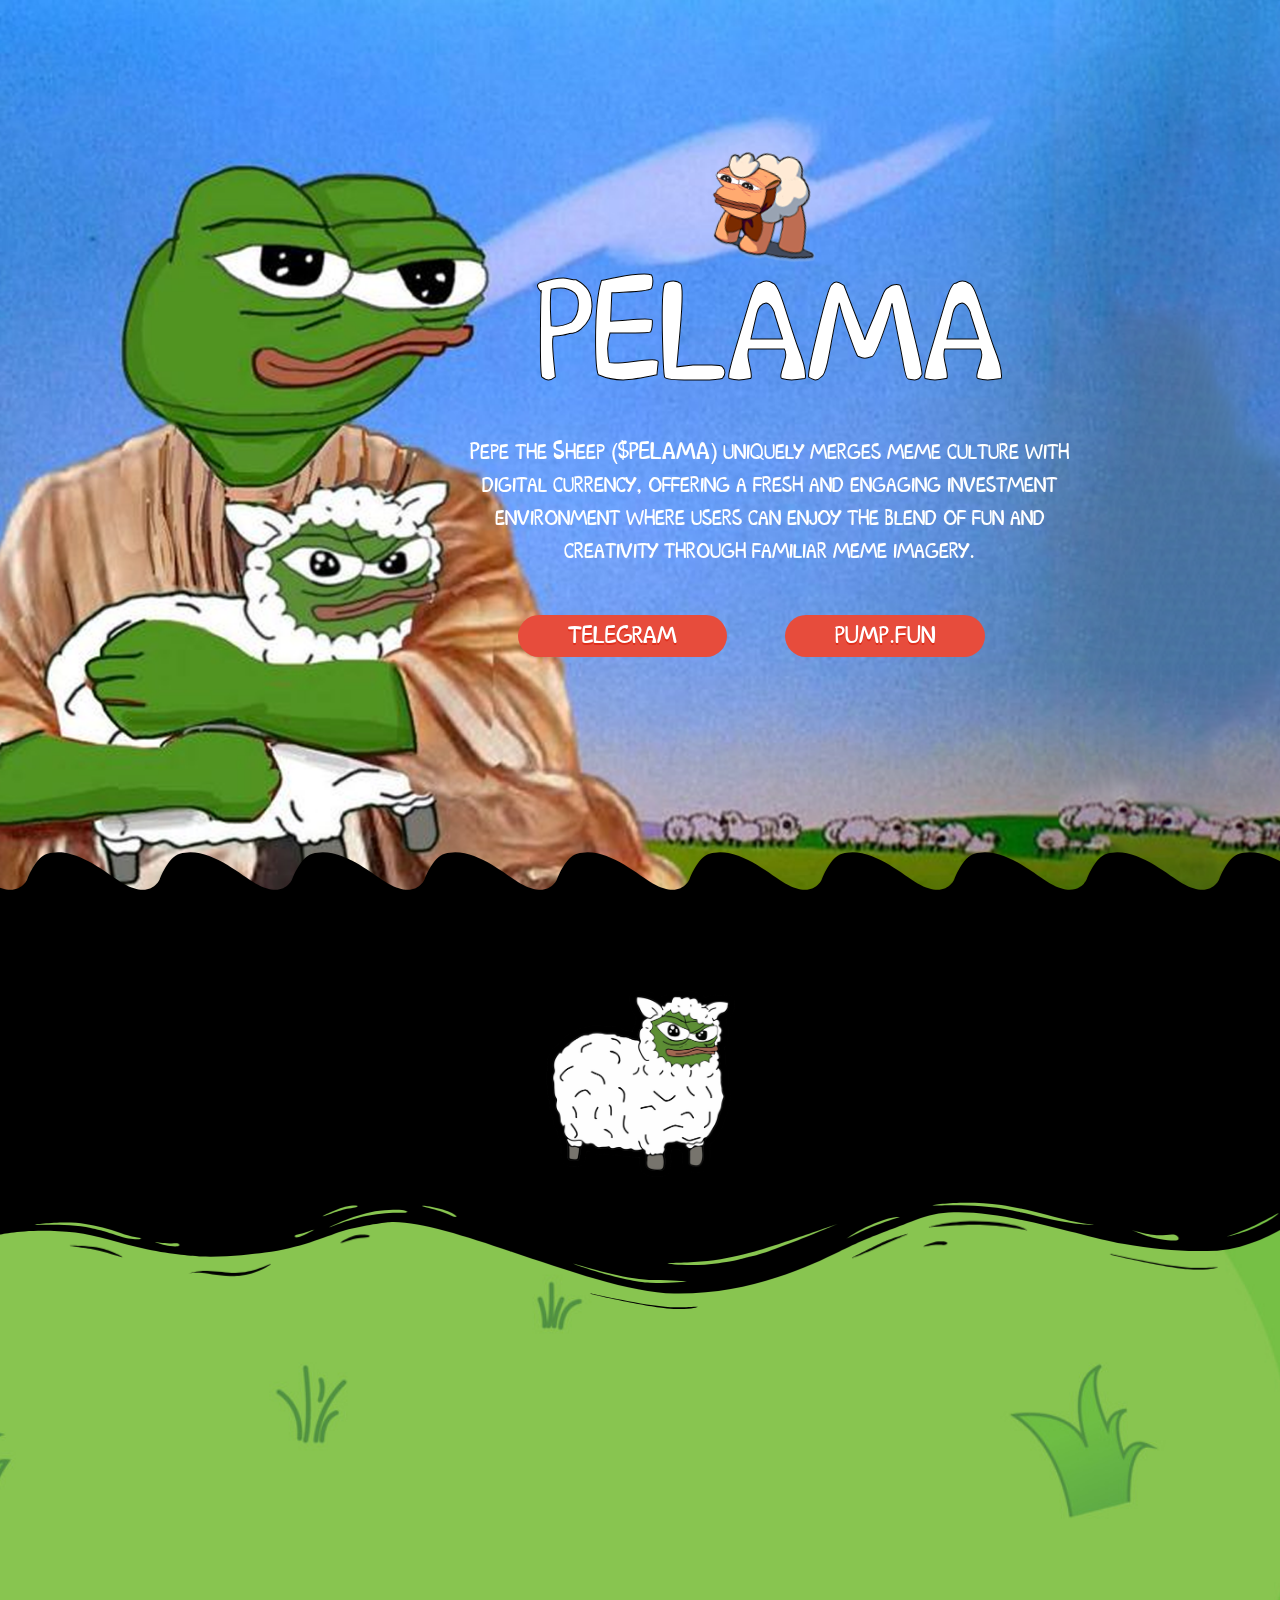
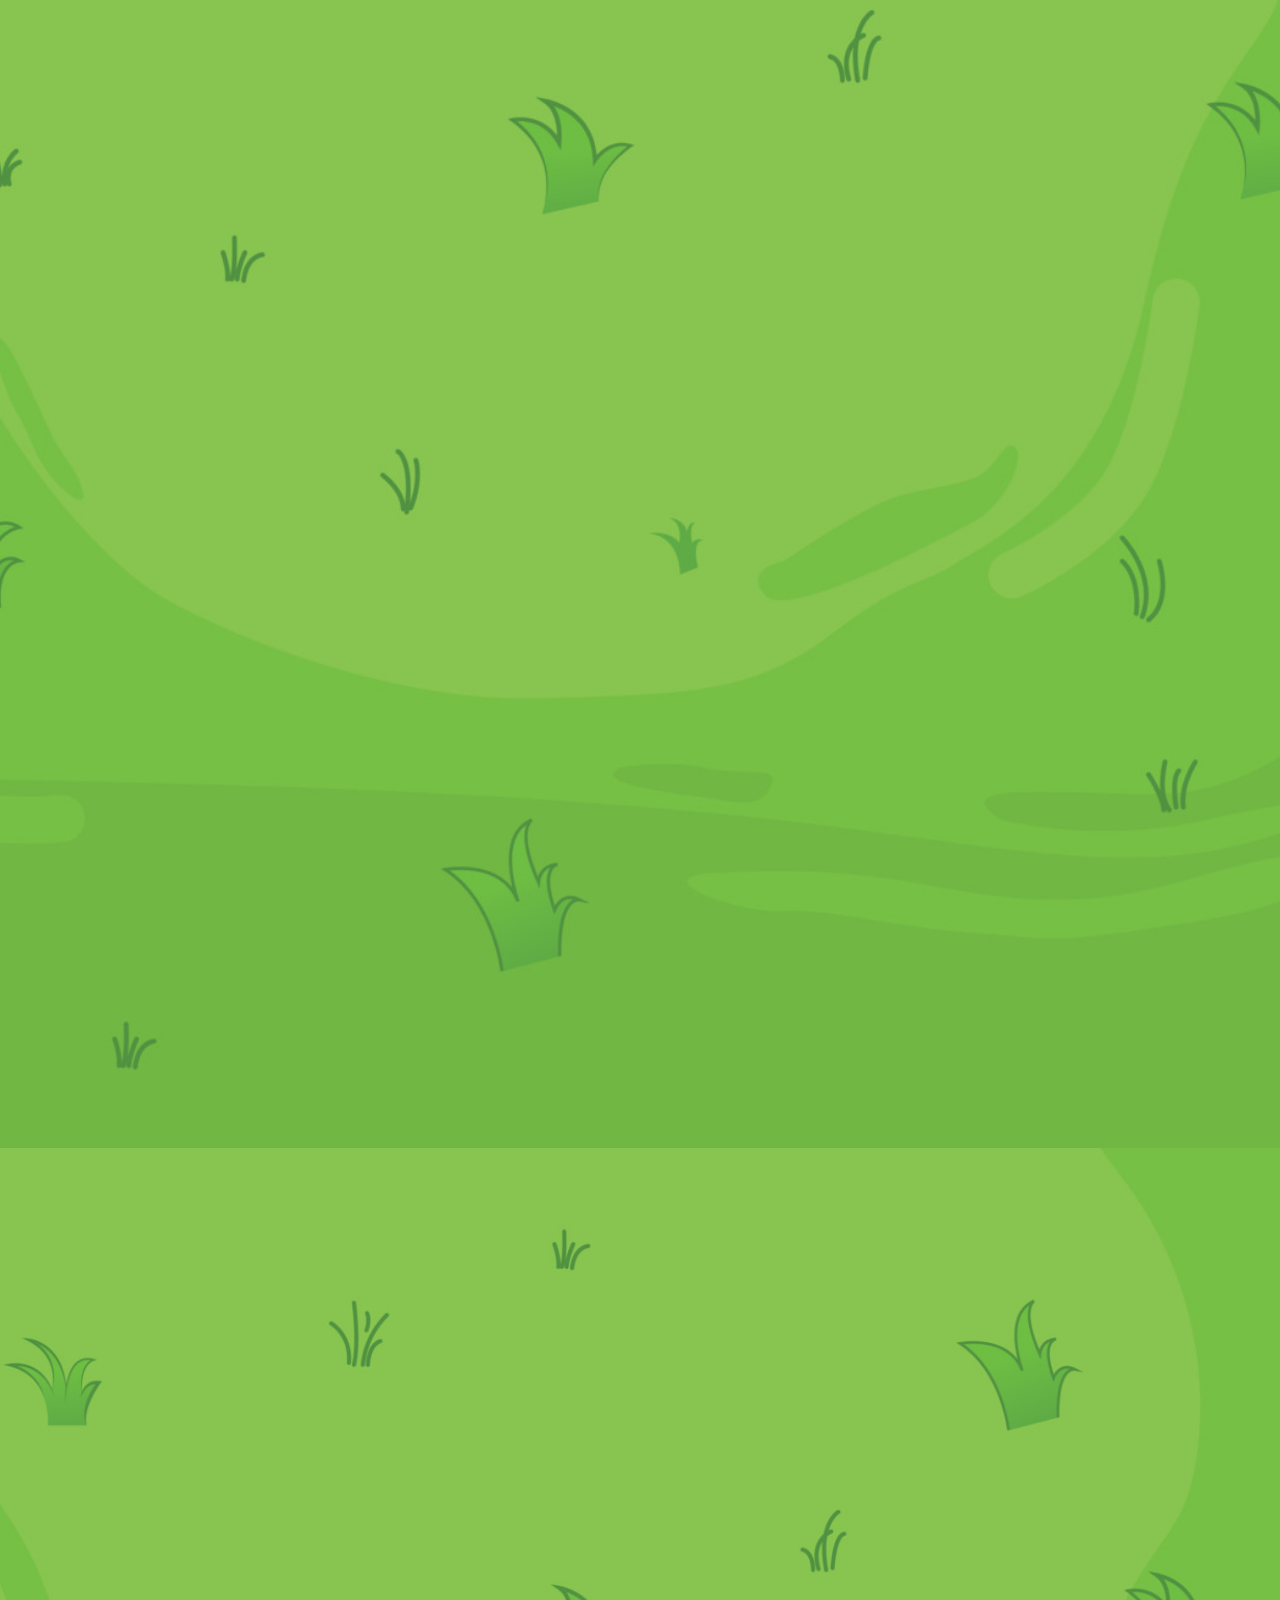
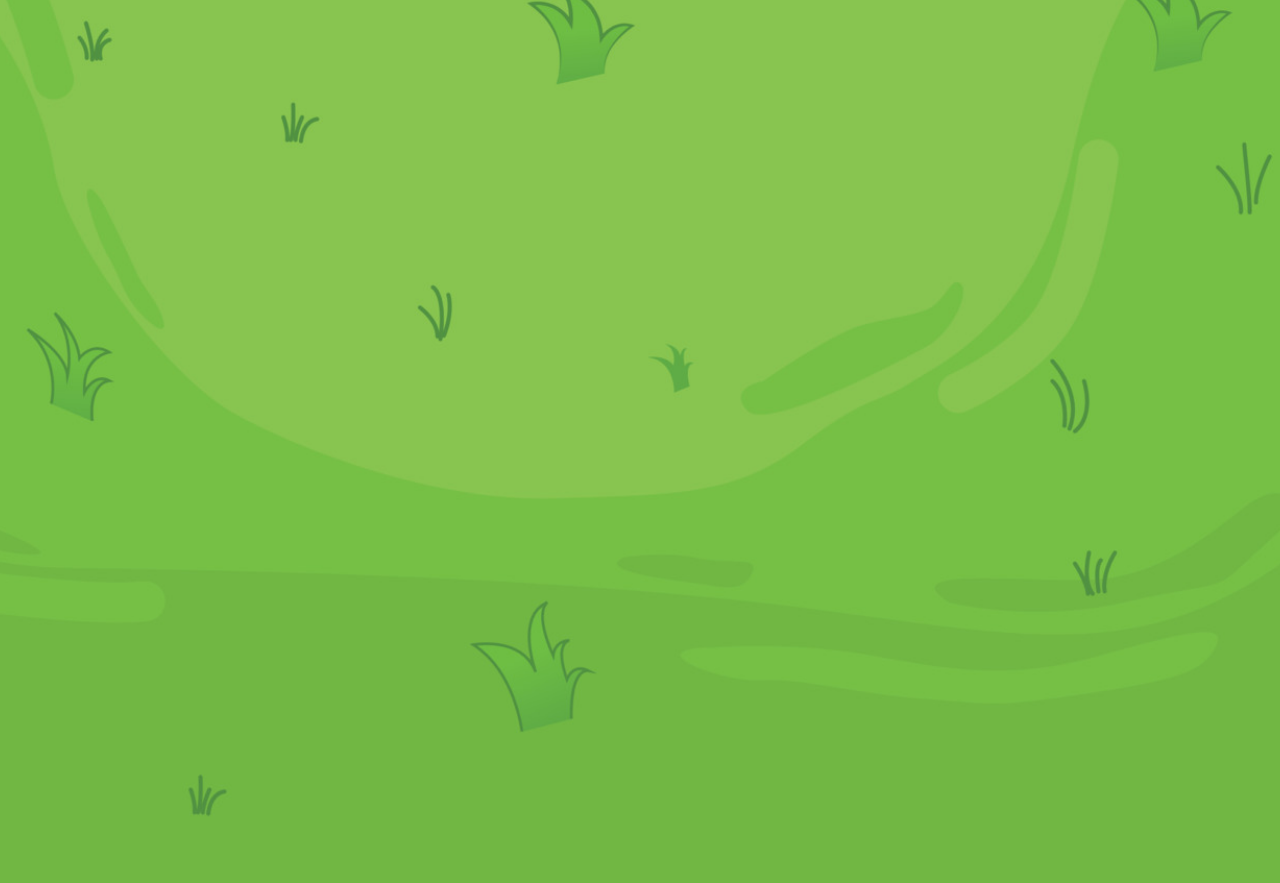
<file: index.htm>
﻿<!DOCTYPE html>
<!--[if IE 9 ]>   <html class="no-js oldie ie9 ie" lang="vi" > <![endif]-->
<!--[if (gt IE 9)|!(IE)]><!--> <html class="no-js" lang="vi"> <!--<![endif]-->

<!-- Mirrored from pelama.tech/ by HTTrack Website Copier/3.x [XR&CO'2014], Mon, 25 Mar 2024 10:45:39 GMT -->
<!-- Added by HTTrack --><meta http-equiv="content-type" content="text/html;charset=UTF-8"><!-- /Added by HTTrack -->
<head>
        <meta charset="UTF-8">
        <meta http-equiv="X-UA-Compatible" content="IE=edge">
        <!-- devices setting -->
        <meta name="viewport" content="initial-scale=1,user-scalable=no,width=device-width">

<!-- outputs by wp_head -->
<title>PELAMA</title>
<meta name='robots' content='max-image-preview:large'>
<link rel='dns-prefetch' href='http://fonts.googleapis.com/'>
<link rel="alternate" type="application/rss+xml" title="Dòng thông tin PELAMA &raquo;" href="feed/index.html">
<link rel="alternate" type="application/rss+xml" title="Dòng phản hồi PELAMA &raquo;" href="comments/feed/index.html">
<script>
window._wpemojiSettings = {"baseUrl":"https:\/\/s.w.org\/images\/core\/emoji\/14.0.0\/72x72\/","ext":".png","svgUrl":"https:\/\/s.w.org\/images\/core\/emoji\/14.0.0\/svg\/","svgExt":".svg","source":{"concatemoji":"https:\/\/pelama.tech\/wp-includes\/js\/wp-emoji-release.min.js?ver=6.4.3"}};
/*! This file is auto-generated */
!function(i,n){var o,s,e;function c(e){try{var t={supportTests:e,timestamp:(new Date).valueOf()};sessionStorage.setItem(o,JSON.stringify(t))}catch(e){}}function p(e,t,n){e.clearRect(0,0,e.canvas.width,e.canvas.height),e.fillText(t,0,0);var t=new Uint32Array(e.getImageData(0,0,e.canvas.width,e.canvas.height).data),r=(e.clearRect(0,0,e.canvas.width,e.canvas.height),e.fillText(n,0,0),new Uint32Array(e.getImageData(0,0,e.canvas.width,e.canvas.height).data));return t.every(function(e,t){return e===r[t]})}function u(e,t,n){switch(t){case"flag":return n(e,"\ud83c\udff3\ufe0f\u200d\u26a7\ufe0f","\ud83c\udff3\ufe0f\u200b\u26a7\ufe0f")?!1:!n(e,"\ud83c\uddfa\ud83c\uddf3","\ud83c\uddfa\u200b\ud83c\uddf3")&&!n(e,"\ud83c\udff4\udb40\udc67\udb40\udc62\udb40\udc65\udb40\udc6e\udb40\udc67\udb40\udc7f","\ud83c\udff4\u200b\udb40\udc67\u200b\udb40\udc62\u200b\udb40\udc65\u200b\udb40\udc6e\u200b\udb40\udc67\u200b\udb40\udc7f");case"emoji":return!n(e,"\ud83e\udef1\ud83c\udffb\u200d\ud83e\udef2\ud83c\udfff","\ud83e\udef1\ud83c\udffb\u200b\ud83e\udef2\ud83c\udfff")}return!1}function f(e,t,n){var r="undefined"!=typeof WorkerGlobalScope&&self instanceof WorkerGlobalScope?new OffscreenCanvas(300,150):i.createElement("canvas"),a=r.getContext("2d",{willReadFrequently:!0}),o=(a.textBaseline="top",a.font="600 32px Arial",{});return e.forEach(function(e){o[e]=t(a,e,n)}),o}function t(e){var t=i.createElement("script");t.src=e,t.defer=!0,i.head.appendChild(t)}"undefined"!=typeof Promise&&(o="wpEmojiSettingsSupports",s=["flag","emoji"],n.supports={everything:!0,everythingExceptFlag:!0},e=new Promise(function(e){i.addEventListener("DOMContentLoaded",e,{once:!0})}),new Promise(function(t){var n=function(){try{var e=JSON.parse(sessionStorage.getItem(o));if("object"==typeof e&&"number"==typeof e.timestamp&&(new Date).valueOf()<e.timestamp+604800&&"object"==typeof e.supportTests)return e.supportTests}catch(e){}return null}();if(!n){if("undefined"!=typeof Worker&&"undefined"!=typeof OffscreenCanvas&&"undefined"!=typeof URL&&URL.createObjectURL&&"undefined"!=typeof Blob)try{var e="postMessage("+f.toString()+"("+[JSON.stringify(s),u.toString(),p.toString()].join(",")+"));",r=new Blob([e],{type:"text/javascript"}),a=new Worker(URL.createObjectURL(r),{name:"wpTestEmojiSupports"});return void(a.onmessage=function(e){c(n=e.data),a.terminate(),t(n)})}catch(e){}c(n=f(s,u,p))}t(n)}).then(function(e){for(var t in e)n.supports[t]=e[t],n.supports.everything=n.supports.everything&&n.supports[t],"flag"!==t&&(n.supports.everythingExceptFlag=n.supports.everythingExceptFlag&&n.supports[t]);n.supports.everythingExceptFlag=n.supports.everythingExceptFlag&&!n.supports.flag,n.DOMReady=!1,n.readyCallback=function(){n.DOMReady=!0}}).then(function(){return e}).then(function(){var e;n.supports.everything||(n.readyCallback(),(e=n.source||{}).concatemoji?t(e.concatemoji):e.wpemoji&&e.twemoji&&(t(e.twemoji),t(e.wpemoji)))}))}((window,document),window._wpemojiSettings);
</script>
<style id='wp-emoji-styles-inline-css'>

	img.wp-smiley, img.emoji {
		display: inline !important;
		border: none !important;
		box-shadow: none !important;
		height: 1em !important;
		width: 1em !important;
		margin: 0 0.07em !important;
		vertical-align: -0.1em !important;
		background: none !important;
		padding: 0 !important;
	}
</style>
<link rel='stylesheet' id='wp-block-library-css' href='wp-includes/css/dist/block-library/style.min84fc.css?ver=6.4.3' media='all'>
<style id='classic-theme-styles-inline-css'>
/*! This file is auto-generated */
.wp-block-button__link{color:#fff;background-color:#32373c;border-radius:9999px;box-shadow:none;text-decoration:none;padding:calc(.667em + 2px) calc(1.333em + 2px);font-size:1.125em}.wp-block-file__button{background:#32373c;color:#fff;text-decoration:none}
</style>
<style id='global-styles-inline-css'>
body{--wp--preset--color--black: #000000;--wp--preset--color--cyan-bluish-gray: #abb8c3;--wp--preset--color--white: #ffffff;--wp--preset--color--pale-pink: #f78da7;--wp--preset--color--vivid-red: #cf2e2e;--wp--preset--color--luminous-vivid-orange: #ff6900;--wp--preset--color--luminous-vivid-amber: #fcb900;--wp--preset--color--light-green-cyan: #7bdcb5;--wp--preset--color--vivid-green-cyan: #00d084;--wp--preset--color--pale-cyan-blue: #8ed1fc;--wp--preset--color--vivid-cyan-blue: #0693e3;--wp--preset--color--vivid-purple: #9b51e0;--wp--preset--gradient--vivid-cyan-blue-to-vivid-purple: linear-gradient(135deg,rgba(6,147,227,1) 0%,rgb(155,81,224) 100%);--wp--preset--gradient--light-green-cyan-to-vivid-green-cyan: linear-gradient(135deg,rgb(122,220,180) 0%,rgb(0,208,130) 100%);--wp--preset--gradient--luminous-vivid-amber-to-luminous-vivid-orange: linear-gradient(135deg,rgba(252,185,0,1) 0%,rgba(255,105,0,1) 100%);--wp--preset--gradient--luminous-vivid-orange-to-vivid-red: linear-gradient(135deg,rgba(255,105,0,1) 0%,rgb(207,46,46) 100%);--wp--preset--gradient--very-light-gray-to-cyan-bluish-gray: linear-gradient(135deg,rgb(238,238,238) 0%,rgb(169,184,195) 100%);--wp--preset--gradient--cool-to-warm-spectrum: linear-gradient(135deg,rgb(74,234,220) 0%,rgb(151,120,209) 20%,rgb(207,42,186) 40%,rgb(238,44,130) 60%,rgb(251,105,98) 80%,rgb(254,248,76) 100%);--wp--preset--gradient--blush-light-purple: linear-gradient(135deg,rgb(255,206,236) 0%,rgb(152,150,240) 100%);--wp--preset--gradient--blush-bordeaux: linear-gradient(135deg,rgb(254,205,165) 0%,rgb(254,45,45) 50%,rgb(107,0,62) 100%);--wp--preset--gradient--luminous-dusk: linear-gradient(135deg,rgb(255,203,112) 0%,rgb(199,81,192) 50%,rgb(65,88,208) 100%);--wp--preset--gradient--pale-ocean: linear-gradient(135deg,rgb(255,245,203) 0%,rgb(182,227,212) 50%,rgb(51,167,181) 100%);--wp--preset--gradient--electric-grass: linear-gradient(135deg,rgb(202,248,128) 0%,rgb(113,206,126) 100%);--wp--preset--gradient--midnight: linear-gradient(135deg,rgb(2,3,129) 0%,rgb(40,116,252) 100%);--wp--preset--font-size--small: 13px;--wp--preset--font-size--medium: 20px;--wp--preset--font-size--large: 36px;--wp--preset--font-size--x-large: 42px;--wp--preset--spacing--20: 0.44rem;--wp--preset--spacing--30: 0.67rem;--wp--preset--spacing--40: 1rem;--wp--preset--spacing--50: 1.5rem;--wp--preset--spacing--60: 2.25rem;--wp--preset--spacing--70: 3.38rem;--wp--preset--spacing--80: 5.06rem;--wp--preset--shadow--natural: 6px 6px 9px rgba(0, 0, 0, 0.2);--wp--preset--shadow--deep: 12px 12px 50px rgba(0, 0, 0, 0.4);--wp--preset--shadow--sharp: 6px 6px 0px rgba(0, 0, 0, 0.2);--wp--preset--shadow--outlined: 6px 6px 0px -3px rgba(255, 255, 255, 1), 6px 6px rgba(0, 0, 0, 1);--wp--preset--shadow--crisp: 6px 6px 0px rgba(0, 0, 0, 1);}:where(.is-layout-flex){gap: 0.5em;}:where(.is-layout-grid){gap: 0.5em;}body .is-layout-flow > .alignleft{float: left;margin-inline-start: 0;margin-inline-end: 2em;}body .is-layout-flow > .alignright{float: right;margin-inline-start: 2em;margin-inline-end: 0;}body .is-layout-flow > .aligncenter{margin-left: auto !important;margin-right: auto !important;}body .is-layout-constrained > .alignleft{float: left;margin-inline-start: 0;margin-inline-end: 2em;}body .is-layout-constrained > .alignright{float: right;margin-inline-start: 2em;margin-inline-end: 0;}body .is-layout-constrained > .aligncenter{margin-left: auto !important;margin-right: auto !important;}body .is-layout-constrained > :where(:not(.alignleft):not(.alignright):not(.alignfull)){max-width: var(--wp--style--global--content-size);margin-left: auto !important;margin-right: auto !important;}body .is-layout-constrained > .alignwide{max-width: var(--wp--style--global--wide-size);}body .is-layout-flex{display: flex;}body .is-layout-flex{flex-wrap: wrap;align-items: center;}body .is-layout-flex > *{margin: 0;}body .is-layout-grid{display: grid;}body .is-layout-grid > *{margin: 0;}:where(.wp-block-columns.is-layout-flex){gap: 2em;}:where(.wp-block-columns.is-layout-grid){gap: 2em;}:where(.wp-block-post-template.is-layout-flex){gap: 1.25em;}:where(.wp-block-post-template.is-layout-grid){gap: 1.25em;}.has-black-color{color: var(--wp--preset--color--black) !important;}.has-cyan-bluish-gray-color{color: var(--wp--preset--color--cyan-bluish-gray) !important;}.has-white-color{color: var(--wp--preset--color--white) !important;}.has-pale-pink-color{color: var(--wp--preset--color--pale-pink) !important;}.has-vivid-red-color{color: var(--wp--preset--color--vivid-red) !important;}.has-luminous-vivid-orange-color{color: var(--wp--preset--color--luminous-vivid-orange) !important;}.has-luminous-vivid-amber-color{color: var(--wp--preset--color--luminous-vivid-amber) !important;}.has-light-green-cyan-color{color: var(--wp--preset--color--light-green-cyan) !important;}.has-vivid-green-cyan-color{color: var(--wp--preset--color--vivid-green-cyan) !important;}.has-pale-cyan-blue-color{color: var(--wp--preset--color--pale-cyan-blue) !important;}.has-vivid-cyan-blue-color{color: var(--wp--preset--color--vivid-cyan-blue) !important;}.has-vivid-purple-color{color: var(--wp--preset--color--vivid-purple) !important;}.has-black-background-color{background-color: var(--wp--preset--color--black) !important;}.has-cyan-bluish-gray-background-color{background-color: var(--wp--preset--color--cyan-bluish-gray) !important;}.has-white-background-color{background-color: var(--wp--preset--color--white) !important;}.has-pale-pink-background-color{background-color: var(--wp--preset--color--pale-pink) !important;}.has-vivid-red-background-color{background-color: var(--wp--preset--color--vivid-red) !important;}.has-luminous-vivid-orange-background-color{background-color: var(--wp--preset--color--luminous-vivid-orange) !important;}.has-luminous-vivid-amber-background-color{background-color: var(--wp--preset--color--luminous-vivid-amber) !important;}.has-light-green-cyan-background-color{background-color: var(--wp--preset--color--light-green-cyan) !important;}.has-vivid-green-cyan-background-color{background-color: var(--wp--preset--color--vivid-green-cyan) !important;}.has-pale-cyan-blue-background-color{background-color: var(--wp--preset--color--pale-cyan-blue) !important;}.has-vivid-cyan-blue-background-color{background-color: var(--wp--preset--color--vivid-cyan-blue) !important;}.has-vivid-purple-background-color{background-color: var(--wp--preset--color--vivid-purple) !important;}.has-black-border-color{border-color: var(--wp--preset--color--black) !important;}.has-cyan-bluish-gray-border-color{border-color: var(--wp--preset--color--cyan-bluish-gray) !important;}.has-white-border-color{border-color: var(--wp--preset--color--white) !important;}.has-pale-pink-border-color{border-color: var(--wp--preset--color--pale-pink) !important;}.has-vivid-red-border-color{border-color: var(--wp--preset--color--vivid-red) !important;}.has-luminous-vivid-orange-border-color{border-color: var(--wp--preset--color--luminous-vivid-orange) !important;}.has-luminous-vivid-amber-border-color{border-color: var(--wp--preset--color--luminous-vivid-amber) !important;}.has-light-green-cyan-border-color{border-color: var(--wp--preset--color--light-green-cyan) !important;}.has-vivid-green-cyan-border-color{border-color: var(--wp--preset--color--vivid-green-cyan) !important;}.has-pale-cyan-blue-border-color{border-color: var(--wp--preset--color--pale-cyan-blue) !important;}.has-vivid-cyan-blue-border-color{border-color: var(--wp--preset--color--vivid-cyan-blue) !important;}.has-vivid-purple-border-color{border-color: var(--wp--preset--color--vivid-purple) !important;}.has-vivid-cyan-blue-to-vivid-purple-gradient-background{background: var(--wp--preset--gradient--vivid-cyan-blue-to-vivid-purple) !important;}.has-light-green-cyan-to-vivid-green-cyan-gradient-background{background: var(--wp--preset--gradient--light-green-cyan-to-vivid-green-cyan) !important;}.has-luminous-vivid-amber-to-luminous-vivid-orange-gradient-background{background: var(--wp--preset--gradient--luminous-vivid-amber-to-luminous-vivid-orange) !important;}.has-luminous-vivid-orange-to-vivid-red-gradient-background{background: var(--wp--preset--gradient--luminous-vivid-orange-to-vivid-red) !important;}.has-very-light-gray-to-cyan-bluish-gray-gradient-background{background: var(--wp--preset--gradient--very-light-gray-to-cyan-bluish-gray) !important;}.has-cool-to-warm-spectrum-gradient-background{background: var(--wp--preset--gradient--cool-to-warm-spectrum) !important;}.has-blush-light-purple-gradient-background{background: var(--wp--preset--gradient--blush-light-purple) !important;}.has-blush-bordeaux-gradient-background{background: var(--wp--preset--gradient--blush-bordeaux) !important;}.has-luminous-dusk-gradient-background{background: var(--wp--preset--gradient--luminous-dusk) !important;}.has-pale-ocean-gradient-background{background: var(--wp--preset--gradient--pale-ocean) !important;}.has-electric-grass-gradient-background{background: var(--wp--preset--gradient--electric-grass) !important;}.has-midnight-gradient-background{background: var(--wp--preset--gradient--midnight) !important;}.has-small-font-size{font-size: var(--wp--preset--font-size--small) !important;}.has-medium-font-size{font-size: var(--wp--preset--font-size--medium) !important;}.has-large-font-size{font-size: var(--wp--preset--font-size--large) !important;}.has-x-large-font-size{font-size: var(--wp--preset--font-size--x-large) !important;}
.wp-block-navigation a:where(:not(.wp-element-button)){color: inherit;}
:where(.wp-block-post-template.is-layout-flex){gap: 1.25em;}:where(.wp-block-post-template.is-layout-grid){gap: 1.25em;}
:where(.wp-block-columns.is-layout-flex){gap: 2em;}:where(.wp-block-columns.is-layout-grid){gap: 2em;}
.wp-block-pullquote{font-size: 1.5em;line-height: 1.6;}
</style>
<link rel='stylesheet' id='contact-form-7-css' href='wp-content/plugins/contact-form-7/includes/css/stylesf2b4.css?ver=5.7.7' media='all'>
<link rel='stylesheet' id='uaf_client_css-css' href='wp-content/uploads/useanyfont/uaf47fb.css?ver=1711333711' media='all'>
<link rel='stylesheet' id='wp-ulike-css' href='wp-content/plugins/wp-ulike/assets/css/wp-ulike.min0c4b.css?ver=4.6.7' media='all'>
<link rel='stylesheet' id='auxin-base-css' href='wp-content/themes/phlox-pro/css/base74e5.css?ver=5.9.1' media='all'>
<link rel='stylesheet' id='auxin-front-icon-css' href='wp-content/themes/phlox-pro/css/auxin-icon74e5.css?ver=5.9.1' media='all'>
<link rel='stylesheet' id='auxin-main-css' href='wp-content/themes/phlox-pro/css/main74e5.css?ver=5.9.1' media='all'>
<link rel='stylesheet' id='elementor-icons-css' href='wp-content/plugins/elementor/assets/lib/eicons/css/elementor-icons.minfc13.css?ver=5.20.0' media='all'>
<link rel='stylesheet' id='elementor-frontend-css' href='wp-content/plugins/elementor/assets/css/frontend-lite.mina44d.css?ver=3.13.4' media='all'>
<style id='elementor-frontend-inline-css'>
@-webkit-keyframes ha_fadeIn{0%{opacity:0}to{opacity:1}}@keyframes ha_fadeIn{0%{opacity:0}to{opacity:1}}@-webkit-keyframes ha_zoomIn{0%{opacity:0;-webkit-transform:scale3d(.3,.3,.3);transform:scale3d(.3,.3,.3)}50%{opacity:1}}@keyframes ha_zoomIn{0%{opacity:0;-webkit-transform:scale3d(.3,.3,.3);transform:scale3d(.3,.3,.3)}50%{opacity:1}}@-webkit-keyframes ha_rollIn{0%{opacity:0;-webkit-transform:translate3d(-100%,0,0) rotate3d(0,0,1,-120deg);transform:translate3d(-100%,0,0) rotate3d(0,0,1,-120deg)}to{opacity:1}}@keyframes ha_rollIn{0%{opacity:0;-webkit-transform:translate3d(-100%,0,0) rotate3d(0,0,1,-120deg);transform:translate3d(-100%,0,0) rotate3d(0,0,1,-120deg)}to{opacity:1}}@-webkit-keyframes ha_bounce{0%,20%,53%,to{-webkit-animation-timing-function:cubic-bezier(.215,.61,.355,1);animation-timing-function:cubic-bezier(.215,.61,.355,1)}40%,43%{-webkit-transform:translate3d(0,-30px,0) scaleY(1.1);transform:translate3d(0,-30px,0) scaleY(1.1);-webkit-animation-timing-function:cubic-bezier(.755,.05,.855,.06);animation-timing-function:cubic-bezier(.755,.05,.855,.06)}70%{-webkit-transform:translate3d(0,-15px,0) scaleY(1.05);transform:translate3d(0,-15px,0) scaleY(1.05);-webkit-animation-timing-function:cubic-bezier(.755,.05,.855,.06);animation-timing-function:cubic-bezier(.755,.05,.855,.06)}80%{-webkit-transition-timing-function:cubic-bezier(.215,.61,.355,1);transition-timing-function:cubic-bezier(.215,.61,.355,1);-webkit-transform:translate3d(0,0,0) scaleY(.95);transform:translate3d(0,0,0) scaleY(.95)}90%{-webkit-transform:translate3d(0,-4px,0) scaleY(1.02);transform:translate3d(0,-4px,0) scaleY(1.02)}}@keyframes ha_bounce{0%,20%,53%,to{-webkit-animation-timing-function:cubic-bezier(.215,.61,.355,1);animation-timing-function:cubic-bezier(.215,.61,.355,1)}40%,43%{-webkit-transform:translate3d(0,-30px,0) scaleY(1.1);transform:translate3d(0,-30px,0) scaleY(1.1);-webkit-animation-timing-function:cubic-bezier(.755,.05,.855,.06);animation-timing-function:cubic-bezier(.755,.05,.855,.06)}70%{-webkit-transform:translate3d(0,-15px,0) scaleY(1.05);transform:translate3d(0,-15px,0) scaleY(1.05);-webkit-animation-timing-function:cubic-bezier(.755,.05,.855,.06);animation-timing-function:cubic-bezier(.755,.05,.855,.06)}80%{-webkit-transition-timing-function:cubic-bezier(.215,.61,.355,1);transition-timing-function:cubic-bezier(.215,.61,.355,1);-webkit-transform:translate3d(0,0,0) scaleY(.95);transform:translate3d(0,0,0) scaleY(.95)}90%{-webkit-transform:translate3d(0,-4px,0) scaleY(1.02);transform:translate3d(0,-4px,0) scaleY(1.02)}}@-webkit-keyframes ha_bounceIn{0%,20%,40%,60%,80%,to{-webkit-animation-timing-function:cubic-bezier(.215,.61,.355,1);animation-timing-function:cubic-bezier(.215,.61,.355,1)}0%{opacity:0;-webkit-transform:scale3d(.3,.3,.3);transform:scale3d(.3,.3,.3)}20%{-webkit-transform:scale3d(1.1,1.1,1.1);transform:scale3d(1.1,1.1,1.1)}40%{-webkit-transform:scale3d(.9,.9,.9);transform:scale3d(.9,.9,.9)}60%{opacity:1;-webkit-transform:scale3d(1.03,1.03,1.03);transform:scale3d(1.03,1.03,1.03)}80%{-webkit-transform:scale3d(.97,.97,.97);transform:scale3d(.97,.97,.97)}to{opacity:1}}@keyframes ha_bounceIn{0%,20%,40%,60%,80%,to{-webkit-animation-timing-function:cubic-bezier(.215,.61,.355,1);animation-timing-function:cubic-bezier(.215,.61,.355,1)}0%{opacity:0;-webkit-transform:scale3d(.3,.3,.3);transform:scale3d(.3,.3,.3)}20%{-webkit-transform:scale3d(1.1,1.1,1.1);transform:scale3d(1.1,1.1,1.1)}40%{-webkit-transform:scale3d(.9,.9,.9);transform:scale3d(.9,.9,.9)}60%{opacity:1;-webkit-transform:scale3d(1.03,1.03,1.03);transform:scale3d(1.03,1.03,1.03)}80%{-webkit-transform:scale3d(.97,.97,.97);transform:scale3d(.97,.97,.97)}to{opacity:1}}@-webkit-keyframes ha_flipInX{0%{opacity:0;-webkit-transform:perspective(400px) rotate3d(1,0,0,90deg);transform:perspective(400px) rotate3d(1,0,0,90deg);-webkit-animation-timing-function:ease-in;animation-timing-function:ease-in}40%{-webkit-transform:perspective(400px) rotate3d(1,0,0,-20deg);transform:perspective(400px) rotate3d(1,0,0,-20deg);-webkit-animation-timing-function:ease-in;animation-timing-function:ease-in}60%{opacity:1;-webkit-transform:perspective(400px) rotate3d(1,0,0,10deg);transform:perspective(400px) rotate3d(1,0,0,10deg)}80%{-webkit-transform:perspective(400px) rotate3d(1,0,0,-5deg);transform:perspective(400px) rotate3d(1,0,0,-5deg)}}@keyframes ha_flipInX{0%{opacity:0;-webkit-transform:perspective(400px) rotate3d(1,0,0,90deg);transform:perspective(400px) rotate3d(1,0,0,90deg);-webkit-animation-timing-function:ease-in;animation-timing-function:ease-in}40%{-webkit-transform:perspective(400px) rotate3d(1,0,0,-20deg);transform:perspective(400px) rotate3d(1,0,0,-20deg);-webkit-animation-timing-function:ease-in;animation-timing-function:ease-in}60%{opacity:1;-webkit-transform:perspective(400px) rotate3d(1,0,0,10deg);transform:perspective(400px) rotate3d(1,0,0,10deg)}80%{-webkit-transform:perspective(400px) rotate3d(1,0,0,-5deg);transform:perspective(400px) rotate3d(1,0,0,-5deg)}}@-webkit-keyframes ha_flipInY{0%{opacity:0;-webkit-transform:perspective(400px) rotate3d(0,1,0,90deg);transform:perspective(400px) rotate3d(0,1,0,90deg);-webkit-animation-timing-function:ease-in;animation-timing-function:ease-in}40%{-webkit-transform:perspective(400px) rotate3d(0,1,0,-20deg);transform:perspective(400px) rotate3d(0,1,0,-20deg);-webkit-animation-timing-function:ease-in;animation-timing-function:ease-in}60%{opacity:1;-webkit-transform:perspective(400px) rotate3d(0,1,0,10deg);transform:perspective(400px) rotate3d(0,1,0,10deg)}80%{-webkit-transform:perspective(400px) rotate3d(0,1,0,-5deg);transform:perspective(400px) rotate3d(0,1,0,-5deg)}}@keyframes ha_flipInY{0%{opacity:0;-webkit-transform:perspective(400px) rotate3d(0,1,0,90deg);transform:perspective(400px) rotate3d(0,1,0,90deg);-webkit-animation-timing-function:ease-in;animation-timing-function:ease-in}40%{-webkit-transform:perspective(400px) rotate3d(0,1,0,-20deg);transform:perspective(400px) rotate3d(0,1,0,-20deg);-webkit-animation-timing-function:ease-in;animation-timing-function:ease-in}60%{opacity:1;-webkit-transform:perspective(400px) rotate3d(0,1,0,10deg);transform:perspective(400px) rotate3d(0,1,0,10deg)}80%{-webkit-transform:perspective(400px) rotate3d(0,1,0,-5deg);transform:perspective(400px) rotate3d(0,1,0,-5deg)}}@-webkit-keyframes ha_swing{20%{-webkit-transform:rotate3d(0,0,1,15deg);transform:rotate3d(0,0,1,15deg)}40%{-webkit-transform:rotate3d(0,0,1,-10deg);transform:rotate3d(0,0,1,-10deg)}60%{-webkit-transform:rotate3d(0,0,1,5deg);transform:rotate3d(0,0,1,5deg)}80%{-webkit-transform:rotate3d(0,0,1,-5deg);transform:rotate3d(0,0,1,-5deg)}}@keyframes ha_swing{20%{-webkit-transform:rotate3d(0,0,1,15deg);transform:rotate3d(0,0,1,15deg)}40%{-webkit-transform:rotate3d(0,0,1,-10deg);transform:rotate3d(0,0,1,-10deg)}60%{-webkit-transform:rotate3d(0,0,1,5deg);transform:rotate3d(0,0,1,5deg)}80%{-webkit-transform:rotate3d(0,0,1,-5deg);transform:rotate3d(0,0,1,-5deg)}}@-webkit-keyframes ha_slideInDown{0%{visibility:visible;-webkit-transform:translate3d(0,-100%,0);transform:translate3d(0,-100%,0)}}@keyframes ha_slideInDown{0%{visibility:visible;-webkit-transform:translate3d(0,-100%,0);transform:translate3d(0,-100%,0)}}@-webkit-keyframes ha_slideInUp{0%{visibility:visible;-webkit-transform:translate3d(0,100%,0);transform:translate3d(0,100%,0)}}@keyframes ha_slideInUp{0%{visibility:visible;-webkit-transform:translate3d(0,100%,0);transform:translate3d(0,100%,0)}}@-webkit-keyframes ha_slideInLeft{0%{visibility:visible;-webkit-transform:translate3d(-100%,0,0);transform:translate3d(-100%,0,0)}}@keyframes ha_slideInLeft{0%{visibility:visible;-webkit-transform:translate3d(-100%,0,0);transform:translate3d(-100%,0,0)}}@-webkit-keyframes ha_slideInRight{0%{visibility:visible;-webkit-transform:translate3d(100%,0,0);transform:translate3d(100%,0,0)}}@keyframes ha_slideInRight{0%{visibility:visible;-webkit-transform:translate3d(100%,0,0);transform:translate3d(100%,0,0)}}.ha_fadeIn{-webkit-animation-name:ha_fadeIn;animation-name:ha_fadeIn}.ha_zoomIn{-webkit-animation-name:ha_zoomIn;animation-name:ha_zoomIn}.ha_rollIn{-webkit-animation-name:ha_rollIn;animation-name:ha_rollIn}.ha_bounce{-webkit-transform-origin:center bottom;-ms-transform-origin:center bottom;transform-origin:center bottom;-webkit-animation-name:ha_bounce;animation-name:ha_bounce}.ha_bounceIn{-webkit-animation-name:ha_bounceIn;animation-name:ha_bounceIn;-webkit-animation-duration:.75s;-webkit-animation-duration:calc(var(--animate-duration)*.75);animation-duration:.75s;animation-duration:calc(var(--animate-duration)*.75)}.ha_flipInX,.ha_flipInY{-webkit-animation-name:ha_flipInX;animation-name:ha_flipInX;-webkit-backface-visibility:visible!important;backface-visibility:visible!important}.ha_flipInY{-webkit-animation-name:ha_flipInY;animation-name:ha_flipInY}.ha_swing{-webkit-transform-origin:top center;-ms-transform-origin:top center;transform-origin:top center;-webkit-animation-name:ha_swing;animation-name:ha_swing}.ha_slideInDown{-webkit-animation-name:ha_slideInDown;animation-name:ha_slideInDown}.ha_slideInUp{-webkit-animation-name:ha_slideInUp;animation-name:ha_slideInUp}.ha_slideInLeft{-webkit-animation-name:ha_slideInLeft;animation-name:ha_slideInLeft}.ha_slideInRight{-webkit-animation-name:ha_slideInRight;animation-name:ha_slideInRight}.ha-css-transform-yes{-webkit-transition-duration:var(--ha-tfx-transition-duration, .2s);transition-duration:var(--ha-tfx-transition-duration, .2s);-webkit-transition-property:-webkit-transform;transition-property:transform;transition-property:transform,-webkit-transform;-webkit-transform:translate(var(--ha-tfx-translate-x, 0),var(--ha-tfx-translate-y, 0)) scale(var(--ha-tfx-scale-x, 1),var(--ha-tfx-scale-y, 1)) skew(var(--ha-tfx-skew-x, 0),var(--ha-tfx-skew-y, 0)) rotateX(var(--ha-tfx-rotate-x, 0)) rotateY(var(--ha-tfx-rotate-y, 0)) rotateZ(var(--ha-tfx-rotate-z, 0));transform:translate(var(--ha-tfx-translate-x, 0),var(--ha-tfx-translate-y, 0)) scale(var(--ha-tfx-scale-x, 1),var(--ha-tfx-scale-y, 1)) skew(var(--ha-tfx-skew-x, 0),var(--ha-tfx-skew-y, 0)) rotateX(var(--ha-tfx-rotate-x, 0)) rotateY(var(--ha-tfx-rotate-y, 0)) rotateZ(var(--ha-tfx-rotate-z, 0))}.ha-css-transform-yes:hover{-webkit-transform:translate(var(--ha-tfx-translate-x-hover, var(--ha-tfx-translate-x, 0)),var(--ha-tfx-translate-y-hover, var(--ha-tfx-translate-y, 0))) scale(var(--ha-tfx-scale-x-hover, var(--ha-tfx-scale-x, 1)),var(--ha-tfx-scale-y-hover, var(--ha-tfx-scale-y, 1))) skew(var(--ha-tfx-skew-x-hover, var(--ha-tfx-skew-x, 0)),var(--ha-tfx-skew-y-hover, var(--ha-tfx-skew-y, 0))) rotateX(var(--ha-tfx-rotate-x-hover, var(--ha-tfx-rotate-x, 0))) rotateY(var(--ha-tfx-rotate-y-hover, var(--ha-tfx-rotate-y, 0))) rotateZ(var(--ha-tfx-rotate-z-hover, var(--ha-tfx-rotate-z, 0)));transform:translate(var(--ha-tfx-translate-x-hover, var(--ha-tfx-translate-x, 0)),var(--ha-tfx-translate-y-hover, var(--ha-tfx-translate-y, 0))) scale(var(--ha-tfx-scale-x-hover, var(--ha-tfx-scale-x, 1)),var(--ha-tfx-scale-y-hover, var(--ha-tfx-scale-y, 1))) skew(var(--ha-tfx-skew-x-hover, var(--ha-tfx-skew-x, 0)),var(--ha-tfx-skew-y-hover, var(--ha-tfx-skew-y, 0))) rotateX(var(--ha-tfx-rotate-x-hover, var(--ha-tfx-rotate-x, 0))) rotateY(var(--ha-tfx-rotate-y-hover, var(--ha-tfx-rotate-y, 0))) rotateZ(var(--ha-tfx-rotate-z-hover, var(--ha-tfx-rotate-z, 0)))}.happy-addon>.elementor-widget-container{word-wrap:break-word;overflow-wrap:break-word}.happy-addon>.elementor-widget-container,.happy-addon>.elementor-widget-container *{-webkit-box-sizing:border-box;box-sizing:border-box}.happy-addon p:empty{display:none}.happy-addon .elementor-inline-editing{min-height:auto!important}.happy-addon-pro img{max-width:100%;height:auto;-o-object-fit:cover;object-fit:cover}.ha-screen-reader-text{position:absolute;overflow:hidden;clip:rect(1px,1px,1px,1px);margin:-1px;padding:0;width:1px;height:1px;border:0;word-wrap:normal!important;-webkit-clip-path:inset(50%);clip-path:inset(50%)}.ha-has-bg-overlay>.elementor-widget-container{position:relative;z-index:1}.ha-has-bg-overlay>.elementor-widget-container:before{position:absolute;top:0;left:0;z-index:-1;width:100%;height:100%;content:""}.ha-popup--is-enabled .ha-js-popup,.ha-popup--is-enabled .ha-js-popup img{cursor:-webkit-zoom-in!important;cursor:zoom-in!important}.mfp-wrap .mfp-arrow,.mfp-wrap .mfp-close{background-color:transparent}.mfp-wrap .mfp-arrow:focus,.mfp-wrap .mfp-close:focus{outline-width:thin}.ha-advanced-tooltip-enable{position:relative;cursor:pointer;--ha-tooltip-arrow-color:black;--ha-tooltip-arrow-distance:0}.ha-advanced-tooltip-enable .ha-advanced-tooltip-content{position:absolute;z-index:999;display:none;padding:5px 0;width:120px;height:auto;border-radius:6px;background-color:#000;color:#fff;text-align:center;opacity:0}.ha-advanced-tooltip-enable .ha-advanced-tooltip-content::after{position:absolute;border-width:5px;border-style:solid;content:""}.ha-advanced-tooltip-enable .ha-advanced-tooltip-content.no-arrow::after{visibility:hidden}.ha-advanced-tooltip-enable .ha-advanced-tooltip-content.show{display:inline-block;opacity:1}.ha-advanced-tooltip-enable.ha-advanced-tooltip-top .ha-advanced-tooltip-content,body[data-elementor-device-mode=tablet] .ha-advanced-tooltip-enable.ha-advanced-tooltip-tablet-top .ha-advanced-tooltip-content{top:unset;right:0;bottom:calc(101% + var(--ha-tooltip-arrow-distance));left:0;margin:0 auto}.ha-advanced-tooltip-enable.ha-advanced-tooltip-top .ha-advanced-tooltip-content::after,body[data-elementor-device-mode=tablet] .ha-advanced-tooltip-enable.ha-advanced-tooltip-tablet-top .ha-advanced-tooltip-content::after{top:100%;right:unset;bottom:unset;left:50%;border-color:var(--ha-tooltip-arrow-color) transparent transparent transparent;-webkit-transform:translateX(-50%);-ms-transform:translateX(-50%);transform:translateX(-50%)}.ha-advanced-tooltip-enable.ha-advanced-tooltip-bottom .ha-advanced-tooltip-content,body[data-elementor-device-mode=tablet] .ha-advanced-tooltip-enable.ha-advanced-tooltip-tablet-bottom .ha-advanced-tooltip-content{top:calc(101% + var(--ha-tooltip-arrow-distance));right:0;bottom:unset;left:0;margin:0 auto}.ha-advanced-tooltip-enable.ha-advanced-tooltip-bottom .ha-advanced-tooltip-content::after,body[data-elementor-device-mode=tablet] .ha-advanced-tooltip-enable.ha-advanced-tooltip-tablet-bottom .ha-advanced-tooltip-content::after{top:unset;right:unset;bottom:100%;left:50%;border-color:transparent transparent var(--ha-tooltip-arrow-color) transparent;-webkit-transform:translateX(-50%);-ms-transform:translateX(-50%);transform:translateX(-50%)}.ha-advanced-tooltip-enable.ha-advanced-tooltip-left .ha-advanced-tooltip-content,body[data-elementor-device-mode=tablet] .ha-advanced-tooltip-enable.ha-advanced-tooltip-tablet-left .ha-advanced-tooltip-content{top:50%;right:calc(101% + var(--ha-tooltip-arrow-distance));bottom:unset;left:unset;-webkit-transform:translateY(-50%);-ms-transform:translateY(-50%);transform:translateY(-50%)}.ha-advanced-tooltip-enable.ha-advanced-tooltip-left .ha-advanced-tooltip-content::after,body[data-elementor-device-mode=tablet] .ha-advanced-tooltip-enable.ha-advanced-tooltip-tablet-left .ha-advanced-tooltip-content::after{top:50%;right:unset;bottom:unset;left:100%;border-color:transparent transparent transparent var(--ha-tooltip-arrow-color);-webkit-transform:translateY(-50%);-ms-transform:translateY(-50%);transform:translateY(-50%)}.ha-advanced-tooltip-enable.ha-advanced-tooltip-right .ha-advanced-tooltip-content,body[data-elementor-device-mode=tablet] .ha-advanced-tooltip-enable.ha-advanced-tooltip-tablet-right .ha-advanced-tooltip-content{top:50%;right:unset;bottom:unset;left:calc(101% + var(--ha-tooltip-arrow-distance));-webkit-transform:translateY(-50%);-ms-transform:translateY(-50%);transform:translateY(-50%)}.ha-advanced-tooltip-enable.ha-advanced-tooltip-right .ha-advanced-tooltip-content::after,body[data-elementor-device-mode=tablet] .ha-advanced-tooltip-enable.ha-advanced-tooltip-tablet-right .ha-advanced-tooltip-content::after{top:50%;right:100%;bottom:unset;left:unset;border-color:transparent var(--ha-tooltip-arrow-color) transparent transparent;-webkit-transform:translateY(-50%);-ms-transform:translateY(-50%);transform:translateY(-50%)}body[data-elementor-device-mode=mobile] .ha-advanced-tooltip-enable.ha-advanced-tooltip-mobile-top .ha-advanced-tooltip-content{top:unset;right:0;bottom:calc(101% + var(--ha-tooltip-arrow-distance));left:0;margin:0 auto}body[data-elementor-device-mode=mobile] .ha-advanced-tooltip-enable.ha-advanced-tooltip-mobile-top .ha-advanced-tooltip-content::after{top:100%;right:unset;bottom:unset;left:50%;border-color:var(--ha-tooltip-arrow-color) transparent transparent transparent;-webkit-transform:translateX(-50%);-ms-transform:translateX(-50%);transform:translateX(-50%)}body[data-elementor-device-mode=mobile] .ha-advanced-tooltip-enable.ha-advanced-tooltip-mobile-bottom .ha-advanced-tooltip-content{top:calc(101% + var(--ha-tooltip-arrow-distance));right:0;bottom:unset;left:0;margin:0 auto}body[data-elementor-device-mode=mobile] .ha-advanced-tooltip-enable.ha-advanced-tooltip-mobile-bottom .ha-advanced-tooltip-content::after{top:unset;right:unset;bottom:100%;left:50%;border-color:transparent transparent var(--ha-tooltip-arrow-color) transparent;-webkit-transform:translateX(-50%);-ms-transform:translateX(-50%);transform:translateX(-50%)}body[data-elementor-device-mode=mobile] .ha-advanced-tooltip-enable.ha-advanced-tooltip-mobile-left .ha-advanced-tooltip-content{top:50%;right:calc(101% + var(--ha-tooltip-arrow-distance));bottom:unset;left:unset;-webkit-transform:translateY(-50%);-ms-transform:translateY(-50%);transform:translateY(-50%)}body[data-elementor-device-mode=mobile] .ha-advanced-tooltip-enable.ha-advanced-tooltip-mobile-left .ha-advanced-tooltip-content::after{top:50%;right:unset;bottom:unset;left:100%;border-color:transparent transparent transparent var(--ha-tooltip-arrow-color);-webkit-transform:translateY(-50%);-ms-transform:translateY(-50%);transform:translateY(-50%)}body[data-elementor-device-mode=mobile] .ha-advanced-tooltip-enable.ha-advanced-tooltip-mobile-right .ha-advanced-tooltip-content{top:50%;right:unset;bottom:unset;left:calc(101% + var(--ha-tooltip-arrow-distance));-webkit-transform:translateY(-50%);-ms-transform:translateY(-50%);transform:translateY(-50%)}body[data-elementor-device-mode=mobile] .ha-advanced-tooltip-enable.ha-advanced-tooltip-mobile-right .ha-advanced-tooltip-content::after{top:50%;right:100%;bottom:unset;left:unset;border-color:transparent var(--ha-tooltip-arrow-color) transparent transparent;-webkit-transform:translateY(-50%);-ms-transform:translateY(-50%);transform:translateY(-50%)}body.elementor-editor-active .happy-addon.ha-gravityforms .gform_wrapper{display:block!important}.ha-scroll-to-top-wrap.ha-scroll-to-top-hide{display:none}.ha-scroll-to-top-wrap.edit-mode,.ha-scroll-to-top-wrap.single-page-off{display:none!important}.ha-scroll-to-top-button{position:fixed;right:15px;bottom:15px;z-index:9999;display:-webkit-box;display:-webkit-flex;display:-ms-flexbox;display:flex;-webkit-box-align:center;-webkit-align-items:center;align-items:center;-ms-flex-align:center;-webkit-box-pack:center;-ms-flex-pack:center;-webkit-justify-content:center;justify-content:center;width:50px;height:50px;border-radius:50px;background-color:#5636d1;color:#fff;text-align:center;opacity:1;cursor:pointer;-webkit-transition:all .3s;transition:all .3s}.ha-scroll-to-top-button i{color:#fff;font-size:16px}.ha-scroll-to-top-button:hover{background-color:#e2498a}
</style>
<link rel='stylesheet' id='swiper-css' href='wp-content/plugins/elementor/assets/lib/swiper/css/swiper.min48f5.css?ver=5.3.6' media='all'>
<link rel='stylesheet' id='elementor-post-227-css' href='wp-content/uploads/elementor/css/post-227247e.css?ver=1711335748' media='all'>
<link rel='stylesheet' id='auxin-elementor-base-css' href='wp-content/themes/phlox-pro/css/other/elementor74e5.css?ver=5.9.1' media='all'>
<link rel='stylesheet' id='auxin-elementor-widgets-css' href='wp-content/plugins/auxin-elements/admin/assets/css/elementor-widgets3246.css?ver=2.12.0' media='all'>
<link rel='stylesheet' id='mediaelement-css' href='wp-includes/js/mediaelement/mediaelementplayer-legacy.min1f61.css?ver=4.2.17' media='all'>
<link rel='stylesheet' id='wp-mediaelement-css' href='wp-includes/js/mediaelement/wp-mediaelement.min84fc.css?ver=6.4.3' media='all'>
<link rel='stylesheet' id='font-awesome-5-all-css' href='wp-content/plugins/elementor/assets/lib/font-awesome/css/all.mina44d.css?ver=3.13.4' media='all'>
<link rel='stylesheet' id='font-awesome-4-shim-css' href='wp-content/plugins/elementor/assets/lib/font-awesome/css/v4-shims.mina44d.css?ver=3.13.4' media='all'>
<link rel='stylesheet' id='elementor-post-226-css' href='wp-content/uploads/elementor/css/post-226f137.css?ver=1711336912' media='all'>
<link rel='stylesheet' id='auxin-fonts-google-css' href='css?family=Roboto%3A100%2C100italic%2C300%2C300italic%2Cregular%2Citalic%2C500%2C500italic%2C700%2C700italic%2C900%2C900italic%7CBarlow%3A100%2C100italic%2C200%2C200italic%2C300%2C300italic%2Cregular%2Citalic%2C500%2C500italic%2C600%2C600italic%2C700%2C700italic%2C800%2C800italic%2C900%2C900italic%7CRubik%3A300%2Cregular%2C500%2C600%2C700%2C800%2C900%2C300italic%2Citalic%2C500italic%2C600italic%2C700italic%2C800italic%2C900italic&amp;ver=1.3' media='all'>
<link rel='stylesheet' id='auxin-custom-css' href='wp-content/uploads/phlox-pro/custom4e44.css?ver=1.3' media='all'>
<link rel='stylesheet' id='auxin-go-pricing-css' href='wp-content/themes/phlox-pro/css/go-pricing74e5.css?ver=5.9.1' media='all'>
<link rel='stylesheet' id='auxin-portfolio-css' href='wp-content/themes/phlox-pro/css/portfolio254d.css?ver=2.3.1' media='all'>
<link rel='stylesheet' id='happy-icons-css' href='wp-content/plugins/happy-elementor-addons/assets/fonts/style.min38b5.css?ver=3.8.5' media='all'>
<link rel='stylesheet' id='font-awesome-css' href='wp-content/plugins/elementor/assets/lib/font-awesome/css/font-awesome.min1849.css?ver=4.7.0' media='all'>
<link rel='stylesheet' id='google-fonts-1-css' href='css-1?family=Roboto%3A100%2C100italic%2C200%2C200italic%2C300%2C300italic%2C400%2C400italic%2C500%2C500italic%2C600%2C600italic%2C700%2C700italic%2C800%2C800italic%2C900%2C900italic%7CRoboto+Slab%3A100%2C100italic%2C200%2C200italic%2C300%2C300italic%2C400%2C400italic%2C500%2C500italic%2C600%2C600italic%2C700%2C700italic%2C800%2C800italic%2C900%2C900italic&amp;display=auto&amp;subset=vietnamese&amp;ver=6.4.3' media='all'>
<link rel="preconnect" href="https://fonts.gstatic.com/" crossorigin=""><script src="wp-includes/js/jquery/jquery.minf43b.js?ver=3.7.1" id="jquery-core-js"></script>
<script src="wp-includes/js/jquery/jquery-migrate.min5589.js?ver=3.4.1" id="jquery-migrate-js"></script>
<script src="wp-content/plugins/auxin-pro-tools/admin/assets/js/elementor/widgets3109.js?ver=1.9.1" id="auxin-elementor-pro-widgets-js"></script>
<script src="wp-content/plugins/elementor/assets/lib/font-awesome/js/v4-shims.mina44d.js?ver=3.13.4" id="font-awesome-4-shim-js"></script>
<script id="auxin-modernizr-js-extra">
var auxin = {"ajax_url":"https:\/\/pelama.tech\/wp-admin\/admin-ajax.php","is_rtl":"","is_reponsive":"1","is_framed":"","frame_width":"20","wpml_lang":"en","uploadbaseurl":"http:\/\/pelama.tech\/wp-content\/uploads","nonce":"c0b77b7d63"};
</script>
<script id="auxin-modernizr-js-before">
/* < ![CDATA[ */
function auxinNS(n){for(var e=n.split("."),a=window,i="",r=e.length,t=0;r>t;t++)"window"!=e[t]&&(i=e[t],a[i]=a[i]||{},a=a[i]);return a;}
/* ]]> */
</script>
<script src="wp-content/themes/phlox-pro/js/solo/modernizr-custom.min74e5.js?ver=5.9.1" id="auxin-modernizr-js"></script>
<link rel="https://api.w.org/" href="wp-json/index.html"><link rel="alternate" type="application/json" href="wp-json/wp/v2/pages/226.json"><link rel="EditURI" type="application/rsd+xml" title="RSD" href="xmlrpc0db0.php?rsd">
<meta name="generator" content="WordPress 6.4.3">
<link rel="canonical" href="index.html">
<link rel='shortlink' href='index.html'>
<link rel="alternate" type="application/json+oembed" href="wp-json/oembed/1.0/embed0270.json?url=https%3A%2F%2Fpelama.tech%2F">
<link rel="alternate" type="text/xml+oembed" href="wp-json/oembed/1.0/embedb20d?url=https%3A%2F%2Fpelama.tech%2F&amp;format=xml">
    <meta name="title" content="Home">
    <meta name="description" content="PELAMA Pepe the Sheep ($PELAMA) uniquely merges meme culture with digital currency, offering a fresh and engaging investment environment where users can enjoy the blend of fun and creativity through familiar meme imagery. Twitter Telegram $PELAMA $PELAMA $PELAMA $PELAMA $PELAMA $PELAMA $PELAMA $PELAMA $PELAMA $PELAMA $PELAMA $PELAMA $PELAMA $PELAMA $PELAMA $PELAMA $PELAMA $PELAMA $PELAMA $PELAMA [&hellip;]">
    <!-- Chrome, Firefox OS and Opera -->
<meta name="theme-color" content="#1bb0ce">
<!-- Windows Phone -->
<meta name="msapplication-navbutton-color" content="#1bb0ce">
<!-- iOS Safari -->
<meta name="apple-mobile-web-app-capable" content="yes">
<meta name="apple-mobile-web-app-status-bar-style" content="black-translucent">

<meta name="generator" content="Elementor 3.13.4; features: e_dom_optimization, e_optimized_assets_loading, e_optimized_css_loading, a11y_improvements, additional_custom_breakpoints; settings: css_print_method-external, google_font-enabled, font_display-auto">
<style>.recentcomments a{display:inline !important;padding:0 !important;margin:0 !important;}</style><link rel="icon" href="wp-content/uploads/2024/03/Erm-150x150.png" sizes="32x32">
<link rel="icon" href="wp-content/uploads/2024/03/Erm-300x300.png" sizes="192x192">
<link rel="apple-touch-icon" href="wp-content/uploads/2024/03/Erm-300x300.png">
<meta name="msapplication-TileImage" content="https://pelama.tech/wp-content/uploads/2024/03/Erm-300x300.png">
		<style id="wp-custom-css">
			.not-found .aux-back-to-home {
	color: #fff;
}

.aux-hover-slide {
	display: none;
}

/* Single-Post */
.single-post .entry-meta .aux-single-post-share, .entry-meta .wpulike.aux-wpulike-single{
    width: 54px;
    height: 54px;
    display: flex;
    justify-content: center;
    align-items: center;
    border-radius: 10px;
	  background:var(--e-global-color-accent);
	  transition: all 150ms ease-out;
}
.single-post .aux-tooltip-socials{
    margin-top: 4px;
}
.single-post .hentry .entry-meta .aux-single-post-share:hover, .entry-meta .wpulike.aux-wpulike-single:hover{
     background: var(--e-global-color-secondary);
     background: linear-gradient(38deg, var(--e-global-color-secondary) 6%, var(--e-global-color-accent) 92%);
}
.single-post .wpulike{
    margin-right: 15px!important;
}
.single-post .entry-content{
    margin-bottom: 74px;
}
.single-post .entry-meta{
    border: none!important;
	  padding: 0 0!important;
	  border-bottom: 1px solid #AAAAAA!important;
    padding-bottom: 33px!important;
	  max-width: 1104px;
    margin: 82px auto;
}
.single-post .aux-media-image img{
    border-radius: 15px;
}
.single-post .aux-content-top-margin .aux-primary {
    padding-top: 147px;
}
.single-post .entry-header .entry-title {
    text-align: center;
}
.single-post .entry-main .entry-info {
    display: flex;
    justify-content: center;
    align-items: center;
	  margin-bottom: 31px;
}
.single-post .entry-author:before, .single-post .entry-edit:before {
    width: 1px!important;
    height: 9px!important;
}
.single-post .entry-main .entry-content{
    max-width: 1104px;
    margin: -9px auto;
}

.single-post .aux-form-cookies-consent{
    display: none;
}
.single-post .aux-block-inputs textarea{
    height: 161px!important;
    min-height: 161px!important;
    border-radius: 15px;
    background-color: var(--e-global-color-dfbe24e);
    border: none;
}
.single-post .aux-input-group input{
    background-color: var(--e-global-color-dfbe24e);
    height: 60px!important;
    width: 100%!important;
    border: none;
    border-radius: 15px;
    margin-bottom: 28px!important;
	    padding-left: 25px!important;
}
.single-post .form-submit .submit{
    display: block;
	  margin:53px 0 25px auto;
}
.single-post .aux-input-group textarea{
    color: var(--e-global-color-text);
}
.single-post .comment-form   input::placeholder{
	  font-size:15px!important;
	  font-weight:400;
	  color:#D6D6D6;
	  font-style:normal!important;	
}
.single-post .aux-primary .aux-comments{
    max-width: 1104px;
    margin: 0px auto;
}
.single-post .comment .avatar{
    border: none;
    width: 90px;
    border-radius: 50px;
    height: 90px;
}
.single-post .children li{
    background-image: none!important;
}
.single-post .aux-commentlist .comment img{
    margin-right: 28px;
}
.single-post .comment time{
    margin-bottom: 22px!important;
}
.single-post .comment-author-commenterm5 .comment time, .aux-commentlist .comment .comment-body, .aux-commentlist .comment .comment-reply-nav{
    margin-left: 123px;
}
.single-post .comment-reply-nav .comment-reply-link{
    font-size: 15px!important;
    font-weight: 400!important;
	  color: #ffffff8f!important;
}
.single-post .comment .comment-body p{
   max-width: 690px;
}
.single-post .comment-reply-nav{
    margin-top: 38px;
}
.single-post .comment-reply-nav a{
	  position:relative;
	  margin-left: 65px;
}
.single-post .comment-reply-nav a:after{
    content: "";
    height: 1px;
    width: 15px;
    background-color: var(--e-global-color-text);
    position: absolute;
    left: -23px;
    top: 8px;
}

.single-post .children .comment-reply-nav{
    position: absolute;
    top: 11px;
    margin: 0;
    left: 247px;
}
.single-post .children li:first-child{
    padding:4px 37px 0!important;
}

.single-post .aux-comments .aux-commentlist li{
    border-radius: 20px;
    background: rgb(255,104,36);
    background: linear-gradient(
270deg, var( --e-global-color-secondary ) 6%,  var( --e-global-color-accent ) 92%);
    padding: 25px 37px;
}
.single-post .aux-commentlist li:nth-child(2){
    margin-top: 30px;
}
.single-post .aux-commentlist li:nth-child(2) .comment-reply-nav{
    margin-top: 17px;
    margin-left: 96px;
}
.single-post .aux-primary .comment-respond{
    max-width: 1104px!important;
    margin: 39px auto 198px!important;
}
@media only screen and (max-width: 768px) {
.single-post .children .comment{
    display: flex;
    flex-direction: column;
    justify-content: flex-start;
}
.single-post .children .comment .comment-author{
		 margin-top: 20px;
     margin-left: 0;
}
.single-post .children .comment .comment-body{
    margin-left: 0;
}
.single-post .children li:first-child{
    padding-left: 0!important;
}
.single-post .aux-commentlist li .comment{
    display: flex;
    flex-direction: column;
}
.single-post .aux-commentlist .comment-author{
    margin-left: 0;
    margin-top: 15px;
}
.single-post .comment .comment-body{
    margin-left: 0;
}
.aux-commentlist .comment .comment-reply-nav{
    margin: 0 0 25px;
}
.single-post .comment-reply-nav a {
    margin-left: 41px;
}
.single-post .children .comment-reply-nav{
    top: 120px;
    margin: 0;
    left: 146px;
}
.single-post .aux-commentlist li:nth-child(2) .comment-reply-nav{
    margin-left: 0;
}
}
.single-post .comment-respond .comment-reply-title{
    margin-bottom: 0;
}
.single-post .comment-form  .comment-notes{
    color: var(--e-global-color-ff22ab8);
    margin-bottom: 43px;
}

.single-post .aux-input-group input{
    color: #fff;
}

/* Single-Portfolio */
.single-portfolio .aux-button{
    background-color: transparent;
    background-image: linear-gradient( 
90deg, var( --e-global-color-secondary ) 0%, var( --e-global-color-accent ) 100%);
    height: 61px;
    width: 231px;
    border-radius: 15px;
    display: flex;
    justify-content: center;
    align-items: center;
    text-shadow: 0 0 transparent;
}
.single-portfolio .aux-button{
    margin-top: 59px;
}
.single-portfolio .entry-meta-data dl dd{
    margin-top: 8px;
}
.single-portfolio .entry-meta-data dl dt:nth-child(3) {
    margin-top: 40px;
}
.single-portfolio .type-portfolio .entry-actions{
    border-top: solid 1px #ffffff52;
    border-bottom: solid 1px #7070702e;
}
.single-portfolio .wp_ulike_btn{
    width: 49px!important;
    height: 49px;
    border-radius: 5px;
    background-color: transparent;
    background-image: linear-gradient( 
43deg, var( --e-global-color-secondary ) 0%, var( --e-global-color-accent ) 100%);
}
.single-portfolio .aux-single-portfolio-share span::before {
    color: var(--e-global-color-text);
    width: 49px!important;
    height: 49px;
    border-radius: 5px;
    background-color: transparent;
    background-image: linear-gradient( 
43deg, var( --e-global-color-secondary ) 0%, var( --e-global-color-accent ) 100%);
    display: flex;
    flex-direction: row;
    justify-content: center;
    align-items: center;
}
.single-portfolio .aux-tooltip-socials{
    display: flex;
    justify-content: center;
    align-items: center;
}
.single-portfolio .wpulike.aux-wpulike-portfolio .wp_ulike_general_class .count-box, .single-portfolio .type-portfolio .entry-actions .aux-text{
    color: var(--e-global-color-text);
    font-size: 17px;
    text-transform: lowercase;
    font-weight: 400;
	  margin-left: 8px!important;
}
.single-portfolio .entry-media  img{
    border-radius: 12px;
}
.single-portfolio .aux-side-right{
    display: flex;
    flex-direction: row;
    padding-right: 0;
}
.single-portfolio .aux-side-right .entry-main{
    width: 59.7%;
}
.single-portfolio .aux-side-right .entry-side{
    width: 529px;
    margin-left: 78px;
}
.single-portfolio .entry-side-overview{
    margin-bottom: 57px!important;
}
.single-portfolio .aux-has-meta-data h1{
    margin-bottom: 30px;
}
.single-portfolio .aux-widget-recent-posts .entry-info .author a, .single-portfolio .aux-widget-recent-posts .entry-info .entry-meta-sep, .aux-widget-recent-posts .entry-tax:before{
    display: none!important;
}
.single-portfolio .aux-widget-recent-posts .entry-main{
    display: flex;
    flex-direction: column-reverse;
	    background-color: transparent;
    background-image: linear-gradient( 
57deg, var( --e-global-color-secondary ) 0%, var( --e-global-color-accent ) 100%);
    padding: 43px 46px 28px;
    border-radius: 12px;
    max-width: 91%;
    margin: auto;
	  position: absolute;
    left: 0;
    right: 0;
    bottom:48px;
	  transition: all 150ms ease-out;
	  opacity:0;
}
.single-portfolio .aux-widget-recent-posts .post:hover .entry-main{
    opacity:1;
}
.single-portfolio .aux-widget-recent-posts .widget-title{
    margin-bottom: 67px;
    text-align: center;
}
.single-portfolio .np-next-section .np-nav-text, .single-portfolio .np-prev-section   .np-nav-text{
    font-size: 17px;
    color: #ffffffb8;
    font-weight: 300;
}
.single-portfolio .np-next-section  .np-title, .aux-next-prev-posts .np-title{
    font-size: 26px!important;
    font-weight: 500;
    color: var(--e-global-color-text);
}
.single-portfolio .np-prev-section   .aux-svg-arrow::after{
    content: "\53";
	  font-family: "auxin-front-2" !important;
	  color: var(--e-global-color-text);
	  font-size: 18px;
}
.single-portfolio  .aux-next-prev-posts .aux-svg-arrow{
background-image:none;
}
.single-portfolio .np-next-section    .aux-svg-arrow::after{
	  content: "\54";
	font-family: "auxin-front-2" !important;
	  color: var(--e-global-color-text);
	  font-size: 18px;
}
.single-portfolio .aux-next-prev-posts .aux-arrow-nav .aux-svg-arrow{
    top: 40%;
    left: 42%;
}
.single-portfolio .aux-arrow-nav.aux-outline{
    box-shadow: 0 0 0 1px var(--e-global-color-text) inset;
}
.single-portfolio .aux-next-prev-posts{
background-color: transparent;
    background-image: linear-gradient( 
43deg, var( --e-global-color-secondary ) 0%, var( --e-global-color-accent ) 100%);
    padding: 39px 59px 15px;
    border-radius: 15px;
	    max-width: 59.7%;
    width:100%;
	  margin-top:0!important;
	  bottom: -4px;
    position: absolute;
    left: 0;
}
.single-portfolio .aux-arrow-nav.aux-round.aux-medium {
    width: 55px;
    height: 55px;
}
.single-portfolio .entry-side .entry-side-title h1{
    margin-top: 3px;
}
.single-portfolio .aux-widget-related-posts {
    margin-top: 169px;
	  margin-bottom: 202px;
}
.single-portfolio .content .entry-side{
float: inherit;
    margin-right: 0;
}
.single-portfolio .aux-container .aux-primary{
    padding-top: 150px;
}
@media only screen and (max-width: 1480px) and (min-width:1025px){
.single-portfolio .aux-next-prev-posts {
    max-width: 56.9%;
}
}
@media only screen and (max-width: 1400px) and (min-width:1025px){
.single-portfolio .aux-next-prev-posts {
    max-width: 55.5%;
}
}
@media only screen and (max-width: 1300px) and (min-width:1025px){
.single-portfolio .aux-next-prev-posts {
    max-width: 53.7%;
    bottom: 135px;
}
}
@media only screen and (max-width: 1122px) and (min-width:1025px){
.single-portfolio .aux-side-right .entry-main {
    width: 74%;
}
.single-portfolio .aux-side-right .entry-side {
    width: 532px;
	  margin-left: 52px;

}
.single-portfolio .entry-meta-data dl dt:nth-child(3) {
    margin-top: 19px;
}
.single-portfolio .aux-button {
    margin-top: 25px;
}
.single-portfolio .aux-side-right .entry-side h1{
    font-size: 43px;
    margin-bottom: 16px;
}
.single-portfolio .entry-side-overview {
    margin-bottom: 34px!important;
}
.single-portfolio .aux-single .type-portfolio .entry-meta-data dt{
    font-size: 23px!important;
}
.single-portfolio .np-prev-section .np-nav-text {
    font-size: 15px!important;
}
.single-portfolio .aux-arrow-nav.aux-round.aux-medium {
    width: 49px;
    height: 49px;
}
.single-portfolio .aux-next-prev-posts{
    padding: 39px 23px 15px;
}
.single-portfolio .aux-next-prev-posts .np-prev-section .np-arrow {
    margin-right: 13px;
}
.single-portfolio .np-next-section  .np-title, .aux-next-prev-posts .np-title{
    font-size: 18px!important;
}
.aux-next-prev-posts .np-next-section .np-arrow {
    margin-left: 16px;
	}
}
@media only screen and (max-width: 1025px) and (min-width:767px){
.single-portfolio .entry-main{
    padding: 35px 18px 0!important;
}
.single-portfolio .aux-has-meta-data{
    padding: 35px 20px 0!important;
}
.single-portfolio .aux-side-right .entry-side {
    margin-left: 0;
}
.single-portfolio .aux-next-prev-posts{
   padding: 27px 32px 5px;
}
.single-portfolio .aux-button {
    margin-top: 18px;
}
.single-portfolio .entry-meta-data dl dt:nth-child(3) {
    margin-top: 10px;
}
.single-portfolio .aux-next-prev-posts .np-title,  .aux-next-prev-posts .np-next-section  .np-title {
	font-size: 19px!important;
	}
.single-portfolio .np-prev-section .np-nav-text, .aux-resp .aux-next-prev-posts.nav-skin-minimal .np-nav-text {
    font-size: 14px;
    color: #ffffffb8!important;
	}
.single-portfolio .aux-next-prev-posts {
    padding: 22px 29px 19px;
}
.single-portfolio .aux-arrow-nav .aux-svg-arrow {
    top: 39%;
    left: 40%;
}
.single-portfolio .aux-side-right .entry-main{
    flex-basis: 58%;
	  padding: 35px 0 0!important;
}
.single-portfolio .aux-side-right .entry-side{
    flex-basis: 40%;
	  margin-left: 20px!important;
}
.single-portfolio .aux-next-prev-posts{
    max-width: 57.9%;
    bottom: 168px;
}
.single-portfolio .wpulike.aux-wpulike-portfolio{
    margin-right: 0;
}
.single-portfolio .aux-button{
    width: 192px;
}

.single-portfolio .wp_ulike_btn, .single-portfolio .aux-single-portfolio-share span::before {
    width: 42px!important;
    height: 42px;
	}
.single-portfolio .aux-next-prev-posts{
    bottom: 267px;
}
.wpulike.aux-wpulike-portfolio .wp_ulike_general_class .count-box, .type-portfolio .entry-actions .aux-text{
   font-size: 15px;
}
.single-portfolio .np-prev-section .np-nav-text, .aux-resp .aux-next-prev-posts.nav-skin-minimal .np-nav-text {
    font-size: 12px;
	}
.single-portfolio .aux-next-prev-posts {
    padding: 21px 21px 13px;
	  bottom:71px;
}
.single-portfolio .aux-next-prev-posts .np-prev-section .np-arrow, .single-portfolio .aux-next-prev-posts .np-next-section .np-arrow {
    margin-right: 14px;
	}	
.single-portfolio .aux-arrow-nav.aux-round.aux-medium {
    width: 43px;
    height: 43px;
}
.single-portfolio .np-next-section  .np-arrow{
     margin-right: 0!important;
}
}
@media only screen and (max-width: 800px) and (min-width: 767px){
.single-portfolio .aux-next-prev-posts{
bottom: 302px;
}
}
@media only screen and (max-width: 767px){
.single-portfolio .aux-side-right{
    flex-direction: column;
}
.single-portfolio .aux-side-right .entry-side, .single-portfolio .aux-side-right .entry-main{
    padding: 35px 0 0!important;
}
.single-portfolio .np-prev-section .np-nav-text, .aux-resp .aux-next-prev-posts.nav-skin-minimal .np-nav-text {
    font-size: 14px;
    color: #ffffffb8!important;
	}
.single-portfolio .aux-next-prev-posts{
    bottom: 0;
    position: relative;
    left: 0;
}

.single-portfolio .aux-next-prev-posts{
    max-width: 100%;
	    padding: 28px 32px 14px;
}
.single-portfolio .np-next-section .np-title, .aux-next-prev-posts .np-title {
    font-size: 21px!important;
	}
.single-portfolio .aux-resp .aux-next-prev-posts.nav-skin-minimal .np-nav-text{
    font-size: 15px;
    color: var(--e-global-color-text);
}
}
@media only screen and (max-width: 1025px) and (min-width: 767px){
.single-portfolio .aux-widget-recent-posts .entry-main{
    max-width: 88%!important;
    padding: 35px 21px 22px!important
}
}
@media only screen and (max-width: 768px){
.single-portfolio .aux-container .aux-primary, .single-post .aux-content-top-margin .aux-primary {
    padding-top: 44px;
}
.single-portfolio .aux-widget-recent-posts .entry-main{
   padding: 25px 19px 16px;
	 bottom: 34px;
}
.single-portfolio .aux-primary .entry-media {
   margin-bottom: 0;
}
.single-post .aux-simple-context .entry-media {
    margin-bottom: 20px;
}
}
@media only screen and (max-width:1440px) and (min-width:1025px) {
.single-portfolio .aux-widget-related-posts .hentry .entry-title a{
    font-size: 27px;
}
}
@media only screen and (max-width: 500px) {
.single-portfolio .aux-next-prev-posts{
    position: absolute;
    top: 30%;
    bottom: auto;
}
.single-portfolio .np-next-section .aux-svg-arrow::after, .single-portfolio .np-prev-section .aux-svg-arrow::after{
    font-size: 14px;
}
.single-portfolio .aux-arrow-nav.aux-round.aux-medium {
    width: 46px;
    height: 46px;
}
.single-portfolio .np-next-section  a{
    display: flex;
    flex-direction: column;
}
.aux-resp .aux-next-prev-posts.nav-skin-minimal .np-nav-text {
    padding-top: 9px;
}
.aux-resp .aux-next-prev-posts.nav-skin-minimal .np-arrow {
    margin-bottom: 10px;
}
.aux-resp .aux-next-prev-posts.nav-skin-minimal .np-nav-text {
    padding-top: 0;
}
.single-portfolio .aux-side-right .entry-side{
    margin-top: 154px;
	}
}
@media only screen and (max-width: 1445px) and (min-width: 1025px) {
.single-portfolio .entry-side-overview {
    margin-bottom: 30px!important;height: 103px;
    overflow: hidden;
}
.single-portfolio .aux-button {
    margin-top: 30px!important;
}
.single-portfolio .entry-meta-data dl dt:nth-child(3) {
    margin-top: 21px;
}
}
.search-results .page-title{
    color: var( --e-global-color-text );
}
.search-results .entry-title a {
    color: var( --e-global-color-text )!important;
    font-size: 20px;
}
.search-results .entry-main p{
    color: var( --e-global-color-text )!important;
    font-size: 14px;
}
.search-results .column-entry .entry-main{
    margin-bottom: 30px!important;
}
.aux-search.aux-advanced-search .aux-primary .aux-search-from a{
    color: var( --e-global-color-text )!important;
}
.aux-search-from span{
    color: var( --e-global-color-text )!important;
    font-size: 20px;
}


@media only screen and (max-width: 380px){
.wpulike.aux-wpulike-portfolio {
    display: inline-block;
    margin-right: 5px;
}
.single-portfolio .aux-single-portfolio-share span:before {
    font-size: 21px!important;
    width: 43px!important;
    height: 43px!important;
}
.single-portfolio .aux-next-prev-posts{
    top: 23%;
}
}
.search-results .aux-page-title-entry{
    margin-top: 127px;
}
.aux-button.aux-black .aux-overlay::after{
    border-radius: 0;
}
 .aux-button.aux-black .aux-overlay::after{
    display:none;
}
.single-portfolio .aux-button:before{
    content: "";
    background-color: #292929;
    position: absolute;
    left: 0;
    right: 0;
    bottom: 0;
    top: 0;
    opacity: 0;
	  transition: all 150ms ease-out;
}
.single-portfolio .aux-button:hover:before{
	  opacity: 1;
}
.single-portfolio .aux-widget-recent-posts .entry-main{
    transition: all 604ms ease-out;
}
.single-post  .wp_ulike_btn:before{
    color: var(--e-global-color-text);
}
.single-post .wpulike-heart .count-box {
    color: var(--e-global-color-text);
    font-weight: 400;
}
.wpulike-heart .wp_ulike_general_class {
	box-shadow: 0 0 0 1px #bdbdbd00 inset;}
.single-post .comment-respond .form-submit{
    display: inline-block;
    float: right;
	position:relative;
}
.single-post .form-submit input[type="submit"]{
margin: 0px 0 0;
}
.single-post .comment-respond .form-submit{
    background-color: transparent;
    transition: all 150ms ease-out;
    background: linear-gradient(90deg, var(--e-global-color-secondary) 0%, var(--e-global-color-accent) 100%);
	  border-radius:15px;
}
.single-post .comment-respond .form-submit .submit{
	background-color:transparent;
	padding:0!important;
	  width: 169px;
    height: 57px;
}
.single-post .comment-respond .form-submit:after{
    content: "";
	background: rgb(255,104,36);
background: linear-gradient(270deg, var(--e-global-color-secondary) 0%, var(--e-global-color-accent) 100%);
    position: absolute;
    left: 0;
    right: 0;
    bottom: 0;
    top: 0;
    opacity: 0;
	  transition: all 250ms ease-out;
	  border-radius:15px;
}
.single-post .comment-respond .form-submit:hover:after{
    opacity: 1;
}
.aux-other-search-result .aux-item-container{
    flex-direction: column;
}
.aux-other-search-result .aux-item-container img{
    width: auto!important;
    height: auto!important;
    margin-bottom: 15px;
}
.aux-other-search-result .aux-item-desc .aux-item-title{
    color: var(--e-global-color-text )!important;
}
.single-portfolio .np-nav-text{
    width: 84px;
    height: 21px;
    overflow: hidden;
	  float: right;
}
@media only screen and (max-width: 1025px) {
.single-portfolio .np-nav-text{

    height: 31px;
}
}
@media only screen and (max-width: 420px) {
.single-portfolio .np-nav-text{

    height: 20px;
}
.single-portfolio .aux-next-prev-posts .aux-arrow-nav .aux-svg-arrow {
    top: 44%;
	}
}
.single-portfolio .np-prev-section  .np-nav-text{
    float: left;
}
@media only screen and (max-width: 350px) {
.single-post .children .comment-reply-nav{
    left: 66px;
}
}		</style>
		<!-- end wp_head -->
</head>


<body class="home page-template page-template-templates page-template-page-builder-content page-template-templatespage-builder-content-php page page-id-226 wp-custom-logo auxin-pro elementor-default elementor-kit-227 elementor-page elementor-page-226 phlox-pro aux-dom-unready aux-full-width aux-resp aux-s-fhd aux-page-preload aux-page-animation-off _auxels" data-framed="">


<div id="inner-body">

    <header class="aux-elementor-header" id="site-elementor-header" itemscope="itemscope" itemtype="https://schema.org/WPHeader" data-sticky-height="80">
        <div class="aux-wrapper">
            <div class="aux-header aux-header-elements-wrapper">
                        </div><!-- end of header-elements -->
        </div><!-- end of wrapper -->
    </header><!-- end header -->

    <main id="main" class="aux-main aux-territory  aux-single aux-page aux-full-container no-sidebar aux-sidebar-style-border aux-user-entry">
        <div class="aux-wrapper">
            <div class="aux-container aux-fold">

                <div id="primary" class="aux-primary">
                    <div class="content" role="main">

                        

        
        <article id="post-226" class="post-226 page type-page status-publish hentry">

            		<div data-elementor-type="wp-page" data-elementor-id="226" class="elementor elementor-226">
									<section class="elementor-section elementor-top-section elementor-element elementor-element-7482040 elementor-section-full_width elementor-section-height-full elementor-section-height-default elementor-section-items-middle" data-id="7482040" data-element_type="section" data-settings="{&quot;background_background&quot;:&quot;classic&quot;,&quot;shape_divider_bottom&quot;:&quot;waves-pattern&quot;,&quot;_ha_eqh_enable&quot;:false}">
							<div class="elementor-background-overlay"></div>
						<div class="elementor-shape elementor-shape-bottom" data-negative="false">
			<svg xmlns="http://www.w3.org/2000/svg" viewbox="0 0 1047.1 3.7" preserveaspectratio="xMidYMin slice">
	<path class="elementor-shape-fill" d="M1047.1,0C557,0,8.9,0,0,0v1.6c0,0,0.6-1.5,2.7-0.3C3.9,2,6.1,4.1,8.3,3.5c0.9-0.2,1.5-1.9,1.5-1.9	s0.6-1.5,2.7-0.3C13.8,2,16,4.1,18.2,3.5c0.9-0.2,1.5-1.9,1.5-1.9s0.6-1.5,2.7-0.3C23.6,2,25.9,4.1,28,3.5c0.9-0.2,1.5-1.9,1.5-1.9	c0,0,0.6-1.5,2.7-0.3c1.2,0.7,3.5,2.8,5.6,2.2c0.9-0.2,1.5-1.9,1.5-1.9c0,0,0.6-1.5,2.7-0.3c1.2,0.7,3.5,2.8,5.6,2.2	c0.9-0.2,1.5-1.9,1.5-1.9s0.6-1.5,2.7-0.3c1.2,0.7,3.5,2.8,5.6,2.2c0.9-0.2,1.5-1.9,1.5-1.9s0.6-1.5,2.7-0.3C63,2,65.3,4.1,67.4,3.5	C68.3,3.3,69,1.6,69,1.6s0.6-1.5,2.7-0.3c1.2,0.7,3.5,2.8,5.6,2.2c0.9-0.2,1.5-1.9,1.5-1.9c0,0,0.6-1.5,2.7-0.3	C82.7,2,85,4.1,87.1,3.5c0.9-0.2,1.5-1.9,1.5-1.9s0.6-1.5,2.7-0.3C92.6,2,94.8,4.1,97,3.5c0.9-0.2,1.5-1.9,1.5-1.9s0.6-1.5,2.7-0.3	c1.2,0.7,3.5,2.8,5.6,2.2c0.9-0.2,1.5-1.9,1.5-1.9s0.6-1.5,2.7-0.3c1.2,0.7,3.5,2.8,5.6,2.2c0.9-0.2,1.5-1.9,1.5-1.9	c0,0,0.6-1.5,2.7-0.3c1.2,0.7,3.5,2.8,5.6,2.2c0.9-0.2,1.5-1.9,1.5-1.9c0,0,0.6-1.5,2.7-0.3c1.2,0.7,3.5,2.8,5.6,2.2	c0.9-0.2,1.5-1.9,1.5-1.9s0.6-1.5,2.7-0.3c1.2,0.7,3.5,2.8,5.6,2.2c0.9-0.2,1.5-1.9,1.5-1.9s0.6-1.5,2.7-0.3	c1.2,0.7,3.5,2.8,5.6,2.2c0.9-0.2,1.5-1.9,1.5-1.9s0.6-1.5,2.7-0.3c1.2,0.7,3.5,2.8,5.6,2.2c0.9-0.2,1.5-1.9,1.5-1.9	c0,0,0.6-1.5,2.7-0.3c1.2,0.7,3.5,2.8,5.6,2.2c0.9-0.2,1.5-1.9,1.5-1.9s0.6-1.5,2.7-0.3c1.2,0.7,3.5,2.8,5.6,2.2	c0.9-0.2,1.5-1.9,1.5-1.9s0.6-1.5,2.7-0.3c1.2,0.7,3.5,2.8,5.6,2.2c0.9-0.2,1.5-1.9,1.5-1.9s0.6-1.5,2.7-0.3	c1.2,0.7,3.5,2.8,5.6,2.2c0.9-0.2,1.5-1.9,1.5-1.9c0,0,0.6-1.5,2.7-0.3c1.2,0.7,3.5,2.8,5.6,2.2c0.9-0.2,1.5-1.9,1.5-1.9	c0,0,0.6-1.5,2.7-0.3c1.2,0.7,3.5,2.8,5.6,2.2c0.9-0.2,1.5-1.9,1.5-1.9s0.6-1.5,2.7-0.3c1.2,0.7,3.5,2.8,5.6,2.2	c0.9-0.2,1.5-1.9,1.5-1.9s0.6-1.5,2.7-0.3c1.2,0.7,3.5,2.8,5.6,2.2c0.9-0.2,1.5-1.9,1.5-1.9s0.6-1.5,2.7-0.3	c1.2,0.7,3.5,2.8,5.6,2.2c0.9-0.2,1.5-1.9,1.5-1.9c0,0,0.6-1.5,2.7-0.3c1.2,0.7,3.5,2.8,5.6,2.2c0.9-0.2,1.5-1.9,1.5-1.9	s0.6-1.5,2.7-0.3c1.2,0.7,3.5,2.8,5.6,2.2c0.9-0.2,1.5-1.9,1.5-1.9s0.6-1.5,2.7-0.3c1.2,0.7,3.5,2.8,5.6,2.2	c0.9-0.2,1.5-1.9,1.5-1.9s0.6-1.5,2.7-0.3c1.2,0.7,3.5,2.8,5.6,2.2c0.9-0.2,1.5-1.9,1.5-1.9c0,0,0.6-1.5,2.7-0.3	c1.2,0.7,3.5,2.8,5.6,2.2c0.9-0.2,1.5-1.9,1.5-1.9c0,0,0.6-1.5,2.7-0.3c1.2,0.7,3.5,2.8,5.6,2.2c0.9-0.2,1.5-1.9,1.5-1.9	s0.6-1.5,2.7-0.3c1.2,0.7,3.5,2.8,5.6,2.2c0.9-0.2,1.5-1.9,1.5-1.9s0.6-1.5,2.7-0.3c1.2,0.7,3.5,2.8,5.6,2.2	c0.9-0.2,1.5-1.9,1.5-1.9s0.6-1.5,2.7-0.3c1.2,0.7,3.5,2.8,5.6,2.2c0.9-0.2,1.5-1.9,1.5-1.9c0,0,0.6-1.5,2.7-0.3	c1.2,0.7,3.5,2.8,5.6,2.2c0.9-0.2,1.5-1.9,1.5-1.9s0.6-1.5,2.7-0.3c1.2,0.7,3.5,2.8,5.6,2.2c0.9-0.2,1.5-1.9,1.5-1.9	s0.6-1.5,2.7-0.3c1.2,0.7,3.5,2.8,5.6,2.2c0.9-0.2,1.5-1.9,1.5-1.9s0.6-1.5,2.7-0.3c1.2,0.7,3.5,2.8,5.6,2.2	c0.9-0.2,1.5-1.9,1.5-1.9c0,0,0.6-1.5,2.7-0.3c1.2,0.7,3.5,2.8,5.6,2.2c0.9-0.2,1.5-1.9,1.5-1.9c0,0,0.6-1.5,2.7-0.3	c1.2,0.7,3.5,2.8,5.6,2.2c0.9-0.2,1.5-1.9,1.5-1.9s0.6-1.5,2.7-0.3c1.2,0.7,3.5,2.8,5.6,2.2c0.9-0.2,1.5-1.9,1.5-1.9	s0.6-1.5,2.7-0.3c1.2,0.7,3.5,2.8,5.6,2.2c0.9-0.2,1.5-1.9,1.5-1.9s0.6-1.5,2.7-0.3c1.2,0.7,3.5,2.8,5.6,2.2	c0.9-0.2,1.5-1.9,1.5-1.9c0,0,0.6-1.5,2.7-0.3c1.2,0.7,3.5,2.8,5.6,2.2c0.9-0.2,1.5-1.9,1.5-1.9s0.6-1.5,2.7-0.3	c1.2,0.7,3.5,2.8,5.6,2.2c0.9-0.2,1.5-1.9,1.5-1.9s0.6-1.5,2.7-0.3c1.2,0.7,3.5,2.8,5.6,2.2c0.9-0.2,1.5-1.9,1.5-1.9	s0.6-1.5,2.7-0.3c1.2,0.7,3.5,2.8,5.6,2.2c0.9-0.2,1.5-1.9,1.5-1.9c0,0,0.6-1.5,2.7-0.3c1.2,0.7,3.5,2.8,5.6,2.2	c0.9-0.2,1.5-1.9,1.5-1.9c0,0,0.6-1.5,2.7-0.3c1.2,0.7,3.5,2.8,5.6,2.2c0.9-0.2,1.5-1.9,1.5-1.9s0.6-1.5,2.7-0.3	c1.2,0.7,3.5,2.8,5.6,2.2c0.9-0.2,1.5-1.9,1.5-1.9s0.6-1.5,2.7-0.3c1.2,0.7,3.5,2.8,5.6,2.2c0.9-0.2,1.5-1.9,1.5-1.9	s0.6-1.5,2.7-0.3c1.2,0.7,3.5,2.8,5.6,2.2c0.9-0.2,1.5-1.9,1.5-1.9c0,0,0.6-1.5,2.7-0.3c1.2,0.7,3.5,2.8,5.6,2.2	c0.9-0.2,1.5-1.9,1.5-1.9s0.6-1.5,2.7-0.3c1.2,0.7,3.5,2.8,5.6,2.2c0.9-0.2,1.5-1.9,1.5-1.9s0.6-1.5,2.7-0.3	c1.2,0.7,3.5,2.8,5.6,2.2c0.9-0.2,1.5-1.9,1.5-1.9s0.6-1.5,2.7-0.3c1.2,0.7,3.5,2.8,5.6,2.2c0.9-0.2,1.5-1.9,1.5-1.9	c0,0,0.6-1.5,2.7-0.3c1.2,0.7,3.5,2.8,5.6,2.2c0.9-0.2,1.5-1.9,1.5-1.9c0,0,0.6-1.5,2.7-0.3c1.2,0.7,3.5,2.8,5.6,2.2	c0.9-0.2,1.5-1.9,1.5-1.9s0.6-1.5,2.7-0.3c1.2,0.7,3.5,2.8,5.6,2.2c0.9-0.2,1.5-1.9,1.5-1.9s0.6-1.5,2.7-0.3	c1.2,0.7,3.5,2.8,5.6,2.2c0.9-0.2,1.5-1.9,1.5-1.9s0.6-1.5,2.7-0.3c1.2,0.7,3.5,2.8,5.6,2.2c0.9-0.2,1.5-1.9,1.5-1.9	c0,0,0.6-1.5,2.7-0.3c1.2,0.7,3.5,2.8,5.6,2.2c0.9-0.2,1.5-1.9,1.5-1.9s0.6-1.5,2.7-0.3c1.2,0.7,3.5,2.8,5.6,2.2	c0.9-0.2,1.5-1.9,1.5-1.9s0.6-1.5,2.7-0.3c1.2,0.7,3.5,2.8,5.6,2.2c0.9-0.2,1.5-1.9,1.5-1.9s0.6-1.5,2.7-0.3	c1.2,0.7,3.5,2.8,5.6,2.2c0.9-0.2,1.5-1.9,1.5-1.9c0,0,0.6-1.5,2.7-0.3c1.2,0.7,3.5,2.8,5.6,2.2c0.9-0.2,1.5-1.9,1.5-1.9	c0,0,0.6-1.5,2.7-0.3c1.2,0.7,3.5,2.8,5.6,2.2c0.9-0.2,1.5-1.9,1.5-1.9s0.6-1.5,2.7-0.3c1.2,0.7,3.5,2.8,5.6,2.2	c0.9-0.2,1.5-1.9,1.5-1.9s0.6-1.5,2.7-0.3c1.2,0.7,3.5,2.8,5.6,2.2c0.9-0.2,1.5-1.9,1.5-1.9s0.6-1.5,2.7-0.3	c1.2,0.7,3.5,2.8,5.6,2.2c0.9-0.2,1.5-1.9,1.5-1.9c0,0,0.6-1.5,2.7-0.3c1.2,0.7,3.5,2.8,5.6,2.2c0.9-0.2,1.5-1.9,1.5-1.9	s0.6-1.5,2.7-0.3c1.2,0.7,3.5,2.8,5.6,2.2c0.9-0.2,1.5-1.9,1.5-1.9s0.6-1.5,2.7-0.3c1.2,0.7,3.5,2.8,5.6,2.2	c0.9-0.2,1.5-1.9,1.5-1.9s0.6-1.5,2.7-0.3c1.2,0.7,3.5,2.8,5.6,2.2c0.9-0.2,1.5-1.9,1.5-1.9c0,0,0.6-1.5,2.7-0.3	c1.2,0.7,3.5,2.8,5.6,2.2c0.9-0.2,1.5-1.9,1.5-1.9c0,0,0.6-1.5,2.7-0.3c1.2,0.7,3.5,2.8,5.6,2.2c0.9-0.2,1.5-1.9,1.5-1.9	s0.6-1.5,2.7-0.3c1.2,0.7,3.5,2.8,5.6,2.2c0.9-0.2,1.5-1.9,1.5-1.9s0.6-1.5,2.7-0.3c1.2,0.7,3.5,2.8,5.6,2.2	c0.9-0.2,1.5-1.9,1.5-1.9s0.6-1.5,2.7-0.3c1.2,0.7,3.5,2.8,5.6,2.2c0.9-0.2,1.5-1.9,1.5-1.9c0,0,0.6-1.5,2.7-0.3	c1.2,0.7,3.5,2.8,5.6,2.2c0.9-0.2,1.5-1.9,1.5-1.9s0.6-1.5,2.7-0.3c1.2,0.7,3.5,2.8,5.6,2.2c0.9-0.2,1.5-1.9,1.5-1.9	s0.6-1.5,2.7-0.3c1.2,0.7,3.5,2.8,5.6,2.2c0.9-0.2,1.5-1.9,1.5-1.9s0.6-1.5,2.7-0.3c1.2,0.7,3.5,2.8,5.6,2.2	c0.9-0.2,1.5-1.9,1.5-1.9c0,0,0.6-1.5,2.7-0.3c1.2,0.7,3.5,2.8,5.6,2.2c0.9-0.2,1.5-1.9,1.5-1.9c0,0,0.6-1.5,2.7-0.3	c1.2,0.7,3.5,2.8,5.6,2.2c0.9-0.2,1.5-1.9,1.5-1.9s0.6-1.5,2.7-0.3c1.2,0.7,3.5,2.8,5.6,2.2c0.9-0.2,1.5-1.9,1.5-1.9	s0.6-1.5,2.7-0.3c1.2,0.7,3.5,2.8,5.6,2.2c0.9-0.2,1.5-1.9,1.5-1.9s0.6-1.5,2.7-0.3c1.2,0.7,3.5,2.8,5.6,2.2	c0.9-0.2,1.5-1.9,1.5-1.9c0,0,0.6-1.5,2.7-0.3c1.2,0.7,3.5,2.8,5.6,2.2c0.9-0.2,1.5-1.9,1.5-1.9s0.6-1.5,2.7-0.3	c1.2,0.7,3.5,2.8,5.6,2.2c0.9-0.2,1.5-1.9,1.5-1.9s0.6-1.5,2.7-0.3c1.2,0.7,3.5,2.8,5.6,2.2c0.9-0.2,1.5-1.9,1.5-1.9	s0.6-1.5,2.7-0.3c1.2,0.7,3.5,2.8,5.6,2.2c0.9-0.2,1.5-1.9,1.5-1.9c0,0,0.6-1.5,2.7-0.3c1.2,0.7,3.5,2.8,5.6,2.2	c0.9-0.2,1.5-1.9,1.5-1.9c0,0,0.6-1.5,2.7-0.3c1.2,0.7,3.5,2.8,5.6,2.2c0.9-0.2,1.5-1.9,1.5-1.9s0.6-1.5,2.7-0.3	c1.2,0.7,3.5,2.8,5.6,2.2c0.9-0.2,1.5-1.9,1.5-1.9s0.6-1.5,2.7-0.3c1.2,0.7,3.5,2.8,5.6,2.2c0.9-0.2,1.5-1.9,1.5-1.9	s0.6-1.5,2.7-0.3c1.2,0.7,3.5,2.8,5.6,2.2c0.9-0.2,1.5-1.9,1.5-1.9c0,0,0.6-1.5,2.7-0.3c1.2,0.7,3.5,2.8,5.6,2.2	c0.9-0.2,1.5-1.9,1.5-1.9s0.6-1.5,2.7-0.3c1.2,0.7,3.5,2.8,5.6,2.2c0.9-0.2,1.5-1.9,1.5-1.9s0.6-1.5,2.7-0.3	c1.2,0.7,3.5,2.8,5.6,2.2c0.9-0.2,1.5-1.9,1.5-1.9s0.6-1.5,2.7-0.3c1.2,0.7,3.5,2.8,5.6,2.2c0.9-0.2,1.5-1.9,1.5-1.9	c0,0,0.6-1.5,2.7-0.3c1.2,0.7,3.5,2.8,5.6,2.2c0.9-0.2,1.5-1.9,1.5-1.9c0,0,0.6-1.5,2.7-0.3c1.2,0.7,3.5,2.8,5.6,2.2	c0.9-0.2,1.5-1.9,1.5-1.9s0.6-1.5,2.7-0.3c1.2,0.7,3.5,2.8,5.6,2.2c0.9-0.2,1.5-1.9,1.5-1.9s0.6-1.5,2.7-0.3	c1.2,0.7,3.5,2.8,5.6,2.2c0.9-0.2,1.5-1.9,1.5-1.9s0.6-1.5,2.6-0.4V0z M2.5,1.2C2.5,1.2,2.5,1.2,2.5,1.2C2.5,1.2,2.5,1.2,2.5,1.2z M2.7,1.4c0.1,0,0.1,0.1,0.1,0.1C2.8,1.4,2.8,1.4,2.7,1.4z"></path>
</svg>		</div>
					<div class="elementor-container elementor-column-gap-default">
					<div class="aux-parallax-section elementor-column elementor-col-100 elementor-top-column elementor-element elementor-element-7b55d12" data-id="7b55d12" data-element_type="column" data-settings="{&quot;background_background&quot;:&quot;classic&quot;}">
			<div class="elementor-widget-wrap elementor-element-populated">
								<div class="elementor-element elementor-element-ee4c0f3 elementor-widget__width-auto elementor-widget elementor-widget-image" data-id="ee4c0f3" data-element_type="widget" data-settings="{&quot;ha_floating_fx&quot;:&quot;yes&quot;,&quot;ha_floating_fx_rotate_toggle&quot;:&quot;yes&quot;,&quot;ha_floating_fx_rotate_x&quot;:{&quot;unit&quot;:&quot;px&quot;,&quot;size&quot;:&quot;&quot;,&quot;sizes&quot;:{&quot;from&quot;:0,&quot;to&quot;:0}},&quot;ha_floating_fx_rotate_y&quot;:{&quot;unit&quot;:&quot;px&quot;,&quot;size&quot;:&quot;&quot;,&quot;sizes&quot;:{&quot;from&quot;:0,&quot;to&quot;:0}},&quot;ha_floating_fx_rotate_z&quot;:{&quot;unit&quot;:&quot;px&quot;,&quot;size&quot;:&quot;&quot;,&quot;sizes&quot;:{&quot;from&quot;:-16,&quot;to&quot;:23}},&quot;ha_floating_fx_rotate_duration&quot;:{&quot;unit&quot;:&quot;px&quot;,&quot;size&quot;:1000,&quot;sizes&quot;:[]},&quot;ha_floating_fx_rotate_delay&quot;:{&quot;unit&quot;:&quot;px&quot;,&quot;size&quot;:&quot;&quot;,&quot;sizes&quot;:[]}}" data-widget_type="image.default">
				<div class="elementor-widget-container">
			<style>/*! elementor - v3.13.3 - 28-05-2023 */
.elementor-widget-image{text-align:center}.elementor-widget-image a{display:inline-block}.elementor-widget-image a img[src$=".svg"]{width:48px}.elementor-widget-image img{vertical-align:middle;display:inline-block}</style>												<img fetchpriority="high" decoding="async" width="237" height="222" src="wp-content/uploads/2024/03/shep.png" class="attachment-full size-full wp-image-816" alt="">															</div>
				</div>
				<div class="elementor-element elementor-element-e36d0c8 elementor-widget__width-auto elementor-widget elementor-widget-aux_modern_heading" data-id="e36d0c8" data-element_type="widget" data-widget_type="aux_modern_heading.default">
				<div class="elementor-widget-container">
			<section class="aux-widget-modern-heading">
            <div class="aux-widget-inner"><h2 class="aux-modern-heading-primary">PELAMA</h2><div class="aux-modern-heading-description"><p>Pepe the Sheep ($PELAMA) uniquely merges meme culture with digital currency, offering a fresh and engaging investment environment where users can enjoy the blend of fun and creativity through familiar meme imagery.</p></div></div>
        </section>		</div>
				</div>
				<div class="elementor-element elementor-element-43900a9 elementor-widget__width-auto elementor-widget elementor-widget-aux_button" data-id="43900a9" data-element_type="widget" data-widget_type="aux_button.default">
				<div class="elementor-widget-container">
			<a href="https://pump.fun" target="_blank" class="aux-button aux-medium aux-carmine-pink aux-curve aux-none aux-uppercase"><span class="aux-overlay"></span><span class="aux-text">PUMP.FUN</span></a>		</div>
				</div>
				<div class="elementor-element elementor-element-01303d3 elementor-widget__width-auto elementor-widget elementor-widget-aux_button" data-id="01303d3" data-element_type="widget" data-widget_type="aux_button.default">
				<div class="elementor-widget-container">
			<a href="https://t.me/pelamasol" target="_blank" class="aux-button aux-medium aux-carmine-pink aux-curve aux-none aux-uppercase"><span class="aux-overlay"></span><span class="aux-text">Telegram</span></a>		</div>
				</div>
					</div>
		</div>
							</div>
		</section>
				<section class="elementor-section elementor-top-section elementor-element elementor-element-2bc60e1 elementor-section-full_width elementor-section-height-default elementor-section-height-default" data-id="2bc60e1" data-element_type="section" data-settings="{&quot;_ha_eqh_enable&quot;:false}">
						<div class="elementor-container elementor-column-gap-default">
					<div class="aux-parallax-section elementor-column elementor-col-100 elementor-top-column elementor-element elementor-element-d98981e" data-id="d98981e" data-element_type="column">
			<div class="elementor-widget-wrap elementor-element-populated">
								<div class="elementor-element elementor-element-ed95761 elementor-widget elementor-widget-html" data-id="ed95761" data-element_type="widget" data-widget_type="html.default">
				<div class="elementor-widget-container">
			<marquee direction="right"><span style="font-size: 35px; font-weight: thin; color: white;">$PELAMA $PELAMA $PELAMA $PELAMA $PELAMA $PELAMA $PELAMA $PELAMA $PELAMA $PELAMA $PELAMA $PELAMA $PELAMA $PELAMA $PELAMA $PELAMA $PELAMA $PELAMA $PELAMA $PELAMA $PELAMA $PELAMA $PELAMA $PELAMA $PELAMA $PELAMA $PELAMA $PELAMA $PELAMA $PELAMA $PELAMA $PELAMA $PELAMA $PELAMA $PELAMA $PELAMA $PELAMA $PELAMA </span></marquee>		</div>
				</div>
				<div class="elementor-element elementor-element-cfc72c1 animation elementor-widget elementor-widget-image" data-id="cfc72c1" data-element_type="widget" id="animation" data-widget_type="image.default">
				<div class="elementor-widget-container">
															<img decoding="async" width="828" height="822" src="wp-content/uploads/2024/03/pese.png" class="attachment-full size-full wp-image-815" alt="" srcset="wp-content/uploads/2024/03/pese-1.png 828w, wp-content/uploads/2024/03/pese-150x150.png 150w" sizes="(max-width: 828px) 100vw, 828px">															</div>
				</div>
					</div>
		</div>
							</div>
		</section>
				<section class="elementor-section elementor-top-section elementor-element elementor-element-31282f7 elementor-section-boxed elementor-section-height-default elementor-section-height-default" data-id="31282f7" data-element_type="section" data-settings="{&quot;background_background&quot;:&quot;classic&quot;,&quot;shape_divider_top&quot;:&quot;wave-brush&quot;,&quot;_ha_eqh_enable&quot;:false}">
					<div class="elementor-shape elementor-shape-top" data-negative="false">
			<svg xmlns="http://www.w3.org/2000/svg" viewbox="0 0 283.5 27.8" preserveaspectratio="none">
	<path class="elementor-shape-fill" d="M283.5,9.7c0,0-7.3,4.3-14,4.6c-6.8,0.3-12.6,0-20.9-1.5c-11.3-2-33.1-10.1-44.7-5.7	s-12.1,4.6-18,7.4c-6.6,3.2-20,9.6-36.6,9.3C131.6,23.5,99.5,7.2,86.3,8c-1.4,0.1-6.6,0.8-10.5,2c-3.8,1.2-9.4,3.8-17,4.7	c-3.2,0.4-8.3,1.1-14.2,0.9c-1.5-0.1-6.3-0.4-12-1.6c-5.7-1.2-11-3.1-15.8-3.7C6.5,9.2,0,10.8,0,10.8V0h283.5V9.7z M260.8,11.3	c-0.7-1-2-0.4-4.3-0.4c-2.3,0-6.1-1.2-5.8-1.1c0.3,0.1,3.1,1.5,6,1.9C259.7,12.2,261.4,12.3,260.8,11.3z M242.4,8.6	c0,0-2.4-0.2-5.6-0.9c-3.2-0.8-10.3-2.8-15.1-3.5c-8.2-1.1-15.8,0-15.1,0.1c0.8,0.1,9.6-0.6,17.6,1.1c3.3,0.7,9.3,2.2,12.4,2.7	C239.9,8.7,242.4,8.6,242.4,8.6z M185.2,8.5c1.7-0.7-13.3,4.7-18.5,6.1c-2.1,0.6-6.2,1.6-10,2c-3.9,0.4-8.9,0.4-8.8,0.5	c0,0.2,5.8,0.8,11.2,0c5.4-0.8,5.2-1.1,7.6-1.6C170.5,14.7,183.5,9.2,185.2,8.5z M199.1,6.9c0.2,0-0.8-0.4-4.8,1.1	c-4,1.5-6.7,3.5-6.9,3.7c-0.2,0.1,3.5-1.8,6.6-3C197,7.5,199,6.9,199.1,6.9z M283,6c-0.1,0.1-1.9,1.1-4.8,2.5s-6.9,2.8-6.7,2.7	c0.2,0,3.5-0.6,7.4-2.5C282.8,6.8,283.1,5.9,283,6z M31.3,11.6c0.1-0.2-1.9-0.2-4.5-1.2s-5.4-1.6-7.8-2C15,7.6,7.3,8.5,7.7,8.6	C8,8.7,15.9,8.3,20.2,9.3c2.2,0.5,2.4,0.5,5.7,1.6S31.2,11.9,31.3,11.6z M73,9.2c0.4-0.1,3.5-1.6,8.4-2.6c4.9-1.1,8.9-0.5,8.9-0.8	c0-0.3-1-0.9-6.2-0.3S72.6,9.3,73,9.2z M71.6,6.7C71.8,6.8,75,5.4,77.3,5c2.3-0.3,1.9-0.5,1.9-0.6c0-0.1-1.1-0.2-2.7,0.2	C74.8,5.1,71.4,6.6,71.6,6.7z M93.6,4.4c0.1,0.2,3.5,0.8,5.6,1.8c2.1,1,1.8,0.6,1.9,0.5c0.1-0.1-0.8-0.8-2.4-1.3	C97.1,4.8,93.5,4.2,93.6,4.4z M65.4,11.1c-0.1,0.3,0.3,0.5,1.9-0.2s2.6-1.3,2.2-1.2s-0.9,0.4-2.5,0.8C65.3,10.9,65.5,10.8,65.4,11.1	z M34.5,12.4c-0.2,0,2.1,0.8,3.3,0.9c1.2,0.1,2,0.1,2-0.2c0-0.3-0.1-0.5-1.6-0.4C36.6,12.8,34.7,12.4,34.5,12.4z M152.2,21.1	c-0.1,0.1-2.4-0.3-7.5-0.3c-5,0-13.6-2.4-17.2-3.5c-3.6-1.1,10,3.9,16.5,4.1C150.5,21.6,152.3,21,152.2,21.1z"></path>
	<path class="elementor-shape-fill" d="M269.6,18c-0.1-0.1-4.6,0.3-7.2,0c-7.3-0.7-17-3.2-16.6-2.9c0.4,0.3,13.7,3.1,17,3.3	C267.7,18.8,269.7,18,269.6,18z"></path>
	<path class="elementor-shape-fill" d="M227.4,9.8c-0.2-0.1-4.5-1-9.5-1.2c-5-0.2-12.7,0.6-12.3,0.5c0.3-0.1,5.9-1.8,13.3-1.2	S227.6,9.9,227.4,9.8z"></path>
	<path class="elementor-shape-fill" d="M204.5,13.4c-0.1-0.1,2-1,3.2-1.1c1.2-0.1,2,0,2,0.3c0,0.3-0.1,0.5-1.6,0.4	C206.4,12.9,204.6,13.5,204.5,13.4z"></path>
	<path class="elementor-shape-fill" d="M201,10.6c0-0.1-4.4,1.2-6.3,2.2c-1.9,0.9-6.2,3.1-6.1,3.1c0.1,0.1,4.2-1.6,6.3-2.6	S201,10.7,201,10.6z"></path>
	<path class="elementor-shape-fill" d="M154.5,26.7c-0.1-0.1-4.6,0.3-7.2,0c-7.3-0.7-17-3.2-16.6-2.9c0.4,0.3,13.7,3.1,17,3.3	C152.6,27.5,154.6,26.8,154.5,26.7z"></path>
	<path class="elementor-shape-fill" d="M41.9,19.3c0,0,1.2-0.3,2.9-0.1c1.7,0.2,5.8,0.9,8.2,0.7c4.2-0.4,7.4-2.7,7-2.6	c-0.4,0-4.3,2.2-8.6,1.9c-1.8-0.1-5.1-0.5-6.7-0.4S41.9,19.3,41.9,19.3z"></path>
	<path class="elementor-shape-fill" d="M75.5,12.6c0.2,0.1,2-0.8,4.3-1.1c2.3-0.2,2.1-0.3,2.1-0.5c0-0.1-1.8-0.4-3.4,0	C76.9,11.5,75.3,12.5,75.5,12.6z"></path>
	<path class="elementor-shape-fill" d="M15.6,13.2c0-0.1,4.3,0,6.7,0.5c2.4,0.5,5,1.9,5,2c0,0.1-2.7-0.8-5.1-1.4	C19.9,13.7,15.7,13.3,15.6,13.2z"></path>
</svg>		</div>
					<div class="elementor-container elementor-column-gap-default">
					<div class="aux-parallax-section elementor-column elementor-col-100 elementor-top-column elementor-element elementor-element-297cfa5" data-id="297cfa5" data-element_type="column">
			<div class="elementor-widget-wrap elementor-element-populated">
								<div class="elementor-element elementor-element-5bd9c6b animated-slow elementor-invisible elementor-widget elementor-widget-image" data-id="5bd9c6b" data-element_type="widget" data-settings="{&quot;_animation&quot;:&quot;slideInDown&quot;,&quot;_animation_delay&quot;:0}" data-widget_type="image.default">
				<div class="elementor-widget-container">
															<img decoding="async" width="390" height="436" src="wp-content/uploads/2024/03/Erm.png" class="attachment-full size-full wp-image-810" alt="">															</div>
				</div>
				<div class="elementor-element elementor-element-e41d6c6 animated-slow elementor-invisible elementor-widget elementor-widget-aux_modern_heading" data-id="e41d6c6" data-element_type="widget" data-settings="{&quot;_animation&quot;:&quot;fadeInRight&quot;}" data-widget_type="aux_modern_heading.default">
				<div class="elementor-widget-container">
			<section class="aux-widget-modern-heading">
            <div class="aux-widget-inner"><h2 class="aux-modern-heading-primary">ABOUT</h2><div class="aux-modern-heading-description"><p>Pepe the Sheep ($PELAMA) uniquely merges meme culture with digital currency, offering a fresh and engaging investment environment where users can enjoy the blend of fun and creativity through familiar meme imagery.</p><p>Focusing on security features such as LP (Liquidity Pool) burning, minting revocation, and strategic marketing, $PELAMA aims to ensure a safe and robust ecosystem for its users. LP burning helps to reduce supply over time, potentially increasing the token's value and ensuring a fair trading environment. By revoking the minting function, $PELAMA prevents the creation of new tokens, which safeguards against inflation and protects the token's value. Moreover, a well-planned marketing approach is in place to build a strong and positive community, further stabilizing the token's presence in the market.</p></div></div>
        </section>		</div>
				</div>
				<div class="elementor-element elementor-element-080e1dd animated-slow elementor-invisible elementor-widget elementor-widget-image" data-id="080e1dd" data-element_type="widget" data-settings="{&quot;_animation&quot;:&quot;fadeInDown&quot;}" data-widget_type="image.default">
				<div class="elementor-widget-container">
															<img loading="lazy" decoding="async" width="1200" height="672" src="wp-content/uploads/2024/03/PELAMA.png" class="attachment-full size-full wp-image-814" alt="">															</div>
				</div>
					</div>
		</div>
							</div>
		</section>
				<section class="elementor-section elementor-top-section elementor-element elementor-element-41933a5 elementor-section-boxed elementor-section-height-default elementor-section-height-default" data-id="41933a5" data-element_type="section" data-settings="{&quot;background_background&quot;:&quot;classic&quot;,&quot;_ha_eqh_enable&quot;:false}">
							<div class="elementor-background-overlay"></div>
							<div class="elementor-container elementor-column-gap-default">
					<div class="aux-parallax-section elementor-column elementor-col-100 elementor-top-column elementor-element elementor-element-2852dc4" data-id="2852dc4" data-element_type="column">
			<div class="elementor-widget-wrap elementor-element-populated">
								<div class="elementor-element elementor-element-2bc1628 animated-slow elementor-invisible elementor-widget elementor-widget-image" data-id="2bc1628" data-element_type="widget" data-settings="{&quot;_animation&quot;:&quot;slideInDown&quot;}" data-widget_type="image.default">
				<div class="elementor-widget-container">
															<img loading="lazy" decoding="async" width="1036" height="597" src="wp-content/uploads/2024/03/Myra.png" class="attachment-full size-full wp-image-813" alt="">															</div>
				</div>
				<div class="elementor-element elementor-element-3b03887 animated-slow elementor-invisible elementor-widget elementor-widget-aux_modern_heading" data-id="3b03887" data-element_type="widget" data-settings="{&quot;_animation&quot;:&quot;slideInLeft&quot;}" data-widget_type="aux_modern_heading.default">
				<div class="elementor-widget-container">
			<section class="aux-widget-modern-heading">
            <div class="aux-widget-inner"><h2 class="aux-modern-heading-primary">TOKENOMICS</h2><h3 class="aux-modern-heading-secondary"><span class="aux-head-before">BUY: </span><span class="aux-head-highlight">PUMP.FUN</span></h3></div>
        </section>		</div>
				</div>
				<section class="elementor-section elementor-inner-section elementor-element elementor-element-cdc88eb elementor-section-boxed elementor-section-height-default elementor-section-height-default" data-id="cdc88eb" data-element_type="section" data-settings="{&quot;_ha_eqh_enable&quot;:false}">
						<div class="elementor-container elementor-column-gap-default">
					<div class="aux-parallax-section elementor-column elementor-col-50 elementor-inner-column elementor-element elementor-element-5c721f3" data-id="5c721f3" data-element_type="column">
			<div class="elementor-widget-wrap elementor-element-populated">
								<div class="elementor-element elementor-element-b66dd55 ha-css-transform-yes elementor-invisible elementor-widget elementor-widget-image" data-id="b66dd55" data-element_type="widget" data-settings="{&quot;_animation&quot;:&quot;fadeInLeft&quot;}" data-widget_type="image.default">
				<div class="elementor-widget-container">
															<img loading="lazy" decoding="async" width="656" height="544" src="wp-content/uploads/2024/03/Supply-1000.000.000-.png" class="attachment-full size-full wp-image-817" alt="">															</div>
				</div>
					</div>
		</div>
				<div class="aux-parallax-section elementor-column elementor-col-50 elementor-inner-column elementor-element elementor-element-9169454" data-id="9169454" data-element_type="column">
			<div class="elementor-widget-wrap elementor-element-populated">
								<div class="elementor-element elementor-element-4798f65 ha-css-transform-yes elementor-invisible elementor-widget elementor-widget-image" data-id="4798f65" data-element_type="widget" data-settings="{&quot;_animation&quot;:&quot;fadeInRight&quot;}" data-widget_type="image.default">
				<div class="elementor-widget-container">
															<img loading="lazy" decoding="async" width="600" height="508" src="wp-content/uploads/2024/03/Tax-Zero_.png" class="attachment-full size-full wp-image-818" alt="">															</div>
				</div>
					</div>
		</div>
							</div>
		</section>
				<section class="elementor-section elementor-inner-section elementor-element elementor-element-f18e00b elementor-section-boxed elementor-section-height-default elementor-section-height-default" data-id="f18e00b" data-element_type="section" data-settings="{&quot;_ha_eqh_enable&quot;:false}">
						<div class="elementor-container elementor-column-gap-default">
					<div class="aux-parallax-section elementor-column elementor-col-50 elementor-inner-column elementor-element elementor-element-2669aaa" data-id="2669aaa" data-element_type="column">
			<div class="elementor-widget-wrap elementor-element-populated">
								<div class="elementor-element elementor-element-31910fc elementor-invisible elementor-widget elementor-widget-image" data-id="31910fc" data-element_type="widget" data-settings="{&quot;_animation&quot;:&quot;fadeInUp&quot;}" data-widget_type="image.default">
				<div class="elementor-widget-container">
															<img loading="lazy" decoding="async" width="600" height="508" src="wp-content/uploads/2024/03/Mint-Revoked.png" class="attachment-full size-full wp-image-812" alt="">															</div>
				</div>
					</div>
		</div>
				<div class="aux-parallax-section elementor-column elementor-col-50 elementor-inner-column elementor-element elementor-element-8b9f973" data-id="8b9f973" data-element_type="column">
			<div class="elementor-widget-wrap elementor-element-populated">
								<div class="elementor-element elementor-element-d1adf4d elementor-invisible elementor-widget elementor-widget-image" data-id="d1adf4d" data-element_type="widget" data-settings="{&quot;_animation&quot;:&quot;fadeInUp&quot;}" data-widget_type="image.default">
				<div class="elementor-widget-container">
															<img loading="lazy" decoding="async" width="602" height="507" src="wp-content/uploads/2024/03/Liquidity-Burned.png" class="attachment-full size-full wp-image-811" alt="">															</div>
				</div>
					</div>
		</div>
							</div>
		</section>
					</div>
		</div>
							</div>
		</section>
							</div>
		
        </article> <!-- end article -->
        <div class="clear"></div>

        
        

<!-- You can start editing here. -->


    




                    </div><!-- end content -->
                </div><!-- end primary -->

                
            </div><!-- end container -->
        </div><!-- end wrapper -->
    </main><!-- end main -->

    <footer class="aux-elementor-footer" itemscope="itemscope" itemtype="https://schema.org/WPFooter" role="contentinfo">
        <div class="aux-wrapper">
                </div><!-- end of wrapper -->
    </footer><!-- end footer -->

</div><!--! end of #inner-body -->

    <div class="aux-hidden-blocks">

        <section id="offmenu" class="aux-offcanvas-menu aux-pin-left">
            <div class="aux-panel-close">
                <div class="aux-close aux-cross-symbol aux-thick-medium"></div>
            </div>
            <div class="offcanvas-header">
            </div>
            <div class="offcanvas-content">
            </div>
            <div class="offcanvas-footer">
            </div>
        </section>
        <!-- offcanvas section -->

        <section id="offcart" class="aux-offcanvas-menu aux-offcanvas-cart aux-pin-left">
            <div class="aux-panel-close">
                <div class="aux-close aux-cross-symbol aux-thick-medium"></div>
            </div>
            <div class="offcanvas-header">
                Shopping Basket            </div>
            <div class="aux-cart-wrapper aux-elegant-cart aux-offcart-content">
            </div>
        </section>
        <!-- cartcanvas section -->

                <section id="fs-menu-search" class="aux-fs-popup  aux-fs-menu-layout-center aux-indicator">
            <div class="aux-panel-close">
                <div class="aux-close aux-cross-symbol aux-thick-medium"></div>
            </div>
            <div class="aux-fs-menu">
                        </div>
            <div class="aux-fs-search">
                <div class="aux-search-section ">
                <div class="aux-search-form ">
            <form action="https://pelama.tech/" method="get">
            <div class="aux-search-input-form">
                            <input type="text" class="aux-search-field" placeholder="Type here.." name="s" autocomplete="off">
                                    </div>
                            <input type="submit" class="aux-black aux-search-submit aux-uppercase" value="Search">
                        </form>
        </div><!-- end searchform -->
                </div>

            </div>
        </section>
        <!-- fullscreen search and menu -->
                <section id="fs-search" class="aux-fs-popup aux-search-overlay  has-ajax-form">
            <div class="aux-panel-close">
                <div class="aux-close aux-cross-symbol aux-thick-medium"></div>
            </div>
            <div class="aux-search-field">

            <div class="aux-search-section aux-404-search">
                <div class="aux-search-form aux-iconic-search">
            <form action="https://pelama.tech/" method="get">
            <div class="aux-search-input-form">
                            <input type="text" class="aux-search-field" placeholder="Search..." name="s" autocomplete="off">
                                    </div>
                            <div class="aux-submit-icon-container auxicon-search-4 ">
                    <input type="submit" class="aux-iconic-search-submit" value="Search">
                </div>
                        </form>
        </div><!-- end searchform -->
                </div>

            </div>
        </section>
        <!-- fullscreen search-->

        <div class="aux-scroll-top"></div>
    </div>

    <div class="aux-goto-top-btn aux-align-btn-right" data-animate-scroll=""><div class="aux-hover-slide aux-arrow-nav aux-round aux-outline">    <span class="aux-overlay"></span>    <span class="aux-svg-arrow aux-h-small-up"></span>    <span class="aux-hover-arrow aux-svg-arrow aux-h-small-up aux-white"></span></div></div>
<!-- outputs by wp_footer -->
<link rel='stylesheet' id='e-animations-css' href='wp-content/plugins/elementor/assets/lib/animations/animations.mina44d.css?ver=3.13.4' media='all'>
<script src="wp-includes/js/imagesloaded.minbb93.js?ver=5.0.0" id="imagesloaded-js"></script>
<script src="wp-includes/js/masonry.min3a05.js?ver=4.2.2" id="masonry-js"></script>
<script src="wp-content/themes/phlox-pro/js/plugins.min74e5.js?ver=5.9.1" id="auxin-plugins-js"></script>
<script src="wp-content/themes/phlox-pro/js/scripts.min74e5.js?ver=5.9.1" id="auxin-scripts-js"></script>
<script src="wp-content/plugins/auxin-elements/admin/assets/js/elementor/widgets3246.js?ver=2.12.0" id="auxin-elementor-widgets-js"></script>
<script id="mediaelement-core-js-before">
var mejsL10n = {"language":"vi","strings":{"mejs.download-file":"T\u1ea3i v\u1ec1 t\u1eadp tin","mejs.install-flash":"B\u1ea1n \u0111ang s\u1eed d\u1ee5ng tr\u00ecnh duy\u1ec7t kh\u00f4ng h\u1ed7 tr\u1ee3 Flash player. Vui l\u00f2ng b\u1eadt ho\u1eb7c c\u00e0i \u0111\u1eb7t \n phi\u00ean b\u1ea3n m\u1edbi nh\u1ea5t t\u1ea1i https:\/\/get.adobe.com\/flashplayer\/","mejs.fullscreen":"To\u00e0n m\u00e0n h\u00ecnh","mejs.play":"Ch\u1ea1y","mejs.pause":"T\u1ea1m d\u1eebng","mejs.time-slider":"Th\u1eddi gian tr\u00ecnh chi\u1ebfu","mejs.time-help-text":"S\u1eed d\u1ee5ng c\u00e1c ph\u00edm m\u0169i t\u00ean Tr\u00e1i\/Ph\u1ea3i \u0111\u1ec3 ti\u1ebfn m\u1ed9t gi\u00e2y, m\u0169i t\u00ean L\u00ean\/Xu\u1ed1ng \u0111\u1ec3 ti\u1ebfn m\u01b0\u1eddi gi\u00e2y.","mejs.live-broadcast":"Tr\u1ef1c ti\u1ebfp","mejs.volume-help-text":"S\u1eed d\u1ee5ng c\u00e1c ph\u00edm m\u0169i t\u00ean L\u00ean\/Xu\u1ed1ng \u0111\u1ec3 t\u0103ng ho\u1eb7c gi\u1ea3m \u00e2m l\u01b0\u1ee3ng.","mejs.unmute":"B\u1eadt ti\u1ebfng","mejs.mute":"T\u1eaft ti\u1ebfng","mejs.volume-slider":"\u00c2m l\u01b0\u1ee3ng Tr\u00ecnh chi\u1ebfu","mejs.video-player":"Tr\u00ecnh ch\u01a1i Video","mejs.audio-player":"Tr\u00ecnh ch\u01a1i Audio","mejs.captions-subtitles":"Ph\u1ee5 \u0111\u1ec1","mejs.captions-chapters":"C\u00e1c m\u1ee5c","mejs.none":"Tr\u1ed1ng","mejs.afrikaans":"Ti\u1ebfng Nam Phi","mejs.albanian":"Ti\u1ebfng Albani","mejs.arabic":"Ti\u1ebfng \u1ea2 R\u1eadp","mejs.belarusian":"Ti\u1ebfng Belarus","mejs.bulgarian":"Ti\u1ebfng Bulgari","mejs.catalan":"Ti\u1ebfng Catalan","mejs.chinese":"Ti\u1ebfng Trung Qu\u1ed1c","mejs.chinese-simplified":"Ti\u1ebfng Trung Qu\u1ed1c (gi\u1ea3n th\u1ec3)","mejs.chinese-traditional":"Ti\u1ebfng Trung ( Ph\u1ed3n th\u1ec3 )","mejs.croatian":"Ti\u1ebfng Croatia","mejs.czech":"Ti\u1ebfng S\u00e9c","mejs.danish":"Ti\u1ebfng \u0110an M\u1ea1ch","mejs.dutch":"Ti\u1ebfng H\u00e0 Lan","mejs.english":"Ti\u1ebfng Anh","mejs.estonian":"Ti\u1ebfng Estonia","mejs.filipino":"Ti\u1ebfng Philippin","mejs.finnish":"Ti\u1ebfng Ph\u1ea7n Lan","mejs.french":"Ti\u1ebfng Ph\u00e1p","mejs.galician":"Ti\u1ebfng Galicia","mejs.german":"Ti\u1ebfng \u0110\u1ee9c","mejs.greek":"Ti\u1ebfng Hy L\u1ea1p","mejs.haitian-creole":"Ti\u1ebfng Haiti","mejs.hebrew":"Ti\u1ebfng Do Th\u00e1i","mejs.hindi":"Ti\u1ebfng Hindu","mejs.hungarian":"Ti\u1ebfng Hungary","mejs.icelandic":"Ti\u1ebfng Ailen","mejs.indonesian":"Ti\u1ebfng Indonesia","mejs.irish":"Ti\u1ebfng Ailen","mejs.italian":"Ti\u1ebfng \u00dd","mejs.japanese":"Ti\u1ebfng Nh\u1eadt","mejs.korean":"Ti\u1ebfng H\u00e0n Qu\u1ed1c","mejs.latvian":"Ti\u1ebfng Latvia","mejs.lithuanian":"Ti\u1ebfng Lithuani","mejs.macedonian":"Ti\u1ebfng Macedonia","mejs.malay":"Ti\u1ebfng Malaysia","mejs.maltese":"Ti\u1ebfng Maltese","mejs.norwegian":"Ti\u1ebfng Na Uy","mejs.persian":"Ti\u1ebfng Ba T\u01b0","mejs.polish":"Ti\u1ebfng Ba Lan","mejs.portuguese":"Ti\u1ebfng B\u1ed3 \u0110\u00e0o Nha","mejs.romanian":"Ti\u1ebfng Romani","mejs.russian":"Ti\u1ebfng Nga","mejs.serbian":"Ti\u1ebfng Serbia","mejs.slovak":"Ti\u1ebfng Slovakia","mejs.slovenian":"Ti\u1ebfng Slovenia","mejs.spanish":"Ti\u1ebfng T\u00e2y Ban Nha","mejs.swahili":"Ti\u1ebfng Swahili","mejs.swedish":"Ti\u1ebfng Th\u1ee5y \u0110i\u1ec3n","mejs.tagalog":"Ti\u1ebfng Tagalog","mejs.thai":"Ti\u1ebfng Th\u00e1i","mejs.turkish":"Ti\u1ebfng Th\u1ed5 Nh\u0129 K\u00ec","mejs.ukrainian":"Ti\u1ebfng Ukraina","mejs.vietnamese":"Ti\u1ebfng Vi\u1ec7t","mejs.welsh":"Ti\u1ebfng Welsh","mejs.yiddish":"Ti\u1ebfng Yiddish"}};
</script>
<script src="wp-includes/js/mediaelement/mediaelement-and-player.min1f61.js?ver=4.2.17" id="mediaelement-core-js"></script>
<script src="wp-includes/js/mediaelement/mediaelement-migrate.min84fc.js?ver=6.4.3" id="mediaelement-migrate-js"></script>
<script id="mediaelement-js-extra">
var _wpmejsSettings = {"pluginPath":"\/wp-includes\/js\/mediaelement\/","classPrefix":"mejs-","stretching":"auto","audioShortcodeLibrary":"mediaelement","videoShortcodeLibrary":"mediaelement"};
</script>
<script src="wp-includes/js/mediaelement/wp-mediaelement.min84fc.js?ver=6.4.3" id="wp-mediaelement-js"></script>
<script src="wp-content/plugins/auxin-elements/public/assets/js/plugins.min3246.js?ver=2.12.0" id="auxin-elements-plugins-js"></script>
<script src="wp-content/plugins/auxin-elements/public/assets/js/scripts3246.js?ver=2.12.0" id="auxin-elements-scripts-js"></script>
<script src="wp-content/plugins/elementor/assets/lib/jquery-numerator/jquery-numerator.min3958.js?ver=0.2.1" id="jquery-numerator-js"></script>
<script src="wp-content/plugins/auxin-pro-tools/public/assets/js/pro-tools3109.js?ver=1.9.1" id="auxin-pro-tools-pro-js"></script>
<script id="auxin-portfolio-portfolio-js-extra">
var auxpfo = {"ajax_url":"https:\/\/pelama.tech\/wp-admin\/admin-ajax.php","invalid_required":"This is a required field","invalid_postcode":"Zipcode must be digits","invalid_phonenum":"Enter a valid phone number","invalid_emailadd":"Enter a valid email address"};
</script>
<script src="wp-content/plugins/auxin-portfolio/public/assets/js/portfolio254d.js?ver=2.3.1" id="auxin-portfolio-portfolio-js"></script>
<script src="wp-content/plugins/contact-form-7/includes/swv/js/indexf2b4.js?ver=5.7.7" id="swv-js"></script>
<script id="contact-form-7-js-extra">
var wpcf7 = {"api":{"root":"https:\/\/pelama.tech\/wp-json\/","namespace":"contact-form-7\/v1"}};
</script>
<script src="wp-content/plugins/contact-form-7/includes/js/indexf2b4.js?ver=5.7.7" id="contact-form-7-js"></script>
<script id="wp_ulike-js-extra">
var wp_ulike_params = {"ajax_url":"https:\/\/pelama.tech\/wp-admin\/admin-ajax.php","notifications":"1"};
</script>
<script src="wp-content/plugins/wp-ulike/assets/js/wp-ulike.min0c4b.js?ver=4.6.7" id="wp_ulike-js"></script>
<script src="wp-content/uploads/phlox-pro/custom4b31.js?ver=7.2" id="auxin-custom-js-js"></script>
<script id="happy-elementor-addons-js-extra">
var HappyLocalize = {"ajax_url":"https:\/\/pelama.tech\/wp-admin\/admin-ajax.php","nonce":"cef6a6279d","pdf_js_lib":"https:\/\/pelama.tech\/wp-content\/plugins\/happy-elementor-addons\/assets\/vendor\/pdfjs\/lib"};
</script>
<script src="wp-content/plugins/happy-elementor-addons/assets/js/happy-addons.min38b5.js?ver=3.8.5" id="happy-elementor-addons-js"></script>
<script src="wp-content/plugins/happy-elementor-addons/assets/vendor/anime/lib/anime.min38b5.js?ver=3.8.5" id="anime-js"></script>
<script src="wp-content/plugins/elementor/assets/js/webpack.runtime.mina44d.js?ver=3.13.4" id="elementor-webpack-runtime-js"></script>
<script src="wp-content/plugins/elementor/assets/js/frontend-modules.mina44d.js?ver=3.13.4" id="elementor-frontend-modules-js"></script>
<script src="wp-content/plugins/elementor/assets/lib/waypoints/waypoints.min05da.js?ver=4.0.2" id="elementor-waypoints-js"></script>
<script src="wp-includes/js/jquery/ui/core.min3f14.js?ver=1.13.2" id="jquery-ui-core-js"></script>
<script id="elementor-frontend-js-before">
var elementorFrontendConfig = {"environmentMode":{"edit":false,"wpPreview":false,"isScriptDebug":false},"i18n":{"shareOnFacebook":"Chia s\u1ebb tr\u00ean Facebook","shareOnTwitter":"Chia s\u1ebb tr\u00ean Twitter","pinIt":"Ghim n\u00f3","download":"T\u1ea3i xu\u1ed1ng","downloadImage":"T\u1ea3i h\u00ecnh \u1ea3nh","fullscreen":"To\u00e0n m\u00e0n h\u00ecnh","zoom":"Thu ph\u00f3ng","share":"Chia s\u1ebb","playVideo":"Ch\u01a1i Video","previous":"Previous","next":"Next","close":"\u0110\u00f3ng"},"is_rtl":false,"breakpoints":{"xs":0,"sm":480,"md":768,"lg":1025,"xl":1440,"xxl":1600},"responsive":{"breakpoints":{"mobile":{"label":"Mobile Portrait","value":767,"default_value":767,"direction":"max","is_enabled":true},"mobile_extra":{"label":"Mobile Landscape","value":880,"default_value":880,"direction":"max","is_enabled":false},"tablet":{"label":"Tablet Portrait","value":1024,"default_value":1024,"direction":"max","is_enabled":true},"tablet_extra":{"label":"Tablet Landscape","value":1200,"default_value":1200,"direction":"max","is_enabled":false},"laptop":{"label":"Laptop","value":1366,"default_value":1366,"direction":"max","is_enabled":false},"widescreen":{"label":"Widescreen","value":2400,"default_value":2400,"direction":"min","is_enabled":false}}},"version":"3.13.4","is_static":false,"experimentalFeatures":{"e_dom_optimization":true,"e_optimized_assets_loading":true,"e_optimized_css_loading":true,"a11y_improvements":true,"additional_custom_breakpoints":true,"landing-pages":true},"urls":{"assets":"https:\/\/pelama.tech\/wp-content\/plugins\/elementor\/assets\/"},"swiperClass":"swiper-container","settings":{"page":[],"editorPreferences":[]},"kit":{"body_background_background":"classic","active_breakpoints":["viewport_mobile","viewport_tablet"],"global_image_lightbox":"yes","lightbox_enable_counter":"yes","lightbox_enable_fullscreen":"yes","lightbox_enable_zoom":"yes","lightbox_enable_share":"yes","lightbox_title_src":"title","lightbox_description_src":"description"},"post":{"id":226,"title":"PELAMA","excerpt":"","featuredImage":false}};
</script>
<script src="wp-content/plugins/elementor/assets/js/frontend.mina44d.js?ver=3.13.4" id="elementor-frontend-js"></script>
<script id="elementor-frontend-js-after">
"use strict";

;
(function ($) {
  var $window = $(window),
    debounce = function debounce(func, wait, immediate) {
      var timeout;
      return function () {
        var context = this,
          args = arguments;
        var later = function later() {
          timeout = null;
          if (!immediate) func.apply(context, args);
        };
        var callNow = immediate && !timeout;
        clearTimeout(timeout);
        timeout = setTimeout(later, wait);
        if (callNow) func.apply(context, args);
      };
    };
  $window.on('elementor/frontend/init', function () {
    var ModuleHandler = elementorModules.frontend.handlers.Base,
      FloatingFxHandler;
    FloatingFxHandler = ModuleHandler.extend({
      bindEvents: function bindEvents() {
        this.run();
      },
      getDefaultSettings: function getDefaultSettings() {
        return {
          direction: 'alternate',
          easing: 'easeInOutSine',
          loop: true,
          targets: this.findElement('.elementor-widget-container').get(0)
        };
      },
      onElementChange: debounce(function (prop) {
        if (prop.indexOf('ha_floating') !== -1) {
          this.anime && this.anime.restart();
          this.run();
        }
      }, 400),
      getFxVal: function getFxVal(key) {
        return this.getElementSettings('ha_floating_fx_' + key);
      },
      run: function run() {
        var config = this.getDefaultSettings();
        if (this.getFxVal('translate_toggle')) {
          if (this.getFxVal('translate_x.size') || this.getFxVal('translate_x.sizes.to')) {
            config.translateX = {
              value: [this.getFxVal('translate_x.sizes.from') || 0, this.getFxVal('translate_x.size') || this.getFxVal('translate_x.sizes.to')],
              duration: this.getFxVal('translate_duration.size'),
              delay: this.getFxVal('translate_delay.size') || 0
            };
          }
          if (this.getFxVal('translate_y.size') || this.getFxVal('translate_y.sizes.to')) {
            config.translateY = {
              value: [this.getFxVal('translate_y.sizes.from') || 0, this.getFxVal('translate_y.size') || this.getFxVal('translate_y.sizes.to')],
              duration: this.getFxVal('translate_duration.size'),
              delay: this.getFxVal('translate_delay.size') || 0
            };
          }
        }
        if (this.getFxVal('rotate_toggle')) {
          if (this.getFxVal('rotate_x.size') || this.getFxVal('rotate_x.sizes.to')) {
            config.rotateX = {
              value: [this.getFxVal('rotate_x.sizes.from') || 0, this.getFxVal('rotate_x.size') || this.getFxVal('rotate_x.sizes.to')],
              duration: this.getFxVal('rotate_duration.size'),
              delay: this.getFxVal('rotate_delay.size') || 0
            };
          }
          if (this.getFxVal('rotate_y.size') || this.getFxVal('rotate_y.sizes.to')) {
            config.rotateY = {
              value: [this.getFxVal('rotate_y.sizes.from') || 0, this.getFxVal('rotate_y.size') || this.getFxVal('rotate_y.sizes.to')],
              duration: this.getFxVal('rotate_duration.size'),
              delay: this.getFxVal('rotate_delay.size') || 0
            };
          }
          if (this.getFxVal('rotate_z.size') || this.getFxVal('rotate_z.sizes.to')) {
            config.rotateZ = {
              value: [this.getFxVal('rotate_z.sizes.from') || 0, this.getFxVal('rotate_z.size') || this.getFxVal('rotate_z.sizes.to')],
              duration: this.getFxVal('rotate_duration.size'),
              delay: this.getFxVal('rotate_delay.size') || 0
            };
          }
        }
        if (this.getFxVal('scale_toggle')) {
          if (this.getFxVal('scale_x.size') || this.getFxVal('scale_x.sizes.to')) {
            config.scaleX = {
              value: [this.getFxVal('scale_x.sizes.from') || 0, this.getFxVal('scale_x.size') || this.getFxVal('scale_x.sizes.to')],
              duration: this.getFxVal('scale_duration.size'),
              delay: this.getFxVal('scale_delay.size') || 0
            };
          }
          if (this.getFxVal('scale_y.size') || this.getFxVal('scale_y.sizes.to')) {
            config.scaleY = {
              value: [this.getFxVal('scale_y.sizes.from') || 0, this.getFxVal('scale_y.size') || this.getFxVal('scale_y.sizes.to')],
              duration: this.getFxVal('scale_duration.size'),
              delay: this.getFxVal('scale_delay.size') || 0
            };
          }
        }
        if (this.getFxVal('translate_toggle') || this.getFxVal('rotate_toggle') || this.getFxVal('scale_toggle')) {
          this.findElement('.elementor-widget-container').css('will-change', 'transform');
          this.anime = window.anime && window.anime(config);
        }
      }
    });
    elementorFrontend.hooks.addAction('frontend/element_ready/widget', function ($scope) {
      elementorFrontend.elementsHandler.addHandler(FloatingFxHandler, {
        $element: $scope
      });
    });
  });
})(jQuery);
</script>
<!-- end wp_footer -->
</body>

<!-- Mirrored from pelama.tech/ by HTTrack Website Copier/3.x [XR&CO'2014], Mon, 25 Mar 2024 10:45:56 GMT -->
</html>
</file>
<file: wp-includes/css/dist/block-library/style.min84fc.css>
@charset "UTF-8";.wp-block-archives{box-sizing:border-box}.wp-block-archives-dropdown label{display:block}.wp-block-avatar{line-height:0}.wp-block-avatar,.wp-block-avatar img{box-sizing:border-box}.wp-block-avatar.aligncenter{text-align:center}.wp-block-audio{box-sizing:border-box}.wp-block-audio figcaption{margin-bottom:1em;margin-top:.5em}.wp-block-audio audio{min-width:300px;width:100%}.wp-block-button__link{box-sizing:border-box;cursor:pointer;display:inline-block;text-align:center;word-break:break-word}.wp-block-button__link.aligncenter{text-align:center}.wp-block-button__link.alignright{text-align:right}:where(.wp-block-button__link){border-radius:9999px;box-shadow:none;padding:calc(.667em + 2px) calc(1.333em + 2px);text-decoration:none}.wp-block-button[style*=text-decoration] .wp-block-button__link{text-decoration:inherit}.wp-block-buttons>.wp-block-button.has-custom-width{max-width:none}.wp-block-buttons>.wp-block-button.has-custom-width .wp-block-button__link{width:100%}.wp-block-buttons>.wp-block-button.has-custom-font-size .wp-block-button__link{font-size:inherit}.wp-block-buttons>.wp-block-button.wp-block-button__width-25{width:calc(25% - var(--wp--style--block-gap, .5em)*.75)}.wp-block-buttons>.wp-block-button.wp-block-button__width-50{width:calc(50% - var(--wp--style--block-gap, .5em)*.5)}.wp-block-buttons>.wp-block-button.wp-block-button__width-75{width:calc(75% - var(--wp--style--block-gap, .5em)*.25)}.wp-block-buttons>.wp-block-button.wp-block-button__width-100{flex-basis:100%;width:100%}.wp-block-buttons.is-vertical>.wp-block-button.wp-block-button__width-25{width:25%}.wp-block-buttons.is-vertical>.wp-block-button.wp-block-button__width-50{width:50%}.wp-block-buttons.is-vertical>.wp-block-button.wp-block-button__width-75{width:75%}.wp-block-button.is-style-squared,.wp-block-button__link.wp-block-button.is-style-squared{border-radius:0}.wp-block-button.no-border-radius,.wp-block-button__link.no-border-radius{border-radius:0!important}.wp-block-button .wp-block-button__link.is-style-outline,.wp-block-button.is-style-outline>.wp-block-button__link{border:2px solid;padding:.667em 1.333em}.wp-block-button .wp-block-button__link.is-style-outline:not(.has-text-color),.wp-block-button.is-style-outline>.wp-block-button__link:not(.has-text-color){color:currentColor}.wp-block-button .wp-block-button__link.is-style-outline:not(.has-background),.wp-block-button.is-style-outline>.wp-block-button__link:not(.has-background){background-color:transparent;background-image:none}.wp-block-button .wp-block-button__link:where(.has-border-color){border-width:initial}.wp-block-button .wp-block-button__link:where([style*=border-top-color]){border-top-width:medium}.wp-block-button .wp-block-button__link:where([style*=border-right-color]){border-right-width:medium}.wp-block-button .wp-block-button__link:where([style*=border-bottom-color]){border-bottom-width:medium}.wp-block-button .wp-block-button__link:where([style*=border-left-color]){border-left-width:medium}.wp-block-button .wp-block-button__link:where([style*=border-style]){border-width:initial}.wp-block-button .wp-block-button__link:where([style*=border-top-style]){border-top-width:medium}.wp-block-button .wp-block-button__link:where([style*=border-right-style]){border-right-width:medium}.wp-block-button .wp-block-button__link:where([style*=border-bottom-style]){border-bottom-width:medium}.wp-block-button .wp-block-button__link:where([style*=border-left-style]){border-left-width:medium}.wp-block-buttons.is-vertical{flex-direction:column}.wp-block-buttons.is-vertical>.wp-block-button:last-child{margin-bottom:0}.wp-block-buttons>.wp-block-button{display:inline-block;margin:0}.wp-block-buttons.is-content-justification-left{justify-content:flex-start}.wp-block-buttons.is-content-justification-left.is-vertical{align-items:flex-start}.wp-block-buttons.is-content-justification-center{justify-content:center}.wp-block-buttons.is-content-justification-center.is-vertical{align-items:center}.wp-block-buttons.is-content-justification-right{justify-content:flex-end}.wp-block-buttons.is-content-justification-right.is-vertical{align-items:flex-end}.wp-block-buttons.is-content-justification-space-between{justify-content:space-between}.wp-block-buttons.aligncenter{text-align:center}.wp-block-buttons:not(.is-content-justification-space-between,.is-content-justification-right,.is-content-justification-left,.is-content-justification-center) .wp-block-button.aligncenter{margin-left:auto;margin-right:auto;width:100%}.wp-block-buttons[style*=text-decoration] .wp-block-button,.wp-block-buttons[style*=text-decoration] .wp-block-button__link{text-decoration:inherit}.wp-block-buttons.has-custom-font-size .wp-block-button__link{font-size:inherit}.wp-block-button.aligncenter,.wp-block-calendar{text-align:center}.wp-block-calendar td,.wp-block-calendar th{border:1px solid;padding:.25em}.wp-block-calendar th{font-weight:400}.wp-block-calendar caption{background-color:inherit}.wp-block-calendar table{border-collapse:collapse;width:100%}.wp-block-calendar table:where(:not(.has-text-color)){color:#40464d}.wp-block-calendar table:where(:not(.has-text-color)) td,.wp-block-calendar table:where(:not(.has-text-color)) th{border-color:#ddd}.wp-block-calendar table.has-background th{background-color:inherit}.wp-block-calendar table.has-text-color th{color:inherit}:where(.wp-block-calendar table:not(.has-background) th){background:#ddd}.wp-block-categories{box-sizing:border-box}.wp-block-categories.alignleft{margin-right:2em}.wp-block-categories.alignright{margin-left:2em}.wp-block-categories.wp-block-categories-dropdown.aligncenter{text-align:center}.wp-block-code{box-sizing:border-box}.wp-block-code code{display:block;font-family:inherit;overflow-wrap:break-word;white-space:pre-wrap}.wp-block-columns{align-items:normal!important;box-sizing:border-box;display:flex;flex-wrap:wrap!important}@media (min-width:782px){.wp-block-columns{flex-wrap:nowrap!important}}.wp-block-columns.are-vertically-aligned-top{align-items:flex-start}.wp-block-columns.are-vertically-aligned-center{align-items:center}.wp-block-columns.are-vertically-aligned-bottom{align-items:flex-end}@media (max-width:781px){.wp-block-columns:not(.is-not-stacked-on-mobile)>.wp-block-column{flex-basis:100%!important}}@media (min-width:782px){.wp-block-columns:not(.is-not-stacked-on-mobile)>.wp-block-column{flex-basis:0;flex-grow:1}.wp-block-columns:not(.is-not-stacked-on-mobile)>.wp-block-column[style*=flex-basis]{flex-grow:0}}.wp-block-columns.is-not-stacked-on-mobile{flex-wrap:nowrap!important}.wp-block-columns.is-not-stacked-on-mobile>.wp-block-column{flex-basis:0;flex-grow:1}.wp-block-columns.is-not-stacked-on-mobile>.wp-block-column[style*=flex-basis]{flex-grow:0}:where(.wp-block-columns){margin-bottom:1.75em}:where(.wp-block-columns.has-background){padding:1.25em 2.375em}.wp-block-column{flex-grow:1;min-width:0;overflow-wrap:break-word;word-break:break-word}.wp-block-column.is-vertically-aligned-top{align-self:flex-start}.wp-block-column.is-vertically-aligned-center{align-self:center}.wp-block-column.is-vertically-aligned-bottom{align-self:flex-end}.wp-block-column.is-vertically-aligned-stretch{align-self:stretch}.wp-block-column.is-vertically-aligned-bottom,.wp-block-column.is-vertically-aligned-center,.wp-block-column.is-vertically-aligned-top{width:100%}.wp-block-post-comments{box-sizing:border-box}.wp-block-post-comments .alignleft{float:left}.wp-block-post-comments .alignright{float:right}.wp-block-post-comments .navigation:after{clear:both;content:"";display:table}.wp-block-post-comments .commentlist{clear:both;list-style:none;margin:0;padding:0}.wp-block-post-comments .commentlist .comment{min-height:2.25em;padding-left:3.25em}.wp-block-post-comments .commentlist .comment p{font-size:1em;line-height:1.8;margin:1em 0}.wp-block-post-comments .commentlist .children{list-style:none;margin:0;padding:0}.wp-block-post-comments .comment-author{line-height:1.5}.wp-block-post-comments .comment-author .avatar{border-radius:1.5em;display:block;float:left;height:2.5em;margin-right:.75em;margin-top:.5em;width:2.5em}.wp-block-post-comments .comment-author cite{font-style:normal}.wp-block-post-comments .comment-meta{font-size:.875em;line-height:1.5}.wp-block-post-comments .comment-meta b{font-weight:400}.wp-block-post-comments .comment-meta .comment-awaiting-moderation{display:block;margin-bottom:1em;margin-top:1em}.wp-block-post-comments .comment-body .commentmetadata{font-size:.875em}.wp-block-post-comments .comment-form-author label,.wp-block-post-comments .comment-form-comment label,.wp-block-post-comments .comment-form-email label,.wp-block-post-comments .comment-form-url label{display:block;margin-bottom:.25em}.wp-block-post-comments .comment-form input:not([type=submit]):not([type=checkbox]),.wp-block-post-comments .comment-form textarea{box-sizing:border-box;display:block;width:100%}.wp-block-post-comments .comment-form-cookies-consent{display:flex;gap:.25em}.wp-block-post-comments .comment-form-cookies-consent #wp-comment-cookies-consent{margin-top:.35em}.wp-block-post-comments .comment-reply-title{margin-bottom:0}.wp-block-post-comments .comment-reply-title :where(small){font-size:var(--wp--preset--font-size--medium,smaller);margin-left:.5em}.wp-block-post-comments .reply{font-size:.875em;margin-bottom:1.4em}.wp-block-post-comments input:not([type=submit]),.wp-block-post-comments textarea{border:1px solid #949494;font-family:inherit;font-size:1em}.wp-block-post-comments input:not([type=submit]):not([type=checkbox]),.wp-block-post-comments textarea{padding:calc(.667em + 2px)}:where(.wp-block-post-comments input[type=submit]){border:none}.wp-block-comments-pagination>.wp-block-comments-pagination-next,.wp-block-comments-pagination>.wp-block-comments-pagination-numbers,.wp-block-comments-pagination>.wp-block-comments-pagination-previous{margin-bottom:.5em;margin-right:.5em}.wp-block-comments-pagination>.wp-block-comments-pagination-next:last-child,.wp-block-comments-pagination>.wp-block-comments-pagination-numbers:last-child,.wp-block-comments-pagination>.wp-block-comments-pagination-previous:last-child{margin-right:0}.wp-block-comments-pagination .wp-block-comments-pagination-previous-arrow{display:inline-block;margin-right:1ch}.wp-block-comments-pagination .wp-block-comments-pagination-previous-arrow:not(.is-arrow-chevron){transform:scaleX(1)}.wp-block-comments-pagination .wp-block-comments-pagination-next-arrow{display:inline-block;margin-left:1ch}.wp-block-comments-pagination .wp-block-comments-pagination-next-arrow:not(.is-arrow-chevron){transform:scaleX(1)}.wp-block-comments-pagination.aligncenter{justify-content:center}.wp-block-comment-template{box-sizing:border-box;list-style:none;margin-bottom:0;max-width:100%;padding:0}.wp-block-comment-template li{clear:both}.wp-block-comment-template ol{list-style:none;margin-bottom:0;max-width:100%;padding-left:2rem}.wp-block-comment-template.alignleft{float:left}.wp-block-comment-template.aligncenter{margin-left:auto;margin-right:auto;width:-moz-fit-content;width:fit-content}.wp-block-comment-template.alignright{float:right}.wp-block-cover,.wp-block-cover-image{align-items:center;background-position:50%;box-sizing:border-box;display:flex;justify-content:center;min-height:430px;overflow:hidden;overflow:clip;padding:1em;position:relative}.wp-block-cover .has-background-dim:not([class*=-background-color]),.wp-block-cover-image .has-background-dim:not([class*=-background-color]),.wp-block-cover-image.has-background-dim:not([class*=-background-color]),.wp-block-cover.has-background-dim:not([class*=-background-color]){background-color:#000}.wp-block-cover .has-background-dim.has-background-gradient,.wp-block-cover-image .has-background-dim.has-background-gradient{background-color:transparent}.wp-block-cover-image.has-background-dim:before,.wp-block-cover.has-background-dim:before{background-color:inherit;content:""}.wp-block-cover .wp-block-cover__background,.wp-block-cover .wp-block-cover__gradient-background,.wp-block-cover-image .wp-block-cover__background,.wp-block-cover-image .wp-block-cover__gradient-background,.wp-block-cover-image.has-background-dim:not(.has-background-gradient):before,.wp-block-cover.has-background-dim:not(.has-background-gradient):before{bottom:0;left:0;opacity:.5;position:absolute;right:0;top:0;z-index:1}.wp-block-cover-image.has-background-dim.has-background-dim-10 .wp-block-cover__background,.wp-block-cover-image.has-background-dim.has-background-dim-10 .wp-block-cover__gradient-background,.wp-block-cover-image.has-background-dim.has-background-dim-10:not(.has-background-gradient):before,.wp-block-cover.has-background-dim.has-background-dim-10 .wp-block-cover__background,.wp-block-cover.has-background-dim.has-background-dim-10 .wp-block-cover__gradient-background,.wp-block-cover.has-background-dim.has-background-dim-10:not(.has-background-gradient):before{opacity:.1}.wp-block-cover-image.has-background-dim.has-background-dim-20 .wp-block-cover__background,.wp-block-cover-image.has-background-dim.has-background-dim-20 .wp-block-cover__gradient-background,.wp-block-cover-image.has-background-dim.has-background-dim-20:not(.has-background-gradient):before,.wp-block-cover.has-background-dim.has-background-dim-20 .wp-block-cover__background,.wp-block-cover.has-background-dim.has-background-dim-20 .wp-block-cover__gradient-background,.wp-block-cover.has-background-dim.has-background-dim-20:not(.has-background-gradient):before{opacity:.2}.wp-block-cover-image.has-background-dim.has-background-dim-30 .wp-block-cover__background,.wp-block-cover-image.has-background-dim.has-background-dim-30 .wp-block-cover__gradient-background,.wp-block-cover-image.has-background-dim.has-background-dim-30:not(.has-background-gradient):before,.wp-block-cover.has-background-dim.has-background-dim-30 .wp-block-cover__background,.wp-block-cover.has-background-dim.has-background-dim-30 .wp-block-cover__gradient-background,.wp-block-cover.has-background-dim.has-background-dim-30:not(.has-background-gradient):before{opacity:.3}.wp-block-cover-image.has-background-dim.has-background-dim-40 .wp-block-cover__background,.wp-block-cover-image.has-background-dim.has-background-dim-40 .wp-block-cover__gradient-background,.wp-block-cover-image.has-background-dim.has-background-dim-40:not(.has-background-gradient):before,.wp-block-cover.has-background-dim.has-background-dim-40 .wp-block-cover__background,.wp-block-cover.has-background-dim.has-background-dim-40 .wp-block-cover__gradient-background,.wp-block-cover.has-background-dim.has-background-dim-40:not(.has-background-gradient):before{opacity:.4}.wp-block-cover-image.has-background-dim.has-background-dim-50 .wp-block-cover__background,.wp-block-cover-image.has-background-dim.has-background-dim-50 .wp-block-cover__gradient-background,.wp-block-cover-image.has-background-dim.has-background-dim-50:not(.has-background-gradient):before,.wp-block-cover.has-background-dim.has-background-dim-50 .wp-block-cover__background,.wp-block-cover.has-background-dim.has-background-dim-50 .wp-block-cover__gradient-background,.wp-block-cover.has-background-dim.has-background-dim-50:not(.has-background-gradient):before{opacity:.5}.wp-block-cover-image.has-background-dim.has-background-dim-60 .wp-block-cover__background,.wp-block-cover-image.has-background-dim.has-background-dim-60 .wp-block-cover__gradient-background,.wp-block-cover-image.has-background-dim.has-background-dim-60:not(.has-background-gradient):before,.wp-block-cover.has-background-dim.has-background-dim-60 .wp-block-cover__background,.wp-block-cover.has-background-dim.has-background-dim-60 .wp-block-cover__gradient-background,.wp-block-cover.has-background-dim.has-background-dim-60:not(.has-background-gradient):before{opacity:.6}.wp-block-cover-image.has-background-dim.has-background-dim-70 .wp-block-cover__background,.wp-block-cover-image.has-background-dim.has-background-dim-70 .wp-block-cover__gradient-background,.wp-block-cover-image.has-background-dim.has-background-dim-70:not(.has-background-gradient):before,.wp-block-cover.has-background-dim.has-background-dim-70 .wp-block-cover__background,.wp-block-cover.has-background-dim.has-background-dim-70 .wp-block-cover__gradient-background,.wp-block-cover.has-background-dim.has-background-dim-70:not(.has-background-gradient):before{opacity:.7}.wp-block-cover-image.has-background-dim.has-background-dim-80 .wp-block-cover__background,.wp-block-cover-image.has-background-dim.has-background-dim-80 .wp-block-cover__gradient-background,.wp-block-cover-image.has-background-dim.has-background-dim-80:not(.has-background-gradient):before,.wp-block-cover.has-background-dim.has-background-dim-80 .wp-block-cover__background,.wp-block-cover.has-background-dim.has-background-dim-80 .wp-block-cover__gradient-background,.wp-block-cover.has-background-dim.has-background-dim-80:not(.has-background-gradient):before{opacity:.8}.wp-block-cover-image.has-background-dim.has-background-dim-90 .wp-block-cover__background,.wp-block-cover-image.has-background-dim.has-background-dim-90 .wp-block-cover__gradient-background,.wp-block-cover-image.has-background-dim.has-background-dim-90:not(.has-background-gradient):before,.wp-block-cover.has-background-dim.has-background-dim-90 .wp-block-cover__background,.wp-block-cover.has-background-dim.has-background-dim-90 .wp-block-cover__gradient-background,.wp-block-cover.has-background-dim.has-background-dim-90:not(.has-background-gradient):before{opacity:.9}.wp-block-cover-image.has-background-dim.has-background-dim-100 .wp-block-cover__background,.wp-block-cover-image.has-background-dim.has-background-dim-100 .wp-block-cover__gradient-background,.wp-block-cover-image.has-background-dim.has-background-dim-100:not(.has-background-gradient):before,.wp-block-cover.has-background-dim.has-background-dim-100 .wp-block-cover__background,.wp-block-cover.has-background-dim.has-background-dim-100 .wp-block-cover__gradient-background,.wp-block-cover.has-background-dim.has-background-dim-100:not(.has-background-gradient):before{opacity:1}.wp-block-cover .wp-block-cover__background.has-background-dim.has-background-dim-0,.wp-block-cover .wp-block-cover__gradient-background.has-background-dim.has-background-dim-0,.wp-block-cover-image .wp-block-cover__background.has-background-dim.has-background-dim-0,.wp-block-cover-image .wp-block-cover__gradient-background.has-background-dim.has-background-dim-0{opacity:0}.wp-block-cover .wp-block-cover__background.has-background-dim.has-background-dim-10,.wp-block-cover .wp-block-cover__gradient-background.has-background-dim.has-background-dim-10,.wp-block-cover-image .wp-block-cover__background.has-background-dim.has-background-dim-10,.wp-block-cover-image .wp-block-cover__gradient-background.has-background-dim.has-background-dim-10{opacity:.1}.wp-block-cover .wp-block-cover__background.has-background-dim.has-background-dim-20,.wp-block-cover .wp-block-cover__gradient-background.has-background-dim.has-background-dim-20,.wp-block-cover-image .wp-block-cover__background.has-background-dim.has-background-dim-20,.wp-block-cover-image .wp-block-cover__gradient-background.has-background-dim.has-background-dim-20{opacity:.2}.wp-block-cover .wp-block-cover__background.has-background-dim.has-background-dim-30,.wp-block-cover .wp-block-cover__gradient-background.has-background-dim.has-background-dim-30,.wp-block-cover-image .wp-block-cover__background.has-background-dim.has-background-dim-30,.wp-block-cover-image .wp-block-cover__gradient-background.has-background-dim.has-background-dim-30{opacity:.3}.wp-block-cover .wp-block-cover__background.has-background-dim.has-background-dim-40,.wp-block-cover .wp-block-cover__gradient-background.has-background-dim.has-background-dim-40,.wp-block-cover-image .wp-block-cover__background.has-background-dim.has-background-dim-40,.wp-block-cover-image .wp-block-cover__gradient-background.has-background-dim.has-background-dim-40{opacity:.4}.wp-block-cover .wp-block-cover__background.has-background-dim.has-background-dim-50,.wp-block-cover .wp-block-cover__gradient-background.has-background-dim.has-background-dim-50,.wp-block-cover-image .wp-block-cover__background.has-background-dim.has-background-dim-50,.wp-block-cover-image .wp-block-cover__gradient-background.has-background-dim.has-background-dim-50{opacity:.5}.wp-block-cover .wp-block-cover__background.has-background-dim.has-background-dim-60,.wp-block-cover .wp-block-cover__gradient-background.has-background-dim.has-background-dim-60,.wp-block-cover-image .wp-block-cover__background.has-background-dim.has-background-dim-60,.wp-block-cover-image .wp-block-cover__gradient-background.has-background-dim.has-background-dim-60{opacity:.6}.wp-block-cover .wp-block-cover__background.has-background-dim.has-background-dim-70,.wp-block-cover .wp-block-cover__gradient-background.has-background-dim.has-background-dim-70,.wp-block-cover-image .wp-block-cover__background.has-background-dim.has-background-dim-70,.wp-block-cover-image .wp-block-cover__gradient-background.has-background-dim.has-background-dim-70{opacity:.7}.wp-block-cover .wp-block-cover__background.has-background-dim.has-background-dim-80,.wp-block-cover .wp-block-cover__gradient-background.has-background-dim.has-background-dim-80,.wp-block-cover-image .wp-block-cover__background.has-background-dim.has-background-dim-80,.wp-block-cover-image .wp-block-cover__gradient-background.has-background-dim.has-background-dim-80{opacity:.8}.wp-block-cover .wp-block-cover__background.has-background-dim.has-background-dim-90,.wp-block-cover .wp-block-cover__gradient-background.has-background-dim.has-background-dim-90,.wp-block-cover-image .wp-block-cover__background.has-background-dim.has-background-dim-90,.wp-block-cover-image .wp-block-cover__gradient-background.has-background-dim.has-background-dim-90{opacity:.9}.wp-block-cover .wp-block-cover__background.has-background-dim.has-background-dim-100,.wp-block-cover .wp-block-cover__gradient-background.has-background-dim.has-background-dim-100,.wp-block-cover-image .wp-block-cover__background.has-background-dim.has-background-dim-100,.wp-block-cover-image .wp-block-cover__gradient-background.has-background-dim.has-background-dim-100{opacity:1}.wp-block-cover-image.alignleft,.wp-block-cover-image.alignright,.wp-block-cover.alignleft,.wp-block-cover.alignright{max-width:420px;width:100%}.wp-block-cover-image:after,.wp-block-cover:after{content:"";display:block;font-size:0;min-height:inherit}@supports (position:sticky){.wp-block-cover-image:after,.wp-block-cover:after{content:none}}.wp-block-cover-image.aligncenter,.wp-block-cover-image.alignleft,.wp-block-cover-image.alignright,.wp-block-cover.aligncenter,.wp-block-cover.alignleft,.wp-block-cover.alignright{display:flex}.wp-block-cover .wp-block-cover__inner-container,.wp-block-cover-image .wp-block-cover__inner-container{color:inherit;width:100%;z-index:1}.wp-block-cover h1:where(:not(.has-text-color)),.wp-block-cover h2:where(:not(.has-text-color)),.wp-block-cover h3:where(:not(.has-text-color)),.wp-block-cover h4:where(:not(.has-text-color)),.wp-block-cover h5:where(:not(.has-text-color)),.wp-block-cover h6:where(:not(.has-text-color)),.wp-block-cover p:where(:not(.has-text-color)),.wp-block-cover-image h1:where(:not(.has-text-color)),.wp-block-cover-image h2:where(:not(.has-text-color)),.wp-block-cover-image h3:where(:not(.has-text-color)),.wp-block-cover-image h4:where(:not(.has-text-color)),.wp-block-cover-image h5:where(:not(.has-text-color)),.wp-block-cover-image h6:where(:not(.has-text-color)),.wp-block-cover-image p:where(:not(.has-text-color)){color:inherit}.wp-block-cover-image.is-position-top-left,.wp-block-cover.is-position-top-left{align-items:flex-start;justify-content:flex-start}.wp-block-cover-image.is-position-top-center,.wp-block-cover.is-position-top-center{align-items:flex-start;justify-content:center}.wp-block-cover-image.is-position-top-right,.wp-block-cover.is-position-top-right{align-items:flex-start;justify-content:flex-end}.wp-block-cover-image.is-position-center-left,.wp-block-cover.is-position-center-left{align-items:center;justify-content:flex-start}.wp-block-cover-image.is-position-center-center,.wp-block-cover.is-position-center-center{align-items:center;justify-content:center}.wp-block-cover-image.is-position-center-right,.wp-block-cover.is-position-center-right{align-items:center;justify-content:flex-end}.wp-block-cover-image.is-position-bottom-left,.wp-block-cover.is-position-bottom-left{align-items:flex-end;justify-content:flex-start}.wp-block-cover-image.is-position-bottom-center,.wp-block-cover.is-position-bottom-center{align-items:flex-end;justify-content:center}.wp-block-cover-image.is-position-bottom-right,.wp-block-cover.is-position-bottom-right{align-items:flex-end;justify-content:flex-end}.wp-block-cover-image.has-custom-content-position.has-custom-content-position .wp-block-cover__inner-container,.wp-block-cover.has-custom-content-position.has-custom-content-position .wp-block-cover__inner-container{margin:0}.wp-block-cover-image.has-custom-content-position.has-custom-content-position.is-position-bottom-left .wp-block-cover__inner-container,.wp-block-cover-image.has-custom-content-position.has-custom-content-position.is-position-bottom-right .wp-block-cover__inner-container,.wp-block-cover-image.has-custom-content-position.has-custom-content-position.is-position-center-left .wp-block-cover__inner-container,.wp-block-cover-image.has-custom-content-position.has-custom-content-position.is-position-center-right .wp-block-cover__inner-container,.wp-block-cover-image.has-custom-content-position.has-custom-content-position.is-position-top-left .wp-block-cover__inner-container,.wp-block-cover-image.has-custom-content-position.has-custom-content-position.is-position-top-right .wp-block-cover__inner-container,.wp-block-cover.has-custom-content-position.has-custom-content-position.is-position-bottom-left .wp-block-cover__inner-container,.wp-block-cover.has-custom-content-position.has-custom-content-position.is-position-bottom-right .wp-block-cover__inner-container,.wp-block-cover.has-custom-content-position.has-custom-content-position.is-position-center-left .wp-block-cover__inner-container,.wp-block-cover.has-custom-content-position.has-custom-content-position.is-position-center-right .wp-block-cover__inner-container,.wp-block-cover.has-custom-content-position.has-custom-content-position.is-position-top-left .wp-block-cover__inner-container,.wp-block-cover.has-custom-content-position.has-custom-content-position.is-position-top-right .wp-block-cover__inner-container{margin:0;width:auto}.wp-block-cover .wp-block-cover__image-background,.wp-block-cover video.wp-block-cover__video-background,.wp-block-cover-image .wp-block-cover__image-background,.wp-block-cover-image video.wp-block-cover__video-background{border:none;bottom:0;box-shadow:none;height:100%;left:0;margin:0;max-height:none;max-width:none;object-fit:cover;outline:none;padding:0;position:absolute;right:0;top:0;width:100%}.wp-block-cover-image.has-parallax,.wp-block-cover.has-parallax,.wp-block-cover__image-background.has-parallax,video.wp-block-cover__video-background.has-parallax{background-attachment:fixed;background-repeat:no-repeat;background-size:cover}@supports (-webkit-touch-callout:inherit){.wp-block-cover-image.has-parallax,.wp-block-cover.has-parallax,.wp-block-cover__image-background.has-parallax,video.wp-block-cover__video-background.has-parallax{background-attachment:scroll}}@media (prefers-reduced-motion:reduce){.wp-block-cover-image.has-parallax,.wp-block-cover.has-parallax,.wp-block-cover__image-background.has-parallax,video.wp-block-cover__video-background.has-parallax{background-attachment:scroll}}.wp-block-cover-image.is-repeated,.wp-block-cover.is-repeated,.wp-block-cover__image-background.is-repeated,video.wp-block-cover__video-background.is-repeated{background-repeat:repeat;background-size:auto}.wp-block-cover__image-background,.wp-block-cover__video-background{z-index:0}.wp-block-cover-image-text,.wp-block-cover-image-text a,.wp-block-cover-image-text a:active,.wp-block-cover-image-text a:focus,.wp-block-cover-image-text a:hover,.wp-block-cover-text,.wp-block-cover-text a,.wp-block-cover-text a:active,.wp-block-cover-text a:focus,.wp-block-cover-text a:hover,section.wp-block-cover-image h2,section.wp-block-cover-image h2 a,section.wp-block-cover-image h2 a:active,section.wp-block-cover-image h2 a:focus,section.wp-block-cover-image h2 a:hover{color:#fff}.wp-block-cover-image .wp-block-cover.has-left-content{justify-content:flex-start}.wp-block-cover-image .wp-block-cover.has-right-content{justify-content:flex-end}.wp-block-cover-image.has-left-content .wp-block-cover-image-text,.wp-block-cover.has-left-content .wp-block-cover-text,section.wp-block-cover-image.has-left-content>h2{margin-left:0;text-align:left}.wp-block-cover-image.has-right-content .wp-block-cover-image-text,.wp-block-cover.has-right-content .wp-block-cover-text,section.wp-block-cover-image.has-right-content>h2{margin-right:0;text-align:right}.wp-block-cover .wp-block-cover-text,.wp-block-cover-image .wp-block-cover-image-text,section.wp-block-cover-image>h2{font-size:2em;line-height:1.25;margin-bottom:0;max-width:840px;padding:.44em;text-align:center;z-index:1}:where(.wp-block-cover-image:not(.has-text-color)),:where(.wp-block-cover:not(.has-text-color)){color:#fff}:where(.wp-block-cover-image.is-light:not(.has-text-color)),:where(.wp-block-cover.is-light:not(.has-text-color)){color:#000}.wp-block-details{box-sizing:border-box;overflow:hidden}.wp-block-details summary{cursor:pointer}.wp-block-embed.alignleft,.wp-block-embed.alignright,.wp-block[data-align=left]>[data-type="core/embed"],.wp-block[data-align=right]>[data-type="core/embed"]{max-width:360px;width:100%}.wp-block-embed.alignleft .wp-block-embed__wrapper,.wp-block-embed.alignright .wp-block-embed__wrapper,.wp-block[data-align=left]>[data-type="core/embed"] .wp-block-embed__wrapper,.wp-block[data-align=right]>[data-type="core/embed"] .wp-block-embed__wrapper{min-width:280px}.wp-block-cover .wp-block-embed{min-height:240px;min-width:320px}.wp-block-embed{overflow-wrap:break-word}.wp-block-embed figcaption{margin-bottom:1em;margin-top:.5em}.wp-block-embed iframe{max-width:100%}.wp-block-embed__wrapper{position:relative}.wp-embed-responsive .wp-has-aspect-ratio .wp-block-embed__wrapper:before{content:"";display:block;padding-top:50%}.wp-embed-responsive .wp-has-aspect-ratio iframe{bottom:0;height:100%;left:0;position:absolute;right:0;top:0;width:100%}.wp-embed-responsive .wp-embed-aspect-21-9 .wp-block-embed__wrapper:before{padding-top:42.85%}.wp-embed-responsive .wp-embed-aspect-18-9 .wp-block-embed__wrapper:before{padding-top:50%}.wp-embed-responsive .wp-embed-aspect-16-9 .wp-block-embed__wrapper:before{padding-top:56.25%}.wp-embed-responsive .wp-embed-aspect-4-3 .wp-block-embed__wrapper:before{padding-top:75%}.wp-embed-responsive .wp-embed-aspect-1-1 .wp-block-embed__wrapper:before{padding-top:100%}.wp-embed-responsive .wp-embed-aspect-9-16 .wp-block-embed__wrapper:before{padding-top:177.77%}.wp-embed-responsive .wp-embed-aspect-1-2 .wp-block-embed__wrapper:before{padding-top:200%}.wp-block-file{box-sizing:border-box}.wp-block-file:not(.wp-element-button){font-size:.8em}.wp-block-file.aligncenter{text-align:center}.wp-block-file.alignright{text-align:right}.wp-block-file *+.wp-block-file__button{margin-left:.75em}:where(.wp-block-file){margin-bottom:1.5em}.wp-block-file__embed{margin-bottom:1em}:where(.wp-block-file__button){border-radius:2em;display:inline-block;padding:.5em 1em}:where(.wp-block-file__button):is(a):active,:where(.wp-block-file__button):is(a):focus,:where(.wp-block-file__button):is(a):hover,:where(.wp-block-file__button):is(a):visited{box-shadow:none;color:#fff;opacity:.85;text-decoration:none}.blocks-gallery-grid:not(.has-nested-images),.wp-block-gallery:not(.has-nested-images){display:flex;flex-wrap:wrap;list-style-type:none;margin:0;padding:0}.blocks-gallery-grid:not(.has-nested-images) .blocks-gallery-image,.blocks-gallery-grid:not(.has-nested-images) .blocks-gallery-item,.wp-block-gallery:not(.has-nested-images) .blocks-gallery-image,.wp-block-gallery:not(.has-nested-images) .blocks-gallery-item{display:flex;flex-direction:column;flex-grow:1;justify-content:center;margin:0 1em 1em 0;position:relative;width:calc(50% - 1em)}.blocks-gallery-grid:not(.has-nested-images) .blocks-gallery-image:nth-of-type(2n),.blocks-gallery-grid:not(.has-nested-images) .blocks-gallery-item:nth-of-type(2n),.wp-block-gallery:not(.has-nested-images) .blocks-gallery-image:nth-of-type(2n),.wp-block-gallery:not(.has-nested-images) .blocks-gallery-item:nth-of-type(2n){margin-right:0}.blocks-gallery-grid:not(.has-nested-images) .blocks-gallery-image figure,.blocks-gallery-grid:not(.has-nested-images) .blocks-gallery-item figure,.wp-block-gallery:not(.has-nested-images) .blocks-gallery-image figure,.wp-block-gallery:not(.has-nested-images) .blocks-gallery-item figure{align-items:flex-end;display:flex;height:100%;justify-content:flex-start;margin:0}.blocks-gallery-grid:not(.has-nested-images) .blocks-gallery-image img,.blocks-gallery-grid:not(.has-nested-images) .blocks-gallery-item img,.wp-block-gallery:not(.has-nested-images) .blocks-gallery-image img,.wp-block-gallery:not(.has-nested-images) .blocks-gallery-item img{display:block;height:auto;max-width:100%;width:auto}.blocks-gallery-grid:not(.has-nested-images) .blocks-gallery-image figcaption,.blocks-gallery-grid:not(.has-nested-images) .blocks-gallery-item figcaption,.wp-block-gallery:not(.has-nested-images) .blocks-gallery-image figcaption,.wp-block-gallery:not(.has-nested-images) .blocks-gallery-item figcaption{background:linear-gradient(0deg,rgba(0,0,0,.7),rgba(0,0,0,.3) 70%,transparent);bottom:0;box-sizing:border-box;color:#fff;font-size:.8em;margin:0;max-height:100%;overflow:auto;padding:3em .77em .7em;position:absolute;text-align:center;width:100%;z-index:2}.blocks-gallery-grid:not(.has-nested-images) .blocks-gallery-image figcaption img,.blocks-gallery-grid:not(.has-nested-images) .blocks-gallery-item figcaption img,.wp-block-gallery:not(.has-nested-images) .blocks-gallery-image figcaption img,.wp-block-gallery:not(.has-nested-images) .blocks-gallery-item figcaption img{display:inline}.blocks-gallery-grid:not(.has-nested-images) figcaption,.wp-block-gallery:not(.has-nested-images) figcaption{flex-grow:1}.blocks-gallery-grid:not(.has-nested-images).is-cropped .blocks-gallery-image a,.blocks-gallery-grid:not(.has-nested-images).is-cropped .blocks-gallery-image img,.blocks-gallery-grid:not(.has-nested-images).is-cropped .blocks-gallery-item a,.blocks-gallery-grid:not(.has-nested-images).is-cropped .blocks-gallery-item img,.wp-block-gallery:not(.has-nested-images).is-cropped .blocks-gallery-image a,.wp-block-gallery:not(.has-nested-images).is-cropped .blocks-gallery-image img,.wp-block-gallery:not(.has-nested-images).is-cropped .blocks-gallery-item a,.wp-block-gallery:not(.has-nested-images).is-cropped .blocks-gallery-item img{flex:1;height:100%;object-fit:cover;width:100%}.blocks-gallery-grid:not(.has-nested-images).columns-1 .blocks-gallery-image,.blocks-gallery-grid:not(.has-nested-images).columns-1 .blocks-gallery-item,.wp-block-gallery:not(.has-nested-images).columns-1 .blocks-gallery-image,.wp-block-gallery:not(.has-nested-images).columns-1 .blocks-gallery-item{margin-right:0;width:100%}@media (min-width:600px){.blocks-gallery-grid:not(.has-nested-images).columns-3 .blocks-gallery-image,.blocks-gallery-grid:not(.has-nested-images).columns-3 .blocks-gallery-item,.wp-block-gallery:not(.has-nested-images).columns-3 .blocks-gallery-image,.wp-block-gallery:not(.has-nested-images).columns-3 .blocks-gallery-item{margin-right:1em;width:calc(33.33333% - .66667em)}.blocks-gallery-grid:not(.has-nested-images).columns-4 .blocks-gallery-image,.blocks-gallery-grid:not(.has-nested-images).columns-4 .blocks-gallery-item,.wp-block-gallery:not(.has-nested-images).columns-4 .blocks-gallery-image,.wp-block-gallery:not(.has-nested-images).columns-4 .blocks-gallery-item{margin-right:1em;width:calc(25% - .75em)}.blocks-gallery-grid:not(.has-nested-images).columns-5 .blocks-gallery-image,.blocks-gallery-grid:not(.has-nested-images).columns-5 .blocks-gallery-item,.wp-block-gallery:not(.has-nested-images).columns-5 .blocks-gallery-image,.wp-block-gallery:not(.has-nested-images).columns-5 .blocks-gallery-item{margin-right:1em;width:calc(20% - .8em)}.blocks-gallery-grid:not(.has-nested-images).columns-6 .blocks-gallery-image,.blocks-gallery-grid:not(.has-nested-images).columns-6 .blocks-gallery-item,.wp-block-gallery:not(.has-nested-images).columns-6 .blocks-gallery-image,.wp-block-gallery:not(.has-nested-images).columns-6 .blocks-gallery-item{margin-right:1em;width:calc(16.66667% - .83333em)}.blocks-gallery-grid:not(.has-nested-images).columns-7 .blocks-gallery-image,.blocks-gallery-grid:not(.has-nested-images).columns-7 .blocks-gallery-item,.wp-block-gallery:not(.has-nested-images).columns-7 .blocks-gallery-image,.wp-block-gallery:not(.has-nested-images).columns-7 .blocks-gallery-item{margin-right:1em;width:calc(14.28571% - .85714em)}.blocks-gallery-grid:not(.has-nested-images).columns-8 .blocks-gallery-image,.blocks-gallery-grid:not(.has-nested-images).columns-8 .blocks-gallery-item,.wp-block-gallery:not(.has-nested-images).columns-8 .blocks-gallery-image,.wp-block-gallery:not(.has-nested-images).columns-8 .blocks-gallery-item{margin-right:1em;width:calc(12.5% - .875em)}.blocks-gallery-grid:not(.has-nested-images).columns-1 .blocks-gallery-image:nth-of-type(1n),.blocks-gallery-grid:not(.has-nested-images).columns-1 .blocks-gallery-item:nth-of-type(1n),.blocks-gallery-grid:not(.has-nested-images).columns-2 .blocks-gallery-image:nth-of-type(2n),.blocks-gallery-grid:not(.has-nested-images).columns-2 .blocks-gallery-item:nth-of-type(2n),.blocks-gallery-grid:not(.has-nested-images).columns-3 .blocks-gallery-image:nth-of-type(3n),.blocks-gallery-grid:not(.has-nested-images).columns-3 .blocks-gallery-item:nth-of-type(3n),.blocks-gallery-grid:not(.has-nested-images).columns-4 .blocks-gallery-image:nth-of-type(4n),.blocks-gallery-grid:not(.has-nested-images).columns-4 .blocks-gallery-item:nth-of-type(4n),.blocks-gallery-grid:not(.has-nested-images).columns-5 .blocks-gallery-image:nth-of-type(5n),.blocks-gallery-grid:not(.has-nested-images).columns-5 .blocks-gallery-item:nth-of-type(5n),.blocks-gallery-grid:not(.has-nested-images).columns-6 .blocks-gallery-image:nth-of-type(6n),.blocks-gallery-grid:not(.has-nested-images).columns-6 .blocks-gallery-item:nth-of-type(6n),.blocks-gallery-grid:not(.has-nested-images).columns-7 .blocks-gallery-image:nth-of-type(7n),.blocks-gallery-grid:not(.has-nested-images).columns-7 .blocks-gallery-item:nth-of-type(7n),.blocks-gallery-grid:not(.has-nested-images).columns-8 .blocks-gallery-image:nth-of-type(8n),.blocks-gallery-grid:not(.has-nested-images).columns-8 .blocks-gallery-item:nth-of-type(8n),.wp-block-gallery:not(.has-nested-images).columns-1 .blocks-gallery-image:nth-of-type(1n),.wp-block-gallery:not(.has-nested-images).columns-1 .blocks-gallery-item:nth-of-type(1n),.wp-block-gallery:not(.has-nested-images).columns-2 .blocks-gallery-image:nth-of-type(2n),.wp-block-gallery:not(.has-nested-images).columns-2 .blocks-gallery-item:nth-of-type(2n),.wp-block-gallery:not(.has-nested-images).columns-3 .blocks-gallery-image:nth-of-type(3n),.wp-block-gallery:not(.has-nested-images).columns-3 .blocks-gallery-item:nth-of-type(3n),.wp-block-gallery:not(.has-nested-images).columns-4 .blocks-gallery-image:nth-of-type(4n),.wp-block-gallery:not(.has-nested-images).columns-4 .blocks-gallery-item:nth-of-type(4n),.wp-block-gallery:not(.has-nested-images).columns-5 .blocks-gallery-image:nth-of-type(5n),.wp-block-gallery:not(.has-nested-images).columns-5 .blocks-gallery-item:nth-of-type(5n),.wp-block-gallery:not(.has-nested-images).columns-6 .blocks-gallery-image:nth-of-type(6n),.wp-block-gallery:not(.has-nested-images).columns-6 .blocks-gallery-item:nth-of-type(6n),.wp-block-gallery:not(.has-nested-images).columns-7 .blocks-gallery-image:nth-of-type(7n),.wp-block-gallery:not(.has-nested-images).columns-7 .blocks-gallery-item:nth-of-type(7n),.wp-block-gallery:not(.has-nested-images).columns-8 .blocks-gallery-image:nth-of-type(8n),.wp-block-gallery:not(.has-nested-images).columns-8 .blocks-gallery-item:nth-of-type(8n){margin-right:0}}.blocks-gallery-grid:not(.has-nested-images) .blocks-gallery-image:last-child,.blocks-gallery-grid:not(.has-nested-images) .blocks-gallery-item:last-child,.wp-block-gallery:not(.has-nested-images) .blocks-gallery-image:last-child,.wp-block-gallery:not(.has-nested-images) .blocks-gallery-item:last-child{margin-right:0}.blocks-gallery-grid:not(.has-nested-images).alignleft,.blocks-gallery-grid:not(.has-nested-images).alignright,.wp-block-gallery:not(.has-nested-images).alignleft,.wp-block-gallery:not(.has-nested-images).alignright{max-width:420px;width:100%}.blocks-gallery-grid:not(.has-nested-images).aligncenter .blocks-gallery-item figure,.wp-block-gallery:not(.has-nested-images).aligncenter .blocks-gallery-item figure{justify-content:center}.wp-block-gallery:not(.is-cropped) .blocks-gallery-item{align-self:flex-start}figure.wp-block-gallery.has-nested-images{align-items:normal}.wp-block-gallery.has-nested-images figure.wp-block-image:not(#individual-image){margin:0;width:calc(50% - var(--wp--style--unstable-gallery-gap, 16px)/2)}.wp-block-gallery.has-nested-images figure.wp-block-image{box-sizing:border-box;display:flex;flex-direction:column;flex-grow:1;justify-content:center;max-width:100%;position:relative}.wp-block-gallery.has-nested-images figure.wp-block-image>a,.wp-block-gallery.has-nested-images figure.wp-block-image>div{flex-direction:column;flex-grow:1;margin:0}.wp-block-gallery.has-nested-images figure.wp-block-image img{display:block;height:auto;max-width:100%!important;width:auto}.wp-block-gallery.has-nested-images figure.wp-block-image figcaption{background:linear-gradient(0deg,rgba(0,0,0,.7),rgba(0,0,0,.3) 70%,transparent);bottom:0;box-sizing:border-box;color:#fff;font-size:13px;left:0;margin-bottom:0;max-height:60%;overflow:auto;padding:0 8px 8px;position:absolute;text-align:center;width:100%}.wp-block-gallery.has-nested-images figure.wp-block-image figcaption img{display:inline}.wp-block-gallery.has-nested-images figure.wp-block-image figcaption a{color:inherit}.wp-block-gallery.has-nested-images figure.wp-block-image.has-custom-border img{box-sizing:border-box}.wp-block-gallery.has-nested-images figure.wp-block-image.has-custom-border>a,.wp-block-gallery.has-nested-images figure.wp-block-image.has-custom-border>div,.wp-block-gallery.has-nested-images figure.wp-block-image.is-style-rounded>a,.wp-block-gallery.has-nested-images figure.wp-block-image.is-style-rounded>div{flex:1 1 auto}.wp-block-gallery.has-nested-images figure.wp-block-image.has-custom-border figcaption,.wp-block-gallery.has-nested-images figure.wp-block-image.is-style-rounded figcaption{background:none;color:inherit;flex:initial;margin:0;padding:10px 10px 9px;position:relative}.wp-block-gallery.has-nested-images figcaption{flex-basis:100%;flex-grow:1;text-align:center}.wp-block-gallery.has-nested-images:not(.is-cropped) figure.wp-block-image:not(#individual-image){margin-bottom:auto;margin-top:0}.wp-block-gallery.has-nested-images.is-cropped figure.wp-block-image:not(#individual-image){align-self:inherit}.wp-block-gallery.has-nested-images.is-cropped figure.wp-block-image:not(#individual-image)>a,.wp-block-gallery.has-nested-images.is-cropped figure.wp-block-image:not(#individual-image)>div:not(.components-drop-zone){display:flex}.wp-block-gallery.has-nested-images.is-cropped figure.wp-block-image:not(#individual-image) a,.wp-block-gallery.has-nested-images.is-cropped figure.wp-block-image:not(#individual-image) img{flex:1 0 0%;height:100%;object-fit:cover;width:100%}.wp-block-gallery.has-nested-images.columns-1 figure.wp-block-image:not(#individual-image){width:100%}@media (min-width:600px){.wp-block-gallery.has-nested-images.columns-3 figure.wp-block-image:not(#individual-image){width:calc(33.33333% - var(--wp--style--unstable-gallery-gap, 16px)*.66667)}.wp-block-gallery.has-nested-images.columns-4 figure.wp-block-image:not(#individual-image){width:calc(25% - var(--wp--style--unstable-gallery-gap, 16px)*.75)}.wp-block-gallery.has-nested-images.columns-5 figure.wp-block-image:not(#individual-image){width:calc(20% - var(--wp--style--unstable-gallery-gap, 16px)*.8)}.wp-block-gallery.has-nested-images.columns-6 figure.wp-block-image:not(#individual-image){width:calc(16.66667% - var(--wp--style--unstable-gallery-gap, 16px)*.83333)}.wp-block-gallery.has-nested-images.columns-7 figure.wp-block-image:not(#individual-image){width:calc(14.28571% - var(--wp--style--unstable-gallery-gap, 16px)*.85714)}.wp-block-gallery.has-nested-images.columns-8 figure.wp-block-image:not(#individual-image){width:calc(12.5% - var(--wp--style--unstable-gallery-gap, 16px)*.875)}.wp-block-gallery.has-nested-images.columns-default figure.wp-block-image:not(#individual-image){width:calc(33.33% - var(--wp--style--unstable-gallery-gap, 16px)*.66667)}.wp-block-gallery.has-nested-images.columns-default figure.wp-block-image:not(#individual-image):first-child:nth-last-child(2),.wp-block-gallery.has-nested-images.columns-default figure.wp-block-image:not(#individual-image):first-child:nth-last-child(2)~figure.wp-block-image:not(#individual-image){width:calc(50% - var(--wp--style--unstable-gallery-gap, 16px)*.5)}.wp-block-gallery.has-nested-images.columns-default figure.wp-block-image:not(#individual-image):first-child:last-child{width:100%}}.wp-block-gallery.has-nested-images.alignleft,.wp-block-gallery.has-nested-images.alignright{max-width:420px;width:100%}.wp-block-gallery.has-nested-images.aligncenter{justify-content:center}.wp-block-group{box-sizing:border-box}h1.has-background,h2.has-background,h3.has-background,h4.has-background,h5.has-background,h6.has-background{padding:1.25em 2.375em}h1.has-text-align-left[style*=writing-mode]:where([style*=vertical-lr]),h1.has-text-align-right[style*=writing-mode]:where([style*=vertical-rl]),h2.has-text-align-left[style*=writing-mode]:where([style*=vertical-lr]),h2.has-text-align-right[style*=writing-mode]:where([style*=vertical-rl]),h3.has-text-align-left[style*=writing-mode]:where([style*=vertical-lr]),h3.has-text-align-right[style*=writing-mode]:where([style*=vertical-rl]),h4.has-text-align-left[style*=writing-mode]:where([style*=vertical-lr]),h4.has-text-align-right[style*=writing-mode]:where([style*=vertical-rl]),h5.has-text-align-left[style*=writing-mode]:where([style*=vertical-lr]),h5.has-text-align-right[style*=writing-mode]:where([style*=vertical-rl]),h6.has-text-align-left[style*=writing-mode]:where([style*=vertical-lr]),h6.has-text-align-right[style*=writing-mode]:where([style*=vertical-rl]){rotate:180deg}.wp-block-image img{box-sizing:border-box;height:auto;max-width:100%;vertical-align:bottom}.wp-block-image[style*=border-radius] img,.wp-block-image[style*=border-radius]>a{border-radius:inherit}.wp-block-image.has-custom-border img{box-sizing:border-box}.wp-block-image.aligncenter{text-align:center}.wp-block-image.alignfull img,.wp-block-image.alignwide img{height:auto;width:100%}.wp-block-image .aligncenter,.wp-block-image .alignleft,.wp-block-image .alignright,.wp-block-image.aligncenter,.wp-block-image.alignleft,.wp-block-image.alignright{display:table}.wp-block-image .aligncenter>figcaption,.wp-block-image .alignleft>figcaption,.wp-block-image .alignright>figcaption,.wp-block-image.aligncenter>figcaption,.wp-block-image.alignleft>figcaption,.wp-block-image.alignright>figcaption{caption-side:bottom;display:table-caption}.wp-block-image .alignleft{float:left;margin:.5em 1em .5em 0}.wp-block-image .alignright{float:right;margin:.5em 0 .5em 1em}.wp-block-image .aligncenter{margin-left:auto;margin-right:auto}.wp-block-image figcaption{margin-bottom:1em;margin-top:.5em}.wp-block-image .is-style-rounded img,.wp-block-image.is-style-circle-mask img,.wp-block-image.is-style-rounded img{border-radius:9999px}@supports ((-webkit-mask-image:none) or (mask-image:none)) or (-webkit-mask-image:none){.wp-block-image.is-style-circle-mask img{border-radius:0;-webkit-mask-image:url('data:image/svg+xml;utf8,<svg viewBox="0 0 100 100" xmlns="http://www.w3.org/2000/svg"><circle cx="50" cy="50" r="50"/></svg>');mask-image:url('data:image/svg+xml;utf8,<svg viewBox="0 0 100 100" xmlns="http://www.w3.org/2000/svg"><circle cx="50" cy="50" r="50"/></svg>');mask-mode:alpha;-webkit-mask-position:center;mask-position:center;-webkit-mask-repeat:no-repeat;mask-repeat:no-repeat;-webkit-mask-size:contain;mask-size:contain}}.wp-block-image :where(.has-border-color){border-style:solid}.wp-block-image :where([style*=border-top-color]){border-top-style:solid}.wp-block-image :where([style*=border-right-color]){border-right-style:solid}.wp-block-image :where([style*=border-bottom-color]){border-bottom-style:solid}.wp-block-image :where([style*=border-left-color]){border-left-style:solid}.wp-block-image :where([style*=border-width]){border-style:solid}.wp-block-image :where([style*=border-top-width]){border-top-style:solid}.wp-block-image :where([style*=border-right-width]){border-right-style:solid}.wp-block-image :where([style*=border-bottom-width]){border-bottom-style:solid}.wp-block-image :where([style*=border-left-width]){border-left-style:solid}.wp-block-image figure{margin:0}.wp-lightbox-container{display:flex;flex-direction:column;position:relative}.wp-lightbox-container img{cursor:zoom-in}.wp-lightbox-container img:hover+button{opacity:1}.wp-lightbox-container button{align-items:center;-webkit-backdrop-filter:blur(16px) saturate(180%);backdrop-filter:blur(16px) saturate(180%);background-color:rgba(90,90,90,.25);border:none;border-radius:4px;cursor:zoom-in;display:flex;height:20px;justify-content:center;opacity:0;padding:0;position:absolute;right:16px;text-align:center;top:16px;transition:opacity .2s ease;width:20px;z-index:100}.wp-lightbox-container button:focus-visible{outline:3px auto rgba(90,90,90,.25);outline:3px auto -webkit-focus-ring-color;outline-offset:3px}.wp-lightbox-container button:hover{cursor:pointer;opacity:1}.wp-lightbox-container button:focus{opacity:1}.wp-lightbox-container button:focus,.wp-lightbox-container button:hover,.wp-lightbox-container button:not(:hover):not(:active):not(.has-background){background-color:rgba(90,90,90,.25);border:none}.wp-lightbox-overlay{box-sizing:border-box;cursor:zoom-out;height:100vh;left:0;overflow:hidden;position:fixed;top:0;visibility:hidden;width:100vw;z-index:100000}.wp-lightbox-overlay .close-button{align-items:center;cursor:pointer;display:flex;justify-content:center;min-height:40px;min-width:40px;padding:0;position:absolute;right:calc(env(safe-area-inset-right) + 16px);top:calc(env(safe-area-inset-top) + 16px);z-index:5000000}.wp-lightbox-overlay .close-button:focus,.wp-lightbox-overlay .close-button:hover,.wp-lightbox-overlay .close-button:not(:hover):not(:active):not(.has-background){background:none;border:none}.wp-lightbox-overlay .lightbox-image-container{height:var(--wp--lightbox-container-height);left:50%;overflow:hidden;position:absolute;top:50%;transform:translate(-50%,-50%);transform-origin:top left;width:var(--wp--lightbox-container-width);z-index:9999999999}.wp-lightbox-overlay .wp-block-image{align-items:center;box-sizing:border-box;display:flex;height:100%;justify-content:center;margin:0;position:relative;transform-origin:0 0;width:100%;z-index:3000000}.wp-lightbox-overlay .wp-block-image img{height:var(--wp--lightbox-image-height);min-height:var(--wp--lightbox-image-height);min-width:var(--wp--lightbox-image-width);width:var(--wp--lightbox-image-width)}.wp-lightbox-overlay .wp-block-image figcaption{display:none}.wp-lightbox-overlay button{background:none;border:none}.wp-lightbox-overlay .scrim{background-color:#fff;height:100%;opacity:.9;position:absolute;width:100%;z-index:2000000}.wp-lightbox-overlay.active{animation:turn-on-visibility .25s both;visibility:visible}.wp-lightbox-overlay.active img{animation:turn-on-visibility .35s both}.wp-lightbox-overlay.hideanimationenabled:not(.active){animation:turn-off-visibility .35s both}.wp-lightbox-overlay.hideanimationenabled:not(.active) img{animation:turn-off-visibility .25s both}@media (prefers-reduced-motion:no-preference){.wp-lightbox-overlay.zoom.active{animation:none;opacity:1;visibility:visible}.wp-lightbox-overlay.zoom.active .lightbox-image-container{animation:lightbox-zoom-in .4s}.wp-lightbox-overlay.zoom.active .lightbox-image-container img{animation:none}.wp-lightbox-overlay.zoom.active .scrim{animation:turn-on-visibility .4s forwards}.wp-lightbox-overlay.zoom.hideanimationenabled:not(.active){animation:none}.wp-lightbox-overlay.zoom.hideanimationenabled:not(.active) .lightbox-image-container{animation:lightbox-zoom-out .4s}.wp-lightbox-overlay.zoom.hideanimationenabled:not(.active) .lightbox-image-container img{animation:none}.wp-lightbox-overlay.zoom.hideanimationenabled:not(.active) .scrim{animation:turn-off-visibility .4s forwards}}@keyframes turn-on-visibility{0%{opacity:0}to{opacity:1}}@keyframes turn-off-visibility{0%{opacity:1;visibility:visible}99%{opacity:0;visibility:visible}to{opacity:0;visibility:hidden}}@keyframes lightbox-zoom-in{0%{transform:translate(calc(-50vw + var(--wp--lightbox-initial-left-position)),calc(-50vh + var(--wp--lightbox-initial-top-position))) scale(var(--wp--lightbox-scale))}to{transform:translate(-50%,-50%) scale(1)}}@keyframes lightbox-zoom-out{0%{transform:translate(-50%,-50%) scale(1);visibility:visible}99%{visibility:visible}to{transform:translate(calc(-50vw + var(--wp--lightbox-initial-left-position)),calc(-50vh + var(--wp--lightbox-initial-top-position))) scale(var(--wp--lightbox-scale));visibility:hidden}}ol.wp-block-latest-comments{box-sizing:border-box;margin-left:0}:where(.wp-block-latest-comments:not([style*=line-height] .wp-block-latest-comments__comment)){line-height:1.1}:where(.wp-block-latest-comments:not([style*=line-height] .wp-block-latest-comments__comment-excerpt p)){line-height:1.8}.has-dates :where(.wp-block-latest-comments:not([style*=line-height])),.has-excerpts :where(.wp-block-latest-comments:not([style*=line-height])){line-height:1.5}.wp-block-latest-comments .wp-block-latest-comments{padding-left:0}.wp-block-latest-comments__comment{list-style:none;margin-bottom:1em}.has-avatars .wp-block-latest-comments__comment{list-style:none;min-height:2.25em}.has-avatars .wp-block-latest-comments__comment .wp-block-latest-comments__comment-excerpt,.has-avatars .wp-block-latest-comments__comment .wp-block-latest-comments__comment-meta{margin-left:3.25em}.wp-block-latest-comments__comment-excerpt p{font-size:.875em;margin:.36em 0 1.4em}.wp-block-latest-comments__comment-date{display:block;font-size:.75em}.wp-block-latest-comments .avatar,.wp-block-latest-comments__comment-avatar{border-radius:1.5em;display:block;float:left;height:2.5em;margin-right:.75em;width:2.5em}.wp-block-latest-comments[class*=-font-size] a,.wp-block-latest-comments[style*=font-size] a{font-size:inherit}.wp-block-latest-posts{box-sizing:border-box}.wp-block-latest-posts.alignleft{margin-right:2em}.wp-block-latest-posts.alignright{margin-left:2em}.wp-block-latest-posts.wp-block-latest-posts__list{list-style:none;padding-left:0}.wp-block-latest-posts.wp-block-latest-posts__list li{clear:both}.wp-block-latest-posts.is-grid{display:flex;flex-wrap:wrap;padding:0}.wp-block-latest-posts.is-grid li{margin:0 1.25em 1.25em 0;width:100%}@media (min-width:600px){.wp-block-latest-posts.columns-2 li{width:calc(50% - .625em)}.wp-block-latest-posts.columns-2 li:nth-child(2n){margin-right:0}.wp-block-latest-posts.columns-3 li{width:calc(33.33333% - .83333em)}.wp-block-latest-posts.columns-3 li:nth-child(3n){margin-right:0}.wp-block-latest-posts.columns-4 li{width:calc(25% - .9375em)}.wp-block-latest-posts.columns-4 li:nth-child(4n){margin-right:0}.wp-block-latest-posts.columns-5 li{width:calc(20% - 1em)}.wp-block-latest-posts.columns-5 li:nth-child(5n){margin-right:0}.wp-block-latest-posts.columns-6 li{width:calc(16.66667% - 1.04167em)}.wp-block-latest-posts.columns-6 li:nth-child(6n){margin-right:0}}.wp-block-latest-posts__post-author,.wp-block-latest-posts__post-date{display:block;font-size:.8125em}.wp-block-latest-posts__post-excerpt{margin-bottom:1em;margin-top:.5em}.wp-block-latest-posts__featured-image a{display:inline-block}.wp-block-latest-posts__featured-image img{height:auto;max-width:100%;width:auto}.wp-block-latest-posts__featured-image.alignleft{float:left;margin-right:1em}.wp-block-latest-posts__featured-image.alignright{float:right;margin-left:1em}.wp-block-latest-posts__featured-image.aligncenter{margin-bottom:1em;text-align:center}ol,ul{box-sizing:border-box}ol.has-background,ul.has-background{padding:1.25em 2.375em}.wp-block-media-text{box-sizing:border-box;
  /*!rtl:begin:ignore*/direction:ltr;
  /*!rtl:end:ignore*/display:grid;grid-template-columns:50% 1fr;grid-template-rows:auto}.wp-block-media-text.has-media-on-the-right{grid-template-columns:1fr 50%}.wp-block-media-text.is-vertically-aligned-top .wp-block-media-text__content,.wp-block-media-text.is-vertically-aligned-top .wp-block-media-text__media{align-self:start}.wp-block-media-text .wp-block-media-text__content,.wp-block-media-text .wp-block-media-text__media,.wp-block-media-text.is-vertically-aligned-center .wp-block-media-text__content,.wp-block-media-text.is-vertically-aligned-center .wp-block-media-text__media{align-self:center}.wp-block-media-text.is-vertically-aligned-bottom .wp-block-media-text__content,.wp-block-media-text.is-vertically-aligned-bottom .wp-block-media-text__media{align-self:end}.wp-block-media-text .wp-block-media-text__media{
  /*!rtl:begin:ignore*/grid-column:1;grid-row:1;
  /*!rtl:end:ignore*/margin:0}.wp-block-media-text .wp-block-media-text__content{direction:ltr;
  /*!rtl:begin:ignore*/grid-column:2;grid-row:1;
  /*!rtl:end:ignore*/padding:0 8%;word-break:break-word}.wp-block-media-text.has-media-on-the-right .wp-block-media-text__media{
  /*!rtl:begin:ignore*/grid-column:2;grid-row:1
  /*!rtl:end:ignore*/}.wp-block-media-text.has-media-on-the-right .wp-block-media-text__content{
  /*!rtl:begin:ignore*/grid-column:1;grid-row:1
  /*!rtl:end:ignore*/}.wp-block-media-text__media img,.wp-block-media-text__media video{height:auto;max-width:unset;vertical-align:middle;width:100%}.wp-block-media-text.is-image-fill .wp-block-media-text__media{background-size:cover;height:100%;min-height:250px}.wp-block-media-text.is-image-fill .wp-block-media-text__media>a{display:block;height:100%}.wp-block-media-text.is-image-fill .wp-block-media-text__media img{clip:rect(0,0,0,0);border:0;height:1px;margin:-1px;overflow:hidden;padding:0;position:absolute;width:1px}@media (max-width:600px){.wp-block-media-text.is-stacked-on-mobile{grid-template-columns:100%!important}.wp-block-media-text.is-stacked-on-mobile .wp-block-media-text__media{grid-column:1;grid-row:1}.wp-block-media-text.is-stacked-on-mobile .wp-block-media-text__content{grid-column:1;grid-row:2}}.wp-block-navigation{--navigation-layout-justification-setting:flex-start;--navigation-layout-direction:row;--navigation-layout-wrap:wrap;--navigation-layout-justify:flex-start;--navigation-layout-align:center;position:relative}.wp-block-navigation ul{margin-bottom:0;margin-left:0;margin-top:0;padding-left:0}.wp-block-navigation ul,.wp-block-navigation ul li{list-style:none;padding:0}.wp-block-navigation .wp-block-navigation-item{align-items:center;display:flex;position:relative}.wp-block-navigation .wp-block-navigation-item .wp-block-navigation__submenu-container:empty{display:none}.wp-block-navigation .wp-block-navigation-item__content{display:block}.wp-block-navigation .wp-block-navigation-item__content.wp-block-navigation-item__content{color:inherit}.wp-block-navigation.has-text-decoration-underline .wp-block-navigation-item__content,.wp-block-navigation.has-text-decoration-underline .wp-block-navigation-item__content:active,.wp-block-navigation.has-text-decoration-underline .wp-block-navigation-item__content:focus{text-decoration:underline}.wp-block-navigation.has-text-decoration-line-through .wp-block-navigation-item__content,.wp-block-navigation.has-text-decoration-line-through .wp-block-navigation-item__content:active,.wp-block-navigation.has-text-decoration-line-through .wp-block-navigation-item__content:focus{text-decoration:line-through}.wp-block-navigation:where(:not([class*=has-text-decoration])) a{text-decoration:none}.wp-block-navigation:where(:not([class*=has-text-decoration])) a:active,.wp-block-navigation:where(:not([class*=has-text-decoration])) a:focus{text-decoration:none}.wp-block-navigation .wp-block-navigation__submenu-icon{align-self:center;background-color:inherit;border:none;color:currentColor;display:inline-block;font-size:inherit;height:.6em;line-height:0;margin-left:.25em;padding:0;width:.6em}.wp-block-navigation .wp-block-navigation__submenu-icon svg{stroke:currentColor;display:inline-block;height:inherit;margin-top:.075em;width:inherit}.wp-block-navigation.is-vertical{--navigation-layout-direction:column;--navigation-layout-justify:initial;--navigation-layout-align:flex-start}.wp-block-navigation.no-wrap{--navigation-layout-wrap:nowrap}.wp-block-navigation.items-justified-center{--navigation-layout-justification-setting:center;--navigation-layout-justify:center}.wp-block-navigation.items-justified-center.is-vertical{--navigation-layout-align:center}.wp-block-navigation.items-justified-right{--navigation-layout-justification-setting:flex-end;--navigation-layout-justify:flex-end}.wp-block-navigation.items-justified-right.is-vertical{--navigation-layout-align:flex-end}.wp-block-navigation.items-justified-space-between{--navigation-layout-justification-setting:space-between;--navigation-layout-justify:space-between}.wp-block-navigation .has-child .wp-block-navigation__submenu-container{align-items:normal;background-color:inherit;color:inherit;display:flex;flex-direction:column;height:0;left:-1px;opacity:0;overflow:hidden;position:absolute;top:100%;transition:opacity .1s linear;visibility:hidden;width:0;z-index:2}.wp-block-navigation .has-child .wp-block-navigation__submenu-container>.wp-block-navigation-item>.wp-block-navigation-item__content{display:flex;flex-grow:1}.wp-block-navigation .has-child .wp-block-navigation__submenu-container>.wp-block-navigation-item>.wp-block-navigation-item__content .wp-block-navigation__submenu-icon{margin-left:auto;margin-right:0}.wp-block-navigation .has-child .wp-block-navigation__submenu-container .wp-block-navigation-item__content{margin:0}@media (min-width:782px){.wp-block-navigation .has-child .wp-block-navigation__submenu-container .wp-block-navigation__submenu-container{left:100%;top:-1px}.wp-block-navigation .has-child .wp-block-navigation__submenu-container .wp-block-navigation__submenu-container:before{background:transparent;content:"";display:block;height:100%;position:absolute;right:100%;width:.5em}.wp-block-navigation .has-child .wp-block-navigation__submenu-container .wp-block-navigation__submenu-icon{margin-right:.25em}.wp-block-navigation .has-child .wp-block-navigation__submenu-container .wp-block-navigation__submenu-icon svg{transform:rotate(-90deg)}}.wp-block-navigation .has-child:not(.open-on-click):hover>.wp-block-navigation__submenu-container{height:auto;min-width:200px;opacity:1;overflow:visible;visibility:visible;width:auto}.wp-block-navigation .has-child:not(.open-on-click):not(.open-on-hover-click):focus-within>.wp-block-navigation__submenu-container{height:auto;min-width:200px;opacity:1;overflow:visible;visibility:visible;width:auto}.wp-block-navigation .has-child .wp-block-navigation-submenu__toggle[aria-expanded=true]~.wp-block-navigation__submenu-container{height:auto;min-width:200px;opacity:1;overflow:visible;visibility:visible;width:auto}.wp-block-navigation.has-background .has-child .wp-block-navigation__submenu-container{left:0;top:100%}@media (min-width:782px){.wp-block-navigation.has-background .has-child .wp-block-navigation__submenu-container .wp-block-navigation__submenu-container{left:100%;top:0}}.wp-block-navigation-submenu{display:flex;position:relative}.wp-block-navigation-submenu .wp-block-navigation__submenu-icon svg{stroke:currentColor}button.wp-block-navigation-item__content{background-color:transparent;border:none;color:currentColor;font-family:inherit;font-size:inherit;font-style:inherit;font-weight:inherit;line-height:inherit;text-align:left;text-transform:inherit}.wp-block-navigation-submenu__toggle{cursor:pointer}.wp-block-navigation-item.open-on-click .wp-block-navigation-submenu__toggle{padding-right:.85em}.wp-block-navigation-item.open-on-click .wp-block-navigation-submenu__toggle+.wp-block-navigation__submenu-icon{margin-left:-.6em;pointer-events:none}.wp-block-navigation .wp-block-page-list,.wp-block-navigation__container,.wp-block-navigation__responsive-close,.wp-block-navigation__responsive-container,.wp-block-navigation__responsive-container-content,.wp-block-navigation__responsive-dialog{gap:inherit}:where(.wp-block-navigation.has-background .wp-block-navigation-item a:not(.wp-element-button)),:where(.wp-block-navigation.has-background .wp-block-navigation-submenu a:not(.wp-element-button)){padding:.5em 1em}:where(.wp-block-navigation .wp-block-navigation__submenu-container .wp-block-navigation-item a:not(.wp-element-button)),:where(.wp-block-navigation .wp-block-navigation__submenu-container .wp-block-navigation-submenu a:not(.wp-element-button)),:where(.wp-block-navigation .wp-block-navigation__submenu-container .wp-block-navigation-submenu button.wp-block-navigation-item__content),:where(.wp-block-navigation .wp-block-navigation__submenu-container .wp-block-pages-list__item button.wp-block-navigation-item__content){padding:.5em 1em}.wp-block-navigation.items-justified-right .wp-block-navigation__container .has-child .wp-block-navigation__submenu-container,.wp-block-navigation.items-justified-right .wp-block-page-list>.has-child .wp-block-navigation__submenu-container,.wp-block-navigation.items-justified-space-between .wp-block-page-list>.has-child:last-child .wp-block-navigation__submenu-container,.wp-block-navigation.items-justified-space-between>.wp-block-navigation__container>.has-child:last-child .wp-block-navigation__submenu-container{left:auto;right:0}.wp-block-navigation.items-justified-right .wp-block-navigation__container .has-child .wp-block-navigation__submenu-container .wp-block-navigation__submenu-container,.wp-block-navigation.items-justified-right .wp-block-page-list>.has-child .wp-block-navigation__submenu-container .wp-block-navigation__submenu-container,.wp-block-navigation.items-justified-space-between .wp-block-page-list>.has-child:last-child .wp-block-navigation__submenu-container .wp-block-navigation__submenu-container,.wp-block-navigation.items-justified-space-between>.wp-block-navigation__container>.has-child:last-child .wp-block-navigation__submenu-container .wp-block-navigation__submenu-container{left:-1px;right:-1px}@media (min-width:782px){.wp-block-navigation.items-justified-right .wp-block-navigation__container .has-child .wp-block-navigation__submenu-container .wp-block-navigation__submenu-container,.wp-block-navigation.items-justified-right .wp-block-page-list>.has-child .wp-block-navigation__submenu-container .wp-block-navigation__submenu-container,.wp-block-navigation.items-justified-space-between .wp-block-page-list>.has-child:last-child .wp-block-navigation__submenu-container .wp-block-navigation__submenu-container,.wp-block-navigation.items-justified-space-between>.wp-block-navigation__container>.has-child:last-child .wp-block-navigation__submenu-container .wp-block-navigation__submenu-container{left:auto;right:100%}}.wp-block-navigation:not(.has-background) .wp-block-navigation__submenu-container{background-color:#fff;border:1px solid rgba(0,0,0,.15)}.wp-block-navigation.has-background .wp-block-navigation__submenu-container{background-color:inherit}.wp-block-navigation:not(.has-text-color) .wp-block-navigation__submenu-container{color:#000}.wp-block-navigation__container{align-items:var(--navigation-layout-align,initial);display:flex;flex-direction:var(--navigation-layout-direction,initial);flex-wrap:var(--navigation-layout-wrap,wrap);justify-content:var(--navigation-layout-justify,initial);list-style:none;margin:0;padding-left:0}.wp-block-navigation__container .is-responsive{display:none}.wp-block-navigation__container:only-child,.wp-block-page-list:only-child{flex-grow:1}@keyframes overlay-menu__fade-in-animation{0%{opacity:0;transform:translateY(.5em)}to{opacity:1;transform:translateY(0)}}.wp-block-navigation__responsive-container{bottom:0;display:none;left:0;position:fixed;right:0;top:0}.wp-block-navigation__responsive-container :where(.wp-block-navigation-item a){color:inherit}.wp-block-navigation__responsive-container .wp-block-navigation__responsive-container-content{align-items:var(--navigation-layout-align,initial);display:flex;flex-direction:var(--navigation-layout-direction,initial);flex-wrap:var(--navigation-layout-wrap,wrap);justify-content:var(--navigation-layout-justify,initial)}.wp-block-navigation__responsive-container:not(.is-menu-open.is-menu-open){background-color:inherit!important;color:inherit!important}.wp-block-navigation__responsive-container.is-menu-open{animation:overlay-menu__fade-in-animation .1s ease-out;animation-fill-mode:forwards;background-color:inherit;display:flex;flex-direction:column;overflow:auto;padding:clamp(1rem,var(--wp--style--root--padding-top),20rem) clamp(1rem,var(--wp--style--root--padding-right),20rem) clamp(1rem,var(--wp--style--root--padding-bottom),20rem) clamp(1rem,var(--wp--style--root--padding-left),20em);z-index:100000}@media (prefers-reduced-motion:reduce){.wp-block-navigation__responsive-container.is-menu-open{animation-delay:0s;animation-duration:1ms}}.wp-block-navigation__responsive-container.is-menu-open .wp-block-navigation__responsive-container-content{align-items:var(--navigation-layout-justification-setting,inherit);display:flex;flex-direction:column;flex-wrap:nowrap;overflow:visible;padding-top:calc(2rem + 24px)}.wp-block-navigation__responsive-container.is-menu-open .wp-block-navigation__responsive-container-content,.wp-block-navigation__responsive-container.is-menu-open .wp-block-navigation__responsive-container-content .wp-block-navigation__container,.wp-block-navigation__responsive-container.is-menu-open .wp-block-navigation__responsive-container-content .wp-block-page-list{justify-content:flex-start}.wp-block-navigation__responsive-container.is-menu-open .wp-block-navigation__responsive-container-content .wp-block-navigation__submenu-icon{display:none}.wp-block-navigation__responsive-container.is-menu-open .wp-block-navigation__responsive-container-content .has-child .wp-block-navigation__submenu-container{border:none;height:auto;min-width:200px;opacity:1;overflow:initial;padding-left:2rem;padding-right:2rem;position:static;visibility:visible;width:auto}.wp-block-navigation__responsive-container.is-menu-open .wp-block-navigation__responsive-container-content .wp-block-navigation__container,.wp-block-navigation__responsive-container.is-menu-open .wp-block-navigation__responsive-container-content .wp-block-navigation__submenu-container{gap:inherit}.wp-block-navigation__responsive-container.is-menu-open .wp-block-navigation__responsive-container-content .wp-block-navigation__submenu-container{padding-top:var(--wp--style--block-gap,2em)}.wp-block-navigation__responsive-container.is-menu-open .wp-block-navigation__responsive-container-content .wp-block-navigation-item__content{padding:0}.wp-block-navigation__responsive-container.is-menu-open .wp-block-navigation__responsive-container-content .wp-block-navigation-item,.wp-block-navigation__responsive-container.is-menu-open .wp-block-navigation__responsive-container-content .wp-block-navigation__container,.wp-block-navigation__responsive-container.is-menu-open .wp-block-navigation__responsive-container-content .wp-block-page-list{align-items:var(--navigation-layout-justification-setting,initial);display:flex;flex-direction:column}.wp-block-navigation__responsive-container.is-menu-open .wp-block-navigation-item,.wp-block-navigation__responsive-container.is-menu-open .wp-block-navigation-item .wp-block-navigation__submenu-container,.wp-block-navigation__responsive-container.is-menu-open .wp-block-navigation__container,.wp-block-navigation__responsive-container.is-menu-open .wp-block-page-list{background:transparent!important;color:inherit!important}.wp-block-navigation__responsive-container.is-menu-open .wp-block-navigation__submenu-container.wp-block-navigation__submenu-container.wp-block-navigation__submenu-container.wp-block-navigation__submenu-container{left:auto;right:auto}@media (min-width:600px){.wp-block-navigation__responsive-container:not(.hidden-by-default):not(.is-menu-open){background-color:inherit;display:block;position:relative;width:100%;z-index:auto}.wp-block-navigation__responsive-container:not(.hidden-by-default):not(.is-menu-open) .wp-block-navigation__responsive-container-close{display:none}.wp-block-navigation__responsive-container.is-menu-open .wp-block-navigation__submenu-container.wp-block-navigation__submenu-container.wp-block-navigation__submenu-container.wp-block-navigation__submenu-container{left:0}}.wp-block-navigation:not(.has-background) .wp-block-navigation__responsive-container.is-menu-open{background-color:#fff}.wp-block-navigation:not(.has-text-color) .wp-block-navigation__responsive-container.is-menu-open{color:#000}.wp-block-navigation__toggle_button_label{font-size:1rem;font-weight:700}.wp-block-navigation__responsive-container-close,.wp-block-navigation__responsive-container-open{background:transparent;border:none;color:currentColor;cursor:pointer;margin:0;padding:0;text-transform:inherit;vertical-align:middle}.wp-block-navigation__responsive-container-close svg,.wp-block-navigation__responsive-container-open svg{fill:currentColor;display:block;height:24px;pointer-events:none;width:24px}.wp-block-navigation__responsive-container-open{display:flex}.wp-block-navigation__responsive-container-open.wp-block-navigation__responsive-container-open.wp-block-navigation__responsive-container-open{font-family:inherit;font-size:inherit;font-weight:inherit}@media (min-width:600px){.wp-block-navigation__responsive-container-open:not(.always-shown){display:none}}.wp-block-navigation__responsive-container-close{position:absolute;right:0;top:0;z-index:2}.wp-block-navigation__responsive-container-close.wp-block-navigation__responsive-container-close.wp-block-navigation__responsive-container-close{font-family:inherit;font-size:inherit;font-weight:inherit}.wp-block-navigation__responsive-close{width:100%}.has-modal-open .wp-block-navigation__responsive-close{margin-left:auto;margin-right:auto;max-width:var(--wp--style--global--wide-size,100%)}.wp-block-navigation__responsive-close:focus{outline:none}.is-menu-open .wp-block-navigation__responsive-close,.is-menu-open .wp-block-navigation__responsive-container-content,.is-menu-open .wp-block-navigation__responsive-dialog{box-sizing:border-box}.wp-block-navigation__responsive-dialog{position:relative}.has-modal-open .admin-bar .is-menu-open .wp-block-navigation__responsive-dialog{margin-top:46px}@media (min-width:782px){.has-modal-open .admin-bar .is-menu-open .wp-block-navigation__responsive-dialog{margin-top:32px}}html.has-modal-open{overflow:hidden}.wp-block-navigation .wp-block-navigation-item__label{overflow-wrap:break-word}.wp-block-navigation .wp-block-navigation-item__description{display:none}.wp-block-navigation .wp-block-page-list{align-items:var(--navigation-layout-align,initial);background-color:inherit;display:flex;flex-direction:var(--navigation-layout-direction,initial);flex-wrap:var(--navigation-layout-wrap,wrap);justify-content:var(--navigation-layout-justify,initial)}.wp-block-navigation .wp-block-navigation-item{background-color:inherit}.is-small-text{font-size:.875em}.is-regular-text{font-size:1em}.is-large-text{font-size:2.25em}.is-larger-text{font-size:3em}.has-drop-cap:not(:focus):first-letter{float:left;font-size:8.4em;font-style:normal;font-weight:100;line-height:.68;margin:.05em .1em 0 0;text-transform:uppercase}body.rtl .has-drop-cap:not(:focus):first-letter{float:none;margin-left:.1em}p.has-drop-cap.has-background{overflow:hidden}p.has-background{padding:1.25em 2.375em}:where(p.has-text-color:not(.has-link-color)) a{color:inherit}p.has-text-align-left[style*="writing-mode:vertical-lr"],p.has-text-align-right[style*="writing-mode:vertical-rl"]{rotate:180deg}.wp-block-post-author{display:flex;flex-wrap:wrap}.wp-block-post-author__byline{font-size:.5em;margin-bottom:0;margin-top:0;width:100%}.wp-block-post-author__avatar{margin-right:1em}.wp-block-post-author__bio{font-size:.7em;margin-bottom:.7em}.wp-block-post-author__content{flex-basis:0;flex-grow:1}.wp-block-post-author__name{margin:0}.wp-block-post-comments-form{box-sizing:border-box}.wp-block-post-comments-form[style*=font-weight] :where(.comment-reply-title){font-weight:inherit}.wp-block-post-comments-form[style*=font-family] :where(.comment-reply-title){font-family:inherit}.wp-block-post-comments-form[class*=-font-size] :where(.comment-reply-title),.wp-block-post-comments-form[style*=font-size] :where(.comment-reply-title){font-size:inherit}.wp-block-post-comments-form[style*=line-height] :where(.comment-reply-title){line-height:inherit}.wp-block-post-comments-form[style*=font-style] :where(.comment-reply-title){font-style:inherit}.wp-block-post-comments-form[style*=letter-spacing] :where(.comment-reply-title){letter-spacing:inherit}.wp-block-post-comments-form input[type=submit]{box-shadow:none;cursor:pointer;display:inline-block;overflow-wrap:break-word;text-align:center}.wp-block-post-comments-form input:not([type=submit]),.wp-block-post-comments-form textarea{border:1px solid #949494;font-family:inherit;font-size:1em}.wp-block-post-comments-form input:not([type=submit]):not([type=checkbox]),.wp-block-post-comments-form textarea{padding:calc(.667em + 2px)}.wp-block-post-comments-form .comment-form input:not([type=submit]):not([type=checkbox]):not([type=hidden]),.wp-block-post-comments-form .comment-form textarea{box-sizing:border-box;display:block;width:100%}.wp-block-post-comments-form .comment-form-author label,.wp-block-post-comments-form .comment-form-email label,.wp-block-post-comments-form .comment-form-url label{display:block;margin-bottom:.25em}.wp-block-post-comments-form .comment-form-cookies-consent{display:flex;gap:.25em}.wp-block-post-comments-form .comment-form-cookies-consent #wp-comment-cookies-consent{margin-top:.35em}.wp-block-post-comments-form .comment-reply-title{margin-bottom:0}.wp-block-post-comments-form .comment-reply-title :where(small){font-size:var(--wp--preset--font-size--medium,smaller);margin-left:.5em}.wp-block-post-date{box-sizing:border-box}:where(.wp-block-post-excerpt){margin-bottom:var(--wp--style--block-gap);margin-top:var(--wp--style--block-gap)}.wp-block-post-excerpt__excerpt{margin-bottom:0;margin-top:0}.wp-block-post-excerpt__more-text{margin-bottom:0;margin-top:var(--wp--style--block-gap)}.wp-block-post-excerpt__more-link{display:inline-block}.wp-block-post-featured-image{margin-left:0;margin-right:0}.wp-block-post-featured-image a{display:block;height:100%}.wp-block-post-featured-image img{box-sizing:border-box;height:auto;max-width:100%;vertical-align:bottom;width:100%}.wp-block-post-featured-image.alignfull img,.wp-block-post-featured-image.alignwide img{width:100%}.wp-block-post-featured-image .wp-block-post-featured-image__overlay.has-background-dim{background-color:#000;inset:0;position:absolute}.wp-block-post-featured-image{position:relative}.wp-block-post-featured-image .wp-block-post-featured-image__overlay.has-background-gradient{background-color:transparent}.wp-block-post-featured-image .wp-block-post-featured-image__overlay.has-background-dim-0{opacity:0}.wp-block-post-featured-image .wp-block-post-featured-image__overlay.has-background-dim-10{opacity:.1}.wp-block-post-featured-image .wp-block-post-featured-image__overlay.has-background-dim-20{opacity:.2}.wp-block-post-featured-image .wp-block-post-featured-image__overlay.has-background-dim-30{opacity:.3}.wp-block-post-featured-image .wp-block-post-featured-image__overlay.has-background-dim-40{opacity:.4}.wp-block-post-featured-image .wp-block-post-featured-image__overlay.has-background-dim-50{opacity:.5}.wp-block-post-featured-image .wp-block-post-featured-image__overlay.has-background-dim-60{opacity:.6}.wp-block-post-featured-image .wp-block-post-featured-image__overlay.has-background-dim-70{opacity:.7}.wp-block-post-featured-image .wp-block-post-featured-image__overlay.has-background-dim-80{opacity:.8}.wp-block-post-featured-image .wp-block-post-featured-image__overlay.has-background-dim-90{opacity:.9}.wp-block-post-featured-image .wp-block-post-featured-image__overlay.has-background-dim-100{opacity:1}.wp-block-post-featured-image:where(.alignleft,.alignright){width:100%}.wp-block-post-navigation-link .wp-block-post-navigation-link__arrow-previous{display:inline-block;margin-right:1ch}.wp-block-post-navigation-link .wp-block-post-navigation-link__arrow-previous:not(.is-arrow-chevron){transform:scaleX(1)}.wp-block-post-navigation-link .wp-block-post-navigation-link__arrow-next{display:inline-block;margin-left:1ch}.wp-block-post-navigation-link .wp-block-post-navigation-link__arrow-next:not(.is-arrow-chevron){transform:scaleX(1)}.wp-block-post-navigation-link.has-text-align-left[style*="writing-mode: vertical-lr"],.wp-block-post-navigation-link.has-text-align-right[style*="writing-mode: vertical-rl"]{rotate:180deg}.wp-block-post-terms{box-sizing:border-box}.wp-block-post-terms .wp-block-post-terms__separator{white-space:pre-wrap}.wp-block-post-time-to-read,.wp-block-post-title{box-sizing:border-box}.wp-block-post-title{word-break:break-word}.wp-block-post-title a{display:inline-block}.wp-block-preformatted{box-sizing:border-box;white-space:pre-wrap}:where(.wp-block-preformatted.has-background){padding:1.25em 2.375em}.wp-block-pullquote{box-sizing:border-box;overflow-wrap:break-word;padding:3em 0;text-align:center}.wp-block-pullquote blockquote,.wp-block-pullquote cite,.wp-block-pullquote p{color:inherit}.wp-block-pullquote.alignleft,.wp-block-pullquote.alignright{max-width:420px}.wp-block-pullquote cite,.wp-block-pullquote footer{position:relative}.wp-block-pullquote .has-text-color a{color:inherit}:where(.wp-block-pullquote){margin:0 0 1em}.wp-block-pullquote.has-text-align-left blockquote{text-align:left}.wp-block-pullquote.has-text-align-right blockquote{text-align:right}.wp-block-pullquote.is-style-solid-color{border:none}.wp-block-pullquote.is-style-solid-color blockquote{margin-left:auto;margin-right:auto;max-width:60%}.wp-block-pullquote.is-style-solid-color blockquote p{font-size:2em;margin-bottom:0;margin-top:0}.wp-block-pullquote.is-style-solid-color blockquote cite{font-style:normal;text-transform:none}.wp-block-pullquote cite{color:inherit}.wp-block-post-template{list-style:none;margin-bottom:0;margin-top:0;max-width:100%;padding:0}.wp-block-post-template.wp-block-post-template{background:none}.wp-block-post-template.is-flex-container{display:flex;flex-direction:row;flex-wrap:wrap;gap:1.25em}.wp-block-post-template.is-flex-container>li{margin:0;width:100%}@media (min-width:600px){.wp-block-post-template.is-flex-container.is-flex-container.columns-2>li{width:calc(50% - .625em)}.wp-block-post-template.is-flex-container.is-flex-container.columns-3>li{width:calc(33.33333% - .83333em)}.wp-block-post-template.is-flex-container.is-flex-container.columns-4>li{width:calc(25% - .9375em)}.wp-block-post-template.is-flex-container.is-flex-container.columns-5>li{width:calc(20% - 1em)}.wp-block-post-template.is-flex-container.is-flex-container.columns-6>li{width:calc(16.66667% - 1.04167em)}}@media (max-width:600px){.wp-block-post-template-is-layout-grid.wp-block-post-template-is-layout-grid.wp-block-post-template-is-layout-grid.wp-block-post-template-is-layout-grid{grid-template-columns:1fr}}.wp-block-post-template-is-layout-constrained>li>.alignright,.wp-block-post-template-is-layout-flow>li>.alignright{-webkit-margin-start:2em;-webkit-margin-end:0;float:right;margin-inline-end:0;margin-inline-start:2em}.wp-block-post-template-is-layout-constrained>li>.alignleft,.wp-block-post-template-is-layout-flow>li>.alignleft{-webkit-margin-start:0;-webkit-margin-end:2em;float:left;margin-inline-end:2em;margin-inline-start:0}.wp-block-post-template-is-layout-constrained>li>.aligncenter,.wp-block-post-template-is-layout-flow>li>.aligncenter{-webkit-margin-start:auto;-webkit-margin-end:auto;margin-inline-end:auto;margin-inline-start:auto}.wp-block-query-pagination>.wp-block-query-pagination-next,.wp-block-query-pagination>.wp-block-query-pagination-numbers,.wp-block-query-pagination>.wp-block-query-pagination-previous{margin-bottom:.5em;margin-right:.5em}.wp-block-query-pagination>.wp-block-query-pagination-next:last-child,.wp-block-query-pagination>.wp-block-query-pagination-numbers:last-child,.wp-block-query-pagination>.wp-block-query-pagination-previous:last-child{margin-right:0}.wp-block-query-pagination.is-content-justification-space-between>.wp-block-query-pagination-next:last-of-type{-webkit-margin-start:auto;margin-inline-start:auto}.wp-block-query-pagination.is-content-justification-space-between>.wp-block-query-pagination-previous:first-child{-webkit-margin-end:auto;margin-inline-end:auto}.wp-block-query-pagination .wp-block-query-pagination-previous-arrow{display:inline-block;margin-right:1ch}.wp-block-query-pagination .wp-block-query-pagination-previous-arrow:not(.is-arrow-chevron){transform:scaleX(1)}.wp-block-query-pagination .wp-block-query-pagination-next-arrow{display:inline-block;margin-left:1ch}.wp-block-query-pagination .wp-block-query-pagination-next-arrow:not(.is-arrow-chevron){transform:scaleX(1)}.wp-block-query-pagination.aligncenter{justify-content:center}.wp-block-query-title,.wp-block-quote{box-sizing:border-box}.wp-block-quote{overflow-wrap:break-word}.wp-block-quote.is-large:where(:not(.is-style-plain)),.wp-block-quote.is-style-large:where(:not(.is-style-plain)){margin-bottom:1em;padding:0 1em}.wp-block-quote.is-large:where(:not(.is-style-plain)) p,.wp-block-quote.is-style-large:where(:not(.is-style-plain)) p{font-size:1.5em;font-style:italic;line-height:1.6}.wp-block-quote.is-large:where(:not(.is-style-plain)) cite,.wp-block-quote.is-large:where(:not(.is-style-plain)) footer,.wp-block-quote.is-style-large:where(:not(.is-style-plain)) cite,.wp-block-quote.is-style-large:where(:not(.is-style-plain)) footer{font-size:1.125em;text-align:right}.wp-block-read-more{display:block;width:-moz-fit-content;width:fit-content}.wp-block-read-more:not([style*=text-decoration]),.wp-block-read-more:not([style*=text-decoration]):active,.wp-block-read-more:not([style*=text-decoration]):focus{text-decoration:none}ul.wp-block-rss{list-style:none;padding:0}ul.wp-block-rss.wp-block-rss{box-sizing:border-box}ul.wp-block-rss.alignleft{margin-right:2em}ul.wp-block-rss.alignright{margin-left:2em}ul.wp-block-rss.is-grid{display:flex;flex-wrap:wrap;list-style:none;padding:0}ul.wp-block-rss.is-grid li{margin:0 1em 1em 0;width:100%}@media (min-width:600px){ul.wp-block-rss.columns-2 li{width:calc(50% - 1em)}ul.wp-block-rss.columns-3 li{width:calc(33.33333% - 1em)}ul.wp-block-rss.columns-4 li{width:calc(25% - 1em)}ul.wp-block-rss.columns-5 li{width:calc(20% - 1em)}ul.wp-block-rss.columns-6 li{width:calc(16.66667% - 1em)}}.wp-block-rss__item-author,.wp-block-rss__item-publish-date{display:block;font-size:.8125em}.wp-block-search__button{margin-left:10px;word-break:normal}.wp-block-search__button.has-icon{line-height:0}.wp-block-search__button svg{fill:currentColor;min-height:24px;min-width:24px;vertical-align:text-bottom}:where(.wp-block-search__button){border:1px solid #ccc;padding:6px 10px}.wp-block-search__inside-wrapper{display:flex;flex:auto;flex-wrap:nowrap;max-width:100%}.wp-block-search__label{width:100%}.wp-block-search__input{-webkit-appearance:initial;appearance:none;border:1px solid #949494;flex-grow:1;margin-left:0;margin-right:0;min-width:3rem;padding:8px;text-decoration:unset!important}.wp-block-search.wp-block-search__button-only .wp-block-search__button{flex-shrink:0;margin-left:0;max-width:calc(100% - 100px)}:where(.wp-block-search__button-inside .wp-block-search__inside-wrapper){border:1px solid #949494;box-sizing:border-box;padding:4px}:where(.wp-block-search__button-inside .wp-block-search__inside-wrapper) .wp-block-search__input{border:none;border-radius:0;padding:0 4px}:where(.wp-block-search__button-inside .wp-block-search__inside-wrapper) .wp-block-search__input:focus{outline:none}:where(.wp-block-search__button-inside .wp-block-search__inside-wrapper) :where(.wp-block-search__button){padding:4px 8px}.wp-block-search.aligncenter .wp-block-search__inside-wrapper{margin:auto}.wp-block-search__button-behavior-expand .wp-block-search__inside-wrapper{min-width:0!important;transition-property:width}.wp-block-search__button-behavior-expand .wp-block-search__input{flex-basis:100%;transition-duration:.3s}.wp-block-search__button-behavior-expand.wp-block-search__searchfield-hidden,.wp-block-search__button-behavior-expand.wp-block-search__searchfield-hidden .wp-block-search__inside-wrapper{overflow:hidden}.wp-block-search__button-behavior-expand.wp-block-search__searchfield-hidden .wp-block-search__input{border-left-width:0!important;border-right-width:0!important;flex-basis:0;flex-grow:0;margin:0;min-width:0!important;padding-left:0!important;padding-right:0!important;width:0!important}.wp-block[data-align=right] .wp-block-search__button-behavior-expand .wp-block-search__inside-wrapper{float:right}.wp-block-separator{border:1px solid;border-left:none;border-right:none}.wp-block-separator.is-style-dots{background:none!important;border:none;height:auto;line-height:1;text-align:center}.wp-block-separator.is-style-dots:before{color:currentColor;content:"···";font-family:serif;font-size:1.5em;letter-spacing:2em;padding-left:2em}.wp-block-site-logo{box-sizing:border-box;line-height:0}.wp-block-site-logo a{display:inline-block;line-height:0}.wp-block-site-logo.is-default-size img{height:auto;width:120px}.wp-block-site-logo img{height:auto;max-width:100%}.wp-block-site-logo a,.wp-block-site-logo img{border-radius:inherit}.wp-block-site-logo.aligncenter{margin-left:auto;margin-right:auto;text-align:center}.wp-block-site-logo.is-style-rounded{border-radius:9999px}.wp-block-site-title a{color:inherit}.wp-block-social-links{background:none;box-sizing:border-box;margin-left:0;padding-left:0;padding-right:0;text-indent:0}.wp-block-social-links .wp-social-link a,.wp-block-social-links .wp-social-link a:hover{border-bottom:0;box-shadow:none;text-decoration:none}.wp-block-social-links .wp-social-link a{padding:.25em}.wp-block-social-links .wp-social-link svg{height:1em;width:1em}.wp-block-social-links .wp-social-link span:not(.screen-reader-text){font-size:.65em;margin-left:.5em;margin-right:.5em}.wp-block-social-links.has-small-icon-size{font-size:16px}.wp-block-social-links,.wp-block-social-links.has-normal-icon-size{font-size:24px}.wp-block-social-links.has-large-icon-size{font-size:36px}.wp-block-social-links.has-huge-icon-size{font-size:48px}.wp-block-social-links.aligncenter{display:flex;justify-content:center}.wp-block-social-links.alignright{justify-content:flex-end}.wp-block-social-link{border-radius:9999px;display:block;height:auto;transition:transform .1s ease}@media (prefers-reduced-motion:reduce){.wp-block-social-link{transition-delay:0s;transition-duration:0s}}.wp-block-social-link a{align-items:center;display:flex;line-height:0;transition:transform .1s ease}.wp-block-social-link:hover{transform:scale(1.1)}.wp-block-social-links .wp-block-social-link .wp-block-social-link-anchor,.wp-block-social-links .wp-block-social-link .wp-block-social-link-anchor svg,.wp-block-social-links .wp-block-social-link .wp-block-social-link-anchor:active,.wp-block-social-links .wp-block-social-link .wp-block-social-link-anchor:hover,.wp-block-social-links .wp-block-social-link .wp-block-social-link-anchor:visited{fill:currentColor;color:currentColor}.wp-block-social-links:not(.is-style-logos-only) .wp-social-link{background-color:#f0f0f0;color:#444}.wp-block-social-links:not(.is-style-logos-only) .wp-social-link-amazon{background-color:#f90;color:#fff}.wp-block-social-links:not(.is-style-logos-only) .wp-social-link-bandcamp{background-color:#1ea0c3;color:#fff}.wp-block-social-links:not(.is-style-logos-only) .wp-social-link-behance{background-color:#0757fe;color:#fff}.wp-block-social-links:not(.is-style-logos-only) .wp-social-link-codepen{background-color:#1e1f26;color:#fff}.wp-block-social-links:not(.is-style-logos-only) .wp-social-link-deviantart{background-color:#02e49b;color:#fff}.wp-block-social-links:not(.is-style-logos-only) .wp-social-link-dribbble{background-color:#e94c89;color:#fff}.wp-block-social-links:not(.is-style-logos-only) .wp-social-link-dropbox{background-color:#4280ff;color:#fff}.wp-block-social-links:not(.is-style-logos-only) .wp-social-link-etsy{background-color:#f45800;color:#fff}.wp-block-social-links:not(.is-style-logos-only) .wp-social-link-facebook{background-color:#1778f2;color:#fff}.wp-block-social-links:not(.is-style-logos-only) .wp-social-link-fivehundredpx{background-color:#000;color:#fff}.wp-block-social-links:not(.is-style-logos-only) .wp-social-link-flickr{background-color:#0461dd;color:#fff}.wp-block-social-links:not(.is-style-logos-only) .wp-social-link-foursquare{background-color:#e65678;color:#fff}.wp-block-social-links:not(.is-style-logos-only) .wp-social-link-github{background-color:#24292d;color:#fff}.wp-block-social-links:not(.is-style-logos-only) .wp-social-link-goodreads{background-color:#eceadd;color:#382110}.wp-block-social-links:not(.is-style-logos-only) .wp-social-link-google{background-color:#ea4434;color:#fff}.wp-block-social-links:not(.is-style-logos-only) .wp-social-link-instagram{background-color:#f00075;color:#fff}.wp-block-social-links:not(.is-style-logos-only) .wp-social-link-lastfm{background-color:#e21b24;color:#fff}.wp-block-social-links:not(.is-style-logos-only) .wp-social-link-linkedin{background-color:#0d66c2;color:#fff}.wp-block-social-links:not(.is-style-logos-only) .wp-social-link-mastodon{background-color:#3288d4;color:#fff}.wp-block-social-links:not(.is-style-logos-only) .wp-social-link-medium{background-color:#02ab6c;color:#fff}.wp-block-social-links:not(.is-style-logos-only) .wp-social-link-meetup{background-color:#f6405f;color:#fff}.wp-block-social-links:not(.is-style-logos-only) .wp-social-link-patreon{background-color:#ff424d;color:#fff}.wp-block-social-links:not(.is-style-logos-only) .wp-social-link-pinterest{background-color:#e60122;color:#fff}.wp-block-social-links:not(.is-style-logos-only) .wp-social-link-pocket{background-color:#ef4155;color:#fff}.wp-block-social-links:not(.is-style-logos-only) .wp-social-link-reddit{background-color:#ff4500;color:#fff}.wp-block-social-links:not(.is-style-logos-only) .wp-social-link-skype{background-color:#0478d7;color:#fff}.wp-block-social-links:not(.is-style-logos-only) .wp-social-link-snapchat{stroke:#000;background-color:#fefc00;color:#fff}.wp-block-social-links:not(.is-style-logos-only) .wp-social-link-soundcloud{background-color:#ff5600;color:#fff}.wp-block-social-links:not(.is-style-logos-only) .wp-social-link-spotify{background-color:#1bd760;color:#fff}.wp-block-social-links:not(.is-style-logos-only) .wp-social-link-telegram{background-color:#2aabee;color:#fff}.wp-block-social-links:not(.is-style-logos-only) .wp-social-link-threads,.wp-block-social-links:not(.is-style-logos-only) .wp-social-link-tiktok{background-color:#000;color:#fff}.wp-block-social-links:not(.is-style-logos-only) .wp-social-link-tumblr{background-color:#011835;color:#fff}.wp-block-social-links:not(.is-style-logos-only) .wp-social-link-twitch{background-color:#6440a4;color:#fff}.wp-block-social-links:not(.is-style-logos-only) .wp-social-link-twitter{background-color:#1da1f2;color:#fff}.wp-block-social-links:not(.is-style-logos-only) .wp-social-link-vimeo{background-color:#1eb7ea;color:#fff}.wp-block-social-links:not(.is-style-logos-only) .wp-social-link-vk{background-color:#4680c2;color:#fff}.wp-block-social-links:not(.is-style-logos-only) .wp-social-link-wordpress{background-color:#3499cd;color:#fff}.wp-block-social-links:not(.is-style-logos-only) .wp-social-link-whatsapp{background-color:#25d366;color:#fff}.wp-block-social-links:not(.is-style-logos-only) .wp-social-link-x{background-color:#000;color:#fff}.wp-block-social-links:not(.is-style-logos-only) .wp-social-link-yelp{background-color:#d32422;color:#fff}.wp-block-social-links:not(.is-style-logos-only) .wp-social-link-youtube{background-color:red;color:#fff}.wp-block-social-links.is-style-logos-only .wp-social-link{background:none}.wp-block-social-links.is-style-logos-only .wp-social-link a{padding:0}.wp-block-social-links.is-style-logos-only .wp-social-link svg{height:1.25em;width:1.25em}.wp-block-social-links.is-style-logos-only .wp-social-link-amazon{color:#f90}.wp-block-social-links.is-style-logos-only .wp-social-link-bandcamp{color:#1ea0c3}.wp-block-social-links.is-style-logos-only .wp-social-link-behance{color:#0757fe}.wp-block-social-links.is-style-logos-only .wp-social-link-codepen{color:#1e1f26}.wp-block-social-links.is-style-logos-only .wp-social-link-deviantart{color:#02e49b}.wp-block-social-links.is-style-logos-only .wp-social-link-dribbble{color:#e94c89}.wp-block-social-links.is-style-logos-only .wp-social-link-dropbox{color:#4280ff}.wp-block-social-links.is-style-logos-only .wp-social-link-etsy{color:#f45800}.wp-block-social-links.is-style-logos-only .wp-social-link-facebook{color:#1778f2}.wp-block-social-links.is-style-logos-only .wp-social-link-fivehundredpx{color:#000}.wp-block-social-links.is-style-logos-only .wp-social-link-flickr{color:#0461dd}.wp-block-social-links.is-style-logos-only .wp-social-link-foursquare{color:#e65678}.wp-block-social-links.is-style-logos-only .wp-social-link-github{color:#24292d}.wp-block-social-links.is-style-logos-only .wp-social-link-goodreads{color:#382110}.wp-block-social-links.is-style-logos-only .wp-social-link-google{color:#ea4434}.wp-block-social-links.is-style-logos-only .wp-social-link-instagram{color:#f00075}.wp-block-social-links.is-style-logos-only .wp-social-link-lastfm{color:#e21b24}.wp-block-social-links.is-style-logos-only .wp-social-link-linkedin{color:#0d66c2}.wp-block-social-links.is-style-logos-only .wp-social-link-mastodon{color:#3288d4}.wp-block-social-links.is-style-logos-only .wp-social-link-medium{color:#02ab6c}.wp-block-social-links.is-style-logos-only .wp-social-link-meetup{color:#f6405f}.wp-block-social-links.is-style-logos-only .wp-social-link-patreon{color:#ff424d}.wp-block-social-links.is-style-logos-only .wp-social-link-pinterest{color:#e60122}.wp-block-social-links.is-style-logos-only .wp-social-link-pocket{color:#ef4155}.wp-block-social-links.is-style-logos-only .wp-social-link-reddit{color:#ff4500}.wp-block-social-links.is-style-logos-only .wp-social-link-skype{color:#0478d7}.wp-block-social-links.is-style-logos-only .wp-social-link-snapchat{stroke:#000;color:#fff}.wp-block-social-links.is-style-logos-only .wp-social-link-soundcloud{color:#ff5600}.wp-block-social-links.is-style-logos-only .wp-social-link-spotify{color:#1bd760}.wp-block-social-links.is-style-logos-only .wp-social-link-telegram{color:#2aabee}.wp-block-social-links.is-style-logos-only .wp-social-link-threads,.wp-block-social-links.is-style-logos-only .wp-social-link-tiktok{color:#000}.wp-block-social-links.is-style-logos-only .wp-social-link-tumblr{color:#011835}.wp-block-social-links.is-style-logos-only .wp-social-link-twitch{color:#6440a4}.wp-block-social-links.is-style-logos-only .wp-social-link-twitter{color:#1da1f2}.wp-block-social-links.is-style-logos-only .wp-social-link-vimeo{color:#1eb7ea}.wp-block-social-links.is-style-logos-only .wp-social-link-vk{color:#4680c2}.wp-block-social-links.is-style-logos-only .wp-social-link-whatsapp{color:#25d366}.wp-block-social-links.is-style-logos-only .wp-social-link-wordpress{color:#3499cd}.wp-block-social-links.is-style-logos-only .wp-social-link-x{color:#000}.wp-block-social-links.is-style-logos-only .wp-social-link-yelp{color:#d32422}.wp-block-social-links.is-style-logos-only .wp-social-link-youtube{color:red}.wp-block-social-links.is-style-pill-shape .wp-social-link{width:auto}.wp-block-social-links.is-style-pill-shape .wp-social-link a{padding-left:.66667em;padding-right:.66667em}.wp-block-social-links:not(.has-icon-color):not(.has-icon-background-color) .wp-social-link-snapchat .wp-block-social-link-label{color:#000}.wp-block-spacer{clear:both}.wp-block-tag-cloud{box-sizing:border-box}.wp-block-tag-cloud.aligncenter{justify-content:center;text-align:center}.wp-block-tag-cloud.alignfull{padding-left:1em;padding-right:1em}.wp-block-tag-cloud a{display:inline-block;margin-right:5px}.wp-block-tag-cloud span{display:inline-block;margin-left:5px;text-decoration:none}.wp-block-tag-cloud.is-style-outline{display:flex;flex-wrap:wrap;gap:1ch}.wp-block-tag-cloud.is-style-outline a{border:1px solid;font-size:unset!important;margin-right:0;padding:1ch 2ch;text-decoration:none!important}.wp-block-table{overflow-x:auto}.wp-block-table table{border-collapse:collapse;width:100%}.wp-block-table thead{border-bottom:3px solid}.wp-block-table tfoot{border-top:3px solid}.wp-block-table td,.wp-block-table th{border:1px solid;padding:.5em}.wp-block-table .has-fixed-layout{table-layout:fixed;width:100%}.wp-block-table .has-fixed-layout td,.wp-block-table .has-fixed-layout th{word-break:break-word}.wp-block-table.aligncenter,.wp-block-table.alignleft,.wp-block-table.alignright{display:table;width:auto}.wp-block-table.aligncenter td,.wp-block-table.aligncenter th,.wp-block-table.alignleft td,.wp-block-table.alignleft th,.wp-block-table.alignright td,.wp-block-table.alignright th{word-break:break-word}.wp-block-table .has-subtle-light-gray-background-color{background-color:#f3f4f5}.wp-block-table .has-subtle-pale-green-background-color{background-color:#e9fbe5}.wp-block-table .has-subtle-pale-blue-background-color{background-color:#e7f5fe}.wp-block-table .has-subtle-pale-pink-background-color{background-color:#fcf0ef}.wp-block-table.is-style-stripes{background-color:transparent;border-bottom:1px solid #f0f0f0;border-collapse:inherit;border-spacing:0}.wp-block-table.is-style-stripes tbody tr:nth-child(odd){background-color:#f0f0f0}.wp-block-table.is-style-stripes.has-subtle-light-gray-background-color tbody tr:nth-child(odd){background-color:#f3f4f5}.wp-block-table.is-style-stripes.has-subtle-pale-green-background-color tbody tr:nth-child(odd){background-color:#e9fbe5}.wp-block-table.is-style-stripes.has-subtle-pale-blue-background-color tbody tr:nth-child(odd){background-color:#e7f5fe}.wp-block-table.is-style-stripes.has-subtle-pale-pink-background-color tbody tr:nth-child(odd){background-color:#fcf0ef}.wp-block-table.is-style-stripes td,.wp-block-table.is-style-stripes th{border-color:transparent}.wp-block-table .has-border-color td,.wp-block-table .has-border-color th,.wp-block-table .has-border-color tr,.wp-block-table .has-border-color>*{border-color:inherit}.wp-block-table table[style*=border-top-color] tr:first-child,.wp-block-table table[style*=border-top-color] tr:first-child td,.wp-block-table table[style*=border-top-color] tr:first-child th,.wp-block-table table[style*=border-top-color]>*,.wp-block-table table[style*=border-top-color]>* td,.wp-block-table table[style*=border-top-color]>* th{border-top-color:inherit}.wp-block-table table[style*=border-top-color] tr:not(:first-child){border-top-color:currentColor}.wp-block-table table[style*=border-right-color] td:last-child,.wp-block-table table[style*=border-right-color] th,.wp-block-table table[style*=border-right-color] tr,.wp-block-table table[style*=border-right-color]>*{border-right-color:inherit}.wp-block-table table[style*=border-bottom-color] tr:last-child,.wp-block-table table[style*=border-bottom-color] tr:last-child td,.wp-block-table table[style*=border-bottom-color] tr:last-child th,.wp-block-table table[style*=border-bottom-color]>*,.wp-block-table table[style*=border-bottom-color]>* td,.wp-block-table table[style*=border-bottom-color]>* th{border-bottom-color:inherit}.wp-block-table table[style*=border-bottom-color] tr:not(:last-child){border-bottom-color:currentColor}.wp-block-table table[style*=border-left-color] td:first-child,.wp-block-table table[style*=border-left-color] th,.wp-block-table table[style*=border-left-color] tr,.wp-block-table table[style*=border-left-color]>*{border-left-color:inherit}.wp-block-table table[style*=border-style] td,.wp-block-table table[style*=border-style] th,.wp-block-table table[style*=border-style] tr,.wp-block-table table[style*=border-style]>*{border-style:inherit}.wp-block-table table[style*=border-width] td,.wp-block-table table[style*=border-width] th,.wp-block-table table[style*=border-width] tr,.wp-block-table table[style*=border-width]>*{border-style:inherit;border-width:inherit}:where(.wp-block-term-description){margin-bottom:var(--wp--style--block-gap);margin-top:var(--wp--style--block-gap)}.wp-block-term-description p{margin-bottom:0;margin-top:0}.wp-block-text-columns,.wp-block-text-columns.aligncenter{display:flex}.wp-block-text-columns .wp-block-column{margin:0 1em;padding:0}.wp-block-text-columns .wp-block-column:first-child{margin-left:0}.wp-block-text-columns .wp-block-column:last-child{margin-right:0}.wp-block-text-columns.columns-2 .wp-block-column{width:50%}.wp-block-text-columns.columns-3 .wp-block-column{width:33.33333%}.wp-block-text-columns.columns-4 .wp-block-column{width:25%}pre.wp-block-verse{overflow:auto;white-space:pre-wrap}:where(pre.wp-block-verse){font-family:inherit}.wp-block-video{box-sizing:border-box}.wp-block-video video{vertical-align:middle;width:100%}@supports (position:sticky){.wp-block-video [poster]{object-fit:cover}}.wp-block-video.aligncenter{text-align:center}.wp-block-video figcaption{margin-bottom:1em;margin-top:.5em}.editor-styles-wrapper,.entry-content{counter-reset:footnotes}a[data-fn].fn{counter-increment:footnotes;display:inline-flex;font-size:smaller;text-decoration:none;text-indent:-9999999px;vertical-align:super}a[data-fn].fn:after{content:"[" counter(footnotes) "]";float:left;text-indent:0}.wp-element-button{cursor:pointer}:root{--wp--preset--font-size--normal:16px;--wp--preset--font-size--huge:42px}:root .has-very-light-gray-background-color{background-color:#eee}:root .has-very-dark-gray-background-color{background-color:#313131}:root .has-very-light-gray-color{color:#eee}:root .has-very-dark-gray-color{color:#313131}:root .has-vivid-green-cyan-to-vivid-cyan-blue-gradient-background{background:linear-gradient(135deg,#00d084,#0693e3)}:root .has-purple-crush-gradient-background{background:linear-gradient(135deg,#34e2e4,#4721fb 50%,#ab1dfe)}:root .has-hazy-dawn-gradient-background{background:linear-gradient(135deg,#faaca8,#dad0ec)}:root .has-subdued-olive-gradient-background{background:linear-gradient(135deg,#fafae1,#67a671)}:root .has-atomic-cream-gradient-background{background:linear-gradient(135deg,#fdd79a,#004a59)}:root .has-nightshade-gradient-background{background:linear-gradient(135deg,#330968,#31cdcf)}:root .has-midnight-gradient-background{background:linear-gradient(135deg,#020381,#2874fc)}.has-regular-font-size{font-size:1em}.has-larger-font-size{font-size:2.625em}.has-normal-font-size{font-size:var(--wp--preset--font-size--normal)}.has-huge-font-size{font-size:var(--wp--preset--font-size--huge)}.has-text-align-center{text-align:center}.has-text-align-left{text-align:left}.has-text-align-right{text-align:right}#end-resizable-editor-section{display:none}.aligncenter{clear:both}.items-justified-left{justify-content:flex-start}.items-justified-center{justify-content:center}.items-justified-right{justify-content:flex-end}.items-justified-space-between{justify-content:space-between}.screen-reader-text{clip:rect(1px,1px,1px,1px);word-wrap:normal!important;border:0;-webkit-clip-path:inset(50%);clip-path:inset(50%);height:1px;margin:-1px;overflow:hidden;padding:0;position:absolute;width:1px}.screen-reader-text:focus{clip:auto!important;background-color:#ddd;-webkit-clip-path:none;clip-path:none;color:#444;display:block;font-size:1em;height:auto;left:5px;line-height:normal;padding:15px 23px 14px;text-decoration:none;top:5px;width:auto;z-index:100000}html :where(.has-border-color){border-style:solid}html :where([style*=border-top-color]){border-top-style:solid}html :where([style*=border-right-color]){border-right-style:solid}html :where([style*=border-bottom-color]){border-bottom-style:solid}html :where([style*=border-left-color]){border-left-style:solid}html :where([style*=border-width]){border-style:solid}html :where([style*=border-top-width]){border-top-style:solid}html :where([style*=border-right-width]){border-right-style:solid}html :where([style*=border-bottom-width]){border-bottom-style:solid}html :where([style*=border-left-width]){border-left-style:solid}html :where(img[class*=wp-image-]){height:auto;max-width:100%}:where(figure){margin:0 0 1em}html :where(.is-position-sticky){--wp-admin--admin-bar--position-offset:var(--wp-admin--admin-bar--height,0px)}@media screen and (max-width:600px){html :where(.is-position-sticky){--wp-admin--admin-bar--position-offset:0px}}
</file>
<file: wp-content/plugins/contact-form-7/includes/css/stylesf2b4.css>
.wpcf7 .screen-reader-response {
	position: absolute;
	overflow: hidden;
	clip: rect(1px, 1px, 1px, 1px);
	clip-path: inset(50%);
	height: 1px;
	width: 1px;
	margin: -1px;
	padding: 0;
	border: 0;
	word-wrap: normal !important;
}

.wpcf7 form .wpcf7-response-output {
	margin: 2em 0.5em 1em;
	padding: 0.2em 1em;
	border: 2px solid #00a0d2; /* Blue */
}

.wpcf7 form.init .wpcf7-response-output,
.wpcf7 form.resetting .wpcf7-response-output,
.wpcf7 form.submitting .wpcf7-response-output {
	display: none;
}

.wpcf7 form.sent .wpcf7-response-output {
	border-color: #46b450; /* Green */
}

.wpcf7 form.failed .wpcf7-response-output,
.wpcf7 form.aborted .wpcf7-response-output {
	border-color: #dc3232; /* Red */
}

.wpcf7 form.spam .wpcf7-response-output {
	border-color: #f56e28; /* Orange */
}

.wpcf7 form.invalid .wpcf7-response-output,
.wpcf7 form.unaccepted .wpcf7-response-output,
.wpcf7 form.payment-required .wpcf7-response-output {
	border-color: #ffb900; /* Yellow */
}

.wpcf7-form-control-wrap {
	position: relative;
}

.wpcf7-not-valid-tip {
	color: #dc3232; /* Red */
	font-size: 1em;
	font-weight: normal;
	display: block;
}

.use-floating-validation-tip .wpcf7-not-valid-tip {
	position: relative;
	top: -2ex;
	left: 1em;
	z-index: 100;
	border: 1px solid #dc3232;
	background: #fff;
	padding: .2em .8em;
	width: 24em;
}

.wpcf7-list-item {
	display: inline-block;
	margin: 0 0 0 1em;
}

.wpcf7-list-item-label::before,
.wpcf7-list-item-label::after {
	content: " ";
}

.wpcf7-spinner {
	visibility: hidden;
	display: inline-block;
	background-color: #23282d; /* Dark Gray 800 */
	opacity: 0.75;
	width: 24px;
	height: 24px;
	border: none;
	border-radius: 100%;
	padding: 0;
	margin: 0 24px;
	position: relative;
}

form.submitting .wpcf7-spinner {
	visibility: visible;
}

.wpcf7-spinner::before {
	content: '';
	position: absolute;
	background-color: #fbfbfc; /* Light Gray 100 */
	top: 4px;
	left: 4px;
	width: 6px;
	height: 6px;
	border: none;
	border-radius: 100%;
	transform-origin: 8px 8px;
	animation-name: spin;
	animation-duration: 1000ms;
	animation-timing-function: linear;
	animation-iteration-count: infinite;
}

@media (prefers-reduced-motion: reduce) {
	.wpcf7-spinner::before {
		animation-name: blink;
		animation-duration: 2000ms;
	}
}

@keyframes spin {
	from {
		transform: rotate(0deg);
	}

	to {
		transform: rotate(360deg);
	}
}

@keyframes blink {
	from {
		opacity: 0;
	}

	50% {
		opacity: 1;
	}

	to {
		opacity: 0;
	}
}

.wpcf7 input[type="file"] {
	cursor: pointer;
}

.wpcf7 input[type="file"]:disabled {
	cursor: default;
}

.wpcf7 .wpcf7-submit:disabled {
	cursor: not-allowed;
}

.wpcf7 input[type="url"],
.wpcf7 input[type="email"],
.wpcf7 input[type="tel"] {
	direction: ltr;
}

.wpcf7-reflection > output {
	display: list-item;
	list-style: none;
}

.wpcf7-reflection > output[hidden] {
	display: none;
}
</file>
<file: wp-content/uploads/useanyfont/uaf47fb.css>
@font-face {
					font-family: 'fer';
					src: url('4883FER.woff2') format('woff2'),
						url('4883FER.woff') format('woff');
					  font-display: auto;
				}

				.fer{font-family: 'fer' !important;}

						h1, h2, h3, h4, h5, h6, .entry-title, body.single-post .entry-title, body.page .entry-title, body.category .entry-title, .widget-title, body, p, blockquote, li, a, strong, b, em{
					font-family: 'fer' !important;
				}
</file>
<file: wp-content/plugins/wp-ulike/assets/css/wp-ulike.min0c4b.css>
.wpulike{display:block;position:relative;line-height:normal;margin:0;padding:10px 0}.wpulike .wp_ulike_general_class{display:inline-flex;align-items:center}.wpulike button.wp_ulike_btn{margin:0;position:relative;display:inline-block;vertical-align:middle;border-radius:.25em;box-shadow:none;padding:1em;font-size:15px;border:none;text-align:center;transition:none;cursor:pointer}.wpulike button.wp_ulike_btn:active,.wpulike button.wp_ulike_btn:focus,.wpulike button.wp_ulike_btn:hover{outline:0}.wpulike button.wp_ulike_btn::-moz-focus-inner{border:0}.wpulike button.wp_ulike_btn:disabled:active,.wpulike button.wp_ulike_btn:disabled:focus,.wpulike button.wp_ulike_btn:disabled:hover,.wpulike button.wp_ulike_btn[disabled=disabled]:active,.wpulike button.wp_ulike_btn[disabled=disabled]:focus,.wpulike button.wp_ulike_btn[disabled=disabled]:hover{outline:0;background-color:initial}.wpulike button.wp_ulike_btn.wp_ulike_put_text{font-size:14px;font-weight:600;line-height:28px;padding:0 10px;min-width:50px}.wpulike .wp_ulike_is_loading .wp_ulike_btn{background-image:url(../img/svg/loader.svg);background-repeat:no-repeat;background-position:center center}.wpulike .wp_ulike_is_loading .wp_ulike_btn span{visibility:hidden}.wpulike .wp_ulike_is_loading .wp_ulike_btn.wp_ulike_put_image::after{content:none}.wpulike.wpulike-hide-counter .count-box{display:none}.wpulike .count-box:empty{display:none}#buddypress #activity-stream .activity-comments .wpulike,#buddypress #activity-stream .activity-inner .wpulike,#buddypress #activity-stream .activity-meta .wpulike{display:inline-block;vertical-align:super}#buddypress #activity-stream .wp_ulike_likers_wrapper .wp-ulike-liker,#buddypress #activity-stream .wp_ulike_likers_wrapper li{border:none;padding:0}#buddypress #activity-stream .wp_ulike_likers_wrapper .wp-ulike-liker a,#buddypress #activity-stream .wp_ulike_likers_wrapper .wp-ulike-liker img,#buddypress #activity-stream .wp_ulike_likers_wrapper li a,#buddypress #activity-stream .wp_ulike_likers_wrapper li img{float:none;padding:0;margin:0}.wp_ulike_click_is_disabled{pointer-events:none;cursor:default}.wp_ulike_hide_me{visibility:hidden}.wpulike-default button.wp_ulike_btn{color:#616161;background-color:#e0e0e0;min-height:30px;min-width:50px}.wpulike-default button.wp_ulike_btn:focus,.wpulike-default button.wp_ulike_btn:hover{color:#616161;background-color:#e0e0e0;text-decoration:none}.wpulike-default button.wp_ulike_btn:disabled:active,.wpulike-default button.wp_ulike_btn:disabled:focus,.wpulike-default button.wp_ulike_btn:disabled:hover,.wpulike-default button.wp_ulike_btn[disabled=disabled]:active,.wpulike-default button.wp_ulike_btn[disabled=disabled]:focus,.wpulike-default button.wp_ulike_btn[disabled=disabled]:hover{background-color:#e0e0e0}.wpulike-default .wp_ulike_is_liked .wp_ulike_btn{color:#757575}.wpulike-default .wp_ulike_put_image:after{content:'';display:block;background:url(../img/svg/like.svg) no-repeat;background-size:contain;width:16px;height:16px;position:absolute;left:50%;top:50%;transform:translateX(-50%) translateY(-50%)}.wpulike-default .wp_ulike_put_image.wp_ulike_btn_is_active:after{filter:invert(44%) sepia(40%) saturate(3852%) hue-rotate(329deg) brightness(100%) contrast(111%)}.wpulike-default .count-box{position:relative;border-radius:.25em;font-size:13px;text-decoration:none;background-color:#fff;margin-left:8px;line-height:30px;display:inline-block;padding:0 10px;box-shadow:0 0 0 1px #bdbdbd inset;color:#616161;vertical-align:middle;text-align:center}.wpulike-default .count-box:before{content:'';position:absolute;border:1px solid transparent;background:#fff;border-bottom-color:#bdbdbd;left:-5px;top:50%;border-left-color:#bdbdbd;transform:rotate(45deg) translatey(-50%);width:5px;height:5px;margin:0;box-sizing:content-box}#buddypress #activity-stream .activity-comments .wpulike-default button.wp_ulike_btn,#buddypress #activity-stream .activity-inner .wpulike-default button.wp_ulike_btn,#buddypress #activity-stream .activity-meta .wpulike-default button.wp_ulike_btn{border-radius:0;background-color:#fff;box-shadow:0 0 0 1px #bdbdbd inset;font-size:initial;padding:1em}#buddypress #activity-stream .activity-comments .wpulike-default .wp_ulike_is_loading button.wp_ulike_btn,#buddypress #activity-stream .activity-inner .wpulike-default .wp_ulike_is_loading button.wp_ulike_btn,#buddypress #activity-stream .activity-meta .wpulike-default .wp_ulike_is_loading button.wp_ulike_btn{background-image:url(../img/svg/loader.svg);background-repeat:no-repeat;background-position:center center}.wpulike-heart .wp_ulike_general_class{box-shadow:0 0 0 1px #bdbdbd inset;border-radius:.25em;padding:5px}.wpulike-heart .wp_ulike_put_text{padding:0 5px;text-transform:uppercase;font-weight:600;color:#757575}.wpulike-heart button.wp_ulike_btn{background:0 0;padding:15px}.wpulike-heart button.wp_ulike_btn:focus,.wpulike-heart button.wp_ulike_btn:hover{color:#757575;background-color:transparent;text-decoration:none}.wpulike-heart .wp_ulike_put_image{background:0 0;padding:15px}.wpulike-heart .wp_ulike_put_image:disabled:active,.wpulike-heart .wp_ulike_put_image:disabled:focus,.wpulike-heart .wp_ulike_put_image:disabled:hover,.wpulike-heart .wp_ulike_put_image[disabled=disabled]:active,.wpulike-heart .wp_ulike_put_image[disabled=disabled]:focus,.wpulike-heart .wp_ulike_put_image[disabled=disabled]:hover{padding:15px}.wpulike-heart .wp_ulike_put_image:after{content:'';display:block;background:url(../img/svg/love.svg) no-repeat;background-position:center center;background-size:contain;width:20px;height:20px;position:absolute;left:50%;top:50%;transform:translateX(-50%) translateY(-50%)}.wpulike-heart .wp_ulike_put_image.wp_ulike_btn_is_active:after{filter:invert(44%) sepia(40%) saturate(3852%) hue-rotate(329deg) brightness(100%) contrast(111%)}.wpulike-heart .count-box{font-size:14px;text-decoration:none;line-height:28px;display:inline-block;color:#616161;text-align:center;font-weight:600;vertical-align:middle;padding:0 5px}#buddypress #activity-stream .activity-comments .wpulike-heart .wp_ulike_btn,#buddypress #activity-stream .activity-inner .wpulike-heart .wp_ulike_btn,#buddypress #activity-stream .activity-meta .wpulike-heart .wp_ulike_btn{background-color:transparent;border:0;font-size:initial;padding:1em}#buddypress #activity-stream .activity-comments .wpulike-heart .wp_ulike_put_image,#buddypress #activity-stream .activity-inner .wpulike-heart .wp_ulike_put_image,#buddypress #activity-stream .activity-meta .wpulike-heart .wp_ulike_put_image{padding:10px 15px}#buddypress #activity-stream .activity-comments .wpulike-heart .wp_ulike_put_image:after,#buddypress #activity-stream .activity-inner .wpulike-heart .wp_ulike_put_image:after,#buddypress #activity-stream .activity-meta .wpulike-heart .wp_ulike_put_image:after{width:17px;height:17px}#buddypress #activity-stream .activity-comments .wpulike-heart .wp_ulike_general_class,#buddypress #activity-stream .activity-inner .wpulike-heart .wp_ulike_general_class,#buddypress #activity-stream .activity-meta .wpulike-heart .wp_ulike_general_class{border-radius:0;padding:.1em .3em;margin-bottom:0}#buddypress #activity-stream .activity-comments .wpulike-heart .wp_ulike_is_loading .wp_ulike_btn,#buddypress #activity-stream .activity-inner .wpulike-heart .wp_ulike_is_loading .wp_ulike_btn,#buddypress #activity-stream .activity-meta .wpulike-heart .wp_ulike_is_loading .wp_ulike_btn{background-image:url(../img/svg/loader.svg);background-repeat:no-repeat;background-position:center center}.wpulike-robeen .count-box{font-weight:600;padding:0 14px;font-size:16px}.wpulike-robeen .wp_ulike_is_loading button.wp_ulike_btn{background-image:initial;padding:0}.wpulike-robeen .wp_ulike_is_loading button.wp_ulike_btn.wp_ulike_put_image:after{content:''}.wpulike-robeen button.wp_ulike_btn{width:30px;height:30px;overflow:hidden;padding:0;border:0;background:0 0}.wpulike-robeen button.wp_ulike_btn:focus,.wpulike-robeen button.wp_ulike_btn:hover{background-color:transparent}.wpulike-robeen button.wp_ulike_btn:after{content:'';background:url(../img/icons/twitter-heart.png) no-repeat;background-position:0 0;transition:background-position 1s steps(28);transition-duration:0s;width:100px;height:100px;position:absolute;left:50%;top:50%;transform:translateX(-50%) translateY(-50%)}.wpulike-robeen button.wp_ulike_btn.wp_ulike_btn_is_active{overflow:visible}.wpulike-robeen button.wp_ulike_btn.wp_ulike_btn_is_active:after{transition-duration:1s;background-position:-2800px 0}#buddypress #activity-stream .activity-comments .wpulike-robeen .wp_ulike_btn,#buddypress #activity-stream .activity-inner .wpulike-robeen .wp_ulike_btn,#buddypress #activity-stream .activity-meta .wpulike-robeen .wp_ulike_btn{background:0 0;border:0;width:30px;height:30px;border:0;padding:0}.wpulike-animated-heart button.wp_ulike_btn{position:relative;border-radius:50em;background-color:#fff;padding:0;box-shadow:0 5px 30px rgba(255,111,99,.4);border:0;width:50px;height:50px}.wpulike-animated-heart button.wp_ulike_btn:focus,.wpulike-animated-heart button.wp_ulike_btn:hover{background-color:#fff;background-image:none}.wpulike-animated-heart button.wp_ulike_btn:disabled:active,.wpulike-animated-heart button.wp_ulike_btn:disabled:focus,.wpulike-animated-heart button.wp_ulike_btn:disabled:hover,.wpulike-animated-heart button.wp_ulike_btn[disabled=disabled]:active,.wpulike-animated-heart button.wp_ulike_btn[disabled=disabled]:focus,.wpulike-animated-heart button.wp_ulike_btn[disabled=disabled]:hover{background-color:#fff}.wpulike-animated-heart button.wp_ulike_btn.wp_ulike_btn_is_active{background-color:#ff6f63}.wpulike-animated-heart button.wp_ulike_btn.wp_ulike_btn_is_active:disabled:active,.wpulike-animated-heart button.wp_ulike_btn.wp_ulike_btn_is_active:disabled:focus,.wpulike-animated-heart button.wp_ulike_btn.wp_ulike_btn_is_active:disabled:hover,.wpulike-animated-heart button.wp_ulike_btn.wp_ulike_btn_is_active[disabled=disabled]:active,.wpulike-animated-heart button.wp_ulike_btn.wp_ulike_btn_is_active[disabled=disabled]:focus,.wpulike-animated-heart button.wp_ulike_btn.wp_ulike_btn_is_active[disabled=disabled]:hover{background-color:#ff6f63}.wpulike-animated-heart button.wp_ulike_btn.wp_ulike_btn_is_active .wpulike-svg-heart{fill:#ffffff}.wpulike-animated-heart button.wp_ulike_btn.wp_ulike_btn_is_active .wpulike-svg-heart-pop{animation-direction:normal}.wpulike-animated-heart button.wp_ulike_btn:active{box-shadow:0 0 4px 0 rgba(0,0,0,.25)}.wpulike-animated-heart .wp_ulike_is_loading button.wp_ulike_btn{background-image:initial;padding:0}.wpulike-animated-heart .wp_ulike_is_loading button.wp_ulike_btn.wp_ulike_put_image:after{content:''}.wpulike-animated-heart .wpulike-svg-heart{width:20px;fill:#ff6f63;transition:fill .5s,transform .5s;pointer-events:none;position:absolute;left:50%;top:50%;transform:translateX(-50%) translateY(-50%)}.wpulike-animated-heart .wpulike-svg-heart-pop{position:absolute;width:30%;fill:#ff6f63;opacity:0;left:0;animation:popHearts 1s ease forwards reverse}.wpulike-animated-heart .wpulike-svg-heart-pop.one{left:1%;transform:rotate(-10deg);animation-delay:.45s}.wpulike-animated-heart .wpulike-svg-heart-pop.two{left:15%;transform:rotate(8deg);animation-delay:.25s}.wpulike-animated-heart .wpulike-svg-heart-pop.three{left:30%;transform:rotate(-5deg);animation-delay:0s}.wpulike-animated-heart .wpulike-svg-heart-pop.four{left:50%;transform:rotate(-8deg);animation-delay:.3s}.wpulike-animated-heart .wpulike-svg-heart-pop.five{left:60%;transform:rotate(-10deg);animation-delay:.9s}.wpulike-animated-heart .wpulike-svg-heart-pop.six{left:70%;transform:rotate(-8deg);animation-delay:.2s}.wpulike-animated-heart .wpulike-svg-heart-pop.seven{left:85%;transform:rotate(6deg);animation-delay:.35s}.wpulike-animated-heart .wpulike-svg-heart-pop.eight{left:90%;transform:rotate(-4deg);animation-delay:.5s}.wpulike-animated-heart .wpulike-svg-heart-pop.nine{left:95%;transform:rotate(8deg);animation-delay:.2s}.wpulike-animated-heart .count-box{margin:0 15px;color:#ff6f63;display:inline-block;vertical-align:middle}#buddypress #activity-stream .activity-comments .wpulike-animated-heart .wp_ulike_btn,#buddypress #activity-stream .activity-inner .wpulike-animated-heart .wp_ulike_btn,#buddypress #activity-stream .activity-meta .wpulike-animated-heart .wp_ulike_btn{border-radius:50em;background-color:#fff;padding:0;box-shadow:0 5px 30px rgba(255,111,99,.4);border:0;width:50px;height:50px}#buddypress #activity-stream .activity-comments .wpulike-animated-heart .wp_ulike_btn:focus,#buddypress #activity-stream .activity-comments .wpulike-animated-heart .wp_ulike_btn:hover,#buddypress #activity-stream .activity-inner .wpulike-animated-heart .wp_ulike_btn:focus,#buddypress #activity-stream .activity-inner .wpulike-animated-heart .wp_ulike_btn:hover,#buddypress #activity-stream .activity-meta .wpulike-animated-heart .wp_ulike_btn:focus,#buddypress #activity-stream .activity-meta .wpulike-animated-heart .wp_ulike_btn:hover{background-color:#fff;background-image:none}#buddypress #activity-stream .activity-comments .wpulike-animated-heart .wp_ulike_btn:disabled:active,#buddypress #activity-stream .activity-comments .wpulike-animated-heart .wp_ulike_btn:disabled:focus,#buddypress #activity-stream .activity-comments .wpulike-animated-heart .wp_ulike_btn:disabled:hover,#buddypress #activity-stream .activity-comments .wpulike-animated-heart .wp_ulike_btn[disabled=disabled]:active,#buddypress #activity-stream .activity-comments .wpulike-animated-heart .wp_ulike_btn[disabled=disabled]:focus,#buddypress #activity-stream .activity-comments .wpulike-animated-heart .wp_ulike_btn[disabled=disabled]:hover,#buddypress #activity-stream .activity-inner .wpulike-animated-heart .wp_ulike_btn:disabled:active,#buddypress #activity-stream .activity-inner .wpulike-animated-heart .wp_ulike_btn:disabled:focus,#buddypress #activity-stream .activity-inner .wpulike-animated-heart .wp_ulike_btn:disabled:hover,#buddypress #activity-stream .activity-inner .wpulike-animated-heart .wp_ulike_btn[disabled=disabled]:active,#buddypress #activity-stream .activity-inner .wpulike-animated-heart .wp_ulike_btn[disabled=disabled]:focus,#buddypress #activity-stream .activity-inner .wpulike-animated-heart .wp_ulike_btn[disabled=disabled]:hover,#buddypress #activity-stream .activity-meta .wpulike-animated-heart .wp_ulike_btn:disabled:active,#buddypress #activity-stream .activity-meta .wpulike-animated-heart .wp_ulike_btn:disabled:focus,#buddypress #activity-stream .activity-meta .wpulike-animated-heart .wp_ulike_btn:disabled:hover,#buddypress #activity-stream .activity-meta .wpulike-animated-heart .wp_ulike_btn[disabled=disabled]:active,#buddypress #activity-stream .activity-meta .wpulike-animated-heart .wp_ulike_btn[disabled=disabled]:focus,#buddypress #activity-stream .activity-meta .wpulike-animated-heart .wp_ulike_btn[disabled=disabled]:hover{background-color:#fff}#buddypress #activity-stream .activity-comments .wpulike-animated-heart .wp_ulike_btn.wp_ulike_btn_is_active,#buddypress #activity-stream .activity-inner .wpulike-animated-heart .wp_ulike_btn.wp_ulike_btn_is_active,#buddypress #activity-stream .activity-meta .wpulike-animated-heart .wp_ulike_btn.wp_ulike_btn_is_active{background-color:#ff6f63}#buddypress #activity-stream .activity-comments .wpulike-animated-heart .wp_ulike_btn.wp_ulike_btn_is_active:disabled:active,#buddypress #activity-stream .activity-comments .wpulike-animated-heart .wp_ulike_btn.wp_ulike_btn_is_active:disabled:focus,#buddypress #activity-stream .activity-comments .wpulike-animated-heart .wp_ulike_btn.wp_ulike_btn_is_active:disabled:hover,#buddypress #activity-stream .activity-comments .wpulike-animated-heart .wp_ulike_btn.wp_ulike_btn_is_active[disabled=disabled]:active,#buddypress #activity-stream .activity-comments .wpulike-animated-heart .wp_ulike_btn.wp_ulike_btn_is_active[disabled=disabled]:focus,#buddypress #activity-stream .activity-comments .wpulike-animated-heart .wp_ulike_btn.wp_ulike_btn_is_active[disabled=disabled]:hover,#buddypress #activity-stream .activity-inner .wpulike-animated-heart .wp_ulike_btn.wp_ulike_btn_is_active:disabled:active,#buddypress #activity-stream .activity-inner .wpulike-animated-heart .wp_ulike_btn.wp_ulike_btn_is_active:disabled:focus,#buddypress #activity-stream .activity-inner .wpulike-animated-heart .wp_ulike_btn.wp_ulike_btn_is_active:disabled:hover,#buddypress #activity-stream .activity-inner .wpulike-animated-heart .wp_ulike_btn.wp_ulike_btn_is_active[disabled=disabled]:active,#buddypress #activity-stream .activity-inner .wpulike-animated-heart .wp_ulike_btn.wp_ulike_btn_is_active[disabled=disabled]:focus,#buddypress #activity-stream .activity-inner .wpulike-animated-heart .wp_ulike_btn.wp_ulike_btn_is_active[disabled=disabled]:hover,#buddypress #activity-stream .activity-meta .wpulike-animated-heart .wp_ulike_btn.wp_ulike_btn_is_active:disabled:active,#buddypress #activity-stream .activity-meta .wpulike-animated-heart .wp_ulike_btn.wp_ulike_btn_is_active:disabled:focus,#buddypress #activity-stream .activity-meta .wpulike-animated-heart .wp_ulike_btn.wp_ulike_btn_is_active:disabled:hover,#buddypress #activity-stream .activity-meta .wpulike-animated-heart .wp_ulike_btn.wp_ulike_btn_is_active[disabled=disabled]:active,#buddypress #activity-stream .activity-meta .wpulike-animated-heart .wp_ulike_btn.wp_ulike_btn_is_active[disabled=disabled]:focus,#buddypress #activity-stream .activity-meta .wpulike-animated-heart .wp_ulike_btn.wp_ulike_btn_is_active[disabled=disabled]:hover{background-color:#ff6f63}#buddypress #activity-stream .activity-comments .wpulike-animated-heart .wp_ulike_btn:active,#buddypress #activity-stream .activity-inner .wpulike-animated-heart .wp_ulike_btn:active,#buddypress #activity-stream .activity-meta .wpulike-animated-heart .wp_ulike_btn:active{box-shadow:0 0 4px 0 rgba(0,0,0,.25)}#buddypress #activity-stream .activity-comments .wp_ulike_is_loading button.wp_ulike_btn,#buddypress #activity-stream .activity-inner .wp_ulike_is_loading button.wp_ulike_btn,#buddypress #activity-stream .activity-meta .wp_ulike_is_loading button.wp_ulike_btn{background-image:initial}@keyframes popHearts{0%{left:calc(50% - 7px);top:10px}20%{opacity:1}80%{top:-20px}100%{opacity:0}}.wp_ulike_likers_wrapper{margin:10px 0;flex:0 0 100%}.wp_ulike_likers_wrapper:empty{display:none}.wp_ulike_likers_wrapper .tiles,.wp_ulike_likers_wrapper .wp-ulike-likers-list{display:flex;align-items:center;flex-wrap:wrap;margin:0;padding:0}.wp_ulike_likers_wrapper .tiles .wp-ulike-liker,.wp_ulike_likers_wrapper .tiles li,.wp_ulike_likers_wrapper .wp-ulike-likers-list .wp-ulike-liker,.wp_ulike_likers_wrapper .wp-ulike-likers-list li{padding:3px;margin:0;list-style:none;display:block}.wp_ulike_likers_wrapper .tiles .wp-ulike-liker a>img,.wp_ulike_likers_wrapper .tiles li a>img,.wp_ulike_likers_wrapper .wp-ulike-likers-list .wp-ulike-liker a>img,.wp_ulike_likers_wrapper .wp-ulike-likers-list li a>img{border-radius:5px;display:block;border:0;box-shadow:none;position:relative}.ulf-tooltip .wp_ulike_likers_wrapper{margin:0}.most_liked_users{list-style-type:none!important;position:relative!important;margin:10px 0!important;padding:0!important}.most_liked_users li{display:inline-table!important;cursor:pointer!important;margin:0 2px!important}.most_liked_users li img{display:block!important;float:none!important}.most_liked_users li.inactive{visibility:hidden!important;opacity:0!important}.commentlist .tiles .avatar,.commentlist .wp-ulike-liker .avatar{left:0!important}.wp_ulike_thumbnail{vertical-align:middle;margin:0 10px 0 0}.most_liked_comment .avatar{vertical-align:middle;margin:0 10px 0 0}.wp_ulike_style_simple .wp_counter_span:before{content:"("}.wp_ulike_style_simple .wp_counter_span:after{content:")"}.wp_ulike_style_love .wp_counter_span{float:right;display:inline-block;background:#f1f1f1 url(../img/icons/heart.png) 5px center no-repeat;color:#333;font-size:9px;line-height:17px;font-weight:400;margin:2px 0 0 2px;vertical-align:middle;border-radius:10px;padding:0 5px 0 23px;z-index:26}.wpulike-notification{position:fixed;z-index:999999;pointer-events:none;right:20px;bottom:20px}.wpulike-notification *{-moz-box-sizing:border-box;-webkit-box-sizing:border-box;box-sizing:border-box}.wpulike-notification .wpulike-message{position:relative;pointer-events:auto;word-wrap:break-word;overflow:hidden;margin:0 0 6px;padding:14px 15px 14px 65px;width:290px;border-radius:3px;background-color:#007bc3;color:#fff;animation:wpUlikeNotifitcationsAnimation .2s backwards;box-shadow:0 3px 5px rgba(0,0,0,.08);font-size:.9rem;font-weight:500;line-height:normal}.wpulike-notification .wpulike-message:hover{opacity:.9;cursor:pointer}.wpulike-notification .wpulike-message:before{content:"";background-position:center center;background-repeat:no-repeat;background-image:url(../img/svg/info.svg);background-size:25px;position:absolute;left:0;width:50px;top:0;height:100%;background-color:rgba(0,0,0,.06)}.wpulike-notification .wpulike-message.wpulike-success{background-color:#20a779}.wpulike-notification .wpulike-message.wpulike-success:before{background-image:url(../img/svg/success.svg)}.wpulike-notification .wpulike-message.wpulike-error{background-color:#ec4d2c}.wpulike-notification .wpulike-message.wpulike-error:before{background-image:url(../img/svg/error.svg)}.wpulike-notification .wpulike-message.wpulike-warning{background-color:#f0a82f}.wpulike-notification .wpulike-message.wpulike-warning:before{background-image:url(../img/svg/warning.svg)}@keyframes wpUlikeNotifitcationsAnimation{from{opacity:0;transform:translateY(100%)}to{opacity:.8;transform:translateY(0)}}@media screen and (max-width:768px){.wpulike-notification .wpulike-message{padding:11px 11px 11px 55px;font-size:13px}.wpulike-notification .wpulike-message:before{background-size:25px;width:45px}}@media screen and (max-width:320px){.wpulike-notification{left:10px;right:10px}.wpulike-notification .wpulike-message{padding:9px 9px 9px 45px;font-size:12px;width:100%}.wpulike-notification .wpulike-message:before{background-size:15px;width:35px}}.ulf-tooltip{max-width:360px;position:absolute;z-index:999999;background:#444;border-radius:5px;padding:10px;box-sizing:border-box;-moz-box-sizing:border-box;-webkit-box-sizing:border-box;top:0;left:0}.ulf-centered{position:fixed;top:50%;left:50%}.ulf-content{margin:5px 20px 5px 10px;font-size:1em;line-height:1.6em;text-align:center;color:#fff;font-weight:800}.ulf-arrow{border:15px solid rgba(232,232,232,0);content:" ";height:0;width:0;position:absolute;pointer-events:none;margin-left:-15px}.ulf-arrow-top{border-bottom-color:#444;bottom:100%;left:50%;top:auto;right:auto}.ulf-arrow-bottom{border-top-color:#444;top:100%;left:50%;bottom:auto;right:auto}.ulf-arrow-left{border-right-color:#444;border-width:15px;left:-14px;right:auto;bottom:auto;top:50%;margin-top:-15px}.ulf-arrow-right{border-left-color:#444;right:-29px;left:auto;bottom:auto;border-width:15px;top:50%;margin-top:-15px}.ulf-arrow-hug-left{left:30px;right:auto}.ulf-arrow-hug-right{right:30px;left:auto}.ulf-arrow-hug-left.ulf-arrow-super-hug{left:15px;right:auto}.ulf-arrow-hug-right.ulf-arrow-super-hug{right:1px;left:auto}.ulf-arrow-top.ulf-arrow-hug-left.ulf-arrow-super-hug,.ulf-arrow-top.ulf-arrow-hug-right.ulf-arrow-super-hug{top:-30px}.ulf-arrow-bottom.ulf-arrow-hug-left.ulf-arrow-super-hug,.ulf-arrow-bottom.ulf-arrow-hug-right.ulf-arrow-super-hug{top:auto;bottom:-30px}.ulf-tiny .ulf-arrow-hug-left.ulf-arrow-super-hug,.ulf-tiny .ulf-arrow-hug-right.ulf-arrow-super-hug{bottom:-21px}.ulf-black-theme .ulf-arrow-top.ulf-arrow-hug-left.ulf-arrow-super-hug,.ulf-black-theme .ulf-arrow-top.ulf-arrow-hug-right.ulf-arrow-super-hug{top:-27px}.ulf-black-theme .ulf-arrow-bottom.ulf-arrow-hug-left.ulf-arrow-super-hug,.ulf-black-theme .ulf-arrow-bottom.ulf-arrow-hug-right.ulf-arrow-super-hug{bottom:-28px}.ulf-white-theme{background:#fff;border:2px solid #e4e4e4}.ulf-white-theme .ulf-content{color:#333}.ulf-white-theme .ulf-arrow-top{border-bottom-color:#e4e4e4}.ulf-white-theme .ulf-arrow-bottom{border-top-color:#e4e4e4}.ulf-white-theme .ulf-arrow-left{border-right-color:#e4e4e4}.ulf-white-theme .ulf-arrow-right{border-left-color:#e4e4e4}.ulf-large{font-size:18px}.ulf-medium{font-size:14px}.ulf-small{font-size:12px;padding:5px}.ulf-small .ulf-content{margin:2px 8px;line-height:1.9em}.ulf-tiny{padding:2px 5px;font-size:10px}.ulf-tiny .ulf-content{margin:3px}.ulf-tiny .ulf-button{margin:0 3px}.ulf-tiny .ulf-arrow{border-width:10px;margin-left:-10px}.ulf-tiny .ulf-arrow-left{left:-10px;margin-top:-10px}.ulf-tiny .ulf-arrow-right{right:-20px;margin-top:-10px}.ulf-tiny .ulf-arrow-bottom.ulf-arrow-hug-left.ulf-arrow-super-hug,.ulf-tiny .ulf-arrow-top.ulf-arrow-hug-left.ulf-arrow-super-hug{left:11px}.ulf-tiny .ulf-arrow-bottom.ulf-arrow-hug-right.ulf-arrow-super-hug,.ulf-tiny .ulf-arrow-top.ulf-arrow-hug-right.ulf-arrow-super-hug{right:1px}.ulf-tiny.ulf-white-theme .ulf-arrow-top.ulf-arrow-hug-left.ulf-arrow-super-hug,.ulf-tiny.ulf-white-theme .ulf-arrow-top.ulf-arrow-hug-right.ulf-arrow-super-hug{top:-18px}.ulf-tiny.ulf-white-theme .ulf-arrow-bottom.ulf-arrow-hug-left.ulf-arrow-super-hug,.ulf-tiny.ulf-white-theme .ulf-arrow-bottom.ulf-arrow-hug-right.ulf-arrow-super-hug{bottom:-21px}.ulf-tiny.ulf-black-theme .ulf-arrow-bottom.ulf-arrow-hug-left.ulf-arrow-super-hug,.ulf-tiny.ulf-black-theme .ulf-arrow-bottom.ulf-arrow-hug-right.ulf-arrow-super-hug{bottom:-18px}.rtl .wpulike-default .count-box{margin-right:8px;margin-left:inherit}.rtl .wpulike-default .count-box:before{right:-1px;left:auto;border-color:#bdbdbd #bdbdbd transparent transparent}.rtl .commentlist .tiles .avatar{left:inherit!important;right:0!important}.rtl .wp_ulike_thumbnail{margin:0 0 0 10px}.rtl .most_liked_comment .avatar{margin:0 0 0 10px}.rtl .wp_ulike_style_love .wp_counter_span{float:left;background:#f1f1f1 url(../img/icons/heart.png) no-repeat scroll 85% center;margin:2px 2px 0 0;padding:0 23px 0 5px}.rtl .wpulike-notification{left:20px;right:inherit}.rtl .wpulike-notification .wpulike-message{padding:14px 65px 14px 15px}.rtl .wpulike-notification .wpulike-message:before{left:auto;right:0}@media screen and (max-width:768px){.rtl .wpulike-notification .wpulike-message{padding:11px 55px 11px 11px}}@media screen and (max-width:320px){.rtl .wpulike-notification{left:10px;right:10px}.rtl .wpulike-notification .wpulike-message{padding:9px 45px 9px 9px}}
</file>
<file: wp-content/themes/phlox-pro/css/auxin-icon74e5.css>
/* auxin-front */
@font-face { font-family: "auxin-front"; src: url("fonts/fontastic/auxicon/auxin-front.eot"); src: url("fonts/fontastic/auxicon/auxin-frontd41d.eot") format("embedded-opentype"), url("fonts/fontastic/auxicon/auxin-front.woff") format("woff"), url("fonts/fontastic/auxicon/auxin-front.ttf") format("truetype"), url("fonts/fontastic/auxicon/auxin-front.svg") format("svg"); font-weight: normal; font-style: normal; }
[data-icon]:before { font-family: "auxin-front" !important; content: attr(data-icon); font-style: normal !important; font-weight: normal !important; font-variant: normal !important; text-transform: none !important; speak: none; line-height: 1; -webkit-font-smoothing: antialiased; -moz-osx-font-smoothing: grayscale; }

[class^="auxicon-"]:before, [class*=" auxicon-"]:before { font-family: "auxin-front" !important; font-style: normal !important; font-weight: normal !important; font-variant: normal !important; text-transform: none !important; speak: none; line-height: 1; -webkit-font-smoothing: antialiased; -moz-osx-font-smoothing: grayscale; }

.auxicon-2-arrows:before { content: "\61"; }

.auxicon-4-arrows:before { content: "\62"; }

.auxicon-back:before { content: "\63"; }

.auxicon-back-pack:before { content: "\64"; }

.auxicon-basket-1:before { content: "\65"; }

.auxicon-basket-2:before { content: "\66"; }

.auxicon-big-candy:before { content: "\67"; }

.auxicon-bottle:before { content: "\68"; }

.auxicon-bow-tie:before { content: "\69"; }

.auxicon-box-1:before { content: "\6a"; }

.auxicon-box-2:before { content: "\6b"; }

.auxicon-box-open:before { content: "\6c"; }

.auxicon-candy:before { content: "\6d"; }

.auxicon-cd-cover:before { content: "\6e"; }

.auxicon-chopsticks:before { content: "\6f"; }

.auxicon-cloud:before { content: "\70"; }

.auxicon-cloud-down:before { content: "\71"; }

.auxicon-cloud-up:before { content: "\72"; }

.auxicon-cloud-v-1:before { content: "\73"; }

.auxicon-cloud-v-2:before { content: "\74"; }

.auxicon-cloud-x-1:before { content: "\75"; }

.auxicon-cloud-x-2:before { content: "\76"; }

.auxicon-cofee-cup-1:before { content: "\77"; }

.auxicon-cofee-cup-2:before { content: "\78"; }

.auxicon-credit-card-1:before { content: "\79"; }

.auxicon-credit-card-2:before { content: "\7a"; }

.auxicon-credit-card-3:before { content: "\41"; }

.auxicon-credit-card-4:before { content: "\42"; }

.auxicon-cup-1:before { content: "\43"; }

.auxicon-cup-2:before { content: "\44"; }

.auxicon-diamond:before { content: "\45"; }

.auxicon-dollar:before { content: "\46"; }

.auxicon-dollar-bill:before { content: "\47"; }

.auxicon-dollar-coin:before { content: "\48"; }

.auxicon-download:before { content: "\49"; }

.auxicon-euro:before { content: "\4a"; }

.auxicon-euro-coin:before { content: "\4b"; }

.auxicon-folder:before { content: "\4c"; }

.auxicon-folder-plus:before { content: "\4d"; }

.auxicon-folder-v:before { content: "\4e"; }

.auxicon-folder-x:before { content: "\4f"; }

.auxicon-forward:before { content: "\50"; }

.auxicon-glass-of-water:before { content: "\51"; }

.auxicon-hamburger:before { content: "\52"; }

.auxicon-headphones:before { content: "\53"; }

.auxicon-headset:before { content: "\54"; }

.auxicon-highlighter:before { content: "\56"; }

.auxicon-hot-dog:before { content: "\57"; }

.auxicon-ice-cream:before { content: "\58"; }

.auxicon-ipod:before { content: "\59"; }

.auxicon-key:before { content: "\5a"; }

.auxicon-keyboard:before { content: "\30"; }

.auxicon-knife:before { content: "\31"; }

.auxicon-lock-round:before { content: "\32"; }

.auxicon-lock-square:before { content: "\33"; }

.auxicon-mouse:before { content: "\34"; }

.auxicon-musical-note-1:before { content: "\35"; }

.auxicon-musical-note-2:before { content: "\36"; }

.auxicon-paper:before { content: "\37"; }

.auxicon-pause:before { content: "\38"; }

.auxicon-pause-round:before { content: "\39"; }

.auxicon-pen:before { content: "\21"; }

.auxicon-pencil:before { content: "\22"; }

.auxicon-platter:before { content: "\23"; }

.auxicon-play:before { content: "\24"; }

.auxicon-play-round:before { content: "\25"; }

.auxicon-popsicle:before { content: "\26"; }

.auxicon-pound:before { content: "\27"; }

.auxicon-pound-coin:before { content: "\28"; }

.auxicon-present-1:before { content: "\29"; }

.auxicon-present-2:before { content: "\2a"; }

.auxicon-radio:before { content: "\2b"; }

.auxicon-random:before { content: "\2c"; }

.auxicon-repeat-1:before { content: "\2d"; }

.auxicon-repeat-2:before { content: "\2e"; }

.auxicon-ring:before { content: "\2f"; }

.auxicon-ruler:before { content: "\3a"; }

.auxicon-settings-2:before { content: "\3c"; }

.auxicon-settings-3:before { content: "\3d"; }

.auxicon-shirt-1:before { content: "\3e"; }

.auxicon-shirt-2:before { content: "\3f"; }

.auxicon-shopping-bag-1:before { content: "\40"; }

.auxicon-shopping-bag-2:before { content: "\5b"; }

.auxicon-shopping-bag-3:before { content: "\5d"; }

.auxicon-shopping-bag-4:before { content: "\5e"; }

.auxicon-shopping-cart-1:before { content: "\5f"; }

.auxicon-shopping-cart-1-1:before { content: "\60"; }

.auxicon-shopping-cart-out:before { content: "\7b"; }

.auxicon-shopping-cart-x:before { content: "\7c"; }

.auxicon-shpping-cart-in:before { content: "\7d"; }

.auxicon-slider:before { content: "\7e"; }

.auxicon-soup:before { content: "\5c"; }

.auxicon-spray:before { content: "\e000"; }

.auxicon-store:before { content: "\e001"; }

.auxicon-sunglasses-1:before { content: "\e002"; }

.auxicon-sunglasses-2:before { content: "\e003"; }

.auxicon-tag-1:before { content: "\e004"; }

.auxicon-tag-2:before { content: "\e005"; }

.auxicon-tie:before { content: "\e006"; }

.auxicon-truck-1:before { content: "\e007"; }

.auxicon-truck-2:before { content: "\e008"; }

.auxicon-upload:before { content: "\e009"; }

.auxicon-user-round:before { content: "\e00b"; }

.auxicon-user-v:before { content: "\e00c"; }

.auxicon-user-x:before { content: "\e00d"; }

.auxicon-vinyl:before { content: "\e00e"; }

.auxicon-wallet:before { content: "\e00f"; }

.auxicon-wallet-empty:before { content: "\e010"; }

.auxicon-watch:before { content: "\e011"; }

.auxicon-wrench-1:before { content: "\e012"; }

.auxicon-wrench-2:before { content: "\e013"; }

.auxicon-alarm-clock:before { content: "\e014"; }

.auxicon-badge:before { content: "\e015"; }

.auxicon-bank:before { content: "\e016"; }

.auxicon-bell:before { content: "\e017"; }

.auxicon-brush:before { content: "\e018"; }

.auxicon-calendar:before { content: "\e019"; }

.auxicon-camera-back:before { content: "\e01a"; }

.auxicon-camera-front:before { content: "\e01b"; }

.auxicon-clipboard:before { content: "\e01c"; }

.auxicon-cloud-1:before { content: "\e01d"; }

.auxicon-credit-card:before { content: "\e01e"; }

.auxicon-dashboard:before { content: "\e01f"; }

.auxicon-file:before { content: "\e021"; }

.auxicon-folder-1:before { content: "\e022"; }

.auxicon-handbag:before { content: "\e023"; }

.auxicon-heart:before { content: "\e024"; }

.auxicon-home:before { content: "\e025"; }

.auxicon-id-horizontal:before { content: "\e026"; }

.auxicon-id-vertical:before { content: "\e027"; }

.auxicon-location-pin:before { content: "\e028"; }

.auxicon-mac:before { content: "\e029"; }

.auxicon-music:before { content: "\e02a"; }

.auxicon-music-playlist:before { content: "\e02b"; }

.auxicon-news:before { content: "\e02c"; }

.auxicon-office:before { content: "\e02e"; }

.auxicon-pen-1:before { content: "\e02f"; }

.auxicon-pencil-1:before { content: "\e030"; }

.auxicon-phone:before { content: "\e031"; }

.auxicon-photos:before { content: "\e032"; }

.auxicon-pictures-day:before { content: "\e033"; }

.auxicon-pictures-night:before { content: "\e034"; }

.auxicon-settings:before { content: "\e035"; }

.auxicon-share-10:before { content: "\e036"; }

.auxicon-shop:before { content: "\e037"; }

.auxicon-stopwatch:before { content: "\e038"; }

.auxicon-tablet:before { content: "\e039"; }

.auxicon-tag:before { content: "\e03a"; }

.auxicon-tags:before { content: "\e03b"; }

.auxicon-thumbs-down:before { content: "\e03c"; }

.auxicon-thumbs-up:before { content: "\e03d"; }

.auxicon-trophy:before { content: "\e03e"; }

.auxicon-tv:before { content: "\e03f"; }

.auxicon-user-1:before { content: "\e040"; }

.auxicon-videos:before { content: "\e041"; }

.auxicon-wallet-1:before { content: "\e042"; }

.auxicon-watch-1:before { content: "\e043"; }

.auxicon-addons:before { content: "\e044"; }

.auxicon-arrow:before { content: "\e045"; }

.auxicon-attachment:before { content: "\e046"; }

.auxicon-award:before { content: "\e047"; }

.auxicon-book:before { content: "\e048"; }

.auxicon-calendar-1:before { content: "\e049"; }

.auxicon-card:before { content: "\e04a"; }

.auxicon-check:before { content: "\e04b"; }

.auxicon-coffee:before { content: "\e04c"; }

.auxicon-compass:before { content: "\e04d"; }

.auxicon-connection:before { content: "\e04e"; }

.auxicon-crown:before { content: "\e04f"; }

.auxicon-dashboard-1:before { content: "\e050"; }

.auxicon-direction:before { content: "\e051"; }

.auxicon-download-1:before { content: "\e052"; }

.auxicon-download-data:before { content: "\e054"; }

.auxicon-drop:before { content: "\e055"; }

.auxicon-expand:before { content: "\e056"; }

.auxicon-featured:before { content: "\e057"; }

.auxicon-flag:before { content: "\e058"; }

.auxicon-folder-2:before { content: "\e059"; }

.auxicon-food-1:before { content: "\e05a"; }

.auxicon-food-2:before { content: "\e05b"; }

.auxicon-gift:before { content: "\e05c"; }

.auxicon-glasses:before { content: "\e05d"; }

.auxicon-grid:before { content: "\e05e"; }

.auxicon-home-1:before { content: "\e05f"; }

.auxicon-hot:before { content: "\e060"; }

.auxicon-ice-cream-1:before { content: "\e061"; }

.auxicon-idea:before { content: "\e062"; }

.auxicon-info:before { content: "\e063"; }

.auxicon-label:before { content: "\e064"; }

.auxicon-like-2-1:before { content: "\e065"; }

.auxicon-link:before { content: "\e066"; }

.auxicon-list:before { content: "\e067"; }

.auxicon-loading:before { content: "\e069"; }

.auxicon-login:before { content: "\e06a"; }

.auxicon-mail:before { content: "\e06b"; }

.auxicon-map:before { content: "\e06c"; }

.auxicon-map-1:before { content: "\e06d"; }

.auxicon-map-2:before { content: "\e06e"; }

.auxicon-mark:before { content: "\e06f"; }

.auxicon-media:before { content: "\e070"; }

.auxicon-menu:before { content: "\e071"; }

.auxicon-message:before { content: "\e072"; }

.auxicon-money:before { content: "\e073"; }

.auxicon-music-1:before { content: "\e074"; }

.auxicon-notification-1:before { content: "\e075"; }

.auxicon-notification-2:before { content: "\e076"; }

.auxicon-packet:before { content: "\e077"; }

.auxicon-pause-1:before { content: "\e078"; }

.auxicon-pen-2:before { content: "\e079"; }

.auxicon-phone-1:before { content: "\e07a"; }

.auxicon-photo:before { content: "\e07b"; }

.auxicon-play-1:before { content: "\e07c"; }

.auxicon-portfolio:before { content: "\e07d"; }

.auxicon-profile-1:before { content: "\e07e"; }

.auxicon-profile-2:before { content: "\e07f"; }

.auxicon-profile-3:before { content: "\e080"; }

.auxicon-profile-4:before { content: "\e081"; }

.auxicon-repair:before { content: "\e082"; }

.auxicon-repost:before { content: "\e083"; }

.auxicon-resend:before { content: "\e084"; }

.auxicon-rocket:before { content: "\e085"; }

.auxicon-save:before { content: "\e086"; }

.auxicon-search:before { content: "\e087"; }

.auxicon-settings-4:before { content: "\e088"; }

.auxicon-share-1:before { content: "\e089"; }

.auxicon-share-2:before { content: "\e08a"; }

.auxicon-shop-1:before { content: "\e08b"; }

.auxicon-sorting:before { content: "\e08c"; }

.auxicon-sound:before { content: "\e08d"; }

.auxicon-star-rate:before { content: "\e08e"; }

.auxicon-stats-1:before { content: "\e08f"; }

.auxicon-stats-2:before { content: "\e090"; }

.auxicon-stats-3:before { content: "\e091"; }

.auxicon-stop:before { content: "\e092"; }

.auxicon-tablet-1:before { content: "\e093"; }

.auxicon-tablet-mini:before { content: "\e094"; }

.auxicon-time:before { content: "\e095"; }

.auxicon-top:before { content: "\e096"; }

.auxicon-trash:before { content: "\e097"; }

.auxicon-treasure:before { content: "\e098"; }

.auxicon-view:before { content: "\e099"; }

.auxicon-vote:before { content: "\e09a"; }

.auxicon-wallet-2:before { content: "\e09b"; }

.auxicon-weather:before { content: "\e09c"; }

.auxicon-wireframe:before { content: "\e09d"; }

.auxicon-add:before { content: "\e09e"; }

.auxicon-alarm:before { content: "\e09f"; }

.auxicon-anchor:before { content: "\e0a0"; }

.auxicon-attachment-1:before { content: "\e0a1"; }

.auxicon-brightness:before { content: "\e0a2"; }

.auxicon-brightness-half:before { content: "\e0a3"; }

.auxicon-browser:before { content: "\e0a4"; }

.auxicon-calculator-2:before { content: "\e0a5"; }

.auxicon-calendar-2:before { content: "\e0a6"; }

.auxicon-camera:before { content: "\e0a7"; }

.auxicon-chat:before { content: "\e0a8"; }

.auxicon-circle-full:before { content: "\e0a9"; }

.auxicon-circle-half:before { content: "\e0aa"; }

.auxicon-clipboard-1:before { content: "\e0ab"; }

.auxicon-clock:before { content: "\e0ac"; }

.auxicon-close:before { content: "\e0ad"; }

.auxicon-cloud-2:before { content: "\e0ae"; }

.auxicon-cmd:before { content: "\e0af"; }

.auxicon-comments:before { content: "\e0b0"; }

.auxicon-compose:before { content: "\e0b1"; }

.auxicon-delicious-1:before { content: "\e0b2"; }

.auxicon-dribbble-1:before { content: "\e0b3"; }

.auxicon-envelope:before { content: "\e0b4"; }

.auxicon-exclamation:before { content: "\e0b5"; }

.auxicon-expand-1:before { content: "\e0b6"; }

.auxicon-feather:before { content: "\e0b8"; }

.auxicon-forbid:before { content: "\e0b9"; }

.auxicon-forbid-1:before { content: "\e0ba"; }

.auxicon-fork-and-knife:before { content: "\e0bb"; }

.auxicon-fork-and-spoon:before { content: "\e0bc"; }

.auxicon-forward-1:before { content: "\e0bd"; }

.auxicon-gallary:before { content: "\e0be"; }

.auxicon-globe:before { content: "\e0bf"; }

.auxicon-googleplus-1:before { content: "\e0c0"; }

.auxicon-grid-1:before { content: "\e0c1"; }

.auxicon-grid-alt:before { content: "\e0c2"; }

.auxicon-heart-1:before { content: "\e0c3"; }

.auxicon-home-2:before { content: "\e0c4"; }

.auxicon-hyperlink:before { content: "\e0c5"; }

.auxicon-in:before { content: "\e0c6"; }

.auxicon-in-alt:before { content: "\e0c7"; }

.auxicon-inbox:before { content: "\e0c8"; }

.auxicon-inbox-alt:before { content: "\e0c9"; }

.auxicon-ipad:before { content: "\e0cb"; }

.auxicon-iphone:before { content: "\e0cc"; }

.auxicon-light-bulb:before { content: "\e0cd"; }

.auxicon-list-1:before { content: "\e0ce"; }

.auxicon-maximize:before { content: "\e0cf"; }

.auxicon-menu-1:before { content: "\e0d0"; }

.auxicon-moon:before { content: "\e0d1"; }

.auxicon-newspaper:before { content: "\e0d2"; }

.auxicon-newspaper-alt:before { content: "\e0d3"; }

.auxicon-out:before { content: "\e0d4"; }

.auxicon-pause-2:before { content: "\e0d5"; }

.auxicon-pin:before { content: "\e0d6"; }

.auxicon-pin-alt:before { content: "\e0d7"; }

.auxicon-play-2:before { content: "\e0d8"; }

.auxicon-portfolio-1:before { content: "\e0d9"; }

.auxicon-question:before { content: "\e0da"; }

.auxicon-rewind:before { content: "\e0db"; }

.auxicon-screen:before { content: "\e0dc"; }

.auxicon-settings-5:before { content: "\e0de"; }

.auxicon-sound-1:before { content: "\e0df"; }

.auxicon-sound-alt:before { content: "\e0e0"; }

.auxicon-sound-off:before { content: "\e0e1"; }

.auxicon-spinner:before { content: "\e0e2"; }

.auxicon-stop-1:before { content: "\e0e3"; }

.auxicon-store-1:before { content: "\e0e4"; }

.auxicon-subtract:before { content: "\e0e5"; }

.auxicon-task:before { content: "\e0e6"; }

.auxicon-trash-1:before { content: "\e0e7"; }

.auxicon-trash-alt:before { content: "\e0e8"; }

.auxicon-user-2:before { content: "\e0e9"; }

.auxicon-users:before { content: "\e0ea"; }

.auxicon-windows-1-1:before { content: "\e0eb"; }

.auxicon-zoom-in:before { content: "\e0ec"; }

.auxicon-zoom-out:before { content: "\e0ed"; }

.auxicon-alert:before { content: "\e0ee"; }

.auxicon-alignment-align:before { content: "\e0ef"; }

.auxicon-alignment-aligned-to:before { content: "\e0f0"; }

.auxicon-alignment-unalign:before { content: "\e0f1"; }

.auxicon-arrow-down:before { content: "\e0f2"; }

.auxicon-arrow-left:before { content: "\e0f3"; }

.auxicon-arrow-right:before { content: "\e0f4"; }

.auxicon-arrow-small-down:before { content: "\e0f5"; }

.auxicon-arrow-small-left:before { content: "\e0f6"; }

.auxicon-arrow-small-right:before { content: "\e0f7"; }

.auxicon-arrow-small-up:before { content: "\e0f8"; }

.auxicon-arrow-up:before { content: "\e0f9"; }

.auxicon-beer:before { content: "\e0fa"; }

.auxicon-book-1:before { content: "\e0fb"; }

.auxicon-bookmark:before { content: "\e0fc"; }

.auxicon-briefcase:before { content: "\e0fd"; }

.auxicon-broadcast:before { content: "\e0fe"; }

.auxicon-browser-1:before { content: "\e0ff"; }

.auxicon-bug:before { content: "\e100"; }

.auxicon-calendar-3:before { content: "\e101"; }

.auxicon-check-1:before { content: "\e102"; }

.auxicon-checklist:before { content: "\e103"; }

.auxicon-chevron-down:before { content: "\e104"; }

.auxicon-chevron-left:before { content: "\e105"; }

.auxicon-chevron-right:before { content: "\e106"; }

.auxicon-chevron-up:before { content: "\e107"; }

.auxicon-circle-slash:before { content: "\e108"; }

.auxicon-circuit-board:before { content: "\e109"; }

.auxicon-clippy:before { content: "\e10a"; }

.auxicon-clock-1:before { content: "\e10b"; }

.auxicon-cloud-download:before { content: "\e10c"; }

.auxicon-cloud-upload:before { content: "\e10d"; }

.auxicon-code:before { content: "\e10e"; }

.auxicon-color-mode:before { content: "\e10f"; }

.auxicon-comment-2-1:before { content: "\e110"; }

.auxicon-comment-discussion:before { content: "\e111"; }

.auxicon-credit-card-5:before { content: "\e112"; }

.auxicon-dash:before { content: "\e113"; }

.auxicon-dashboard-2:before { content: "\e114"; }

.auxicon-database:before { content: "\e115"; }

.auxicon-device-camera:before { content: "\e116"; }

.auxicon-device-camera-video:before { content: "\e117"; }

.auxicon-device-desktop:before { content: "\e118"; }

.auxicon-device-mobile:before { content: "\e119"; }

.auxicon-diff:before { content: "\e11a"; }

.auxicon-diff-added:before { content: "\e11b"; }

.auxicon-diff-ignored:before { content: "\e11c"; }

.auxicon-diff-modified:before { content: "\e11d"; }

.auxicon-diff-removed:before { content: "\e11e"; }

.auxicon-diff-renamed:before { content: "\e11f"; }

.auxicon-ellipsis:before { content: "\e120"; }

.auxicon-eye:before { content: "\e121"; }

.auxicon-file-binary:before { content: "\e122"; }

.auxicon-file-code:before { content: "\e123"; }

.auxicon-file-directory:before { content: "\e124"; }

.auxicon-file-media:before { content: "\e125"; }

.auxicon-file-pdf:before { content: "\e126"; }

.auxicon-file-submodule:before { content: "\e127"; }

.auxicon-file-symlink-directory:before { content: "\e128"; }

.auxicon-file-symlink-file:before { content: "\e129"; }

.auxicon-file-text:before { content: "\e12a"; }

.auxicon-file-zip:before { content: "\e12b"; }

.auxicon-flame:before { content: "\e12c"; }

.auxicon-fold:before { content: "\e12d"; }

.auxicon-gear:before { content: "\e12e"; }

.auxicon-gift-1:before { content: "\e12f"; }

.auxicon-gist:before { content: "\e130"; }

.auxicon-gist-secret:before { content: "\e131"; }

.auxicon-git-branch:before { content: "\e132"; }

.auxicon-git-commit:before { content: "\e133"; }

.auxicon-git-compare:before { content: "\e134"; }

.auxicon-git-merge:before { content: "\e135"; }

.auxicon-git-pull-request:before { content: "\e136"; }

.auxicon-globe-1:before { content: "\e137"; }

.auxicon-graph:before { content: "\e138"; }

.auxicon-heart-2:before { content: "\e139"; }

.auxicon-history:before { content: "\e13a"; }

.auxicon-home-3:before { content: "\e13b"; }

.auxicon-horizontal-rule:before { content: "\e13c"; }

.auxicon-hourglass:before { content: "\e13d"; }

.auxicon-hubot:before { content: "\e13e"; }

.auxicon-inbox-1:before { content: "\e13f"; }

.auxicon-info-1:before { content: "\e140"; }

.auxicon-issue-closed:before { content: "\e141"; }

.auxicon-issue-opened:before { content: "\e142"; }

.auxicon-issue-reopened:before { content: "\e143"; }

.auxicon-jersey:before { content: "\e144"; }

.auxicon-jump-down:before { content: "\e145"; }

.auxicon-jump-left:before { content: "\e146"; }

.auxicon-jump-right:before { content: "\e147"; }

.auxicon-jump-up:before { content: "\e148"; }

.auxicon-key-1:before { content: "\e149"; }

.auxicon-keyboard-1:before { content: "\e14a"; }

.auxicon-law:before { content: "\e14b"; }

.auxicon-light-bulb-1:before { content: "\e14c"; }

.auxicon-link-1:before { content: "\e14d"; }

.auxicon-link-external:before { content: "\e14e"; }

.auxicon-list-ordered:before { content: "\e14f"; }

.auxicon-list-unordered:before { content: "\e150"; }

.auxicon-location:before { content: "\e151"; }

.auxicon-lock:before { content: "\e152"; }

.auxicon-logo-github:before { content: "\e153"; }

.auxicon-mail-1:before { content: "\e154"; }

.auxicon-mail-read:before { content: "\e155"; }

.auxicon-mail-reply:before { content: "\e156"; }

.auxicon-mark-github:before { content: "\e157"; }

.auxicon-markdown:before { content: "\e158"; }

.auxicon-megaphone:before { content: "\e159"; }

.auxicon-mention:before { content: "\e15a"; }

.auxicon-microscope:before { content: "\e15b"; }

.auxicon-milestone:before { content: "\e15c"; }

.auxicon-mirror:before { content: "\e15d"; }

.auxicon-mortar-board:before { content: "\e15e"; }

.auxicon-move-down:before { content: "\e15f"; }

.auxicon-move-left:before { content: "\e160"; }

.auxicon-move-right:before { content: "\e161"; }

.auxicon-move-up:before { content: "\e162"; }

.auxicon-mute:before { content: "\e163"; }

.auxicon-no-newline:before { content: "\e164"; }

.auxicon-octoface:before { content: "\e165"; }

.auxicon-organization:before { content: "\e166"; }

.auxicon-package:before { content: "\e167"; }

.auxicon-paintcan:before { content: "\e168"; }

.auxicon-pencil-2:before { content: "\e169"; }

.auxicon-person:before { content: "\e16a"; }

.auxicon-pin-1:before { content: "\e16b"; }

.auxicon-playback-fast-forward:before { content: "\e16c"; }

.auxicon-playback-pause:before { content: "\e16d"; }

.auxicon-playback-rewind:before { content: "\e16f"; }

.auxicon-plug:before { content: "\e170"; }

.auxicon-podium:before { content: "\e172"; }

.auxicon-primitive-dot:before { content: "\e173"; }

.auxicon-primitive-square:before { content: "\e174"; }

.auxicon-pulse:before { content: "\e175"; }

.auxicon-puzzle:before { content: "\e176"; }

.auxicon-question-1:before { content: "\e177"; }

.auxicon-quote:before { content: "\e178"; }

.auxicon-radio-tower:before { content: "\e179"; }

.auxicon-repo:before { content: "\e17a"; }

.auxicon-repo-clone:before { content: "\e17b"; }

.auxicon-repo-force-push:before { content: "\e17c"; }

.auxicon-repo-forked:before { content: "\e17d"; }

.auxicon-repo-pull:before { content: "\e17e"; }

.auxicon-repo-push:before { content: "\e17f"; }

.auxicon-rocket-1:before { content: "\e180"; }

.auxicon-rss-1:before { content: "\e181"; }

.auxicon-ruby:before { content: "\e182"; }

.auxicon-screen-full:before { content: "\e183"; }

.auxicon-screen-normal:before { content: "\e184"; }

.auxicon-search-2:before { content: "\e185"; }

.auxicon-server:before { content: "\e186"; }

.auxicon-settings-6:before { content: "\e187"; }

.auxicon-sign-in:before { content: "\e188"; }

.auxicon-sign-out:before { content: "\e189"; }

.auxicon-split:before { content: "\e18a"; }

.auxicon-squirrel:before { content: "\e18b"; }

.auxicon-star:before { content: "\e18c"; }

.auxicon-steps:before { content: "\e18d"; }

.auxicon-stop-2:before { content: "\e18e"; }

.auxicon-sync:before { content: "\e18f"; }

.auxicon-tag-3:before { content: "\e190"; }

.auxicon-telescope:before { content: "\e191"; }

.auxicon-terminal:before { content: "\e192"; }

.auxicon-three-bars:before { content: "\e193"; }

.auxicon-tools:before { content: "\e194"; }

.auxicon-trashcan:before { content: "\e195"; }

.auxicon-triangle-down:before { content: "\e196"; }

.auxicon-triangle-left:before { content: "\e197"; }

.auxicon-triangle-right:before { content: "\e198"; }

.auxicon-triangle-up:before { content: "\e199"; }

.auxicon-unfold:before { content: "\e19a"; }

.auxicon-unmute:before { content: "\e19b"; }

.auxicon-versions:before { content: "\e19c"; }

.auxicon-x:before { content: "\e19d"; }

.auxicon-zap:before { content: "\e19e"; }

.auxicon-armchair-chair-streamline:before { content: "\e617"; }

.auxicon-arrow-streamline-target:before { content: "\e618"; }

.auxicon-backpack-streamline-trekking:before { content: "\e619"; }

.auxicon-bag-shopping-streamline:before { content: "\e61a"; }

.auxicon-barbecue-eat-food-streamline:before { content: "\e61b"; }

.auxicon-barista-coffee-espresso-streamline:before { content: "\e61c"; }

.auxicon-bomb-bug:before { content: "\e61d"; }

.auxicon-book-dowload-streamline:before { content: "\e61e"; }

.auxicon-book-read-streamline:before { content: "\e61f"; }

.auxicon-browser-streamline-window:before { content: "\e620"; }

.auxicon-brush-paint-streamline:before { content: "\e621"; }

.auxicon-bubble-comment-streamline-talk:before { content: "\e622"; }

.auxicon-bubble-love-streamline-talk:before { content: "\e623"; }

.auxicon-caddie-shop-shopping-streamline:before { content: "\e624"; }

.auxicon-caddie-shopping-streamline:before { content: "\e625"; }

.auxicon-camera-photo-polaroid-streamline:before { content: "\e626"; }

.auxicon-camera-photo-streamline:before { content: "\e627"; }

.auxicon-camera-streamline-video:before { content: "\e628"; }

.auxicon-chaplin-hat-movie-streamline:before { content: "\e629"; }

.auxicon-chef-food-restaurant-streamline:before { content: "\e62a"; }

.auxicon-clock-streamline-time:before { content: "\e62b"; }

.auxicon-cocktail-mojito-streamline:before { content: "\e62c"; }

.auxicon-coffee-streamline:before { content: "\e62d"; }

.auxicon-computer-imac:before { content: "\e62e"; }

.auxicon-computer-macintosh-vintage:before { content: "\e630"; }

.auxicon-computer-network-streamline:before { content: "\e631"; }

.auxicon-computer-streamline:before { content: "\e632"; }

.auxicon-cook-pan-pot-streamline:before { content: "\e633"; }

.auxicon-crop-streamline:before { content: "\e634"; }

.auxicon-crown-king-streamline:before { content: "\e635"; }

.auxicon-danger-death-delete-destroy-skull-stream:before { content: "\e636"; }

.auxicon-dashboard-speed-streamline:before { content: "\e637"; }

.auxicon-database-streamline:before { content: "\e638"; }

.auxicon-delete-garbage-streamline:before { content: "\e639"; }

.auxicon-design-graphic-tablet-streamline-tablet:before { content: "\e63a"; }

.auxicon-design-pencil-rule-streamline:before { content: "\e63b"; }

.auxicon-diving-leisure-sea-sport-streamline:before { content: "\e63c"; }

.auxicon-drug-medecine-streamline-syringue:before { content: "\e63d"; }

.auxicon-earth-globe-streamline:before { content: "\e63e"; }

.auxicon-eat-food-fork-knife-streamline:before { content: "\e63f"; }

.auxicon-eat-food-hotdog-streamline:before { content: "\e640"; }

.auxicon-eye-dropper-streamline:before { content: "\e644"; }

.auxicon-factory-lift-streamline-warehouse:before { content: "\e645"; }

.auxicon-first-aid-medecine-shield-streamline:before { content: "\e646"; }

.auxicon-food-ice-cream-streamline:before { content: "\e647"; }

.auxicon-frame-picture-streamline:before { content: "\e648"; }

.auxicon-handle-streamline-vector:before { content: "\e64a"; }

.auxicon-happy-smiley-streamline:before { content: "\e64b"; }

.auxicon-headset-sound-streamline:before { content: "\e64c"; }

.auxicon-home-house-streamline:before { content: "\e64d"; }

.auxicon-ibook-laptop:before { content: "\e64e"; }

.auxicon-ink-pen-streamline:before { content: "\e64f"; }

.auxicon-ipad-streamline:before { content: "\e650"; }

.auxicon-iphone-streamline:before { content: "\e651"; }

.auxicon-ipod-mini-music-streamline:before { content: "\e652"; }

.auxicon-ipod-music-streamline:before { content: "\e653"; }

.auxicon-ipod-streamline:before { content: "\e654"; }

.auxicon-japan-streamline-tea:before { content: "\e655"; }

.auxicon-laptop-macbook-streamline:before { content: "\e656"; }

.auxicon-like-love-streamline:before { content: "\e657"; }

.auxicon-link-streamline:before { content: "\e658"; }

.auxicon-lock-locker-streamline:before { content: "\e659"; }

.auxicon-locker-streamline-unlock:before { content: "\e65a"; }

.auxicon-macintosh:before { content: "\e65b"; }

.auxicon-magic-magic-wand-streamline:before { content: "\e65c"; }

.auxicon-magnet-streamline:before { content: "\e65d"; }

.auxicon-man-people-streamline-user:before { content: "\e65e"; }

.auxicon-map-streamline-user:before { content: "\e660"; }

.auxicon-micro-record-streamline:before { content: "\e661"; }

.auxicon-monocle-mustache-streamline:before { content: "\e662"; }

.auxicon-music-note-streamline:before { content: "\e663"; }

.auxicon-music-speaker-streamline:before { content: "\e664"; }

.auxicon-notebook-streamline:before { content: "\e665"; }

.auxicon-paint-bucket-streamline:before { content: "\e666"; }

.auxicon-painting-pallet-streamline:before { content: "\e667"; }

.auxicon-painting-roll-streamline:before { content: "\e668"; }

.auxicon-pen-streamline:before { content: "\e669"; }

.auxicon-pen-streamline-1:before { content: "\e66a"; }

.auxicon-pen-streamline-2:before { content: "\e66b"; }

.auxicon-pen-streamline-3:before { content: "\e66c"; }

.auxicon-photo-pictures-streamline:before { content: "\e66d"; }

.auxicon-picture-streamline:before { content: "\e66e"; }

.auxicon-picture-streamline-1:before { content: "\e66f"; }

.auxicon-receipt-shopping-streamline:before { content: "\e670"; }

.auxicon-remote-control-streamline:before { content: "\e671"; }

.auxicon-settings-streamline:before { content: "\e672"; }

.auxicon-settings-streamline-1:before { content: "\e673"; }

.auxicon-settings-streamline-2:before { content: "\e674"; }

.auxicon-shoes-snickers-streamline:before { content: "\e675"; }

.auxicon-speech-streamline-talk-user:before { content: "\e676"; }

.auxicon-stamp-streamline:before { content: "\e677"; }

.auxicon-streamline-suitcase-travel:before { content: "\e678"; }

.auxicon-streamline-umbrella-weather:before { content: "\e67a"; }

.auxicon-align-center:before { content: "\e67b"; }

.auxicon-align-justify:before { content: "\e67c"; }

.auxicon-align-left:before { content: "\e67d"; }

.auxicon-align-right:before { content: "\e67e"; }

.auxicon-archive-1:before { content: "\e67f"; }

.auxicon-arrow-down-3:before { content: "\e680"; }

.auxicon-arrow-left-3:before { content: "\e681"; }

.auxicon-arrow-right-3:before { content: "\e682"; }

.auxicon-arrow-up-3:before { content: "\e683"; }

.auxicon-atom:before { content: "\e684"; }

.auxicon-bank-notes:before { content: "\e686"; }

.auxicon-barbell:before { content: "\e687"; }

.auxicon-bars:before { content: "\e688"; }

.auxicon-battery-0:before { content: "\e689"; }

.auxicon-battery-1-1:before { content: "\e68a"; }

.auxicon-battery-2-1:before { content: "\e68b"; }

.auxicon-battery-3-1:before { content: "\e68c"; }

.auxicon-battery-4-1:before { content: "\e68d"; }

.auxicon-battery-power:before { content: "\e68e"; }

.auxicon-beer-2:before { content: "\e68f"; }

.auxicon-bolt:before { content: "\e690"; }

.auxicon-bones:before { content: "\e691"; }

.auxicon-book-close:before { content: "\e692"; }

.auxicon-book-open:before { content: "\e693"; }

.auxicon-bookmark-4:before { content: "\e694"; }

.auxicon-box-3:before { content: "\e695"; }

.auxicon-browser-2:before { content: "\e696"; }

.auxicon-bubble:before { content: "\e697"; }

.auxicon-bubble-1:before { content: "\e698"; }

.auxicon-bubble-2:before { content: "\e699"; }

.auxicon-bubble-3:before { content: "\e69a"; }

.auxicon-bucket:before { content: "\e69b"; }

.auxicon-calculator-3:before { content: "\e69c"; }

.auxicon-calendar-6:before { content: "\e69d"; }

.auxicon-camera-4:before { content: "\e69e"; }

.auxicon-cardiac-pulse:before { content: "\e69f"; }

.auxicon-cd-1:before { content: "\e6a0"; }

.auxicon-character:before { content: "\e6a1"; }

.auxicon-checkbox-checked:before { content: "\e6a2"; }

.auxicon-checkmark:before { content: "\e6a3"; }

.auxicon-clipboard-3:before { content: "\e6a4"; }

.auxicon-clock-4:before { content: "\e6a5"; }

.auxicon-cloud-5:before { content: "\e6a6"; }

.auxicon-coffee-1:before { content: "\e6a7"; }

.auxicon-comment-2:before { content: "\e6a8"; }

.auxicon-connection-0:before { content: "\e6a9"; }

.auxicon-connection-1:before { content: "\e6aa"; }

.auxicon-connection-2:before { content: "\e6ab"; }

.auxicon-connection-3:before { content: "\e6ac"; }

.auxicon-connection-4:before { content: "\e6ad"; }

.auxicon-credit-cards:before { content: "\e6ae"; }

.auxicon-crop:before { content: "\e6af"; }

.auxicon-cube:before { content: "\e6b0"; }

.auxicon-diamond-1:before { content: "\e6b1"; }

.auxicon-download-5:before { content: "\e6b2"; }

.auxicon-email:before { content: "\e6b3"; }

.auxicon-email-plane:before { content: "\e6b4"; }

.auxicon-enter:before { content: "\e6b5"; }

.auxicon-envelope-1:before { content: "\e6b6"; }

.auxicon-eyedropper:before { content: "\e6b7"; }

.auxicon-file-1:before { content: "\e6b8"; }

.auxicon-file-add:before { content: "\e6b9"; }

.auxicon-file-broken:before { content: "\e6ba"; }

.auxicon-file-settings:before { content: "\e6bb"; }

.auxicon-files:before { content: "\e6bc"; }

.auxicon-flag-3:before { content: "\e6bd"; }

.auxicon-folder-3:before { content: "\e6be"; }

.auxicon-folder-add:before { content: "\e6bf"; }

.auxicon-folder-check:before { content: "\e6c0"; }

.auxicon-folder-settings:before { content: "\e6c1"; }

.auxicon-forbidden:before { content: "\e6c2"; }

.auxicon-frames:before { content: "\e6c3"; }

.auxicon-glass:before { content: "\e6c4"; }

.auxicon-graph-1:before { content: "\e6c5"; }

.auxicon-grid-3:before { content: "\e6c6"; }

.auxicon-heart-4:before { content: "\e6c7"; }

.auxicon-home-6:before { content: "\e6c8"; }

.auxicon-id-card:before { content: "\e6c9"; }

.auxicon-invoice:before { content: "\e6ca"; }

.auxicon-ipad-2:before { content: "\e6cc"; }

.auxicon-lab:before { content: "\e6cd"; }

.auxicon-laptop-1:before { content: "\e6ce"; }

.auxicon-list-3:before { content: "\e6cf"; }

.auxicon-lock-2:before { content: "\e6d0"; }

.auxicon-locked:before { content: "\e6d1"; }

.auxicon-map-4:before { content: "\e6d2"; }

.auxicon-measure:before { content: "\e6d3"; }

.auxicon-meter:before { content: "\e6d4"; }

.auxicon-micro:before { content: "\e6d5"; }

.auxicon-micro-mute:before { content: "\e6d6"; }

.auxicon-microwave:before { content: "\e6d7"; }

.auxicon-minus-4:before { content: "\e6d8"; }

.auxicon-modem:before { content: "\e6d9"; }

.auxicon-mute-1:before { content: "\e6da"; }

.auxicon-newspaper-1:before { content: "\e6db"; }

.auxicon-paperclip:before { content: "\e6dc"; }

.auxicon-pencil-3:before { content: "\e6dd"; }

.auxicon-phone-5:before { content: "\e6df"; }

.auxicon-phone-3:before { content: "\e6e0"; }

.auxicon-picture:before { content: "\e6e1"; }

.auxicon-pie-chart:before { content: "\e6e2"; }

.auxicon-pill:before { content: "\e6e3"; }

.auxicon-pin-4:before { content: "\e6e4"; }

.auxicon-printer-1:before { content: "\e6e6"; }

.auxicon-printer-2:before { content: "\e6e7"; }

.auxicon-refresh-3:before { content: "\e6e8"; }

.auxicon-screen-3:before { content: "\e6ea"; }

.auxicon-select:before { content: "\e6eb"; }

.auxicon-set:before { content: "\e6ec"; }

.auxicon-settings-8:before { content: "\e6ed"; }

.auxicon-share-4:before { content: "\e6ee"; }

.auxicon-share-outline:before { content: "\e6ef"; }

.auxicon-shorts:before { content: "\e6f0"; }

.auxicon-speaker-1:before { content: "\e6f1"; }

.auxicon-star-4:before { content: "\e6f2"; }

.auxicon-stopwatch-3:before { content: "\e6f3"; }

.auxicon-sun:before { content: "\e6f4"; }

.auxicon-syringe:before { content: "\e6f5"; }

.auxicon-tag-5:before { content: "\e6f6"; }

.auxicon-train:before { content: "\e6f7"; }

.auxicon-trash-3:before { content: "\e6f8"; }

.auxicon-unlocked:before { content: "\e6f9"; }

.auxicon-user-4:before { content: "\e6fa"; }

.auxicon-user-outline:before { content: "\e6fb"; }

.auxicon-users-1:before { content: "\e6fc"; }

.auxicon-users-outline:before { content: "\e6fd"; }

.auxicon-volume:before { content: "\e6fe"; }

.auxicon-volume-down:before { content: "\e6ff"; }

.auxicon-volume-up:before { content: "\e700"; }

.auxicon-wifi-1:before { content: "\e701"; }

.auxicon-wifi-2:before { content: "\e702"; }

.auxicon-wifi-3:before { content: "\e703"; }

.auxicon-window-delete:before { content: "\e704"; }

.auxicon-windows-2:before { content: "\e705"; }

.auxicon-zoom:before { content: "\e706"; }

.auxicon-zoom-in-2:before { content: "\e707"; }

.auxicon-zoom-out-2:before { content: "\e708"; }

.auxicon-banknote:before { content: "\e709"; }

.auxicon-bubble-4:before { content: "\e70a"; }

.auxicon-bulb:before { content: "\e70b"; }

.auxicon-calendar-7:before { content: "\e70c"; }

.auxicon-camera-5:before { content: "\e70d"; }

.auxicon-clip:before { content: "\e70e"; }

.auxicon-clock-5:before { content: "\e70f"; }

.auxicon-cloud-6:before { content: "\e710"; }

.auxicon-cup:before { content: "\e711"; }

.auxicon-data-1:before { content: "\e712"; }

.auxicon-diamond-2:before { content: "\e713"; }

.auxicon-display:before { content: "\e714"; }

.auxicon-fire:before { content: "\e716"; }

.auxicon-food:before { content: "\e717"; }

.auxicon-heart-5:before { content: "\e718"; }

.auxicon-key-3:before { content: "\e719"; }

.auxicon-lab-1:before { content: "\e71a"; }

.auxicon-like-1:before { content: "\e71b"; }

.auxicon-location-2:before { content: "\e71c"; }

.auxicon-lock-3:before { content: "\e71d"; }

.auxicon-mail-3:before { content: "\e71e"; }

.auxicon-megaphone-1:before { content: "\e71f"; }

.auxicon-music-3:before { content: "\e720"; }

.auxicon-news-2:before { content: "\e721"; }

.auxicon-note:before { content: "\e722"; }

.auxicon-paperplane:before { content: "\e723"; }

.auxicon-params:before { content: "\e724"; }

.auxicon-pen-3:before { content: "\e725"; }

.auxicon-phone-4:before { content: "\e726"; }

.auxicon-photo-1:before { content: "\e727"; }

.auxicon-search-5:before { content: "\e728"; }

.auxicon-settings-9:before { content: "\e729"; }

.auxicon-shop-2:before { content: "\e72a"; }

.auxicon-sound-2:before { content: "\e72b"; }

.auxicon-stack:before { content: "\e72c"; }

.auxicon-star-5:before { content: "\e72d"; }

.auxicon-study:before { content: "\e72e"; }

.auxicon-t-shirt:before { content: "\e72f"; }

.auxicon-tag-6:before { content: "\e730"; }

.auxicon-trash-4:before { content: "\e731"; }

.auxicon-truck-3:before { content: "\e732"; }

.auxicon-tv-1:before { content: "\e733"; }

.auxicon-user-5:before { content: "\e734"; }

.auxicon-vallet:before { content: "\e735"; }

.auxicon-video-1:before { content: "\e736"; }

.auxicon-vynil:before { content: "\e737"; }

.auxicon-world:before { content: "\e738"; }

.auxicon-bag-2:before { content: "\e7d1"; }

.auxicon-bicycle-1:before { content: "\e7d2"; }

.auxicon-bicycle-vintage:before { content: "\e7d3"; }

.auxicon-browser-empty:before { content: "\e7d4"; }

.auxicon-browser-full:before { content: "\e7d5"; }

.auxicon-bubble-1-1:before { content: "\e7d6"; }

.auxicon-bubble-2-1:before { content: "\e7d7"; }

.auxicon-bubble-3-1:before { content: "\e7d8"; }

.auxicon-camera-6:before { content: "\e7d9"; }

.auxicon-clap-board:before { content: "\e7da"; }

.auxicon-clipboard-4:before { content: "\e7db"; }

.auxicon-clock-6:before { content: "\e7dc"; }

.auxicon-cloud-7:before { content: "\e7dd"; }

.auxicon-cloudy:before { content: "\e7de"; }

.auxicon-envelope-2:before { content: "\e7df"; }

.auxicon-file-ai:before { content: "\e7e0"; }

.auxicon-file-jpg:before { content: "\e7e1"; }

.auxicon-file-png:before { content: "\e7e2"; }

.auxicon-file-psd:before { content: "\e7e3"; }

.auxicon-file-text-1:before { content: "\e7e4"; }

.auxicon-graph-2:before { content: "\e7e5"; }

.auxicon-hierarchy-1:before { content: "\e7e7"; }

.auxicon-hierarchy-2:before { content: "\e7e8"; }

.auxicon-imac:before { content: "\e7e9"; }

.auxicon-ipad-3:before { content: "\e7ea"; }

.auxicon-iphone-1:before { content: "\e7eb"; }

.auxicon-keyboard-3:before { content: "\e7ec"; }

.auxicon-laptop-2:before { content: "\e7ed"; }

.auxicon-line:before { content: "\e7ee"; }

.auxicon-list-4:before { content: "\e7ef"; }

.auxicon-list-thumbnails:before { content: "\e7f0"; }

.auxicon-lock-4:before { content: "\e7f1"; }

.auxicon-magnifier:before { content: "\e7f2"; }

.auxicon-map-5:before { content: "\e7f3"; }

.auxicon-map-pin:before { content: "\e7f4"; }

.auxicon-moon-2:before { content: "\e7f5"; }

.auxicon-mouse-1:before { content: "\e7f6"; }

.auxicon-pencil-4:before { content: "\e7f7"; }

.auxicon-pencil-ruler:before { content: "\e7f8"; }

.auxicon-picture-1:before { content: "\e7f9"; }

.auxicon-rain:before { content: "\e7fa"; }

.auxicon-ribbon:before { content: "\e7fb"; }

.auxicon-shoe:before { content: "\e7fc"; }

.auxicon-speaker-2:before { content: "\e7fd"; }

.auxicon-speaker-off-1:before { content: "\e7fe"; }

.auxicon-sun-1:before { content: "\e7ff"; }

.auxicon-tape:before { content: "\e800"; }

.auxicon-target-1:before { content: "\e801"; }

.auxicon-unlock-1:before { content: "\e802"; }

.auxicon-facebook-3:before { content: "\e0b7"; }

.auxicon-notebook:before { content: "\e02d"; }

.auxicon-edit-modify-streamline:before { content: "\e641"; }

.auxicon-download-2:before { content: "\e053"; }

.auxicon-linkedin:before { content: "\e19f"; }

.auxicon-facebook:before { content: "\e1a0"; }

.auxicon-vimeo:before { content: "\e1a1"; }

.auxicon-flickr:before { content: "\e1a3"; }

.auxicon-instagram:before { content: "\e1a4"; }

.auxicon-tumblr:before { content: "\e1a5"; }

.auxicon-behance:before { content: "\e1a6"; }

.auxicon-wordpress:before { content: "\e1a7"; }

.auxicon-vimeo-1:before { content: "\e1a8"; }

.auxicon-git:before { content: "\e1a9"; }

.auxicon-googleplus:before { content: "\e1aa"; }

.auxicon-digg:before { content: "\e1ab"; }

.auxicon-google:before { content: "\e1ac"; }

.auxicon-stumbleupon:before { content: "\e1ad"; }

.auxicon-apple:before { content: "\e1ae"; }

.auxicon-microsoft:before { content: "\e1af"; }

.auxicon-android:before { content: "\e1b0"; }

.auxicon-dribbble:before { content: "\e1b1"; }

.auxicon-steam:before { content: "\e1b2"; }

.auxicon-pinterest:before { content: "\e1b3"; }

.auxicon-edge:before { content: "\e1a2"; }

.auxicon-chrome:before { content: "\e1b4"; }

.auxicon-safari:before { content: "\e1b5"; }

.auxicon-firefox:before { content: "\e1b6"; }

.auxicon-opera:before { content: "\e1b7"; }

.auxicon-internet-explorer:before { content: "\e1b8"; }

.auxicon-wikipedia:before { content: "\e1b9"; }

.auxicon-amazon:before { content: "\e1ba"; }

.auxicon-lastfm:before { content: "\e1bb"; }

.auxicon-delicious:before { content: "\e1bc"; }

.auxicon-skype:before { content: "\e1bd"; }

.auxicon-rss:before { content: "\e1be"; }

.auxicon-twitter:before { content: "\e1bf"; }

.auxicon-html5:before { content: "\e1c0"; }

.auxicon-css3:before { content: "\e1c1"; }

.auxicon-youtube:before { content: "\e1c2"; }

.auxicon-dropbox:before { content: "\e1c3"; }

.auxicon-twich:before { content: "\e1c6"; }

.auxicon-pocket:before { content: "\e1c7"; }

.auxicon-spotify:before { content: "\e1c4"; }

.auxicon-yahoo:before { content: "\e1c8"; }

.auxicon-paypal:before { content: "\e1c9"; }

.auxicon-visa:before { content: "\e1ca"; }

.auxicon-google-wallet:before { content: "\e1cb"; }

.auxicon-mastercard:before { content: "\e1cc"; }

.auxicon-soundcloud:before { content: "\e1cd"; }

.auxicon-linux:before { content: "\e1ce"; }

.auxicon-github:before { content: "\e1cf"; }

.auxicon-search-4:before { content: "\e1d0"; }

.auxicon-check-mark-circle-outline:before { content: "\e1d1"; }

.auxicon-question-circle:before { content: "\e1d2"; }

.auxicon-phone-classic-on:before { content: "\e1d3"; }

.auxicon-ios-browsers-outline:before { content: "\e1d4"; }

.auxicon-social-buffer:before { content: "\e1d5"; }

.auxicon-social-buffer-outline:before { content: "\e1d6"; }

.auxicon-search-1:before { content: "\e0dd"; }

.auxicon-comment:before { content: "\e1d7"; }

.auxicon-like:before { content: "\e1d8"; }

.auxicon-share:before { content: "\e1d9"; }

.auxicon-rate:before { content: "\e1da"; }

.auxicon-rate-outline:before { content: "\e1dc"; }

.auxicon-whatsapp:before { content: "\e1db"; }

.auxicon-stumbleupon-1:before { content: "\e1dd"; }

.auxicon-vk:before { content: "\e1de"; }

.auxicon-telegram:before { content: "\e1df"; }

.auxicon-telegram-2:before { content: "\e1e0"; }

.auxicon-fontawesome-webfont:before { content: "\e1c5"; }

.auxicon-bag:before { content: "\e1e1"; }

.auxicon-chevron-right-1:before { content: "\e1e2"; }

.auxicon-playback-play:before { content: "\e16e"; }

.auxicon-lists:before { content: "\e068"; }

.auxicon-headset-with-microphone:before { content: "\55"; }

.auxicon-heart-small:before { content: "\e1e3"; }

.auxicon-heart-small-outline:before { content: "\e1e4"; }

.auxicon-settings-1:before { content: "\3b"; }

.auxicon-power:before { content: "\e1e5"; }

.auxicon-instagram-1:before { content: "\e0ca"; }

.auxicon-computer-imac-2:before { content: "\e1e6"; }

.auxicon-grid-lines-streamline:before { content: "\e1e7"; }

.auxicon-chevron-left-1:before { content: "\e1e8"; }

.auxicon-chevron-down-1:before { content: "\e1e9"; }

.auxicon-chevron-up-1:before { content: "\e1ea"; }

.auxicon-ios-telephone-outline:before { content: "\e1eb"; }

.auxicon-ios-clock-outline:before { content: "\e1ec"; }

.auxicon-ios-person-outline:before { content: "\e1ed"; }

.auxicon-arrow-left-1:before { content: "\e1ee"; }

.auxicon-arrow-right-1:before { content: "\e1ef"; }

.auxicon-mail-letter-outline:before { content: "\e1f0"; }

.auxicon-search-outline:before { content: "\e1f1"; }

.auxicon-android-favorite:before { content: "\e1f3"; }

.auxicon-android-favorite-outline:before { content: "\e1f4"; }

.auxicon-record:before { content: "\e1f5"; }

.auxicon-explore:before { content: "\e020"; }

.auxicon-map-pin-streamline:before { content: "\e1f2"; }

.auxicon-phone-2:before { content: "\e1f6"; }

.auxicon-ipad-1:before { content: "\e1f7"; }

.auxicon-plus:before { content: "\e171"; }

.auxicon-streamline-sync:before { content: "\e1f8"; }

.auxicon-user:before { content: "\e00a"; }

.auxicon-heart-3:before { content: "\e1f9"; }

.auxicon-arrows-drag-up:before { content: "\e1fa"; }

.auxicon-arrows-drag-up-dashed:before { content: "\e1fb"; }

.auxicon-arrows-hamburger1:before { content: "\e1fc"; }

.auxicon-arrows-hamburger-2:before { content: "\e1fd"; }

.auxicon-chevron-down-2:before { content: "\e1fe"; }

.auxicon-chevron-left-2:before { content: "\e1ff"; }

.auxicon-chevron-up-2:before { content: "\e200"; }

.auxicon-eye-1:before { content: "\e202"; }

.auxicon-close-1:before { content: "\e203"; }

.auxicon-ios-telephone:before { content: "\e204"; }

.auxicon-ios-location:before { content: "\e205"; }

.auxicon-email-mail-streamline:before { content: "\e206"; }

.auxicon-reload:before { content: "\e207"; }

.auxicon-link-2:before { content: "\e208"; }

.auxicon-chevron-right-2:before { content: "\e201"; }

.auxicon-ios-cloudy:before { content: "\e209"; }

.auxicon-ios-thunderstorm:before { content: "\e20a"; }

.auxicon-ios-cloudy-night:before { content: "\e20b"; }

.auxicon-ios-sunny:before { content: "\e20c"; }

.auxicon-ios-snowy:before { content: "\e20d"; }

.auxicon-ios-rainy:before { content: "\e20e"; }

.auxicon-ios-partlysunny:before { content: "\e20f"; }

.auxicon-ios-thunderstorm-outline:before { content: "\e210"; }

.auxicon-ios-sunny-outline:before { content: "\e211"; }

.auxicon-ios-cloudy-outline:before { content: "\e212"; }

.auxicon-ios-cloudy-night-outline:before { content: "\e213"; }

.auxicon-ios-partlysunny-outline:before { content: "\e214"; }

.auxicon-ios-rainy-outline:before { content: "\e215"; }

.auxicon-heart-6:before { content: "\e216"; }

@font-face { font-family: "auxin-front-2"; src: url("fonts/fontastic/auxicon2/auxin-front-2.eot"); src: url("fonts/fontastic/auxicon2/auxin-front-2d41d.eot") format("embedded-opentype"), url("fonts/fontastic/auxicon2/auxin-front-2.woff") format("woff"), url("fonts/fontastic/auxicon2/auxin-front-2.ttf") format("truetype"), url("fonts/fontastic/auxicon2/auxin-front-2.svg") format("svg"); font-weight: normal; font-style: normal; }
[data-icon]:before { font-family: "auxin-front-2" !important; content: attr(data-icon); font-style: normal !important; font-weight: normal !important; font-variant: normal !important; text-transform: none !important; speak: none; line-height: 1; -webkit-font-smoothing: antialiased; -moz-osx-font-smoothing: grayscale; }

[class^="auxicon2-"]:before, [class*=" auxicon2-"]:before { font-family: "auxin-front-2" !important; font-style: normal !important; font-weight: normal !important; font-variant: normal !important; text-transform: none !important; speak: none; line-height: 1; -webkit-font-smoothing: antialiased; -moz-osx-font-smoothing: grayscale; }

.auxicon2-arrows-anticlockwise:before { content: "\61"; }

.auxicon2-circle-plus-outline:before { content: "\62"; }

.auxicon2-arrows-drag-up-dashed:before { content: "\63"; }

.auxicon2-hamburger-2:before { content: "\64"; }

.auxicon2-hamburger1:before { content: "\65"; }

.auxicon2-arrow-chevron-thin-left:before { content: "\66"; }

.auxicon2-arrows-left-double-chevron:before { content: "\67"; }

.auxicon2-arrows-right-double-chevron:before { content: "\68"; }

.auxicon2-arrows-chevron-thin-right:before { content: "\69"; }

.auxicon2-close-remove-1:before { content: "\6a"; }

.auxicon2-plus-1:before { content: "\6b"; }

.auxicon2-arrow-slim-left-dashed:before { content: "\6c"; }

.auxicon2-arrow-slim-left:before { content: "\6d"; }

.auxicon2-arrow-slim-right-dashed:before { content: "\70"; }

.auxicon2-arrow-slim-right:before { content: "\71"; }

.auxicon2-arrow-chevron-thin-up:before { content: "\6e"; }

.auxicon2-arrows-up-double-chevron:before { content: "\6f"; }

.auxicon2-square-plus-outline:before { content: "\72"; }

.auxicon2-arrows-down-double-chevron:before { content: "\73"; }

.auxicon2-arrows-chevron-down:before { content: "\74"; }

.auxicon2-basic-bookmark:before { content: "\75"; }

.auxicon2-arrow-medium-right:before { content: "\76"; }

.auxicon2-arrow-medium-left:before { content: "\77"; }

.auxicon2-arrow-chevron-med-right:before { content: "\78"; }

.auxicon2-arrow-chevron-med-left:before { content: "\79"; }

.auxicon2-arrow-chevron-fat-top:before { content: "\7a"; }

.auxicon2-arrow-chevron-fat-down:before { content: "\41"; }

.auxicon2-arrow-chevron-fat-right:before { content: "\42"; }

.auxicon2-arrow-chevron-fat-left:before { content: "\43"; }

.auxicon2-arrow-chevron-slim-top:before { content: "\44"; }

.auxicon2-arrow-chevron-slim-down:before { content: "\45"; }

.auxicon2-arrow-chevron-slim-left:before { content: "\46"; }

.auxicon2-arrow-chevron-slim-right:before { content: "\47"; }

.auxicon2-arrow-chevron-pixel-top:before { content: "\48"; }

.auxicon2-arrow-chevron-pixel-down:before { content: "\49"; }

.auxicon2-arrow-chevron-pixel-left:before { content: "\4a"; }

.auxicon2-arrow-chevron-pixel-right:before { content: "\4b"; }

.auxicon2-arrow-chevron-pixel-left2:before { content: "\4c"; }

.auxicon2-arrow-pixel-fat-top:before { content: "\4d"; }

.auxicon2-arrow-pixel-fat-down:before { content: "\4e"; }

.auxicon2-arrow-line-med-left:before { content: "\4f"; }

.auxicon2-arrow-line-med-right:before { content: "\50"; }

.auxicon2-arrow-line-med-top:before { content: "\51"; }

.auxicon2-arrow-line-med-down:before { content: "\52"; }

.auxicon2-arrow-line-left:before { content: "\53"; }

.auxicon2-arrow-line-right:before { content: "\54"; }

.auxicon2-arrow-line-top:before { content: "\55"; }

.auxicon2-arrow-line-down:before { content: "\56"; }

.auxicon2-arrow-chevron-pixel-top2:before { content: "\57"; }

.auxicon2-arrow-chevron-pixel-down2:before { content: "\58"; }

.auxicon2-arrow-chevron-pixel-right2:before { content: "\59"; }

.auxicon2-arrow-pixel-fat-left:before { content: "\5a"; }

.auxicon2-arrow-pixel-fat-right:before { content: "\30"; }

.auxicon2-play-outline-triangle:before { content: "\31"; }

.auxicon2-arrow-thin-up:before { content: "\33"; }

.auxicon2-arrow-thin-right:before { content: "\34"; }

.auxicon2-arrow-thin-left:before { content: "\35"; }

.auxicon2-arrow-thin-down:before { content: "\36"; }

.auxicon2-arrow-chevron-small-right:before { content: "\37"; }

.auxicon2-arrow-chevron-small-left:before { content: "\38"; }

.auxicon2-arrow-chevron-small-down:before { content: "\21"; }

.auxicon2-play-triangle:before { content: "\23"; }

.auxicon2-play-triangle-1:before { content: "\24"; }

.auxicon2-play-triangle-2:before { content: "\25"; }

.auxicon2-arrow-backward:before { content: "\26"; }

.auxicon2-check-mark:before { content: "\27"; }

.auxicon2-check-mark-1:before { content: "\28"; }

.auxicon2-code-working:before { content: "\29"; }

.auxicon2-code:before { content: "\2a"; }

.auxicon2-circle-plus-outline-1:before { content: "\2e"; }

.auxicon2-plus-circle:before { content: "\2f"; }

.auxicon2-hamburger-3:before { content: "\32"; }

.auxicon2-arrow-circle-right:before { content: "\39"; }

.auxicon2-arrow-circle-right:before { content: "\39"; }

.auxicon2-flower-design:before { content: "\22"; }

.auxicon2-checkmark-circled:before { content: "\2b"; }

.auxicon2-close-circled:before { content: "\2c"; }
</file>
<file: wp-content/themes/phlox-pro/css/base74e5.css>
@charset "UTF-8";
/*>>>>>>>>>>>>>>>>>>>>>>>>> #Reset <<<<<<<<<<<<<<<<<<<<<<<<<<<< */
/*!----------- $CSS Reset [html5boilerplate v5.2.0 / 10-6-2015] ------------- */
/*! normalize.css v3.0.3 | MIT License | github.com/necolas/normalize.css */
/* HTML5 display definitions ========================================================================== */
/** Correct `block` display not defined for any HTML5 element in IE 8/9. Correct `block` display not defined for `details` or `summary` in IE 10/11 and Firefox. Correct `block` display not defined for `main` in IE 11. */
article, aside, details, figcaption, figure, footer, header, main, menu, nav, section, summary { display: block; }

/** 1. Correct `inline-block` display not defined in IE 8/9. 2. Normalize vertical alignment of `progress` in Chrome, Firefox, and Opera. */
audio, canvas, progress, video { display: inline-block; /* 1 */ vertical-align: baseline; /* 2 */ }

/** Prevent modern browsers from displaying `audio` without controls. Remove excess height in iOS 5 devices. */
audio:not([controls]) { display: none; height: 0; }

/** Address `[hidden]` styling not present in IE 8/9/10. Hide the `template` element in IE 8/9/10/11, Safari, and Firefox < 22. */
[hidden], template { display: none; }

/* Links ========================================================================== */
/** Remove the gray background color from active links in IE 10. */
a { background-color: transparent; }

/** Improve readability of focused elements when they are also in an active/hover state. */
a:active, a:hover { outline: 0; }

/* Text-level semantics ========================================================================== */
/** Address styling not present in IE 8/9/10/11, Safari, and Chrome. */
abbr[title] { border-bottom: 1px dotted; }

/** Address style set to `bolder` in Firefox 4+, Safari, and Chrome. */
b, strong { font-weight: bold; }

/** Address styling not present in Safari and Chrome. */
dfn { font-style: italic; }

/** Address variable `h1` font-size and margin within `section` and `article` contexts in Firefox 4+, Safari, and Chrome. */
h1 { font-size: 2em; margin: 0.67em 0; }

/** Address styling not present in IE 8/9. */
mark { background: #ff0; color: #000; }

/** Address inconsistent and variable font size in all browsers. */
small { font-size: 80%; }

/** Prevent `sub` and `sup` affecting `line-height` in all browsers. */
sub, sup { font-size: 75%; line-height: 0; position: relative; vertical-align: baseline; }

sup { top: -0.5em; }

sub { bottom: -0.25em; }

/* Embedded content ========================================================================== */
/** Remove border when inside `a` element in IE 8/9/10. */
img { border: 0; }

/** Correct overflow not hidden in IE 9/10/11. */
svg:not(:root) { overflow: hidden; }

/* Grouping content ========================================================================== */
/** Address margin not present in IE 8/9 and Safari. */
figure { margin: 1em 40px; }

/** Address differences between Firefox and other browsers. */
hr { box-sizing: content-box; height: 0; }

/** Contain overflow in all browsers. */
pre { overflow: auto; }

/** Address odd `em`-unit font size rendering in all browsers. */
code, kbd, pre, samp { font-family: monospace, monospace; font-size: 1em; }

/* Forms ========================================================================== */
/** Known limitation: by default, Chrome and Safari on OS X allow very limited styling of `select`, unless a `border` property is set. */
/** 1. Correct color not being inherited. Known issue: affects color of disabled elements. 2. Correct font properties not being inherited. 3. Address margins set differently in Firefox 4+, Safari, and Chrome. */
button, input, optgroup, select, textarea { color: inherit; /* 1 */ font: inherit; /* 2 */ margin: 0; /* 3 */ }

/** Address `overflow` set to `hidden` in IE 8/9/10/11. */
button { overflow: visible; }

/** Address inconsistent `text-transform` inheritance for `button` and `select`. All other form control elements do not inherit `text-transform` values. Correct `button` style inheritance in Firefox, IE 8/9/10/11, and Opera. Correct `select` style inheritance in Firefox. */
button, select { text-transform: none; }

/** 1. Avoid the WebKit bug in Android 4.0.* where (2) destroys native `audio` and `video` controls. 2. Correct inability to style clickable `input` types in iOS. 3. Improve usability and consistency of cursor style between image-type `input` and others. */
button, html input[type="button"], input[type="reset"], input[type="submit"] { -webkit-appearance: button; /* 2 */ cursor: pointer; /* 3 */ }

/** Re-set default cursor for disabled elements. */
button[disabled], html input[disabled] { cursor: default; }

/** Remove inner padding and border in Firefox 4+. */
button::-moz-focus-inner, input::-moz-focus-inner { border: 0; padding: 0; }

/** Address Firefox 4+ setting `line-height` on `input` using `!important` in the UA stylesheet. */
input { line-height: normal; }

/** It's recommended that you don't attempt to style these elements. Firefox's implementation doesn't respect box-sizing, padding, or width.  1. Address box sizing set to `content-box` in IE 8/9/10. 2. Remove excess padding in IE 8/9/10. */
input[type="checkbox"], input[type="radio"] { box-sizing: border-box; /* 1 */ padding: 0; /* 2 */ }

/** Fix the cursor style for Chrome's increment/decrement buttons. For certain `font-size` values of the `input`, it causes the cursor style of the decrement button to change from `default` to `text`. */
input[type="number"]::-webkit-inner-spin-button, input[type="number"]::-webkit-outer-spin-button { height: auto; }

/** 1. Address `appearance` set to `searchfield` in Safari and Chrome. 2. Address `box-sizing` set to `border-box` in Safari and Chrome. */
input[type="search"] { -webkit-appearance: textfield; /* 1 */ box-sizing: content-box; /* 2 */ }

/** Remove inner padding and search cancel button in Safari and Chrome on OS X. Safari (but not Chrome) clips the cancel button when the search input has padding (and `textfield` appearance). */
input[type="search"]::-webkit-search-cancel-button, input[type="search"]::-webkit-search-decoration { -webkit-appearance: none; }

/** Define consistent border, margin, and padding. */
fieldset { border: 1px solid #c0c0c0; margin: 0 2px; padding: 0.35em 0.625em 0.75em; }

/** 1. Correct `color` not being inherited in IE 8/9/10/11. 2. Remove padding so people aren't caught out if they zero out fieldsets. */
legend { border: 0; /* 1 */ padding: 0; /* 2 */ }

/** Remove default vertical scrollbar in IE 8/9/10/11. */
textarea { overflow: auto; }

/** Don't inherit the `font-weight` (applied by a rule above). NOTE: the default cannot safely be changed in Chrome and Safari on OS X. */
optgroup { font-weight: bold; }

/* Tables ========================================================================== */
/** Remove most spacing between table cells. */
table { border-collapse: collapse; border-spacing: 0; }

td, th { padding: 0; }

.chromeframe { margin: 0.2em 0; background: #ccc; color: black; padding: 0.2em 0; }

/*>>>>>>>>>>>>>>>>>>> #Dodument [averta] <<<<<<<<<<<<<<<<<<<<<< */
/* $Body ==============================
======================================= */
/**  1. Set default font family to sans-serif. 2. Prevent iOS and IE text size adjust after device orientation change, without disabling user zoom. */
html { overflow-y: scroll; min-height: 100%; font-size: 100.01%; -webkit-overflow-scrolling: touch; -webkit-tap-highlight-color: transparent; -webkit-text-size-adjust: 100%; -ms-text-size-adjust: 100%; }

* { box-sizing: border-box; }

/* Native fonts for base body font family */
body { font-family: -apple-system,BlinkMacSystemFont,"Segoe UI",Roboto,Oxygen-Sans,Ubuntu,Cantarell,"Helvetica Neue",sans-serif; font-size: 100%; line-height: 1.5; font-style: normal; min-height: 100%; margin: 0; background: #eee; }

body, select, input, textarea { color: #444; -webkit-font-smoothing: antialiased; /* Fix for webkit rendering */ text-rendering: optimizelegibility; }

/** Colors map */
/* $Typography ========================
======================================= */
/* links ------------- */
a { text-decoration: none; transition: background-color 150ms linear, color 150ms linear; border: none; padding: 0; margin: 0; }
a:hover { color: #FFD62C; }
a img { display: block; border: none; padding: 0; margin: 0; }

/* Remove text-shadow in selection highlight: https://twitter.com/miketaylr/status/12228805301  These selection rule sets have to be separate. Customize the background color to match your design. */
::-moz-selection { background: #ffb7b7; text-shadow: none; }

::selection { background: #ffb7b7; text-shadow: none; }

.chromeframe, .browserupgrade { margin: 0.2em 0; background: #ccc; color: #000; padding: 0.2em 0; text-align: center; }
.chromeframe a, .browserupgrade a { color: #007fff; }

a:focus { outline: none; }

a.aux-disabled, a[href="#null"] { pointer-events: none; cursor: default; text-decoration: none; color: black; }

/* paragraph ---------- */
p { margin: 0 0 1em 0; }
p.red::-webkit-selection { background: #ffb7b7; }
p.red::-moz-selection { background: #ffb7b7; }
p.blue::-webkit-selection { background: #a8d1ff; }
p.blue::-moz-selection { background: #a8d1ff; }
p.yellow::-webkit-selection { background: #fff2a8; }
p.yellow::-moz-selection { background: #fff2a8; }

hr, .divider { display: block; clear: both; height: 0; line-height: 0; border: 0; padding: 0; border-bottom: 1px solid #404040; }

.divider { position: relative; }
.divider > * { display: inline-block; position: absolute; right: 0; line-height: 100%; cursor: pointer; }

hr.dotted, .divider.dotted { border-bottom-style: dotted; }

hr.dashed, .divider.dashed { border-bottom-style: dashed; }

hr.both { margin-bottom: 1.5em; margin-top: 1.5em; }

hr.both2 { margin-bottom: 2em; margin-top: 2em; }

hr.top, article.top { margin-top: 1em; }

hr.top2 { margin-top: 2em; }

hr.bottom { margin-bottom: 1em; }

hr.bottom2 { margin-bottom: 2em; }

aside hr { margin-top: 1em; margin-bottom: 1em; }

pre { clear: both; line-height: 1.5em; padding: 0px .5em; }
pre p { margin-bottom: 0; }
pre code { display: table; }

pre, code, kbd, samp { font-family: monospace,Monaco, Courier New, serif; }

abbr[title] { cursor: help; text-decoration: none; }

dl { margin: 0 0 1.5em 0; }
dl dt { font-weight: bold; }

dd { margin-left: 1.5em; }

small { font-size: small; }

big { font-size: larger; }

.alert { color: #CA0000 !important; }

ins { background-color: #f3f3f3; text-decoration: initial; padding: 0.2em 0.3em; border-radius: 3px; }

address { margin-bottom: 1em; }

/* headings ----------- */
h1, h2, h3, h4, h5, h6 { font-style: normal; font-family: "Georgia",Helvetica, sans-serif; letter-spacing: 0; font-weight: 600; margin-top: .2em; text-rendering: optimizeSpeed; }
h1 strong, h2 strong, h3 strong, h4 strong, h5 strong, h6 strong { font-weight: 800; }

h1, .aux-h1 { font-size: 3.3125em; line-height: 1.2; margin-bottom: .4em; }

h2, .aux-h2 { font-size: 2.375em; line-height: 1.5; margin-bottom: .5em; }

h3, .aux-h3 { font-size: 1.6875em; line-height: 1.8; margin-bottom: .6em; }

h4, .aux-h4 { font-size: 1.375em; line-height: 1.15; margin-bottom: 1.1em; }

h5, .aux-h5 { font-size: 1.125em; line-height: 1.4; margin-bottom: 1.4em; letter-spacing: 1px; }

h6, .aux-h6 { font-size: 0.9375em; line-height: 1.6; margin-bottom: 1.7em; letter-spacing: 1px; }

h1 .small, h2 .small, h3 .small, h4 .small { font-weight: normal; }

h1 .small { font-size: 1.5em; }

h2 .small { font-size: 1.125em; }

h3 .small { font-size: 0.875em; }

h4 .small { font-size: 0.875em; }

/* blockquote ---------- */
blockquote { margin: 0 0 1em; padding: 1.5em; border-left: 1px solid #ccc; position: relative; font-size: 140%; line-height: 1.6; color: #444; font-style: italic; quotes: "“" "”" "‘" "’"; }
blockquote:after { content: ""; display: table; clear: both; }
blockquote > i { color: #555; font-size: 450%; line-height: 1em; position: absolute; top: 0.1em; left: 0.2em; color: #B9B9B9; -webkit-touch-callout: none; -webkit-user-select: none; -khtml-user-select: none; -moz-user-select: none; -ms-user-select: none; user-select: none; z-index: 3; }
blockquote > i:before { content: '\201C'; -webkit-touch-callout: none; -webkit-user-select: none; -khtml-user-select: none; -moz-user-select: none; -ms-user-select: none; user-select: none; }
blockquote p { margin: 0; }
blockquote cite { font-style: normal; font-size: 13px; }
blockquote blockquote { font-size: 100%; }

/* quote ---------- */
q { display: inline; }
q:before { content: open-quote; }
q:after { content: close-quote; }

.clear { clear: both; display: block; overflow: hidden; visibility: hidden; width: 0; height: 0; }

.aux-hide { display: none; }

.aux-hide-text { text-indent: 100%; white-space: nowrap; overflow: hidden; }

.aux-visually-hide { position: absolute; overflow: hidden; clip: rect(0 0 0 0); height: 1px; width: 1px; margin: -1px; padding: 0; border: 0; }

/* Clearfix: contain floats  For modern browsers 1. The space content is one way to avoid an Opera bug when the `contenteditable` attribute is included anywhere else in the document. Otherwise it causes space to appear at the top and bottom of elements that receive the `clearfix` class. 2. The use of `table` rather than `block` is only necessary if using `:before` to contain the top-margins of child elements. */
.clearfix:after { content: ""; display: table; clear: both; }

.aux-container:after, figure:after { content: ""; display: table; clear: both; }

.aux-container { width: 100%; margin: 0 auto; }

/* $Image ==========================
==================================== */
img { image-rendering: -webkit-optimizeSpeed; max-width: 100%; height: auto; }
img.aligncenter { display: block; margin: 10px auto; }
img.alignleft { margin: 0.4em 1.2em 1em 0; float: left; }
img.alignright { margin: 0.4em 0 1em 1.2em; float: right; }

.aux-media-cover { object-fit: cover; }

/* Remove the gap between audio, canvas, iframes, images, videos and the bottom of their containers: https://github.com/h5bp/html5-boilerplate/issues/440 */
audio, canvas, iframe, img, svg, video { vertical-align: middle; }

figure, figcaption { position: relative; }
figure:after, figcaption:after { content: ""; display: table; clear: both; }

/** Auxin float layout styles */
.aux-off { display: none; }

@media screen and (min-width: 1025px) { .aux-desktop-off, .aux-tablet-on, .aux-phone-on { display: none !important; } }
@media screen and (max-width: 1024px) and (min-width: 768px) { .aux-desktop-on, .aux-tablet-off, .aux-phone-on { display: none !important; } }
@media screen and (max-width: 767px) { .aux-desktop-on, .aux-tablet-on, .aux-phone-off { display: none !important; } }
.aux-float-layout .aux-float-wrapper { position: relative; clear: both; }
.aux-float-layout .aux-float-wrapper::after { content: ''; display: table; clear: both; }
.aux-float-layout .aux-start { float: left; }
.aux-float-layout .aux-end { float: right; }
.aux-float-layout .aux-center { position: absolute; left: 50%; transform: translateX(-50%); }
.aux-float-layout .aux-middle { position: relative; top: 50%; transform: translateY(-50%); }
.aux-float-layout .aux-center-middle { position: absolute; left: 50%; top: 50%; transform: translate(-50%, -50%); }
.aux-float-layout .aux-fill { height: 100%; }
.aux-float-layout .aux-bottom { position: relative; top: 100%; transform: translateY(-100%); }
.rtl .aux-float-layout .aux-start { float: right; }
.rtl .aux-float-layout .aux-end { float: left; }
@media screen and (max-width: 767px) { .aux-float-layout .aux-phone-start { float: left; }
  .aux-float-layout .aux-phone-end { float: right; }
  .aux-float-layout .aux-phone-center { position: absolute; left: 50%; transform: translateX(-50%); }
  .aux-float-layout .aux-phone-middle { position: relative; top: 50%; transform: translateY(-50%); }
  .aux-float-layout .aux-phone-center-middle { position: absolute; left: 50%; top: 50%; transform: translate(-50%, -50%); }
  .aux-float-layout .aux-phone-fill { height: 100%; }
  .aux-float-layout .aux-phone-bottom { position: relative; top: 100%; transform: translateY(-100%); }
  .rtl .aux-float-layout .aux-phone-start { float: right; }
  .rtl .aux-float-layout .aux-phone-end { float: left; } }
@media screen and (max-width: 1024px) and (min-width: 768px) { .aux-float-layout .aux-tablet-start { float: left; }
  .aux-float-layout .aux-tablet-end { float: right; }
  .aux-float-layout .aux-tablet-center { position: absolute; left: 50%; transform: translateX(-50%); }
  .aux-float-layout .aux-tablet-middle { position: relative; top: 50%; transform: translateY(-50%); }
  .aux-float-layout .aux-tablet-center-middle { position: absolute; left: 50%; top: 50%; transform: translate(-50%, -50%); }
  .aux-float-layout .aux-tablet-fill { height: 100%; }
  .aux-float-layout .aux-tablet-bottom { position: relative; top: 100%; transform: translateY(-100%); }
  .rtl .aux-float-layout .aux-tablet-start { float: right; }
  .rtl .aux-float-layout .aux-tablet-end { float: left; } }

/* $Lists ===========================
===================================== */
ul, ol { margin-bottom: 1em; margin-left: 0; padding: 0; border: none; }

ol { list-style: decimal; list-style-position: inside; }

ul ul, ul ol, ol ol, ol ul { margin: 0.3em 0 0.3em 2.7em; font-size: 97%; }

ul ul li, ul ol li, ol ol li, ol ul li { margin-bottom: .8em; }

li { margin-bottom: 1em; line-height: 1.5; border-color: #ccc; border-width: 1px; }

ul.large li { line-height: 100%; }

/* decorations */
ul.nostyle, ol.nostyle { margin-left: 0; list-style: none; }

ul.bordered li, ol.bordered li { margin-bottom: 0.4em; padding-bottom: 0.4em; border-bottom-style: solid; }
ul.bordered ul, ol.bordered ul { margin-bottom: 0; margin-top: 0.6em; }
ul.bordered ul li:last-child, ol.bordered ul li:last-child { border-bottom: none; padding-bottom: 0; margin-bottom: 0; }
ul.dotted, ol.dotted { border-style: none; }
ul.dotted li, ol.dotted li { border-bottom-style: dotted; }
ul.dashed, ol.dashed { border-style: none; }
ul.dashed li, ol.dashed li { border-bottom-style: dashed; }

ul { list-style: none outside; }
ul.square li { list-style: square inside; }
ul.circle li { list-style: circle inside; }
ul.disc li { list-style: disc   inside; }

ol { counter-reset: item; }
ol.decimal { list-style: none inside; *list-style: decimal inside; }
ol.decimal li:before { content: counter(item); counter-increment: item; background-color: #eee; color: #fff; font-weight: 600; margin-right: 0.7em; padding: 0 0.5em; line-height: 1em; font-size: 0.85em; -moz-border-radius: 3px; -webkit-border-radius: 3px; border-radius: 3px; }

/** Auxin Modern Button Element */
/** Auxin Modern Button Element */
/** Button Elements Default Config file */
a.button.aux-tiny, button.aux-tiny, input[type="button"].aux-tiny, .aux-button.aux-tiny, input[type="submit"].aux-tiny, input[type="reset"].aux-tiny { padding: 8px  15px; font-size: 0.6875em; font-weight: 400; }

a.button.aux-small, button.aux-small, input[type="button"].aux-small, .aux-button.aux-small, input[type="submit"].aux-small, input[type="reset"].aux-small { padding: 9px 18px; font-size: 0.6875em; font-weight: 500; }

a.button.aux-medium, button.aux-medium, input[type="button"].aux-medium, .aux-button.aux-medium, input[type="submit"].aux-medium, input[type="reset"].aux-medium { padding: 12px 23px; font-size: 0.75em; font-weight: 500; }

a.button, button, input[type="button"], .aux-button, a.button.aux-large, button.aux-large, input[type="button"].aux-large, .aux-button.aux-large, input[type="submit"], input[type="reset"], input[type="submit"].aux-large, input[type="reset"].aux-large { padding: 20px 35px; font-size: 0.8125em; font-weight: 700; }

a.button.aux-exlarge, button.aux-exlarge, input[type="button"].aux-exlarge, .aux-button.aux-exlarge, input[type="submit"].aux-exlarge, input[type="reset"].aux-exlarge { padding: 27px 55px; font-size: 0.8125em; font-weight: 700; }

a.button.aux-round, button.aux-round, input[type="button"].aux-round, .aux-button.aux-round { border-radius: 5px; }

a.button.aux-curve, button.aux-curve, input[type="button"].aux-curve, .aux-button.aux-curve { border-radius: 100em; /* a large value */ }

a.button, button, input[type="button"], .aux-button, a.button.aux-normal, button.aux-normal, input[type="button"].aux-normal, .aux-button.aux-normal, input[type="submit"], input[type="reset"] { border-radius: 0; }

a.button.aux-outline, button.aux-outline, input[type="button"].aux-outline, .aux-button.aux-outline { text-shadow: none !important; }
a.aux-black.button.aux-outline, button.aux-black.aux-outline, input.aux-black[type="button"].aux-outline, .aux-black.aux-button.aux-outline { box-shadow: 0 0 0 1px #3D3D3D inset; background-color: transparent !important; color: #3D3D3D; }
a.aux-black.button.aux-outline:hover, button.aux-black.aux-outline:hover, input.aux-black[type="button"].aux-outline:hover, .aux-black.aux-button.aux-outline:hover { color: white; }
a.aux-black.button.aux-outline .aux-overlay::after, button.aux-black.aux-outline .aux-overlay::after, input.aux-black[type="button"].aux-outline .aux-overlay::after, .aux-black.aux-button.aux-outline .aux-overlay::after { background-color: #3D3D3D; }
a.aux-white.button.aux-outline, button.aux-white.aux-outline, input.aux-white[type="button"].aux-outline, .aux-white.aux-button.aux-outline { box-shadow: 0 0 0 1px #FFFFFF inset; background-color: transparent !important; color: white; }
a.aux-white.button.aux-outline:hover, button.aux-white.aux-outline:hover, input.aux-white[type="button"].aux-outline:hover, .aux-white.aux-button.aux-outline:hover { color: black; }
a.aux-white.button.aux-outline .aux-overlay::after, button.aux-white.aux-outline .aux-overlay::after, input.aux-white[type="button"].aux-outline .aux-overlay::after, .aux-white.aux-button.aux-outline .aux-overlay::after { background-color: #FFFFFF; }
a.aux-masala.button.aux-outline, button.aux-masala.aux-outline, input.aux-masala[type="button"].aux-outline, .aux-masala.aux-button.aux-outline { box-shadow: 0 0 0 1px #3D3D3D inset; background-color: transparent !important; color: #3D3D3D; }
a.aux-masala.button.aux-outline:hover, button.aux-masala.aux-outline:hover, input.aux-masala[type="button"].aux-outline:hover, .aux-masala.aux-button.aux-outline:hover { color: white; }
a.aux-masala.button.aux-outline .aux-overlay::after, button.aux-masala.aux-outline .aux-overlay::after, input.aux-masala[type="button"].aux-outline .aux-overlay::after, .aux-masala.aux-button.aux-outline .aux-overlay::after { background-color: #3D3D3D; }
a.aux-dark-gray.button.aux-outline, button.aux-dark-gray.aux-outline, input.aux-dark-gray[type="button"].aux-outline, .aux-dark-gray.aux-button.aux-outline { box-shadow: 0 0 0 1px #AAAAAA inset; background-color: transparent !important; color: #AAAAAA; }
a.aux-dark-gray.button.aux-outline:hover, button.aux-dark-gray.aux-outline:hover, input.aux-dark-gray[type="button"].aux-outline:hover, .aux-dark-gray.aux-button.aux-outline:hover { color: white; }
a.aux-dark-gray.button.aux-outline .aux-overlay::after, button.aux-dark-gray.aux-outline .aux-overlay::after, input.aux-dark-gray[type="button"].aux-outline .aux-overlay::after, .aux-dark-gray.aux-button.aux-outline .aux-overlay::after { background-color: #AAAAAA; }
a.aux-ball-blue.button.aux-outline, button.aux-ball-blue.aux-outline, input.aux-ball-blue[type="button"].aux-outline, .aux-ball-blue.aux-button.aux-outline { box-shadow: 0 0 0 1px #1BB0CE inset; background-color: transparent !important; color: #1BB0CE; }
a.aux-ball-blue.button.aux-outline:hover, button.aux-ball-blue.aux-outline:hover, input.aux-ball-blue[type="button"].aux-outline:hover, .aux-ball-blue.aux-button.aux-outline:hover { color: white; }
a.aux-ball-blue.button.aux-outline .aux-overlay::after, button.aux-ball-blue.aux-outline .aux-overlay::after, input.aux-ball-blue[type="button"].aux-outline .aux-overlay::after, .aux-ball-blue.aux-button.aux-outline .aux-overlay::after { background-color: #1BB0CE; }
a.aux-fountain-blue.button.aux-outline, button.aux-fountain-blue.aux-outline, input.aux-fountain-blue[type="button"].aux-outline, .aux-fountain-blue.aux-button.aux-outline { box-shadow: 0 0 0 1px #5BACBA inset; background-color: transparent !important; color: #5BACBA; }
a.aux-fountain-blue.button.aux-outline:hover, button.aux-fountain-blue.aux-outline:hover, input.aux-fountain-blue[type="button"].aux-outline:hover, .aux-fountain-blue.aux-button.aux-outline:hover { color: white; }
a.aux-fountain-blue.button.aux-outline .aux-overlay::after, button.aux-fountain-blue.aux-outline .aux-overlay::after, input.aux-fountain-blue[type="button"].aux-outline .aux-overlay::after, .aux-fountain-blue.aux-button.aux-outline .aux-overlay::after { background-color: #5BACBA; }
a.aux-shamrock.button.aux-outline, button.aux-shamrock.aux-outline, input.aux-shamrock[type="button"].aux-outline, .aux-shamrock.aux-button.aux-outline { box-shadow: 0 0 0 1px #2CC990 inset; background-color: transparent !important; color: #2CC990; }
a.aux-shamrock.button.aux-outline:hover, button.aux-shamrock.aux-outline:hover, input.aux-shamrock[type="button"].aux-outline:hover, .aux-shamrock.aux-button.aux-outline:hover { color: white; }
a.aux-shamrock.button.aux-outline .aux-overlay::after, button.aux-shamrock.aux-outline .aux-overlay::after, input.aux-shamrock[type="button"].aux-outline .aux-overlay::after, .aux-shamrock.aux-button.aux-outline .aux-overlay::after { background-color: #2CC990; }
a.aux-curios-blue.button.aux-outline, button.aux-curios-blue.aux-outline, input.aux-curios-blue[type="button"].aux-outline, .aux-curios-blue.aux-button.aux-outline { box-shadow: 0 0 0 1px #2C82C9 inset; background-color: transparent !important; color: #2C82C9; }
a.aux-curios-blue.button.aux-outline:hover, button.aux-curios-blue.aux-outline:hover, input.aux-curios-blue[type="button"].aux-outline:hover, .aux-curios-blue.aux-button.aux-outline:hover { color: white; }
a.aux-curios-blue.button.aux-outline .aux-overlay::after, button.aux-curios-blue.aux-outline .aux-overlay::after, input.aux-curios-blue[type="button"].aux-outline .aux-overlay::after, .aux-curios-blue.aux-button.aux-outline .aux-overlay::after { background-color: #2C82C9; }
a.aux-light-sea-green.button.aux-outline, button.aux-light-sea-green.aux-outline, input.aux-light-sea-green[type="button"].aux-outline, .aux-light-sea-green.aux-button.aux-outline { box-shadow: 0 0 0 1px #1ABC9C inset; background-color: transparent !important; color: #1ABC9C; }
a.aux-light-sea-green.button.aux-outline:hover, button.aux-light-sea-green.aux-outline:hover, input.aux-light-sea-green[type="button"].aux-outline:hover, .aux-light-sea-green.aux-button.aux-outline:hover { color: white; }
a.aux-light-sea-green.button.aux-outline .aux-overlay::after, button.aux-light-sea-green.aux-outline .aux-overlay::after, input.aux-light-sea-green[type="button"].aux-outline .aux-overlay::after, .aux-light-sea-green.aux-button.aux-outline .aux-overlay::after { background-color: #1ABC9C; }
a.aux-emerald.button.aux-outline, button.aux-emerald.aux-outline, input.aux-emerald[type="button"].aux-outline, .aux-emerald.aux-button.aux-outline { box-shadow: 0 0 0 1px #4EBA6F inset; background-color: transparent !important; color: #4EBA6F; }
a.aux-emerald.button.aux-outline:hover, button.aux-emerald.aux-outline:hover, input.aux-emerald[type="button"].aux-outline:hover, .aux-emerald.aux-button.aux-outline:hover { color: white; }
a.aux-emerald.button.aux-outline .aux-overlay::after, button.aux-emerald.aux-outline .aux-overlay::after, input.aux-emerald[type="button"].aux-outline .aux-overlay::after, .aux-emerald.aux-button.aux-outline .aux-overlay::after { background-color: #4EBA6F; }
a.aux-energy-yellow.button.aux-outline, button.aux-energy-yellow.aux-outline, input.aux-energy-yellow[type="button"].aux-outline, .aux-energy-yellow.aux-button.aux-outline { box-shadow: 0 0 0 1px #EEE657 inset; background-color: transparent !important; color: #EEE657; }
a.aux-energy-yellow.button.aux-outline:hover, button.aux-energy-yellow.aux-outline:hover, input.aux-energy-yellow[type="button"].aux-outline:hover, .aux-energy-yellow.aux-button.aux-outline:hover { color: white; }
a.aux-energy-yellow.button.aux-outline .aux-overlay::after, button.aux-energy-yellow.aux-outline .aux-overlay::after, input.aux-energy-yellow[type="button"].aux-outline .aux-overlay::after, .aux-energy-yellow.aux-button.aux-outline .aux-overlay::after { background-color: #EEE657; }
a.aux-mikado-yellow.button.aux-outline, button.aux-mikado-yellow.aux-outline, input.aux-mikado-yellow[type="button"].aux-outline, .aux-mikado-yellow.aux-button.aux-outline { box-shadow: 0 0 0 1px #FCCD0F inset; background-color: transparent !important; color: #FCCD0F; }
a.aux-mikado-yellow.button.aux-outline:hover, button.aux-mikado-yellow.aux-outline:hover, input.aux-mikado-yellow[type="button"].aux-outline:hover, .aux-mikado-yellow.aux-button.aux-outline:hover { color: white; }
a.aux-mikado-yellow.button.aux-outline .aux-overlay::after, button.aux-mikado-yellow.aux-outline .aux-overlay::after, input.aux-mikado-yellow[type="button"].aux-outline .aux-overlay::after, .aux-mikado-yellow.aux-button.aux-outline .aux-overlay::after { background-color: #FCCD0F; }
a.aux-pink-salmon.button.aux-outline, button.aux-pink-salmon.aux-outline, input.aux-pink-salmon[type="button"].aux-outline, .aux-pink-salmon.aux-button.aux-outline { box-shadow: 0 0 0 1px #FF91A9 inset; background-color: transparent !important; color: #FF91A9; }
a.aux-pink-salmon.button.aux-outline:hover, button.aux-pink-salmon.aux-outline:hover, input.aux-pink-salmon[type="button"].aux-outline:hover, .aux-pink-salmon.aux-button.aux-outline:hover { color: white; }
a.aux-pink-salmon.button.aux-outline .aux-overlay::after, button.aux-pink-salmon.aux-outline .aux-overlay::after, input.aux-pink-salmon[type="button"].aux-outline .aux-overlay::after, .aux-pink-salmon.aux-button.aux-outline .aux-overlay::after { background-color: #FF91A9; }
a.aux-wisteria.button.aux-outline, button.aux-wisteria.aux-outline, input.aux-wisteria[type="button"].aux-outline, .aux-wisteria.aux-button.aux-outline { box-shadow: 0 0 0 1px #9E69AF inset; background-color: transparent !important; color: #9E69AF; }
a.aux-wisteria.button.aux-outline:hover, button.aux-wisteria.aux-outline:hover, input.aux-wisteria[type="button"].aux-outline:hover, .aux-wisteria.aux-button.aux-outline:hover { color: white; }
a.aux-wisteria.button.aux-outline .aux-overlay::after, button.aux-wisteria.aux-outline .aux-overlay::after, input.aux-wisteria[type="button"].aux-outline .aux-overlay::after, .aux-wisteria.aux-button.aux-outline .aux-overlay::after { background-color: #9E69AF; }
a.aux-lilac.button.aux-outline, button.aux-lilac.aux-outline, input.aux-lilac[type="button"].aux-outline, .aux-lilac.aux-button.aux-outline { box-shadow: 0 0 0 1px #CEACD2 inset; background-color: transparent !important; color: #CEACD2; }
a.aux-lilac.button.aux-outline:hover, button.aux-lilac.aux-outline:hover, input.aux-lilac[type="button"].aux-outline:hover, .aux-lilac.aux-button.aux-outline:hover { color: white; }
a.aux-lilac.button.aux-outline .aux-overlay::after, button.aux-lilac.aux-outline .aux-overlay::after, input.aux-lilac[type="button"].aux-outline .aux-overlay::after, .aux-lilac.aux-button.aux-outline .aux-overlay::after { background-color: #CEACD2; }
a.aux-pale-sky.button.aux-outline, button.aux-pale-sky.aux-outline, input.aux-pale-sky[type="button"].aux-outline, .aux-pale-sky.aux-button.aux-outline { box-shadow: 0 0 0 1px #5F7487 inset; background-color: transparent !important; color: #5F7487; }
a.aux-pale-sky.button.aux-outline:hover, button.aux-pale-sky.aux-outline:hover, input.aux-pale-sky[type="button"].aux-outline:hover, .aux-pale-sky.aux-button.aux-outline:hover { color: white; }
a.aux-pale-sky.button.aux-outline .aux-overlay::after, button.aux-pale-sky.aux-outline .aux-overlay::after, input.aux-pale-sky[type="button"].aux-outline .aux-overlay::after, .aux-pale-sky.aux-button.aux-outline .aux-overlay::after { background-color: #5F7487; }
a.aux-tower-gray.button.aux-outline, button.aux-tower-gray.aux-outline, input.aux-tower-gray[type="button"].aux-outline, .aux-tower-gray.aux-button.aux-outline { box-shadow: 0 0 0 1px #ADBCC3 inset; background-color: transparent !important; color: #ADBCC3; }
a.aux-tower-gray.button.aux-outline:hover, button.aux-tower-gray.aux-outline:hover, input.aux-tower-gray[type="button"].aux-outline:hover, .aux-tower-gray.aux-button.aux-outline:hover { color: white; }
a.aux-tower-gray.button.aux-outline .aux-overlay::after, button.aux-tower-gray.aux-outline .aux-overlay::after, input.aux-tower-gray[type="button"].aux-outline .aux-overlay::after, .aux-tower-gray.aux-button.aux-outline .aux-overlay::after { background-color: #ADBCC3; }
a.aux-william.button.aux-outline, button.aux-william.aux-outline, input.aux-william[type="button"].aux-outline, .aux-william.aux-button.aux-outline { box-shadow: 0 0 0 1px #3A5F6F inset; background-color: transparent !important; color: #3A5F6F; }
a.aux-william.button.aux-outline:hover, button.aux-william.aux-outline:hover, input.aux-william[type="button"].aux-outline:hover, .aux-william.aux-button.aux-outline:hover { color: white; }
a.aux-william.button.aux-outline .aux-overlay::after, button.aux-william.aux-outline .aux-overlay::after, input.aux-william[type="button"].aux-outline .aux-overlay::after, .aux-william.aux-button.aux-outline .aux-overlay::after { background-color: #3A5F6F; }
a.aux-carmine-pink.button.aux-outline, button.aux-carmine-pink.aux-outline, input.aux-carmine-pink[type="button"].aux-outline, .aux-carmine-pink.aux-button.aux-outline { box-shadow: 0 0 0 1px #E74C3C inset; background-color: transparent !important; color: #E74C3C; }
a.aux-carmine-pink.button.aux-outline:hover, button.aux-carmine-pink.aux-outline:hover, input.aux-carmine-pink[type="button"].aux-outline:hover, .aux-carmine-pink.aux-button.aux-outline:hover { color: white; }
a.aux-carmine-pink.button.aux-outline .aux-overlay::after, button.aux-carmine-pink.aux-outline .aux-overlay::after, input.aux-carmine-pink[type="button"].aux-outline .aux-overlay::after, .aux-carmine-pink.aux-button.aux-outline .aux-overlay::after { background-color: #E74C3C; }
a.aux-persimmon.button.aux-outline, button.aux-persimmon.aux-outline, input.aux-persimmon[type="button"].aux-outline, .aux-persimmon.aux-button.aux-outline { box-shadow: 0 0 0 1px #FF6A55 inset; background-color: transparent !important; color: #FF6A55; }
a.aux-persimmon.button.aux-outline:hover, button.aux-persimmon.aux-outline:hover, input.aux-persimmon[type="button"].aux-outline:hover, .aux-persimmon.aux-button.aux-outline:hover { color: white; }
a.aux-persimmon.button.aux-outline .aux-overlay::after, button.aux-persimmon.aux-outline .aux-overlay::after, input.aux-persimmon[type="button"].aux-outline .aux-overlay::after, .aux-persimmon.aux-button.aux-outline .aux-overlay::after { background-color: #FF6A55; }
a.aux-tan-hide.button.aux-outline, button.aux-tan-hide.aux-outline, input.aux-tan-hide[type="button"].aux-outline, .aux-tan-hide.aux-button.aux-outline { box-shadow: 0 0 0 1px #FF9F55 inset; background-color: transparent !important; color: #FF9F55; }
a.aux-tan-hide.button.aux-outline:hover, button.aux-tan-hide.aux-outline:hover, input.aux-tan-hide[type="button"].aux-outline:hover, .aux-tan-hide.aux-button.aux-outline:hover { color: white; }
a.aux-tan-hide.button.aux-outline .aux-overlay::after, button.aux-tan-hide.aux-outline .aux-overlay::after, input.aux-tan-hide[type="button"].aux-outline .aux-overlay::after, .aux-tan-hide.aux-button.aux-outline .aux-overlay::after { background-color: #FF9F55; }
a.aux-wild-watermelon.button.aux-outline, button.aux-wild-watermelon.aux-outline, input.aux-wild-watermelon[type="button"].aux-outline, .aux-wild-watermelon.aux-button.aux-outline { box-shadow: 0 0 0 1px #FF6E78 inset; background-color: transparent !important; color: #FF6E78; }
a.aux-wild-watermelon.button.aux-outline:hover, button.aux-wild-watermelon.aux-outline:hover, input.aux-wild-watermelon[type="button"].aux-outline:hover, .aux-wild-watermelon.aux-button.aux-outline:hover { color: white; }
a.aux-wild-watermelon.button.aux-outline .aux-overlay::after, button.aux-wild-watermelon.aux-outline .aux-overlay::after, input.aux-wild-watermelon[type="button"].aux-outline .aux-overlay::after, .aux-wild-watermelon.aux-button.aux-outline .aux-overlay::after { background-color: #FF6E78; }
a.aux-iceberg.button.aux-outline, button.aux-iceberg.aux-outline, input.aux-iceberg[type="button"].aux-outline, .aux-iceberg.aux-button.aux-outline { box-shadow: 0 0 0 1px #73B1D6 inset; background-color: transparent !important; color: #73B1D6; }
a.aux-iceberg.button.aux-outline:hover, button.aux-iceberg.aux-outline:hover, input.aux-iceberg[type="button"].aux-outline:hover, .aux-iceberg.aux-button.aux-outline:hover { color: white; }
a.aux-iceberg.button.aux-outline .aux-overlay::after, button.aux-iceberg.aux-outline .aux-overlay::after, input.aux-iceberg[type="button"].aux-outline .aux-overlay::after, .aux-iceberg.aux-button.aux-outline .aux-overlay::after { background-color: #73B1D6; }
a.aux-dark-lavender.button.aux-outline, button.aux-dark-lavender.aux-outline, input.aux-dark-lavender[type="button"].aux-outline, .aux-dark-lavender.aux-button.aux-outline { box-shadow: 0 0 0 1px #745A90 inset; background-color: transparent !important; color: #745A90; }
a.aux-dark-lavender.button.aux-outline:hover, button.aux-dark-lavender.aux-outline:hover, input.aux-dark-lavender[type="button"].aux-outline:hover, .aux-dark-lavender.aux-button.aux-outline:hover { color: white; }
a.aux-dark-lavender.button.aux-outline .aux-overlay::after, button.aux-dark-lavender.aux-outline .aux-overlay::after, input.aux-dark-lavender[type="button"].aux-outline .aux-overlay::after, .aux-dark-lavender.aux-button.aux-outline .aux-overlay::after { background-color: #745A90; }
a.aux-viking.button.aux-outline, button.aux-viking.aux-outline, input.aux-viking[type="button"].aux-outline, .aux-viking.aux-button.aux-outline { box-shadow: 0 0 0 1px #5CD5E6 inset; background-color: transparent !important; color: #5CD5E6; }
a.aux-viking.button.aux-outline:hover, button.aux-viking.aux-outline:hover, input.aux-viking[type="button"].aux-outline:hover, .aux-viking.aux-button.aux-outline:hover { color: white; }
a.aux-viking.button.aux-outline .aux-overlay::after, button.aux-viking.aux-outline .aux-overlay::after, input.aux-viking[type="button"].aux-outline .aux-overlay::after, .aux-viking.aux-button.aux-outline .aux-overlay::after { background-color: #5CD5E6; }
a.aux-tiffany-blue.button.aux-outline, button.aux-tiffany-blue.aux-outline, input.aux-tiffany-blue[type="button"].aux-outline, .aux-tiffany-blue.aux-button.aux-outline { box-shadow: 0 0 0 1px #00B5B5 inset; background-color: transparent !important; color: #00B5B5; }
a.aux-tiffany-blue.button.aux-outline:hover, button.aux-tiffany-blue.aux-outline:hover, input.aux-tiffany-blue[type="button"].aux-outline:hover, .aux-tiffany-blue.aux-button.aux-outline:hover { color: white; }
a.aux-tiffany-blue.button.aux-outline .aux-overlay::after, button.aux-tiffany-blue.aux-outline .aux-overlay::after, input.aux-tiffany-blue[type="button"].aux-outline .aux-overlay::after, .aux-tiffany-blue.aux-button.aux-outline .aux-overlay::after { background-color: #00B5B5; }
a.aux-pastel-orange.button.aux-outline, button.aux-pastel-orange.aux-outline, input.aux-pastel-orange[type="button"].aux-outline, .aux-pastel-orange.aux-button.aux-outline { box-shadow: 0 0 0 1px #FCB941 inset; background-color: transparent !important; color: #FCB941; }
a.aux-pastel-orange.button.aux-outline:hover, button.aux-pastel-orange.aux-outline:hover, input.aux-pastel-orange[type="button"].aux-outline:hover, .aux-pastel-orange.aux-button.aux-outline:hover { color: white; }
a.aux-pastel-orange.button.aux-outline .aux-overlay::after, button.aux-pastel-orange.aux-outline .aux-overlay::after, input.aux-pastel-orange[type="button"].aux-outline .aux-overlay::after, .aux-pastel-orange.aux-button.aux-outline .aux-overlay::after { background-color: #FCB941; }
a.aux-east-bay.button.aux-outline, button.aux-east-bay.aux-outline, input.aux-east-bay[type="button"].aux-outline, .aux-east-bay.aux-button.aux-outline { box-shadow: 0 0 0 1px #395781 inset; background-color: transparent !important; color: #395781; }
a.aux-east-bay.button.aux-outline:hover, button.aux-east-bay.aux-outline:hover, input.aux-east-bay[type="button"].aux-outline:hover, .aux-east-bay.aux-button.aux-outline:hover { color: white; }
a.aux-east-bay.button.aux-outline .aux-overlay::after, button.aux-east-bay.aux-outline .aux-overlay::after, input.aux-east-bay[type="button"].aux-outline .aux-overlay::after, .aux-east-bay.aux-button.aux-outline .aux-overlay::after { background-color: #395781; }
a.aux-steel-blue.button.aux-outline, button.aux-steel-blue.aux-outline, input.aux-steel-blue[type="button"].aux-outline, .aux-steel-blue.aux-button.aux-outline { box-shadow: 0 0 0 1px #4589B0 inset; background-color: transparent !important; color: #4589B0; }
a.aux-steel-blue.button.aux-outline:hover, button.aux-steel-blue.aux-outline:hover, input.aux-steel-blue[type="button"].aux-outline:hover, .aux-steel-blue.aux-button.aux-outline:hover { color: white; }
a.aux-steel-blue.button.aux-outline .aux-overlay::after, button.aux-steel-blue.aux-outline .aux-overlay::after, input.aux-steel-blue[type="button"].aux-outline .aux-overlay::after, .aux-steel-blue.aux-button.aux-outline .aux-overlay::after { background-color: #4589B0; }
a.aux-half-backed.button.aux-outline, button.aux-half-backed.aux-outline, input.aux-half-backed[type="button"].aux-outline, .aux-half-backed.aux-button.aux-outline { box-shadow: 0 0 0 1px #84CCD1 inset; background-color: transparent !important; color: #84CCD1; }
a.aux-half-backed.button.aux-outline:hover, button.aux-half-backed.aux-outline:hover, input.aux-half-backed[type="button"].aux-outline:hover, .aux-half-backed.aux-button.aux-outline:hover { color: white; }
a.aux-half-backed.button.aux-outline .aux-overlay::after, button.aux-half-backed.aux-outline .aux-overlay::after, input.aux-half-backed[type="button"].aux-outline .aux-overlay::after, .aux-half-backed.aux-button.aux-outline .aux-overlay::after { background-color: #84CCD1; }
a.aux-tapestry.button.aux-outline, button.aux-tapestry.aux-outline, input.aux-tapestry[type="button"].aux-outline, .aux-tapestry.aux-button.aux-outline { box-shadow: 0 0 0 1px #B95A84 inset; background-color: transparent !important; color: #B95A84; }
a.aux-tapestry.button.aux-outline:hover, button.aux-tapestry.aux-outline:hover, input.aux-tapestry[type="button"].aux-outline:hover, .aux-tapestry.aux-button.aux-outline:hover { color: white; }
a.aux-tapestry.button.aux-outline .aux-overlay::after, button.aux-tapestry.aux-outline .aux-overlay::after, input.aux-tapestry[type="button"].aux-outline .aux-overlay::after, .aux-tapestry.aux-button.aux-outline .aux-overlay::after { background-color: #B95A84; }
a.aux-fire-engine-red.button.aux-outline, button.aux-fire-engine-red.aux-outline, input.aux-fire-engine-red[type="button"].aux-outline, .aux-fire-engine-red.aux-button.aux-outline { box-shadow: 0 0 0 1px #CD2C24 inset; background-color: transparent !important; color: #CD2C24; }
a.aux-fire-engine-red.button.aux-outline:hover, button.aux-fire-engine-red.aux-outline:hover, input.aux-fire-engine-red[type="button"].aux-outline:hover, .aux-fire-engine-red.aux-button.aux-outline:hover { color: white; }
a.aux-fire-engine-red.button.aux-outline .aux-overlay::after, button.aux-fire-engine-red.aux-outline .aux-overlay::after, input.aux-fire-engine-red[type="button"].aux-outline .aux-overlay::after, .aux-fire-engine-red.aux-button.aux-outline .aux-overlay::after { background-color: #CD2C24; }
a.aux-dark-orange.button.aux-outline, button.aux-dark-orange.aux-outline, input.aux-dark-orange[type="button"].aux-outline, .aux-dark-orange.aux-button.aux-outline { box-shadow: 0 0 0 1px #FF8C00 inset; background-color: transparent !important; color: #FF8C00; }
a.aux-dark-orange.button.aux-outline:hover, button.aux-dark-orange.aux-outline:hover, input.aux-dark-orange[type="button"].aux-outline:hover, .aux-dark-orange.aux-button.aux-outline:hover { color: white; }
a.aux-dark-orange.button.aux-outline .aux-overlay::after, button.aux-dark-orange.aux-outline .aux-overlay::after, input.aux-dark-orange[type="button"].aux-outline .aux-overlay::after, .aux-dark-orange.aux-button.aux-outline .aux-overlay::after { background-color: #FF8C00; }
a.aux-brick-red.button.aux-outline, button.aux-brick-red.aux-outline, input.aux-brick-red[type="button"].aux-outline, .aux-brick-red.aux-button.aux-outline { box-shadow: 0 0 0 1px #CC4452 inset; background-color: transparent !important; color: #CC4452; }
a.aux-brick-red.button.aux-outline:hover, button.aux-brick-red.aux-outline:hover, input.aux-brick-red[type="button"].aux-outline:hover, .aux-brick-red.aux-button.aux-outline:hover { color: white; }
a.aux-brick-red.button.aux-outline .aux-overlay::after, button.aux-brick-red.aux-outline .aux-overlay::after, input.aux-brick-red[type="button"].aux-outline .aux-overlay::after, .aux-brick-red.aux-button.aux-outline .aux-overlay::after { background-color: #CC4452; }
a.aux-khaki.button.aux-outline, button.aux-khaki.aux-outline, input.aux-khaki[type="button"].aux-outline, .aux-khaki.aux-button.aux-outline { box-shadow: 0 0 0 1px khaki inset; background-color: transparent !important; color: khaki; }
a.aux-khaki.button.aux-outline:hover, button.aux-khaki.aux-outline:hover, input.aux-khaki[type="button"].aux-outline:hover, .aux-khaki.aux-button.aux-outline:hover { color: white; }
a.aux-khaki.button.aux-outline .aux-overlay::after, button.aux-khaki.aux-outline .aux-overlay::after, input.aux-khaki[type="button"].aux-outline .aux-overlay::after, .aux-khaki.aux-button.aux-outline .aux-overlay::after { background-color: khaki; }

a.aux-overlay.button.aux-3d, button.aux-overlay.aux-3d, input.aux-overlay[type="button"].aux-3d, .aux-overlay.aux-button.aux-3d { display: none; }
a.aux-black.button.aux-3d, button.aux-black.aux-3d, input.aux-black[type="button"].aux-3d, .aux-black.aux-button.aux-3d { box-shadow: 0 6px #242424; }
a.aux-black.button.aux-3d:hover, button.aux-black.aux-3d:hover, input.aux-black[type="button"].aux-3d:hover, .aux-black.aux-button.aux-3d:hover { box-shadow: 0 3px #242424; transform: translateY(3px); }
a.aux-white.button.aux-3d, button.aux-white.aux-3d, input.aux-white[type="button"].aux-3d, .aux-white.aux-button.aux-3d { box-shadow: 0 6px #e6e6e6; }
a.aux-white.button.aux-3d:hover, button.aux-white.aux-3d:hover, input.aux-white[type="button"].aux-3d:hover, .aux-white.aux-button.aux-3d:hover { box-shadow: 0 3px #e6e6e6; transform: translateY(3px); }
a.aux-masala.button.aux-3d, button.aux-masala.aux-3d, input.aux-masala[type="button"].aux-3d, .aux-masala.aux-button.aux-3d { box-shadow: 0 6px #242424; }
a.aux-masala.button.aux-3d:hover, button.aux-masala.aux-3d:hover, input.aux-masala[type="button"].aux-3d:hover, .aux-masala.aux-button.aux-3d:hover { box-shadow: 0 3px #242424; transform: translateY(3px); }
a.aux-dark-gray.button.aux-3d, button.aux-dark-gray.aux-3d, input.aux-dark-gray[type="button"].aux-3d, .aux-dark-gray.aux-button.aux-3d { box-shadow: 0 6px #919191; }
a.aux-dark-gray.button.aux-3d:hover, button.aux-dark-gray.aux-3d:hover, input.aux-dark-gray[type="button"].aux-3d:hover, .aux-dark-gray.aux-button.aux-3d:hover { box-shadow: 0 3px #919191; transform: translateY(3px); }
a.aux-ball-blue.button.aux-3d, button.aux-ball-blue.aux-3d, input.aux-ball-blue[type="button"].aux-3d, .aux-ball-blue.aux-button.aux-3d { box-shadow: 0 6px #1589a1; }
a.aux-ball-blue.button.aux-3d:hover, button.aux-ball-blue.aux-3d:hover, input.aux-ball-blue[type="button"].aux-3d:hover, .aux-ball-blue.aux-button.aux-3d:hover { box-shadow: 0 3px #1589a1; transform: translateY(3px); }
a.aux-fountain-blue.button.aux-3d, button.aux-fountain-blue.aux-3d, input.aux-fountain-blue[type="button"].aux-3d, .aux-fountain-blue.aux-button.aux-3d { box-shadow: 0 6px #43919f; }
a.aux-fountain-blue.button.aux-3d:hover, button.aux-fountain-blue.aux-3d:hover, input.aux-fountain-blue[type="button"].aux-3d:hover, .aux-fountain-blue.aux-button.aux-3d:hover { box-shadow: 0 3px #43919f; transform: translateY(3px); }
a.aux-shamrock.button.aux-3d, button.aux-shamrock.aux-3d, input.aux-shamrock[type="button"].aux-3d, .aux-shamrock.aux-button.aux-3d { box-shadow: 0 6px #239f72; }
a.aux-shamrock.button.aux-3d:hover, button.aux-shamrock.aux-3d:hover, input.aux-shamrock[type="button"].aux-3d:hover, .aux-shamrock.aux-button.aux-3d:hover { box-shadow: 0 3px #239f72; transform: translateY(3px); }
a.aux-curios-blue.button.aux-3d, button.aux-curios-blue.aux-3d, input.aux-curios-blue[type="button"].aux-3d, .aux-curios-blue.aux-button.aux-3d { box-shadow: 0 6px #23679f; }
a.aux-curios-blue.button.aux-3d:hover, button.aux-curios-blue.aux-3d:hover, input.aux-curios-blue[type="button"].aux-3d:hover, .aux-curios-blue.aux-button.aux-3d:hover { box-shadow: 0 3px #23679f; transform: translateY(3px); }
a.aux-light-sea-green.button.aux-3d, button.aux-light-sea-green.aux-3d, input.aux-light-sea-green[type="button"].aux-3d, .aux-light-sea-green.aux-button.aux-3d { box-shadow: 0 6px #148f77; }
a.aux-light-sea-green.button.aux-3d:hover, button.aux-light-sea-green.aux-3d:hover, input.aux-light-sea-green[type="button"].aux-3d:hover, .aux-light-sea-green.aux-button.aux-3d:hover { box-shadow: 0 3px #148f77; transform: translateY(3px); }
a.aux-emerald.button.aux-3d, button.aux-emerald.aux-3d, input.aux-emerald[type="button"].aux-3d, .aux-emerald.aux-button.aux-3d { box-shadow: 0 6px #3c9958; }
a.aux-emerald.button.aux-3d:hover, button.aux-emerald.aux-3d:hover, input.aux-emerald[type="button"].aux-3d:hover, .aux-emerald.aux-button.aux-3d:hover { box-shadow: 0 3px #3c9958; transform: translateY(3px); }
a.aux-energy-yellow.button.aux-3d, button.aux-energy-yellow.aux-3d, input.aux-energy-yellow[type="button"].aux-3d, .aux-energy-yellow.aux-button.aux-3d { box-shadow: 0 6px #e9df29; }
a.aux-energy-yellow.button.aux-3d:hover, button.aux-energy-yellow.aux-3d:hover, input.aux-energy-yellow[type="button"].aux-3d:hover, .aux-energy-yellow.aux-button.aux-3d:hover { box-shadow: 0 3px #e9df29; transform: translateY(3px); }
a.aux-mikado-yellow.button.aux-3d, button.aux-mikado-yellow.aux-3d, input.aux-mikado-yellow[type="button"].aux-3d, .aux-mikado-yellow.aux-button.aux-3d { box-shadow: 0 6px #d5ac03; }
a.aux-mikado-yellow.button.aux-3d:hover, button.aux-mikado-yellow.aux-3d:hover, input.aux-mikado-yellow[type="button"].aux-3d:hover, .aux-mikado-yellow.aux-button.aux-3d:hover { box-shadow: 0 3px #d5ac03; transform: translateY(3px); }
a.aux-pink-salmon.button.aux-3d, button.aux-pink-salmon.aux-3d, input.aux-pink-salmon[type="button"].aux-3d, .aux-pink-salmon.aux-button.aux-3d { box-shadow: 0 6px #ff5e81; }
a.aux-pink-salmon.button.aux-3d:hover, button.aux-pink-salmon.aux-3d:hover, input.aux-pink-salmon[type="button"].aux-3d:hover, .aux-pink-salmon.aux-button.aux-3d:hover { box-shadow: 0 3px #ff5e81; transform: translateY(3px); }
a.aux-wisteria.button.aux-3d, button.aux-wisteria.aux-3d, input.aux-wisteria[type="button"].aux-3d, .aux-wisteria.aux-button.aux-3d { box-shadow: 0 6px #845095; }
a.aux-wisteria.button.aux-3d:hover, button.aux-wisteria.aux-3d:hover, input.aux-wisteria[type="button"].aux-3d:hover, .aux-wisteria.aux-button.aux-3d:hover { box-shadow: 0 3px #845095; transform: translateY(3px); }
a.aux-lilac.button.aux-3d, button.aux-lilac.aux-3d, input.aux-lilac[type="button"].aux-3d, .aux-lilac.aux-button.aux-3d { box-shadow: 0 6px #ba8bc0; }
a.aux-lilac.button.aux-3d:hover, button.aux-lilac.aux-3d:hover, input.aux-lilac[type="button"].aux-3d:hover, .aux-lilac.aux-button.aux-3d:hover { box-shadow: 0 3px #ba8bc0; transform: translateY(3px); }
a.aux-pale-sky.button.aux-3d, button.aux-pale-sky.aux-3d, input.aux-pale-sky[type="button"].aux-3d, .aux-pale-sky.aux-button.aux-3d { box-shadow: 0 6px #4a5a69; }
a.aux-pale-sky.button.aux-3d:hover, button.aux-pale-sky.aux-3d:hover, input.aux-pale-sky[type="button"].aux-3d:hover, .aux-pale-sky.aux-button.aux-3d:hover { box-shadow: 0 3px #4a5a69; transform: translateY(3px); }
a.aux-tower-gray.button.aux-3d, button.aux-tower-gray.aux-3d, input.aux-tower-gray[type="button"].aux-3d, .aux-tower-gray.aux-button.aux-3d { box-shadow: 0 6px #90a4ad; }
a.aux-tower-gray.button.aux-3d:hover, button.aux-tower-gray.aux-3d:hover, input.aux-tower-gray[type="button"].aux-3d:hover, .aux-tower-gray.aux-button.aux-3d:hover { box-shadow: 0 3px #90a4ad; transform: translateY(3px); }
a.aux-william.button.aux-3d, button.aux-william.aux-3d, input.aux-william[type="button"].aux-3d, .aux-william.aux-button.aux-3d { box-shadow: 0 6px #28424e; }
a.aux-william.button.aux-3d:hover, button.aux-william.aux-3d:hover, input.aux-william[type="button"].aux-3d:hover, .aux-william.aux-button.aux-3d:hover { box-shadow: 0 3px #28424e; transform: translateY(3px); }
a.aux-carmine-pink.button.aux-3d, button.aux-carmine-pink.aux-3d, input.aux-carmine-pink[type="button"].aux-3d, .aux-carmine-pink.aux-button.aux-3d { box-shadow: 0 6px #d62c1a; }
a.aux-carmine-pink.button.aux-3d:hover, button.aux-carmine-pink.aux-3d:hover, input.aux-carmine-pink[type="button"].aux-3d:hover, .aux-carmine-pink.aux-button.aux-3d:hover { box-shadow: 0 3px #d62c1a; transform: translateY(3px); }
a.aux-persimmon.button.aux-3d, button.aux-persimmon.aux-3d, input.aux-persimmon[type="button"].aux-3d, .aux-persimmon.aux-button.aux-3d { box-shadow: 0 6px #ff3d22; }
a.aux-persimmon.button.aux-3d:hover, button.aux-persimmon.aux-3d:hover, input.aux-persimmon[type="button"].aux-3d:hover, .aux-persimmon.aux-button.aux-3d:hover { box-shadow: 0 3px #ff3d22; transform: translateY(3px); }
a.aux-tan-hide.button.aux-3d, button.aux-tan-hide.aux-3d, input.aux-tan-hide[type="button"].aux-3d, .aux-tan-hide.aux-button.aux-3d { box-shadow: 0 6px #ff8222; }
a.aux-tan-hide.button.aux-3d:hover, button.aux-tan-hide.aux-3d:hover, input.aux-tan-hide[type="button"].aux-3d:hover, .aux-tan-hide.aux-button.aux-3d:hover { box-shadow: 0 3px #ff8222; transform: translateY(3px); }
a.aux-wild-watermelon.button.aux-3d, button.aux-wild-watermelon.aux-3d, input.aux-wild-watermelon[type="button"].aux-3d, .aux-wild-watermelon.aux-button.aux-3d { box-shadow: 0 6px #ff3b49; }
a.aux-wild-watermelon.button.aux-3d:hover, button.aux-wild-watermelon.aux-3d:hover, input.aux-wild-watermelon[type="button"].aux-3d:hover, .aux-wild-watermelon.aux-button.aux-3d:hover { box-shadow: 0 3px #ff3b49; transform: translateY(3px); }
a.aux-iceberg.button.aux-3d, button.aux-iceberg.aux-3d, input.aux-iceberg[type="button"].aux-3d, .aux-iceberg.aux-button.aux-3d { box-shadow: 0 6px #4c9bca; }
a.aux-iceberg.button.aux-3d:hover, button.aux-iceberg.aux-3d:hover, input.aux-iceberg[type="button"].aux-3d:hover, .aux-iceberg.aux-button.aux-3d:hover { box-shadow: 0 3px #4c9bca; transform: translateY(3px); }
a.aux-dark-lavender.button.aux-3d, button.aux-dark-lavender.aux-3d, input.aux-dark-lavender[type="button"].aux-3d, .aux-dark-lavender.aux-button.aux-3d { box-shadow: 0 6px #5b4671; }
a.aux-dark-lavender.button.aux-3d:hover, button.aux-dark-lavender.aux-3d:hover, input.aux-dark-lavender[type="button"].aux-3d:hover, .aux-dark-lavender.aux-button.aux-3d:hover { box-shadow: 0 3px #5b4671; transform: translateY(3px); }
a.aux-viking.button.aux-3d, button.aux-viking.aux-3d, input.aux-viking[type="button"].aux-3d, .aux-viking.aux-button.aux-3d { box-shadow: 0 6px #30cadf; }
a.aux-viking.button.aux-3d:hover, button.aux-viking.aux-3d:hover, input.aux-viking[type="button"].aux-3d:hover, .aux-viking.aux-button.aux-3d:hover { box-shadow: 0 3px #30cadf; transform: translateY(3px); }
a.aux-tiffany-blue.button.aux-3d, button.aux-tiffany-blue.aux-3d, input.aux-tiffany-blue[type="button"].aux-3d, .aux-tiffany-blue.aux-button.aux-3d { box-shadow: 0 6px #008282; }
a.aux-tiffany-blue.button.aux-3d:hover, button.aux-tiffany-blue.aux-3d:hover, input.aux-tiffany-blue[type="button"].aux-3d:hover, .aux-tiffany-blue.aux-button.aux-3d:hover { box-shadow: 0 3px #008282; transform: translateY(3px); }
a.aux-pastel-orange.button.aux-3d, button.aux-pastel-orange.aux-3d, input.aux-pastel-orange[type="button"].aux-3d, .aux-pastel-orange.aux-button.aux-3d { box-shadow: 0 6px #fba70f; }
a.aux-pastel-orange.button.aux-3d:hover, button.aux-pastel-orange.aux-3d:hover, input.aux-pastel-orange[type="button"].aux-3d:hover, .aux-pastel-orange.aux-button.aux-3d:hover { box-shadow: 0 3px #fba70f; transform: translateY(3px); }
a.aux-east-bay.button.aux-3d, button.aux-east-bay.aux-3d, input.aux-east-bay[type="button"].aux-3d, .aux-east-bay.aux-button.aux-3d { box-shadow: 0 6px #293f5e; }
a.aux-east-bay.button.aux-3d:hover, button.aux-east-bay.aux-3d:hover, input.aux-east-bay[type="button"].aux-3d:hover, .aux-east-bay.aux-button.aux-3d:hover { box-shadow: 0 3px #293f5e; transform: translateY(3px); }
a.aux-steel-blue.button.aux-3d, button.aux-steel-blue.aux-3d, input.aux-steel-blue[type="button"].aux-3d, .aux-steel-blue.aux-button.aux-3d { box-shadow: 0 6px #376c8b; }
a.aux-steel-blue.button.aux-3d:hover, button.aux-steel-blue.aux-3d:hover, input.aux-steel-blue[type="button"].aux-3d:hover, .aux-steel-blue.aux-button.aux-3d:hover { box-shadow: 0 3px #376c8b; transform: translateY(3px); }
a.aux-half-backed.button.aux-3d, button.aux-half-backed.aux-3d, input.aux-half-backed[type="button"].aux-3d, .aux-half-backed.aux-button.aux-3d { box-shadow: 0 6px #5fbdc3; }
a.aux-half-backed.button.aux-3d:hover, button.aux-half-backed.aux-3d:hover, input.aux-half-backed[type="button"].aux-3d:hover, .aux-half-backed.aux-button.aux-3d:hover { box-shadow: 0 3px #5fbdc3; transform: translateY(3px); }
a.aux-tapestry.button.aux-3d, button.aux-tapestry.aux-3d, input.aux-tapestry[type="button"].aux-3d, .aux-tapestry.aux-button.aux-3d { box-shadow: 0 6px #9d436b; }
a.aux-tapestry.button.aux-3d:hover, button.aux-tapestry.aux-3d:hover, input.aux-tapestry[type="button"].aux-3d:hover, .aux-tapestry.aux-button.aux-3d:hover { box-shadow: 0 3px #9d436b; transform: translateY(3px); }
a.aux-fire-engine-red.button.aux-3d, button.aux-fire-engine-red.aux-3d, input.aux-fire-engine-red[type="button"].aux-3d, .aux-fire-engine-red.aux-button.aux-3d { box-shadow: 0 6px #a2231c; }
a.aux-fire-engine-red.button.aux-3d:hover, button.aux-fire-engine-red.aux-3d:hover, input.aux-fire-engine-red[type="button"].aux-3d:hover, .aux-fire-engine-red.aux-button.aux-3d:hover { box-shadow: 0 3px #a2231c; transform: translateY(3px); }
a.aux-dark-orange.button.aux-3d, button.aux-dark-orange.aux-3d, input.aux-dark-orange[type="button"].aux-3d, .aux-dark-orange.aux-button.aux-3d { box-shadow: 0 6px #cc7000; }
a.aux-dark-orange.button.aux-3d:hover, button.aux-dark-orange.aux-3d:hover, input.aux-dark-orange[type="button"].aux-3d:hover, .aux-dark-orange.aux-button.aux-3d:hover { box-shadow: 0 3px #cc7000; transform: translateY(3px); }
a.aux-brick-red.button.aux-3d, button.aux-brick-red.aux-3d, input.aux-brick-red[type="button"].aux-3d, .aux-brick-red.aux-button.aux-3d { box-shadow: 0 6px #ae2f3c; }
a.aux-brick-red.button.aux-3d:hover, button.aux-brick-red.aux-3d:hover, input.aux-brick-red[type="button"].aux-3d:hover, .aux-brick-red.aux-button.aux-3d:hover { box-shadow: 0 3px #ae2f3c; transform: translateY(3px); }
a.aux-khaki.button.aux-3d, button.aux-khaki.aux-3d, input.aux-khaki[type="button"].aux-3d, .aux-khaki.aux-button.aux-3d { box-shadow: 0 6px #eadc5f; }
a.aux-khaki.button.aux-3d:hover, button.aux-khaki.aux-3d:hover, input.aux-khaki[type="button"].aux-3d:hover, .aux-khaki.aux-button.aux-3d:hover { box-shadow: 0 3px #eadc5f; transform: translateY(3px); }
a.button.aux-3d:active, button.aux-3d:active, input[type="button"].aux-3d:active, .aux-button.aux-3d:active { box-shadow: none; transform: translateY(6px); }

a.button, button, input[type="button"], .aux-button { font-weight: 600; display: inline-block; position: relative; line-height: 100%; margin-bottom: 1em; border: none; cursor: pointer; overflow: hidden; z-index: 1; transition: all 450ms; }
a.button:focus, button:focus, input[type="button"]:focus, .aux-button:focus { outline: none; }
a.button > *, button > *, input[type="button"] > *, .aux-button > * { position: relative; }
a.button .aux-overlay, button .aux-overlay, input[type="button"] .aux-overlay, .aux-button .aux-overlay { position: absolute; width: 120%; top: 50%; left: 50%; transform: translate(-50%, -50%) scale(0, 0); transition: transform 450ms cubic-bezier(0.75, 0.1, 0.25, 0.9); }
a.button .aux-overlay::after, button .aux-overlay::after, input[type="button"] .aux-overlay::after, .aux-button .aux-overlay::after { position: relative; content: ''; border-radius: 50%; display: block; padding-top: 100%; }
a.button.aux-round .aux-overlay, button.aux-round .aux-overlay, input[type="button"].aux-round .aux-overlay, .aux-button.aux-round .aux-overlay { width: 120%; }
a.button:hover .aux-overlay, button:hover .aux-overlay, input[type="button"]:hover .aux-overlay, .aux-button:hover .aux-overlay { transform: translate(-50%, -50%) scale(1, 1); }
a.button.aux-fill, button.aux-fill, input[type="button"].aux-fill, .aux-button.aux-fill { transition: background-color 450ms; }
a.button.aux-fill .aux-overlay, button.aux-fill .aux-overlay, input[type="button"].aux-fill .aux-overlay, .aux-button.aux-fill .aux-overlay { display: none; }
a.button .aux-icon, a.button .aux-text, button .aux-icon, button .aux-text, input[type="button"] .aux-icon, input[type="button"] .aux-text, .aux-button .aux-icon, .aux-button .aux-text { display: inline-block; vertical-align: middle; transition: transform 450ms, opacity 450ms; }
a.button.aux-icon-left .aux-icon, a.button.aux-icon-left-animate .aux-icon, button.aux-icon-left .aux-icon, button.aux-icon-left-animate .aux-icon, input[type="button"].aux-icon-left .aux-icon, input[type="button"].aux-icon-left-animate .aux-icon, .aux-button.aux-icon-left .aux-icon, .aux-button.aux-icon-left-animate .aux-icon { margin-right: 0.125em; }
a.button.aux-icon-right .aux-icon, a.button.aux-icon-right-animate .aux-icon, button.aux-icon-right .aux-icon, button.aux-icon-right-animate .aux-icon, input[type="button"].aux-icon-right .aux-icon, input[type="button"].aux-icon-right-animate .aux-icon, .aux-button.aux-icon-right .aux-icon, .aux-button.aux-icon-right-animate .aux-icon { margin-left: 0.125em; }
a.button.aux-icon-left-animate .aux-icon, button.aux-icon-left-animate .aux-icon, input[type="button"].aux-icon-left-animate .aux-icon, .aux-button.aux-icon-left-animate .aux-icon { margin-left: 0.125em; }
a.button.aux-icon-left-animate .aux-icon, button.aux-icon-left-animate .aux-icon, input[type="button"].aux-icon-left-animate .aux-icon, .aux-button.aux-icon-left-animate .aux-icon { transform: translateX(-400%); }
a.button.aux-icon-left-animate .aux-text, button.aux-icon-left-animate .aux-text, input[type="button"].aux-icon-left-animate .aux-text, .aux-button.aux-icon-left-animate .aux-text { transform: translateX(-1em); }
a.button.aux-icon-left-animate:hover .aux-icon, a.button.aux-icon-left-animate:hover .aux-text, button.aux-icon-left-animate:hover .aux-icon, button.aux-icon-left-animate:hover .aux-text, input[type="button"].aux-icon-left-animate:hover .aux-icon, input[type="button"].aux-icon-left-animate:hover .aux-text, .aux-button.aux-icon-left-animate:hover .aux-icon, .aux-button.aux-icon-left-animate:hover .aux-text { transform: translateX(0); }
a.button.aux-icon-right-animate .aux-icon, button.aux-icon-right-animate .aux-icon, input[type="button"].aux-icon-right-animate .aux-icon, .aux-button.aux-icon-right-animate .aux-icon { transform: translateX(400%); }
a.button.aux-icon-right-animate .aux-text, button.aux-icon-right-animate .aux-text, input[type="button"].aux-icon-right-animate .aux-text, .aux-button.aux-icon-right-animate .aux-text { transform: translateX(1em); }
a.button.aux-icon-right-animate:hover .aux-icon, a.button.aux-icon-right-animate:hover .aux-text, button.aux-icon-right-animate:hover .aux-icon, button.aux-icon-right-animate:hover .aux-text, input[type="button"].aux-icon-right-animate:hover .aux-icon, input[type="button"].aux-icon-right-animate:hover .aux-text, .aux-button.aux-icon-right-animate:hover .aux-icon, .aux-button.aux-icon-right-animate:hover .aux-text { transform: translateX(0px); }
a.button.aux-icon-over .aux-icon, button.aux-icon-over .aux-icon, input[type="button"].aux-icon-over .aux-icon, .aux-button.aux-icon-over .aux-icon { position: absolute; left: 50%; top: 50%; opacity: 0; z-index: 2; transform: translate(-200%, -50%); transition: transform 450ms, opacity 450ms; }
a.button.aux-icon-over .aux-overlay, button.aux-icon-over .aux-overlay, input[type="button"].aux-icon-over .aux-overlay, .aux-button.aux-icon-over .aux-overlay { z-index: 1; }
a.button.aux-icon-over:hover .aux-icon, button.aux-icon-over:hover .aux-icon, input[type="button"].aux-icon-over:hover .aux-icon, .aux-button.aux-icon-over:hover .aux-icon { transform: translate(-50%, -50%); opacity: 1; }
.rtl a.button.aux-icon-left .aux-icon, .rtl a.button.aux-icon-left-animate .aux-icon, .rtl button.aux-icon-left .aux-icon, .rtl button.aux-icon-left-animate .aux-icon, .rtl input[type="button"].aux-icon-left .aux-icon, .rtl input[type="button"].aux-icon-left-animate .aux-icon, .rtl .aux-button.aux-icon-left .aux-icon, .rtl .aux-button.aux-icon-left-animate .aux-icon { margin-right: 0; margin-left: 0.125em; }
.rtl a.button.aux-icon-right .aux-icon, .rtl a.button.aux-icon-right-animate .aux-icon, .rtl button.aux-icon-right .aux-icon, .rtl button.aux-icon-right-animate .aux-icon, .rtl input[type="button"].aux-icon-right .aux-icon, .rtl input[type="button"].aux-icon-right-animate .aux-icon, .rtl .aux-button.aux-icon-right .aux-icon, .rtl .aux-button.aux-icon-right-animate .aux-icon { margin-right: 0.125em; margin-left: 0; }
.rtl a.button.aux-icon-left-animate .aux-icon, .rtl button.aux-icon-left-animate .aux-icon, .rtl input[type="button"].aux-icon-left-animate .aux-icon, .rtl .aux-button.aux-icon-left-animate .aux-icon { margin-right: 0.125em; margin-left: 0; }
.rtl a.button.aux-icon-left-animate .aux-icon, .rtl button.aux-icon-left-animate .aux-icon, .rtl input[type="button"].aux-icon-left-animate .aux-icon, .rtl .aux-button.aux-icon-left-animate .aux-icon { transform: translateX(400%); }
.rtl a.button.aux-icon-left-animate .aux-text, .rtl button.aux-icon-left-animate .aux-text, .rtl input[type="button"].aux-icon-left-animate .aux-text, .rtl .aux-button.aux-icon-left-animate .aux-text { transform: translateX(1em); }
.rtl a.button.aux-icon-left-animate:hover .aux-icon, .rtl a.button.aux-icon-left-animate:hover .aux-text, .rtl button.aux-icon-left-animate:hover .aux-icon, .rtl button.aux-icon-left-animate:hover .aux-text, .rtl input[type="button"].aux-icon-left-animate:hover .aux-icon, .rtl input[type="button"].aux-icon-left-animate:hover .aux-text, .rtl .aux-button.aux-icon-left-animate:hover .aux-icon, .rtl .aux-button.aux-icon-left-animate:hover .aux-text { transform: translateX(0); }
.rtl a.button.aux-icon-right-animate .aux-icon, .rtl button.aux-icon-right-animate .aux-icon, .rtl input[type="button"].aux-icon-right-animate .aux-icon, .rtl .aux-button.aux-icon-right-animate .aux-icon { transform: translateX(-400%); }
.rtl a.button.aux-icon-right-animate .aux-text, .rtl button.aux-icon-right-animate .aux-text, .rtl input[type="button"].aux-icon-right-animate .aux-text, .rtl .aux-button.aux-icon-right-animate .aux-text { transform: translateX(-1em); }
.rtl a.button.aux-icon-right-animate:hover .aux-icon, .rtl a.button.aux-icon-right-animate:hover .aux-text, .rtl button.aux-icon-right-animate:hover .aux-icon, .rtl button.aux-icon-right-animate:hover .aux-text, .rtl input[type="button"].aux-icon-right-animate:hover .aux-icon, .rtl input[type="button"].aux-icon-right-animate:hover .aux-text, .rtl .aux-button.aux-icon-right-animate:hover .aux-icon, .rtl .aux-button.aux-icon-right-animate:hover .aux-text { transform: translateX(0px); }
.rtl a.button.aux-icon-over .aux-icon, .rtl button.aux-icon-over .aux-icon, .rtl input[type="button"].aux-icon-over .aux-icon, .rtl .aux-button.aux-icon-over .aux-icon { left: -50%; transform: translate(200%, -50%); }
.rtl a.button.aux-icon-over:hover .aux-icon, .rtl button.aux-icon-over:hover .aux-icon, .rtl input[type="button"].aux-icon-over:hover .aux-icon, .rtl .aux-button.aux-icon-over:hover .aux-icon { transform: translate(50%, -50%); }
a.button.aux-black, button.aux-black, input[type="button"].aux-black, .aux-button.aux-black { background-color: #3D3D3D; text-shadow: 0 2px 0 #292929; color: white; }
a.button.aux-black .aux-overlay::after, button.aux-black .aux-overlay::after, input[type="button"].aux-black .aux-overlay::after, .aux-button.aux-black .aux-overlay::after { background-color: #292929; }
a.button.aux-black.aux-fill:hover, button.aux-black.aux-fill:hover, input[type="button"].aux-black.aux-fill:hover, .aux-button.aux-black.aux-fill:hover { background-color: #292929 !important; }
a.button.aux-white, button.aux-white, input[type="button"].aux-white, .aux-button.aux-white { background-color: #FFFFFF; text-shadow: 0 2px 0 #ebebeb; color: black; }
a.button.aux-white .aux-overlay::after, button.aux-white .aux-overlay::after, input[type="button"].aux-white .aux-overlay::after, .aux-button.aux-white .aux-overlay::after { background-color: #ebebeb; }
a.button.aux-white.aux-fill:hover, button.aux-white.aux-fill:hover, input[type="button"].aux-white.aux-fill:hover, .aux-button.aux-white.aux-fill:hover { background-color: #ebebeb !important; }
a.button.aux-masala, button.aux-masala, input[type="button"].aux-masala, .aux-button.aux-masala { background-color: #3D3D3D; text-shadow: 0 2px 0 #292929; color: white; }
a.button.aux-masala .aux-overlay::after, button.aux-masala .aux-overlay::after, input[type="button"].aux-masala .aux-overlay::after, .aux-button.aux-masala .aux-overlay::after { background-color: #292929; }
a.button.aux-masala.aux-fill:hover, button.aux-masala.aux-fill:hover, input[type="button"].aux-masala.aux-fill:hover, .aux-button.aux-masala.aux-fill:hover { background-color: #292929 !important; }
a.button.aux-dark-gray, button.aux-dark-gray, input[type="button"].aux-dark-gray, .aux-button.aux-dark-gray { background-color: #AAAAAA; text-shadow: 0 2px 0 #969696; color: white; }
a.button.aux-dark-gray .aux-overlay::after, button.aux-dark-gray .aux-overlay::after, input[type="button"].aux-dark-gray .aux-overlay::after, .aux-button.aux-dark-gray .aux-overlay::after { background-color: #969696; }
a.button.aux-dark-gray.aux-fill:hover, button.aux-dark-gray.aux-fill:hover, input[type="button"].aux-dark-gray.aux-fill:hover, .aux-button.aux-dark-gray.aux-fill:hover { background-color: #969696 !important; }
a.button.aux-ball-blue, button.aux-ball-blue, input[type="button"].aux-ball-blue, .aux-button.aux-ball-blue { background-color: #1BB0CE; text-shadow: 0 2px 0 #1691aa; color: white; }
a.button.aux-ball-blue .aux-overlay::after, button.aux-ball-blue .aux-overlay::after, input[type="button"].aux-ball-blue .aux-overlay::after, .aux-button.aux-ball-blue .aux-overlay::after { background-color: #1691aa; }
a.button.aux-ball-blue.aux-fill:hover, button.aux-ball-blue.aux-fill:hover, input[type="button"].aux-ball-blue.aux-fill:hover, .aux-button.aux-ball-blue.aux-fill:hover { background-color: #1691aa !important; }
a.button.aux-fountain-blue, button.aux-fountain-blue, input[type="button"].aux-fountain-blue, .aux-button.aux-fountain-blue { background-color: #5BACBA; text-shadow: 0 2px 0 #4698a6; color: white; }
a.button.aux-fountain-blue .aux-overlay::after, button.aux-fountain-blue .aux-overlay::after, input[type="button"].aux-fountain-blue .aux-overlay::after, .aux-button.aux-fountain-blue .aux-overlay::after { background-color: #4698a6; }
a.button.aux-fountain-blue.aux-fill:hover, button.aux-fountain-blue.aux-fill:hover, input[type="button"].aux-fountain-blue.aux-fill:hover, .aux-button.aux-fountain-blue.aux-fill:hover { background-color: #4698a6 !important; }
a.button.aux-shamrock, button.aux-shamrock, input[type="button"].aux-shamrock, .aux-button.aux-shamrock { background-color: #2CC990; text-shadow: 0 2px 0 #25a878; color: white; }
a.button.aux-shamrock .aux-overlay::after, button.aux-shamrock .aux-overlay::after, input[type="button"].aux-shamrock .aux-overlay::after, .aux-button.aux-shamrock .aux-overlay::after { background-color: #25a878; }
a.button.aux-shamrock.aux-fill:hover, button.aux-shamrock.aux-fill:hover, input[type="button"].aux-shamrock.aux-fill:hover, .aux-button.aux-shamrock.aux-fill:hover { background-color: #25a878 !important; }
a.button.aux-curios-blue, button.aux-curios-blue, input[type="button"].aux-curios-blue, .aux-button.aux-curios-blue { background-color: #2C82C9; text-shadow: 0 2px 0 #256ca8; color: white; }
a.button.aux-curios-blue .aux-overlay::after, button.aux-curios-blue .aux-overlay::after, input[type="button"].aux-curios-blue .aux-overlay::after, .aux-button.aux-curios-blue .aux-overlay::after { background-color: #256ca8; }
a.button.aux-curios-blue.aux-fill:hover, button.aux-curios-blue.aux-fill:hover, input[type="button"].aux-curios-blue.aux-fill:hover, .aux-button.aux-curios-blue.aux-fill:hover { background-color: #256ca8 !important; }
a.button.aux-light-sea-green, button.aux-light-sea-green, input[type="button"].aux-light-sea-green, .aux-button.aux-light-sea-green { background-color: #1ABC9C; text-shadow: 0 2px 0 #15987e; color: white; }
a.button.aux-light-sea-green .aux-overlay::after, button.aux-light-sea-green .aux-overlay::after, input[type="button"].aux-light-sea-green .aux-overlay::after, .aux-button.aux-light-sea-green .aux-overlay::after { background-color: #15987e; }
a.button.aux-light-sea-green.aux-fill:hover, button.aux-light-sea-green.aux-fill:hover, input[type="button"].aux-light-sea-green.aux-fill:hover, .aux-button.aux-light-sea-green.aux-fill:hover { background-color: #15987e !important; }
a.button.aux-emerald, button.aux-emerald, input[type="button"].aux-emerald, .aux-button.aux-emerald { background-color: #4EBA6F; text-shadow: 0 2px 0 #3fa15d; color: white; }
a.button.aux-emerald .aux-overlay::after, button.aux-emerald .aux-overlay::after, input[type="button"].aux-emerald .aux-overlay::after, .aux-button.aux-emerald .aux-overlay::after { background-color: #3fa15d; }
a.button.aux-emerald.aux-fill:hover, button.aux-emerald.aux-fill:hover, input[type="button"].aux-emerald.aux-fill:hover, .aux-button.aux-emerald.aux-fill:hover { background-color: #3fa15d !important; }
a.button.aux-energy-yellow, button.aux-energy-yellow, input[type="button"].aux-energy-yellow, .aux-button.aux-energy-yellow { background-color: #EEE657; text-shadow: 0 2px 0 #eae032; color: white; }
a.button.aux-energy-yellow .aux-overlay::after, button.aux-energy-yellow .aux-overlay::after, input[type="button"].aux-energy-yellow .aux-overlay::after, .aux-button.aux-energy-yellow .aux-overlay::after { background-color: #eae032; }
a.button.aux-energy-yellow.aux-fill:hover, button.aux-energy-yellow.aux-fill:hover, input[type="button"].aux-energy-yellow.aux-fill:hover, .aux-button.aux-energy-yellow.aux-fill:hover { background-color: #eae032 !important; }
a.button.aux-mikado-yellow, button.aux-mikado-yellow, input[type="button"].aux-mikado-yellow, .aux-button.aux-mikado-yellow { background-color: #FCCD0F; text-shadow: 0 2px 0 #dfb403; color: white; }
a.button.aux-mikado-yellow .aux-overlay::after, button.aux-mikado-yellow .aux-overlay::after, input[type="button"].aux-mikado-yellow .aux-overlay::after, .aux-button.aux-mikado-yellow .aux-overlay::after { background-color: #dfb403; }
a.button.aux-mikado-yellow.aux-fill:hover, button.aux-mikado-yellow.aux-fill:hover, input[type="button"].aux-mikado-yellow.aux-fill:hover, .aux-button.aux-mikado-yellow.aux-fill:hover { background-color: #dfb403 !important; }
a.button.aux-pink-salmon, button.aux-pink-salmon, input[type="button"].aux-pink-salmon, .aux-button.aux-pink-salmon { background-color: #FF91A9; text-shadow: 0 2px 0 #ff6889; color: white; }
a.button.aux-pink-salmon .aux-overlay::after, button.aux-pink-salmon .aux-overlay::after, input[type="button"].aux-pink-salmon .aux-overlay::after, .aux-button.aux-pink-salmon .aux-overlay::after { background-color: #ff6889; }
a.button.aux-pink-salmon.aux-fill:hover, button.aux-pink-salmon.aux-fill:hover, input[type="button"].aux-pink-salmon.aux-fill:hover, .aux-button.aux-pink-salmon.aux-fill:hover { background-color: #ff6889 !important; }
a.button.aux-wisteria, button.aux-wisteria, input[type="button"].aux-wisteria, .aux-button.aux-wisteria { background-color: #9E69AF; text-shadow: 0 2px 0 #8a539c; color: white; }
a.button.aux-wisteria .aux-overlay::after, button.aux-wisteria .aux-overlay::after, input[type="button"].aux-wisteria .aux-overlay::after, .aux-button.aux-wisteria .aux-overlay::after { background-color: #8a539c; }
a.button.aux-wisteria.aux-fill:hover, button.aux-wisteria.aux-fill:hover, input[type="button"].aux-wisteria.aux-fill:hover, .aux-button.aux-wisteria.aux-fill:hover { background-color: #8a539c !important; }
a.button.aux-lilac, button.aux-lilac, input[type="button"].aux-lilac, .aux-button.aux-lilac { background-color: #CEACD2; text-shadow: 0 2px 0 #be92c4; color: white; }
a.button.aux-lilac .aux-overlay::after, button.aux-lilac .aux-overlay::after, input[type="button"].aux-lilac .aux-overlay::after, .aux-button.aux-lilac .aux-overlay::after { background-color: #be92c4; }
a.button.aux-lilac.aux-fill:hover, button.aux-lilac.aux-fill:hover, input[type="button"].aux-lilac.aux-fill:hover, .aux-button.aux-lilac.aux-fill:hover { background-color: #be92c4 !important; }
a.button.aux-pale-sky, button.aux-pale-sky, input[type="button"].aux-pale-sky, .aux-button.aux-pale-sky { background-color: #5F7487; text-shadow: 0 2px 0 #4e5f6f; color: white; }
a.button.aux-pale-sky .aux-overlay::after, button.aux-pale-sky .aux-overlay::after, input[type="button"].aux-pale-sky .aux-overlay::after, .aux-button.aux-pale-sky .aux-overlay::after { background-color: #4e5f6f; }
a.button.aux-pale-sky.aux-fill:hover, button.aux-pale-sky.aux-fill:hover, input[type="button"].aux-pale-sky.aux-fill:hover, .aux-button.aux-pale-sky.aux-fill:hover { background-color: #4e5f6f !important; }
a.button.aux-tower-gray, button.aux-tower-gray, input[type="button"].aux-tower-gray, .aux-button.aux-tower-gray { background-color: #ADBCC3; text-shadow: 0 2px 0 #95a9b2; color: white; }
a.button.aux-tower-gray .aux-overlay::after, button.aux-tower-gray .aux-overlay::after, input[type="button"].aux-tower-gray .aux-overlay::after, .aux-button.aux-tower-gray .aux-overlay::after { background-color: #95a9b2; }
a.button.aux-tower-gray.aux-fill:hover, button.aux-tower-gray.aux-fill:hover, input[type="button"].aux-tower-gray.aux-fill:hover, .aux-button.aux-tower-gray.aux-fill:hover { background-color: #95a9b2 !important; }
a.button.aux-william, button.aux-william, input[type="button"].aux-william, .aux-button.aux-william { background-color: #3A5F6F; text-shadow: 0 2px 0 #2c4854; color: white; }
a.button.aux-william .aux-overlay::after, button.aux-william .aux-overlay::after, input[type="button"].aux-william .aux-overlay::after, .aux-button.aux-william .aux-overlay::after { background-color: #2c4854; }
a.button.aux-william.aux-fill:hover, button.aux-william.aux-fill:hover, input[type="button"].aux-william.aux-fill:hover, .aux-button.aux-william.aux-fill:hover { background-color: #2c4854 !important; }
a.button.aux-carmine-pink, button.aux-carmine-pink, input[type="button"].aux-carmine-pink, .aux-button.aux-carmine-pink { background-color: #E74C3C; text-shadow: 0 2px 0 #df2e1b; color: white; }
a.button.aux-carmine-pink .aux-overlay::after, button.aux-carmine-pink .aux-overlay::after, input[type="button"].aux-carmine-pink .aux-overlay::after, .aux-button.aux-carmine-pink .aux-overlay::after { background-color: #df2e1b; }
a.button.aux-carmine-pink.aux-fill:hover, button.aux-carmine-pink.aux-fill:hover, input[type="button"].aux-carmine-pink.aux-fill:hover, .aux-button.aux-carmine-pink.aux-fill:hover { background-color: #df2e1b !important; }
a.button.aux-persimmon, button.aux-persimmon, input[type="button"].aux-persimmon, .aux-button.aux-persimmon { background-color: #FF6A55; text-shadow: 0 2px 0 #ff462c; color: white; }
a.button.aux-persimmon .aux-overlay::after, button.aux-persimmon .aux-overlay::after, input[type="button"].aux-persimmon .aux-overlay::after, .aux-button.aux-persimmon .aux-overlay::after { background-color: #ff462c; }
a.button.aux-persimmon.aux-fill:hover, button.aux-persimmon.aux-fill:hover, input[type="button"].aux-persimmon.aux-fill:hover, .aux-button.aux-persimmon.aux-fill:hover { background-color: #ff462c !important; }
a.button.aux-tan-hide, button.aux-tan-hide, input[type="button"].aux-tan-hide, .aux-button.aux-tan-hide { background-color: #FF9F55; text-shadow: 0 2px 0 #ff882c; color: white; }
a.button.aux-tan-hide .aux-overlay::after, button.aux-tan-hide .aux-overlay::after, input[type="button"].aux-tan-hide .aux-overlay::after, .aux-button.aux-tan-hide .aux-overlay::after { background-color: #ff882c; }
a.button.aux-tan-hide.aux-fill:hover, button.aux-tan-hide.aux-fill:hover, input[type="button"].aux-tan-hide.aux-fill:hover, .aux-button.aux-tan-hide.aux-fill:hover { background-color: #ff882c !important; }
a.button.aux-wild-watermelon, button.aux-wild-watermelon, input[type="button"].aux-wild-watermelon, .aux-button.aux-wild-watermelon { background-color: #FF6E78; text-shadow: 0 2px 0 #ff4552; color: white; }
a.button.aux-wild-watermelon .aux-overlay::after, button.aux-wild-watermelon .aux-overlay::after, input[type="button"].aux-wild-watermelon .aux-overlay::after, .aux-button.aux-wild-watermelon .aux-overlay::after { background-color: #ff4552; }
a.button.aux-wild-watermelon.aux-fill:hover, button.aux-wild-watermelon.aux-fill:hover, input[type="button"].aux-wild-watermelon.aux-fill:hover, .aux-button.aux-wild-watermelon.aux-fill:hover { background-color: #ff4552 !important; }
a.button.aux-iceberg, button.aux-iceberg, input[type="button"].aux-iceberg, .aux-button.aux-iceberg { background-color: #73B1D6; text-shadow: 0 2px 0 #539fcd; color: white; }
a.button.aux-iceberg .aux-overlay::after, button.aux-iceberg .aux-overlay::after, input[type="button"].aux-iceberg .aux-overlay::after, .aux-button.aux-iceberg .aux-overlay::after { background-color: #539fcd; }
a.button.aux-iceberg.aux-fill:hover, button.aux-iceberg.aux-fill:hover, input[type="button"].aux-iceberg.aux-fill:hover, .aux-button.aux-iceberg.aux-fill:hover { background-color: #539fcd !important; }
a.button.aux-dark-lavender, button.aux-dark-lavender, input[type="button"].aux-dark-lavender, .aux-button.aux-dark-lavender { background-color: #745A90; text-shadow: 0 2px 0 #604a77; color: white; }
a.button.aux-dark-lavender .aux-overlay::after, button.aux-dark-lavender .aux-overlay::after, input[type="button"].aux-dark-lavender .aux-overlay::after, .aux-button.aux-dark-lavender .aux-overlay::after { background-color: #604a77; }
a.button.aux-dark-lavender.aux-fill:hover, button.aux-dark-lavender.aux-fill:hover, input[type="button"].aux-dark-lavender.aux-fill:hover, .aux-button.aux-dark-lavender.aux-fill:hover { background-color: #604a77 !important; }
a.button.aux-viking, button.aux-viking, input[type="button"].aux-viking, .aux-button.aux-viking { background-color: #5CD5E6; text-shadow: 0 2px 0 #39cce1; color: white; }
a.button.aux-viking .aux-overlay::after, button.aux-viking .aux-overlay::after, input[type="button"].aux-viking .aux-overlay::after, .aux-button.aux-viking .aux-overlay::after { background-color: #39cce1; }
a.button.aux-viking.aux-fill:hover, button.aux-viking.aux-fill:hover, input[type="button"].aux-viking.aux-fill:hover, .aux-button.aux-viking.aux-fill:hover { background-color: #39cce1 !important; }
a.button.aux-tiffany-blue, button.aux-tiffany-blue, input[type="button"].aux-tiffany-blue, .aux-button.aux-tiffany-blue { background-color: #00B5B5; text-shadow: 0 2px 0 #008c8c; color: white; }
a.button.aux-tiffany-blue .aux-overlay::after, button.aux-tiffany-blue .aux-overlay::after, input[type="button"].aux-tiffany-blue .aux-overlay::after, .aux-button.aux-tiffany-blue .aux-overlay::after { background-color: #008c8c; }
a.button.aux-tiffany-blue.aux-fill:hover, button.aux-tiffany-blue.aux-fill:hover, input[type="button"].aux-tiffany-blue.aux-fill:hover, .aux-button.aux-tiffany-blue.aux-fill:hover { background-color: #008c8c !important; }
a.button.aux-pastel-orange, button.aux-pastel-orange, input[type="button"].aux-pastel-orange, .aux-button.aux-pastel-orange { background-color: #FCB941; text-shadow: 0 2px 0 #fbaa19; color: white; }
a.button.aux-pastel-orange .aux-overlay::after, button.aux-pastel-orange .aux-overlay::after, input[type="button"].aux-pastel-orange .aux-overlay::after, .aux-button.aux-pastel-orange .aux-overlay::after { background-color: #fbaa19; }
a.button.aux-pastel-orange.aux-fill:hover, button.aux-pastel-orange.aux-fill:hover, input[type="button"].aux-pastel-orange.aux-fill:hover, .aux-button.aux-pastel-orange.aux-fill:hover { background-color: #fbaa19 !important; }
a.button.aux-east-bay, button.aux-east-bay, input[type="button"].aux-east-bay, .aux-button.aux-east-bay { background-color: #395781; text-shadow: 0 2px 0 #2c4465; color: white; }
a.button.aux-east-bay .aux-overlay::after, button.aux-east-bay .aux-overlay::after, input[type="button"].aux-east-bay .aux-overlay::after, .aux-button.aux-east-bay .aux-overlay::after { background-color: #2c4465; }
a.button.aux-east-bay.aux-fill:hover, button.aux-east-bay.aux-fill:hover, input[type="button"].aux-east-bay.aux-fill:hover, .aux-button.aux-east-bay.aux-fill:hover { background-color: #2c4465 !important; }
a.button.aux-steel-blue, button.aux-steel-blue, input[type="button"].aux-steel-blue, .aux-button.aux-steel-blue { background-color: #4589B0; text-shadow: 0 2px 0 #3a7293; color: white; }
a.button.aux-steel-blue .aux-overlay::after, button.aux-steel-blue .aux-overlay::after, input[type="button"].aux-steel-blue .aux-overlay::after, .aux-button.aux-steel-blue .aux-overlay::after { background-color: #3a7293; }
a.button.aux-steel-blue.aux-fill:hover, button.aux-steel-blue.aux-fill:hover, input[type="button"].aux-steel-blue.aux-fill:hover, .aux-button.aux-steel-blue.aux-fill:hover { background-color: #3a7293 !important; }
a.button.aux-half-backed, button.aux-half-backed, input[type="button"].aux-half-backed, .aux-button.aux-half-backed { background-color: #84CCD1; text-shadow: 0 2px 0 #66c0c6; color: white; }
a.button.aux-half-backed .aux-overlay::after, button.aux-half-backed .aux-overlay::after, input[type="button"].aux-half-backed .aux-overlay::after, .aux-button.aux-half-backed .aux-overlay::after { background-color: #66c0c6; }
a.button.aux-half-backed.aux-fill:hover, button.aux-half-backed.aux-fill:hover, input[type="button"].aux-half-backed.aux-fill:hover, .aux-button.aux-half-backed.aux-fill:hover { background-color: #66c0c6 !important; }
a.button.aux-tapestry, button.aux-tapestry, input[type="button"].aux-tapestry, .aux-button.aux-tapestry { background-color: #B95A84; text-shadow: 0 2px 0 #a44670; color: white; }
a.button.aux-tapestry .aux-overlay::after, button.aux-tapestry .aux-overlay::after, input[type="button"].aux-tapestry .aux-overlay::after, .aux-button.aux-tapestry .aux-overlay::after { background-color: #a44670; }
a.button.aux-tapestry.aux-fill:hover, button.aux-tapestry.aux-fill:hover, input[type="button"].aux-tapestry.aux-fill:hover, .aux-button.aux-tapestry.aux-fill:hover { background-color: #a44670 !important; }
a.button.aux-fire-engine-red, button.aux-fire-engine-red, input[type="button"].aux-fire-engine-red, .aux-button.aux-fire-engine-red { background-color: #CD2C24; text-shadow: 0 2px 0 #aa251e; color: white; }
a.button.aux-fire-engine-red .aux-overlay::after, button.aux-fire-engine-red .aux-overlay::after, input[type="button"].aux-fire-engine-red .aux-overlay::after, .aux-button.aux-fire-engine-red .aux-overlay::after { background-color: #aa251e; }
a.button.aux-fire-engine-red.aux-fill:hover, button.aux-fire-engine-red.aux-fill:hover, input[type="button"].aux-fire-engine-red.aux-fill:hover, .aux-button.aux-fire-engine-red.aux-fill:hover { background-color: #aa251e !important; }
a.button.aux-dark-orange, button.aux-dark-orange, input[type="button"].aux-dark-orange, .aux-button.aux-dark-orange { background-color: #FF8C00; text-shadow: 0 2px 0 #d67600; color: white; }
a.button.aux-dark-orange .aux-overlay::after, button.aux-dark-orange .aux-overlay::after, input[type="button"].aux-dark-orange .aux-overlay::after, .aux-button.aux-dark-orange .aux-overlay::after { background-color: #d67600; }
a.button.aux-dark-orange.aux-fill:hover, button.aux-dark-orange.aux-fill:hover, input[type="button"].aux-dark-orange.aux-fill:hover, .aux-button.aux-dark-orange.aux-fill:hover { background-color: #d67600 !important; }
a.button.aux-brick-red, button.aux-brick-red, input[type="button"].aux-brick-red, .aux-button.aux-brick-red { background-color: #CC4452; text-shadow: 0 2px 0 #b6323f; color: white; }
a.button.aux-brick-red .aux-overlay::after, button.aux-brick-red .aux-overlay::after, input[type="button"].aux-brick-red .aux-overlay::after, .aux-button.aux-brick-red .aux-overlay::after { background-color: #b6323f; }
a.button.aux-brick-red.aux-fill:hover, button.aux-brick-red.aux-fill:hover, input[type="button"].aux-brick-red.aux-fill:hover, .aux-button.aux-brick-red.aux-fill:hover { background-color: #b6323f !important; }
a.button.aux-khaki, button.aux-khaki, input[type="button"].aux-khaki, .aux-button.aux-khaki { background-color: khaki; text-shadow: 0 2px 0 #ebde68; color: white; }
a.button.aux-khaki .aux-overlay::after, button.aux-khaki .aux-overlay::after, input[type="button"].aux-khaki .aux-overlay::after, .aux-button.aux-khaki .aux-overlay::after { background-color: #ebde68; }
a.button.aux-khaki.aux-fill:hover, button.aux-khaki.aux-fill:hover, input[type="button"].aux-khaki.aux-fill:hover, .aux-button.aux-khaki.aux-fill:hover { background-color: #ebde68 !important; }
a.button.aux-dark-text, button.aux-dark-text, input[type="button"].aux-dark-text, .aux-button.aux-dark-text { color: black; }
a.button.aux-uppercase, button.aux-uppercase, input[type="button"].aux-uppercase, .aux-button.aux-uppercase { text-transform: uppercase; }

input[type="submit"], input[type="reset"] { font-weight: 600; display: inline-block; position: relative; line-height: 100%; margin-bottom: 1em; border: none; cursor: pointer; overflow: hidden; z-index: 1; transition: all 450ms; }
input[type="submit"]:focus, input[type="reset"]:focus { outline: none; }
input[type="submit"] > *, input[type="reset"] > * { position: relative; }
input[type="submit"] .aux-overlay, input[type="reset"] .aux-overlay { position: absolute; width: 120%; top: 50%; left: 50%; transform: translate(-50%, -50%) scale(0, 0); transition: transform 450ms cubic-bezier(0.75, 0.1, 0.25, 0.9); }
input[type="submit"] .aux-overlay::after, input[type="reset"] .aux-overlay::after { position: relative; content: ''; border-radius: 50%; display: block; padding-top: 100%; }
input[type="submit"].aux-round .aux-overlay, input[type="reset"].aux-round .aux-overlay { width: 120%; }
input[type="submit"]:hover .aux-overlay, input[type="reset"]:hover .aux-overlay { transform: translate(-50%, -50%) scale(1, 1); }
input[type="submit"].aux-fill, input[type="reset"].aux-fill { transition: background-color 450ms; }
input[type="submit"].aux-fill .aux-overlay, input[type="reset"].aux-fill .aux-overlay { display: none; }

/* $Table ============================
====================================== */
table { margin-bottom: 1.4em; width: 100%; max-width: 100%; border: 1px solid #EAEAEA; }

th { font-weight: bold; }

thead th { background: #aaa; }

th, td, caption { padding: 4px 10px 4px 5px; }

td { border-color: #EAEAEA; border-style: solid; border-width: 0 1px 1px 0; }

table.striped tr:nth-child(even) td, table tr.even td { background: #fcfcfc; }

/** Auxin modern input text form elements */
input[type="text"], input[type="password"], input[type="email"], input[type="tel"], input[type="url"], textarea { font-size: 100%; padding: 0.625em 0.75em; }
input[type="text"]:focus, input[type="password"]:focus, input[type="email"]:focus, input[type="tel"]:focus, input[type="url"]:focus, textarea:focus { outline: none; }
input.aux-large[type="text"], input.aux-large[type="password"], input.aux-large[type="email"], input.aux-large[type="tel"], input.aux-large[type="url"], textarea.aux-large { padding: 1em 1em; font-size: 110%; }
input[type="text"], input[type="password"], input[type="email"], input[type="tel"], input[type="url"], textarea, input.aux-outline[type="text"], input.aux-outline[type="password"], input.aux-outline[type="email"], input.aux-outline[type="tel"], input.aux-outline[type="url"], textarea.aux-outline { border: solid 1px #bbb; background: transparent; }
input[type="text"]:-moz-placeholder, input[type="password"]:-moz-placeholder, input[type="email"]:-moz-placeholder, input[type="tel"]:-moz-placeholder, input[type="url"]:-moz-placeholder, textarea:-moz-placeholder, input.aux-outline[type="text"]:-moz-placeholder, input.aux-outline[type="password"]:-moz-placeholder, input.aux-outline[type="email"]:-moz-placeholder, input.aux-outline[type="tel"]:-moz-placeholder, input.aux-outline[type="url"]:-moz-placeholder, textarea.aux-outline:-moz-placeholder { color: #C5C5C5; }
input[type="text"]::-moz-placeholder, input[type="password"]::-moz-placeholder, input[type="email"]::-moz-placeholder, input[type="tel"]::-moz-placeholder, input[type="url"]::-moz-placeholder, textarea::-moz-placeholder, input.aux-outline[type="text"]::-moz-placeholder, input.aux-outline[type="password"]::-moz-placeholder, input.aux-outline[type="email"]::-moz-placeholder, input.aux-outline[type="tel"]::-moz-placeholder, input.aux-outline[type="url"]::-moz-placeholder, textarea.aux-outline::-moz-placeholder { color: #C5C5C5; }
input[type="text"]:-ms-input-placeholder, input[type="password"]:-ms-input-placeholder, input[type="email"]:-ms-input-placeholder, input[type="tel"]:-ms-input-placeholder, input[type="url"]:-ms-input-placeholder, textarea:-ms-input-placeholder, input.aux-outline[type="text"]:-ms-input-placeholder, input.aux-outline[type="password"]:-ms-input-placeholder, input.aux-outline[type="email"]:-ms-input-placeholder, input.aux-outline[type="tel"]:-ms-input-placeholder, input.aux-outline[type="url"]:-ms-input-placeholder, textarea.aux-outline:-ms-input-placeholder { color: #C5C5C5; }
input[type="text"]::-webkit-input-placeholder, input[type="password"]::-webkit-input-placeholder, input[type="email"]::-webkit-input-placeholder, input[type="tel"]::-webkit-input-placeholder, input[type="url"]::-webkit-input-placeholder, textarea::-webkit-input-placeholder, input.aux-outline[type="text"]::-webkit-input-placeholder, input.aux-outline[type="password"]::-webkit-input-placeholder, input.aux-outline[type="email"]::-webkit-input-placeholder, input.aux-outline[type="tel"]::-webkit-input-placeholder, input.aux-outline[type="url"]::-webkit-input-placeholder, textarea.aux-outline::-webkit-input-placeholder { color: #C5C5C5; }
input.aux-fill[type="text"], input.aux-fill[type="password"], input.aux-fill[type="email"], input.aux-fill[type="tel"], input.aux-fill[type="url"], textarea.aux-fill { background-color: #F1F1F1; border: none; }
input.aux-fill[type="text"]:-moz-placeholder, input.aux-fill[type="password"]:-moz-placeholder, input.aux-fill[type="email"]:-moz-placeholder, input.aux-fill[type="tel"]:-moz-placeholder, input.aux-fill[type="url"]:-moz-placeholder, textarea.aux-fill:-moz-placeholder { color: #C3C3C3; }
input.aux-fill[type="text"]::-moz-placeholder, input.aux-fill[type="password"]::-moz-placeholder, input.aux-fill[type="email"]::-moz-placeholder, input.aux-fill[type="tel"]::-moz-placeholder, input.aux-fill[type="url"]::-moz-placeholder, textarea.aux-fill::-moz-placeholder { color: #C3C3C3; }
input.aux-fill[type="text"]:-ms-input-placeholder, input.aux-fill[type="password"]:-ms-input-placeholder, input.aux-fill[type="email"]:-ms-input-placeholder, input.aux-fill[type="tel"]:-ms-input-placeholder, input.aux-fill[type="url"]:-ms-input-placeholder, textarea.aux-fill:-ms-input-placeholder { color: #C3C3C3; }
input.aux-fill[type="text"]::-webkit-input-placeholder, input.aux-fill[type="password"]::-webkit-input-placeholder, input.aux-fill[type="email"]::-webkit-input-placeholder, input.aux-fill[type="tel"]::-webkit-input-placeholder, input.aux-fill[type="url"]::-webkit-input-placeholder, textarea.aux-fill::-webkit-input-placeholder { color: #C3C3C3; }
input.aux-bottom-line[type="text"], input.aux-bottom-line[type="password"], input.aux-bottom-line[type="email"], input.aux-bottom-line[type="tel"], input.aux-bottom-line[type="url"], textarea.aux-bottom-line { background: transparent; border: none; border-bottom: solid 1px #bbb; padding-left: 0; }
input.aux-bottom-line[type="text"]:-moz-placeholder, input.aux-bottom-line[type="password"]:-moz-placeholder, input.aux-bottom-line[type="email"]:-moz-placeholder, input.aux-bottom-line[type="tel"]:-moz-placeholder, input.aux-bottom-line[type="url"]:-moz-placeholder, textarea.aux-bottom-line:-moz-placeholder { color: #C3C3C3; }
input.aux-bottom-line[type="text"]::-moz-placeholder, input.aux-bottom-line[type="password"]::-moz-placeholder, input.aux-bottom-line[type="email"]::-moz-placeholder, input.aux-bottom-line[type="tel"]::-moz-placeholder, input.aux-bottom-line[type="url"]::-moz-placeholder, textarea.aux-bottom-line::-moz-placeholder { color: #C3C3C3; }
input.aux-bottom-line[type="text"]:-ms-input-placeholder, input.aux-bottom-line[type="password"]:-ms-input-placeholder, input.aux-bottom-line[type="email"]:-ms-input-placeholder, input.aux-bottom-line[type="tel"]:-ms-input-placeholder, input.aux-bottom-line[type="url"]:-ms-input-placeholder, textarea.aux-bottom-line:-ms-input-placeholder { color: #C3C3C3; }
input.aux-bottom-line[type="text"]::-webkit-input-placeholder, input.aux-bottom-line[type="password"]::-webkit-input-placeholder, input.aux-bottom-line[type="email"]::-webkit-input-placeholder, input.aux-bottom-line[type="tel"]::-webkit-input-placeholder, input.aux-bottom-line[type="url"]::-webkit-input-placeholder, textarea.aux-bottom-line::-webkit-input-placeholder { color: #C3C3C3; }
input.aux-light[type="text"], input.aux-light[type="password"], input.aux-light[type="email"], input.aux-light[type="tel"], input.aux-light[type="url"], textarea.aux-light { color: #fff; }
input.aux-light[type="text"], input.aux-light[type="password"], input.aux-light[type="email"], input.aux-light[type="tel"], input.aux-light[type="url"], textarea.aux-light, input.aux-light.aux-outline[type="text"], input.aux-light.aux-outline[type="password"], input.aux-light.aux-outline[type="email"], input.aux-light.aux-outline[type="tel"], input.aux-light.aux-outline[type="url"], textarea.aux-light.aux-outline { border-color: #fff; }
input.aux-light[type="text"]:-moz-placeholder, input.aux-light[type="password"]:-moz-placeholder, input.aux-light[type="email"]:-moz-placeholder, input.aux-light[type="tel"]:-moz-placeholder, input.aux-light[type="url"]:-moz-placeholder, textarea.aux-light:-moz-placeholder, input.aux-light.aux-outline[type="text"]:-moz-placeholder, input.aux-light.aux-outline[type="password"]:-moz-placeholder, input.aux-light.aux-outline[type="email"]:-moz-placeholder, input.aux-light.aux-outline[type="tel"]:-moz-placeholder, input.aux-light.aux-outline[type="url"]:-moz-placeholder, textarea.aux-light.aux-outline:-moz-placeholder { color: #cccccc; }
input.aux-light[type="text"]::-moz-placeholder, input.aux-light[type="password"]::-moz-placeholder, input.aux-light[type="email"]::-moz-placeholder, input.aux-light[type="tel"]::-moz-placeholder, input.aux-light[type="url"]::-moz-placeholder, textarea.aux-light::-moz-placeholder, input.aux-light.aux-outline[type="text"]::-moz-placeholder, input.aux-light.aux-outline[type="password"]::-moz-placeholder, input.aux-light.aux-outline[type="email"]::-moz-placeholder, input.aux-light.aux-outline[type="tel"]::-moz-placeholder, input.aux-light.aux-outline[type="url"]::-moz-placeholder, textarea.aux-light.aux-outline::-moz-placeholder { color: #cccccc; }
input.aux-light[type="text"]:-ms-input-placeholder, input.aux-light[type="password"]:-ms-input-placeholder, input.aux-light[type="email"]:-ms-input-placeholder, input.aux-light[type="tel"]:-ms-input-placeholder, input.aux-light[type="url"]:-ms-input-placeholder, textarea.aux-light:-ms-input-placeholder, input.aux-light.aux-outline[type="text"]:-ms-input-placeholder, input.aux-light.aux-outline[type="password"]:-ms-input-placeholder, input.aux-light.aux-outline[type="email"]:-ms-input-placeholder, input.aux-light.aux-outline[type="tel"]:-ms-input-placeholder, input.aux-light.aux-outline[type="url"]:-ms-input-placeholder, textarea.aux-light.aux-outline:-ms-input-placeholder { color: #cccccc; }
input.aux-light[type="text"]::-webkit-input-placeholder, input.aux-light[type="password"]::-webkit-input-placeholder, input.aux-light[type="email"]::-webkit-input-placeholder, input.aux-light[type="tel"]::-webkit-input-placeholder, input.aux-light[type="url"]::-webkit-input-placeholder, textarea.aux-light::-webkit-input-placeholder, input.aux-light.aux-outline[type="text"]::-webkit-input-placeholder, input.aux-light.aux-outline[type="password"]::-webkit-input-placeholder, input.aux-light.aux-outline[type="email"]::-webkit-input-placeholder, input.aux-light.aux-outline[type="tel"]::-webkit-input-placeholder, input.aux-light.aux-outline[type="url"]::-webkit-input-placeholder, textarea.aux-light.aux-outline::-webkit-input-placeholder { color: #cccccc; }
input.aux-light.aux-fill[type="text"], input.aux-light.aux-fill[type="password"], input.aux-light.aux-fill[type="email"], input.aux-light.aux-fill[type="tel"], input.aux-light.aux-fill[type="url"], textarea.aux-light.aux-fill { background-color: #e6e6e6; }
input.aux-light.aux-fill[type="text"]:-moz-placeholder, input.aux-light.aux-fill[type="password"]:-moz-placeholder, input.aux-light.aux-fill[type="email"]:-moz-placeholder, input.aux-light.aux-fill[type="tel"]:-moz-placeholder, input.aux-light.aux-fill[type="url"]:-moz-placeholder, textarea.aux-light.aux-fill:-moz-placeholder { color: #cccccc; }
input.aux-light.aux-fill[type="text"]::-moz-placeholder, input.aux-light.aux-fill[type="password"]::-moz-placeholder, input.aux-light.aux-fill[type="email"]::-moz-placeholder, input.aux-light.aux-fill[type="tel"]::-moz-placeholder, input.aux-light.aux-fill[type="url"]::-moz-placeholder, textarea.aux-light.aux-fill::-moz-placeholder { color: #cccccc; }
input.aux-light.aux-fill[type="text"]:-ms-input-placeholder, input.aux-light.aux-fill[type="password"]:-ms-input-placeholder, input.aux-light.aux-fill[type="email"]:-ms-input-placeholder, input.aux-light.aux-fill[type="tel"]:-ms-input-placeholder, input.aux-light.aux-fill[type="url"]:-ms-input-placeholder, textarea.aux-light.aux-fill:-ms-input-placeholder { color: #cccccc; }
input.aux-light.aux-fill[type="text"]::-webkit-input-placeholder, input.aux-light.aux-fill[type="password"]::-webkit-input-placeholder, input.aux-light.aux-fill[type="email"]::-webkit-input-placeholder, input.aux-light.aux-fill[type="tel"]::-webkit-input-placeholder, input.aux-light.aux-fill[type="url"]::-webkit-input-placeholder, textarea.aux-light.aux-fill::-webkit-input-placeholder { color: #cccccc; }
input.aux-light.aux-bottom-line[type="text"], input.aux-light.aux-bottom-line[type="password"], input.aux-light.aux-bottom-line[type="email"], input.aux-light.aux-bottom-line[type="tel"], input.aux-light.aux-bottom-line[type="url"], textarea.aux-light.aux-bottom-line { border-bottom-color: #fff; }

/** Auxin dropdown style */
.aux-dropdown-container, .aux-select, .aux-dropdown { position: relative; z-index: 10; }
.aux-dropdown-container:after, .aux-select:after, .aux-dropdown:after { width: 0; height: 0; border-top: 0.45em solid #3d3d3d; border-left: 0.3em solid transparent; border-right: 0.3em solid transparent; content: ''; display: inline-block; position: relative; vertical-align: middle; left: -1.5em; z-index: -1; }
.aux-dropdown-container select, .aux-select select, .aux-dropdown select { -webkit-appearance: none; -ms-appearance: none; -moz-appearance: none; appearance: none; background-color: transparent; border-radius: 0; padding: 0.5em 2em 0.5em 1em; }
.aux-dropdown-container select:focus, .aux-select select:focus, .aux-dropdown select:focus { outline: none; }

/* align =============================
====================================== */
.hidden { display: none !important; }

.left { float: left; }

.right { float: right; }

.center { margin-left: auto; margin-right: auto; display: block; clear: both; }

.alignright, .alignleft { margin-bottom: 1em; }

.alignright { float: right; margin-left: 1.5em; }

.alignleft { float: left; margin-right: 1.5em; }

.aux-text-align-center { text-align: center; }

.aux-text-align-left { text-align: left; }

.aux-text-align-right { text-align: right; }

.aux-center-margin { margin-right: auto; margin-left: auto; }

.aux-float-right { float: right; }

.aux-float-left { float: left; }

.rtl .left { float: right; }
.rtl .right { float: left; }
.rtl .aux-text-align-left { text-align: right; }
.rtl .aux-text-align-right { text-align: left; }
.rtl .aux-float-right { float: left; }
.rtl .aux-float-left { float: right; }
/* auxin Grid
-------------------- */
.aux-1-1, .aux-1-2, .aux-1-3, .aux-2-3, .aux-1-4, .aux-2-4, .aux-3-4, .aux-1-5, .aux-2-5, .aux-3-5, .aux-4-5, .aux-1-6, .aux-2-6, .aux-3-6, .aux-4-6, .aux-5-6, .aux-1-7, .aux-2-7, .aux-3-7, .aux-4-7, .aux-5-7, .aux-6-7, .aux-1-8, .aux-2-8, .aux-3-8, .aux-4-8, .aux-5-8, .aux-6-8, .aux-7-8, .aux-1-9, .aux-2-9, .aux-3-9, .aux-4-9, .aux-5-9, .aux-6-9, .aux-7-9, .aux-7-9, .aux-1-10, .aux-2-10, .aux-3-10, .aux-4-10, .aux-5-10, .aux-6-10, .aux-7-10, .aux-8-10, .aux-9-10, .aux-1-11, .aux-2-11, .aux-3-11, .aux-4-11, .aux-5-11, .aux-6-11, .aux-7-11, .aux-8-11, .aux-9-11, .aux-10-11, .aux-1-12, .aux-2-12, .aux-3-12, .aux-4-12, .aux-5-12, .aux-6-12, .aux-7-12, .aux-8-12, .aux-9-12, .aux-10-12, .aux-11-12, .aux-col { padding-left: 15px; padding-right: 15px; float: left; display: block; }
.aux-no-gutter > .aux-1-1, .aux-no-gutter > .aux-1-2, .aux-no-gutter > .aux-1-3, .aux-no-gutter > .aux-2-3, .aux-no-gutter > .aux-1-4, .aux-no-gutter > .aux-2-4, .aux-no-gutter > .aux-3-4, .aux-no-gutter > .aux-1-5, .aux-no-gutter > .aux-2-5, .aux-no-gutter > .aux-3-5, .aux-no-gutter > .aux-4-5, .aux-no-gutter > .aux-1-6, .aux-no-gutter > .aux-2-6, .aux-no-gutter > .aux-3-6, .aux-no-gutter > .aux-4-6, .aux-no-gutter > .aux-5-6, .aux-no-gutter > .aux-1-7, .aux-no-gutter > .aux-2-7, .aux-no-gutter > .aux-3-7, .aux-no-gutter > .aux-4-7, .aux-no-gutter > .aux-5-7, .aux-no-gutter > .aux-6-7, .aux-no-gutter > .aux-1-8, .aux-no-gutter > .aux-2-8, .aux-no-gutter > .aux-3-8, .aux-no-gutter > .aux-4-8, .aux-no-gutter > .aux-5-8, .aux-no-gutter > .aux-6-8, .aux-no-gutter > .aux-7-8, .aux-no-gutter > .aux-1-9, .aux-no-gutter > .aux-2-9, .aux-no-gutter > .aux-3-9, .aux-no-gutter > .aux-4-9, .aux-no-gutter > .aux-5-9, .aux-no-gutter > .aux-6-9, .aux-no-gutter > .aux-7-9, .aux-no-gutter > .aux-7-9, .aux-no-gutter > .aux-1-10, .aux-no-gutter > .aux-2-10, .aux-no-gutter > .aux-3-10, .aux-no-gutter > .aux-4-10, .aux-no-gutter > .aux-5-10, .aux-no-gutter > .aux-6-10, .aux-no-gutter > .aux-7-10, .aux-no-gutter > .aux-8-10, .aux-no-gutter > .aux-9-10, .aux-no-gutter > .aux-1-11, .aux-no-gutter > .aux-2-11, .aux-no-gutter > .aux-3-11, .aux-no-gutter > .aux-4-11, .aux-no-gutter > .aux-5-11, .aux-no-gutter > .aux-6-11, .aux-no-gutter > .aux-7-11, .aux-no-gutter > .aux-8-11, .aux-no-gutter > .aux-9-11, .aux-no-gutter > .aux-10-11, .aux-no-gutter > .aux-1-12, .aux-no-gutter > .aux-2-12, .aux-no-gutter > .aux-3-12, .aux-no-gutter > .aux-4-12, .aux-no-gutter > .aux-5-12, .aux-no-gutter > .aux-6-12, .aux-no-gutter > .aux-7-12, .aux-no-gutter > .aux-8-12, .aux-no-gutter > .aux-9-12, .aux-no-gutter > .aux-10-12, .aux-no-gutter > .aux-11-12, .aux-no-gutter > .aux-col { padding-left: 0; padding-right: 0; }

.aux-1-1, .aux-1-2, .aux-1-3, .aux-2-3, .aux-1-4, .aux-2-4, .aux-3-4, .aux-1-5, .aux-2-5, .aux-3-5, .aux-4-5, .aux-1-6, .aux-2-6, .aux-3-6, .aux-4-6, .aux-5-6, .aux-1-7, .aux-2-7, .aux-3-7, .aux-4-7, .aux-5-7, .aux-6-7, .aux-1-8, .aux-2-8, .aux-3-8, .aux-4-8, .aux-5-8, .aux-6-8, .aux-7-8, .aux-1-9, .aux-2-9, .aux-3-9, .aux-4-9, .aux-5-9, .aux-6-9, .aux-7-9, .aux-7-9, .aux-1-10, .aux-2-10, .aux-3-10, .aux-4-10, .aux-5-10, .aux-6-10, .aux-7-10, .aux-8-10, .aux-9-10, .aux-1-11, .aux-2-11, .aux-3-11, .aux-4-11, .aux-5-11, .aux-6-11, .aux-7-11, .aux-8-11, .aux-9-11, .aux-10-11, .aux-1-12, .aux-2-12, .aux-3-12, .aux-4-12, .aux-5-12, .aux-6-12, .aux-7-12, .aux-8-12, .aux-9-12, .aux-10-12, .aux-11-12 { margin-bottom: 30px; }

.aux-col-wrapper, .aux-row, .aux-col1, .aux-col2, .aux-col3, .aux-col4, .aux-col5, .aux-col5, .aux-col6, .aux-col7, .aux-col8, .aux-col9, .aux-col10, .aux-col11, .aux-col12 { position: relative; }
.aux-col-wrapper:after, .aux-row:after, .aux-col1:after, .aux-col2:after, .aux-col3:after, .aux-col4:after, .aux-col5:after, .aux-col5:after, .aux-col6:after, .aux-col7:after, .aux-col8:after, .aux-col9:after, .aux-col10:after, .aux-col11:after, .aux-col12:after { content: ""; display: table; clear: both; }
.aux-col-wrapper.aux-no-gutter, .aux-row.aux-no-gutter, .aux-col1.aux-no-gutter, .aux-col2.aux-no-gutter, .aux-col3.aux-no-gutter, .aux-col4.aux-no-gutter, .aux-col5.aux-no-gutter, .aux-col5.aux-no-gutter, .aux-col6.aux-no-gutter, .aux-col7.aux-no-gutter, .aux-col8.aux-no-gutter, .aux-col9.aux-no-gutter, .aux-col10.aux-no-gutter, .aux-col11.aux-no-gutter, .aux-col12.aux-no-gutter { margin-right: 0; margin-left: 0; }

.aux-col1 { margin-bottom: 30px; }

.aux-col2 { margin-bottom: 30px; }

.aux-col3 { margin-bottom: 30px; }

.aux-col4 { margin-bottom: 30px; }

.aux-col5 { margin-bottom: 30px; }

.aux-col6 { margin-bottom: 30px; }

.aux-col7 { margin-bottom: 30px; }

.aux-col8 { margin-bottom: 30px; }

.aux-col9 { margin-bottom: 30px; }

.aux-col10 { margin-bottom: 30px; }

.aux-col11 { margin-bottom: 30px; }

.aux-col12 { margin-bottom: 30px; }

.aux-col-wrapper, .aux-row, .aux-col2, .aux-col3, .aux-col4, .aux-col5, .aux-col6, .aux-col7, .aux-col8, .aux-col9, .aux-col10, .aux-col11, .aux-col12 { margin-left: -15px; margin-right: -15px; }

.aux-1-1 { width: 100%; }

.aux-1-2 { width: 50%; }

.aux-1-3 { width: 33.33%; }

.aux-1-4 { width: 25%; }

.aux-1-5 { width: 20%; }

.aux-1-6 { width: 16.66%; }

.aux-1-7 { width: 14.28%; }

.aux-1-8 { width: 12.5%; }

.aux-1-9 { width: 11.11%; }

.aux-1-10 { width: 10%; }

.aux-1-11 { width: 9.09%; }

.aux-1-12 { width: 8.33%; }

.aux-2-2 { width: 100%; }

.aux-2-3 { width: 66.66%; }

.aux-2-4 { width: 50%; }

.aux-2-5 { width: 40%; }

.aux-2-6 { width: 33.33%; }

.aux-2-7 { width: 28.57%; }

.aux-2-8 { width: 25%; }

.aux-2-9 { width: 22.22%; }

.aux-2-10 { width: 20%; }

.aux-2-11 { width: 18.18%; }

.aux-2-12 { width: 16.66%; }

.aux-3-3 { width: 100%; }

.aux-3-4 { width: 75%; }

.aux-3-5 { width: 60%; }

.aux-3-6 { width: 50%; }

.aux-3-7 { width: 42.85%; }

.aux-3-8 { width: 37.5%; }

.aux-3-9 { width: 33.33%; }

.aux-3-10 { width: 30%; }

.aux-3-11 { width: 27.27%; }

.aux-3-12 { width: 25%; }

.aux-4-4 { width: 100%; }

.aux-4-5 { width: 80%; }

.aux-4-6 { width: 66.66%; }

.aux-4-7 { width: 57.14%; }

.aux-4-8 { width: 50%; }

.aux-4-9 { width: 44.44%; }

.aux-4-10 { width: 40%; }

.aux-4-11 { width: 36.36%; }

.aux-4-12 { width: 33.33%; }

.aux-5-5 { width: 100%; }

.aux-5-6 { width: 83.33%; }

.aux-5-7 { width: 71.42%; }

.aux-5-8 { width: 62.5%; }

.aux-5-9 { width: 55.55%; }

.aux-5-10 { width: 50%; }

.aux-5-11 { width: 45.45%; }

.aux-5-12 { width: 41.66%; }

.aux-6-6 { width: 100%; }

.aux-6-7 { width: 85.71%; }

.aux-6-8 { width: 75%; }

.aux-6-9 { width: 66.66%; }

.aux-6-10 { width: 60%; }

.aux-6-11 { width: 54.54%; }

.aux-6-12 { width: 50%; }

.aux-7-7 { width: 100%; }

.aux-7-8 { width: 87.5%; }

.aux-7-9 { width: 77.77%; }

.aux-7-10 { width: 70%; }

.aux-7-11 { width: 63.63%; }

.aux-7-12 { width: 58.33%; }

.aux-8-8 { width: 100%; }

.aux-8-9 { width: 88.88%; }

.aux-8-10 { width: 80%; }

.aux-8-11 { width: 72.72%; }

.aux-8-12 { width: 66.66%; }

.aux-9-9 { width: 100%; }

.aux-9-10 { width: 90%; }

.aux-9-11 { width: 81.81%; }

.aux-9-12 { width: 75%; }

.aux-10-10 { width: 100%; }

.aux-10-11 { width: 90.9%; }

.aux-10-12 { width: 83.33%; }

.aux-11-11 { width: 100%; }

.aux-11-12 { width: 91.66%; }

.aux-12-12 { width: 100%; }

/* grid for tablet */
@media screen and (max-width: 1024px) and (min-width: 768px) { .aux-tb-1-1 { width: 100%; }
  .aux-tb-1-2 { width: 50%; }
  .aux-tb-1-3 { width: 33.33%; }
  .aux-tb-1-4 { width: 25%; }
  .aux-tb-1-5 { width: 20%; }
  .aux-tb-1-6 { width: 16.66%; }
  .aux-tb-1-7 { width: 14.28%; }
  .aux-tb-1-8 { width: 12.5%; }
  .aux-tb-1-9 { width: 11.11%; }
  .aux-tb-1-10 { width: 10%; }
  .aux-tb-1-11 { width: 9.09%; }
  .aux-tb-1-12 { width: 8.33%; }
  .aux-tb-2-2 { width: 100%; }
  .aux-tb-2-3 { width: 66.66%; }
  .aux-tb-2-4 { width: 50%; }
  .aux-tb-2-5 { width: 40%; }
  .aux-tb-2-6 { width: 33.33%; }
  .aux-tb-2-7 { width: 28.57%; }
  .aux-tb-2-8 { width: 25%; }
  .aux-tb-2-9 { width: 22.22%; }
  .aux-tb-2-10 { width: 20%; }
  .aux-tb-2-11 { width: 18.18%; }
  .aux-tb-2-12 { width: 16.66%; }
  .aux-tb-3-3 { width: 100%; }
  .aux-tb-3-4 { width: 75%; }
  .aux-tb-3-5 { width: 60%; }
  .aux-tb-3-6 { width: 50%; }
  .aux-tb-3-7 { width: 42.85%; }
  .aux-tb-3-8 { width: 37.5%; }
  .aux-tb-3-9 { width: 33.33%; }
  .aux-tb-3-10 { width: 30%; }
  .aux-tb-3-11 { width: 27.27%; }
  .aux-tb-3-12 { width: 25%; }
  .aux-tb-4-4 { width: 100%; }
  .aux-tb-4-5 { width: 80%; }
  .aux-tb-4-6 { width: 66.66%; }
  .aux-tb-4-7 { width: 57.14%; }
  .aux-tb-4-8 { width: 50%; }
  .aux-tb-4-9 { width: 44.44%; }
  .aux-tb-4-10 { width: 40%; }
  .aux-tb-4-11 { width: 36.36%; }
  .aux-tb-4-12 { width: 33.33%; }
  .aux-tb-5-5 { width: 100%; }
  .aux-tb-5-6 { width: 83.33%; }
  .aux-tb-5-7 { width: 71.42%; }
  .aux-tb-5-8 { width: 62.5%; }
  .aux-tb-5-9 { width: 55.55%; }
  .aux-tb-5-10 { width: 50%; }
  .aux-tb-5-11 { width: 45.45%; }
  .aux-tb-5-12 { width: 41.66%; }
  .aux-tb-6-6 { width: 100%; }
  .aux-tb-6-7 { width: 85.71%; }
  .aux-tb-6-8 { width: 75%; }
  .aux-tb-6-9 { width: 66.66%; }
  .aux-tb-6-10 { width: 60%; }
  .aux-tb-6-11 { width: 54.54%; }
  .aux-tb-6-12 { width: 50%; }
  .aux-tb-7-7 { width: 100%; }
  .aux-tb-7-8 { width: 87.5%; }
  .aux-tb-7-9 { width: 77.77%; }
  .aux-tb-7-10 { width: 70%; }
  .aux-tb-7-11 { width: 63.63%; }
  .aux-tb-7-12 { width: 58.33%; }
  .aux-tb-8-8 { width: 100%; }
  .aux-tb-8-9 { width: 88.88%; }
  .aux-tb-8-10 { width: 80%; }
  .aux-tb-8-11 { width: 72.72%; }
  .aux-tb-8-12 { width: 66.66%; }
  .aux-tb-9-9 { width: 100%; }
  .aux-tb-9-10 { width: 90%; }
  .aux-tb-9-11 { width: 81.81%; }
  .aux-tb-9-12 { width: 75%; }
  .aux-tb-10-10 { width: 100%; }
  .aux-tb-10-11 { width: 90.9%; }
  .aux-tb-10-12 { width: 83.33%; }
  .aux-tb-11-11 { width: 100%; }
  .aux-tb-11-12 { width: 91.66%; }
  .aux-tb-12-12 { width: 100%; } }
/* grid for mobile */
@media screen and (max-width: 767px) { .aux-mb-1-1 { width: 100%; }
  .aux-mb-1-2 { width: 50%; }
  .aux-mb-1-3 { width: 33.33%; }
  .aux-mb-1-4 { width: 25%; }
  .aux-mb-1-5 { width: 20%; }
  .aux-mb-1-6 { width: 16.66%; }
  .aux-mb-1-7 { width: 14.28%; }
  .aux-mb-1-8 { width: 12.5%; }
  .aux-mb-1-9 { width: 11.11%; }
  .aux-mb-1-10 { width: 10%; }
  .aux-mb-1-11 { width: 9.09%; }
  .aux-mb-1-12 { width: 8.33%; }
  .aux-mb-2-2 { width: 100%; }
  .aux-mb-2-3 { width: 66.66%; }
  .aux-mb-2-4 { width: 50%; }
  .aux-mb-2-5 { width: 40%; }
  .aux-mb-2-6 { width: 33.33%; }
  .aux-mb-2-7 { width: 28.57%; }
  .aux-mb-2-8 { width: 25%; }
  .aux-mb-2-9 { width: 22.22%; }
  .aux-mb-2-10 { width: 20%; }
  .aux-mb-2-11 { width: 18.18%; }
  .aux-mb-2-12 { width: 16.66%; }
  .aux-mb-3-3 { width: 100%; }
  .aux-mb-3-4 { width: 75%; }
  .aux-mb-3-5 { width: 60%; }
  .aux-mb-3-6 { width: 50%; }
  .aux-mb-3-7 { width: 42.85%; }
  .aux-mb-3-8 { width: 37.5%; }
  .aux-mb-3-9 { width: 33.33%; }
  .aux-mb-3-10 { width: 30%; }
  .aux-mb-3-11 { width: 27.27%; }
  .aux-mb-3-12 { width: 25%; }
  .aux-mb-4-4 { width: 100%; }
  .aux-mb-4-5 { width: 80%; }
  .aux-mb-4-6 { width: 66.66%; }
  .aux-mb-4-7 { width: 57.14%; }
  .aux-mb-4-8 { width: 50%; }
  .aux-mb-4-9 { width: 44.44%; }
  .aux-mb-4-10 { width: 40%; }
  .aux-mb-4-11 { width: 36.36%; }
  .aux-mb-4-12 { width: 33.33%; }
  .aux-mb-5-5 { width: 100%; }
  .aux-mb-5-6 { width: 83.33%; }
  .aux-mb-5-7 { width: 71.42%; }
  .aux-mb-5-8 { width: 62.5%; }
  .aux-mb-5-9 { width: 55.55%; }
  .aux-mb-5-10 { width: 50%; }
  .aux-mb-5-11 { width: 45.45%; }
  .aux-mb-5-12 { width: 41.66%; }
  .aux-mb-6-6 { width: 100%; }
  .aux-mb-6-7 { width: 85.71%; }
  .aux-mb-6-8 { width: 75%; }
  .aux-mb-6-9 { width: 66.66%; }
  .aux-mb-6-10 { width: 60%; }
  .aux-mb-6-11 { width: 54.54%; }
  .aux-mb-6-12 { width: 50%; }
  .aux-mb-7-7 { width: 100%; }
  .aux-mb-7-8 { width: 87.5%; }
  .aux-mb-7-9 { width: 77.77%; }
  .aux-mb-7-10 { width: 70%; }
  .aux-mb-7-11 { width: 63.63%; }
  .aux-mb-7-12 { width: 58.33%; }
  .aux-mb-8-8 { width: 100%; }
  .aux-mb-8-9 { width: 88.88%; }
  .aux-mb-8-10 { width: 80%; }
  .aux-mb-8-11 { width: 72.72%; }
  .aux-mb-8-12 { width: 66.66%; }
  .aux-mb-9-9 { width: 100%; }
  .aux-mb-9-10 { width: 90%; }
  .aux-mb-9-11 { width: 81.81%; }
  .aux-mb-9-12 { width: 75%; }
  .aux-mb-10-10 { width: 100%; }
  .aux-mb-10-11 { width: 90.9%; }
  .aux-mb-10-12 { width: 83.33%; }
  .aux-mb-11-11 { width: 100%; }
  .aux-mb-11-12 { width: 91.66%; }
  .aux-mb-12-12 { width: 100%; } }
.aux-border-collapse > .aux-col { border-width: 1px; border-left-width: 0; border-style: solid; }

.aux-col1 > .aux-col { width: 100%; }

.aux-col2 > .aux-col { width: 50%; }

.aux-col2 .aux-col:nth-child(2n+3) { clear: left; }
.aux-col2.aux-border-collapse .aux-col:nth-child(2n+1) { border-left-width: 1px; }

.rtl .aux-col2.aux-border-collapse .aux-col:nth-child(2n) { border-left-width: 1px; }
.rtl .aux-col2.aux-border-collapse .aux-col:nth-child(2n+1) { border-left-width: 0px; }
.aux-col2 .aux-col:nth-child(2n+3) { margin-top: 30px; }

.aux-border-collapse.aux-col2 .aux-col:nth-child(2n+3) { border-top-width: 0; }

.aux-col2 .aux-col:nth-child(2n+4) { margin-top: 30px; }

.aux-border-collapse.aux-col2 .aux-col:nth-child(2n+4) { border-top-width: 0; }

.aux-col3 > .aux-col { width: 33.33%; }

.aux-col3 .aux-col:nth-child(3n+4) { clear: left; }
.aux-col3.aux-border-collapse .aux-col:nth-child(3n+1) { border-left-width: 1px; }

.rtl .aux-col3.aux-border-collapse .aux-col:nth-child(3n) { border-left-width: 1px; }
.rtl .aux-col3.aux-border-collapse .aux-col:nth-child(3n+1) { border-left-width: 0px; }
.aux-col3 .aux-col:nth-child(3n+4) { margin-top: 30px; }

.aux-border-collapse.aux-col3 .aux-col:nth-child(3n+4) { border-top-width: 0; }

.aux-col3 .aux-col:nth-child(3n+5) { margin-top: 30px; }

.aux-border-collapse.aux-col3 .aux-col:nth-child(3n+5) { border-top-width: 0; }

.aux-col3 .aux-col:nth-child(3n+6) { margin-top: 30px; }

.aux-border-collapse.aux-col3 .aux-col:nth-child(3n+6) { border-top-width: 0; }

.aux-col4 > .aux-col { width: 25%; }

.aux-col4 .aux-col:nth-child(4n+5) { clear: left; }
.aux-col4.aux-border-collapse .aux-col:nth-child(4n+1) { border-left-width: 1px; }

.rtl .aux-col4.aux-border-collapse .aux-col:nth-child(4n) { border-left-width: 1px; }
.rtl .aux-col4.aux-border-collapse .aux-col:nth-child(4n+1) { border-left-width: 0px; }
.aux-col4 .aux-col:nth-child(4n+5) { margin-top: 30px; }

.aux-border-collapse.aux-col4 .aux-col:nth-child(4n+5) { border-top-width: 0; }

.aux-col4 .aux-col:nth-child(4n+6) { margin-top: 30px; }

.aux-border-collapse.aux-col4 .aux-col:nth-child(4n+6) { border-top-width: 0; }

.aux-col4 .aux-col:nth-child(4n+7) { margin-top: 30px; }

.aux-border-collapse.aux-col4 .aux-col:nth-child(4n+7) { border-top-width: 0; }

.aux-col4 .aux-col:nth-child(4n+8) { margin-top: 30px; }

.aux-border-collapse.aux-col4 .aux-col:nth-child(4n+8) { border-top-width: 0; }

.aux-col5 > .aux-col { width: 20%; }

.aux-col5 .aux-col:nth-child(5n+6) { clear: left; }
.aux-col5.aux-border-collapse .aux-col:nth-child(5n+1) { border-left-width: 1px; }

.rtl .aux-col5.aux-border-collapse .aux-col:nth-child(5n) { border-left-width: 1px; }
.rtl .aux-col5.aux-border-collapse .aux-col:nth-child(5n+1) { border-left-width: 0px; }
.aux-col5 .aux-col:nth-child(5n+6) { margin-top: 30px; }

.aux-border-collapse.aux-col5 .aux-col:nth-child(5n+6) { border-top-width: 0; }

.aux-col5 .aux-col:nth-child(5n+7) { margin-top: 30px; }

.aux-border-collapse.aux-col5 .aux-col:nth-child(5n+7) { border-top-width: 0; }

.aux-col5 .aux-col:nth-child(5n+8) { margin-top: 30px; }

.aux-border-collapse.aux-col5 .aux-col:nth-child(5n+8) { border-top-width: 0; }

.aux-col5 .aux-col:nth-child(5n+9) { margin-top: 30px; }

.aux-border-collapse.aux-col5 .aux-col:nth-child(5n+9) { border-top-width: 0; }

.aux-col5 .aux-col:nth-child(5n+10) { margin-top: 30px; }

.aux-border-collapse.aux-col5 .aux-col:nth-child(5n+10) { border-top-width: 0; }

.aux-col6 > .aux-col { width: 16.66%; }

.aux-col6 .aux-col:nth-child(6n+7) { clear: left; }
.aux-col6.aux-border-collapse .aux-col:nth-child(6n+1) { border-left-width: 1px; }

.rtl .aux-col6.aux-border-collapse .aux-col:nth-child(6n) { border-left-width: 1px; }
.rtl .aux-col6.aux-border-collapse .aux-col:nth-child(6n+1) { border-left-width: 0px; }
.aux-col6 .aux-col:nth-child(6n+7) { margin-top: 30px; }

.aux-border-collapse.aux-col6 .aux-col:nth-child(6n+7) { border-top-width: 0; }

.aux-col6 .aux-col:nth-child(6n+8) { margin-top: 30px; }

.aux-border-collapse.aux-col6 .aux-col:nth-child(6n+8) { border-top-width: 0; }

.aux-col6 .aux-col:nth-child(6n+9) { margin-top: 30px; }

.aux-border-collapse.aux-col6 .aux-col:nth-child(6n+9) { border-top-width: 0; }

.aux-col6 .aux-col:nth-child(6n+10) { margin-top: 30px; }

.aux-border-collapse.aux-col6 .aux-col:nth-child(6n+10) { border-top-width: 0; }

.aux-col6 .aux-col:nth-child(6n+11) { margin-top: 30px; }

.aux-border-collapse.aux-col6 .aux-col:nth-child(6n+11) { border-top-width: 0; }

.aux-col6 .aux-col:nth-child(6n+12) { margin-top: 30px; }

.aux-border-collapse.aux-col6 .aux-col:nth-child(6n+12) { border-top-width: 0; }

.aux-col7 > .aux-col { width: 14.28%; }

.aux-col7 .aux-col:nth-child(7n+8) { clear: left; }
.aux-col7.aux-border-collapse .aux-col:nth-child(7n+1) { border-left-width: 1px; }

.rtl .aux-col7.aux-border-collapse .aux-col:nth-child(7n) { border-left-width: 1px; }
.rtl .aux-col7.aux-border-collapse .aux-col:nth-child(7n+1) { border-left-width: 0px; }
.aux-col7 .aux-col:nth-child(7n+8) { margin-top: 30px; }

.aux-border-collapse.aux-col7 .aux-col:nth-child(7n+8) { border-top-width: 0; }

.aux-col7 .aux-col:nth-child(7n+9) { margin-top: 30px; }

.aux-border-collapse.aux-col7 .aux-col:nth-child(7n+9) { border-top-width: 0; }

.aux-col7 .aux-col:nth-child(7n+10) { margin-top: 30px; }

.aux-border-collapse.aux-col7 .aux-col:nth-child(7n+10) { border-top-width: 0; }

.aux-col7 .aux-col:nth-child(7n+11) { margin-top: 30px; }

.aux-border-collapse.aux-col7 .aux-col:nth-child(7n+11) { border-top-width: 0; }

.aux-col7 .aux-col:nth-child(7n+12) { margin-top: 30px; }

.aux-border-collapse.aux-col7 .aux-col:nth-child(7n+12) { border-top-width: 0; }

.aux-col7 .aux-col:nth-child(7n+13) { margin-top: 30px; }

.aux-border-collapse.aux-col7 .aux-col:nth-child(7n+13) { border-top-width: 0; }

.aux-col7 .aux-col:nth-child(7n+14) { margin-top: 30px; }

.aux-border-collapse.aux-col7 .aux-col:nth-child(7n+14) { border-top-width: 0; }

.aux-col8 > .aux-col { width: 12.5%; }

.aux-col8 .aux-col:nth-child(8n+9) { clear: left; }
.aux-col8.aux-border-collapse .aux-col:nth-child(8n+1) { border-left-width: 1px; }

.rtl .aux-col8.aux-border-collapse .aux-col:nth-child(8n) { border-left-width: 1px; }
.rtl .aux-col8.aux-border-collapse .aux-col:nth-child(8n+1) { border-left-width: 0px; }
.aux-col8 .aux-col:nth-child(8n+9) { margin-top: 30px; }

.aux-border-collapse.aux-col8 .aux-col:nth-child(8n+9) { border-top-width: 0; }

.aux-col8 .aux-col:nth-child(8n+10) { margin-top: 30px; }

.aux-border-collapse.aux-col8 .aux-col:nth-child(8n+10) { border-top-width: 0; }

.aux-col8 .aux-col:nth-child(8n+11) { margin-top: 30px; }

.aux-border-collapse.aux-col8 .aux-col:nth-child(8n+11) { border-top-width: 0; }

.aux-col8 .aux-col:nth-child(8n+12) { margin-top: 30px; }

.aux-border-collapse.aux-col8 .aux-col:nth-child(8n+12) { border-top-width: 0; }

.aux-col8 .aux-col:nth-child(8n+13) { margin-top: 30px; }

.aux-border-collapse.aux-col8 .aux-col:nth-child(8n+13) { border-top-width: 0; }

.aux-col8 .aux-col:nth-child(8n+14) { margin-top: 30px; }

.aux-border-collapse.aux-col8 .aux-col:nth-child(8n+14) { border-top-width: 0; }

.aux-col8 .aux-col:nth-child(8n+15) { margin-top: 30px; }

.aux-border-collapse.aux-col8 .aux-col:nth-child(8n+15) { border-top-width: 0; }

.aux-col8 .aux-col:nth-child(8n+16) { margin-top: 30px; }

.aux-border-collapse.aux-col8 .aux-col:nth-child(8n+16) { border-top-width: 0; }

.aux-col9 > .aux-col { width: 11.11%; }

.aux-col9 .aux-col:nth-child(9n+10) { clear: left; }
.aux-col9.aux-border-collapse .aux-col:nth-child(9n+1) { border-left-width: 1px; }

.rtl .aux-col9.aux-border-collapse .aux-col:nth-child(9n) { border-left-width: 1px; }
.rtl .aux-col9.aux-border-collapse .aux-col:nth-child(9n+1) { border-left-width: 0px; }
.aux-col9 .aux-col:nth-child(9n+10) { margin-top: 30px; }

.aux-border-collapse.aux-col9 .aux-col:nth-child(9n+10) { border-top-width: 0; }

.aux-col9 .aux-col:nth-child(9n+11) { margin-top: 30px; }

.aux-border-collapse.aux-col9 .aux-col:nth-child(9n+11) { border-top-width: 0; }

.aux-col9 .aux-col:nth-child(9n+12) { margin-top: 30px; }

.aux-border-collapse.aux-col9 .aux-col:nth-child(9n+12) { border-top-width: 0; }

.aux-col9 .aux-col:nth-child(9n+13) { margin-top: 30px; }

.aux-border-collapse.aux-col9 .aux-col:nth-child(9n+13) { border-top-width: 0; }

.aux-col9 .aux-col:nth-child(9n+14) { margin-top: 30px; }

.aux-border-collapse.aux-col9 .aux-col:nth-child(9n+14) { border-top-width: 0; }

.aux-col9 .aux-col:nth-child(9n+15) { margin-top: 30px; }

.aux-border-collapse.aux-col9 .aux-col:nth-child(9n+15) { border-top-width: 0; }

.aux-col9 .aux-col:nth-child(9n+16) { margin-top: 30px; }

.aux-border-collapse.aux-col9 .aux-col:nth-child(9n+16) { border-top-width: 0; }

.aux-col9 .aux-col:nth-child(9n+17) { margin-top: 30px; }

.aux-border-collapse.aux-col9 .aux-col:nth-child(9n+17) { border-top-width: 0; }

.aux-col9 .aux-col:nth-child(9n+18) { margin-top: 30px; }

.aux-border-collapse.aux-col9 .aux-col:nth-child(9n+18) { border-top-width: 0; }

.aux-col10 > .aux-col { width: 10%; }

.aux-col10 .aux-col:nth-child(10n+11) { clear: left; }
.aux-col10.aux-border-collapse .aux-col:nth-child(10n+1) { border-left-width: 1px; }

.rtl .aux-col10.aux-border-collapse .aux-col:nth-child(10n) { border-left-width: 1px; }
.rtl .aux-col10.aux-border-collapse .aux-col:nth-child(10n+1) { border-left-width: 0px; }
.aux-col10 .aux-col:nth-child(10n+11) { margin-top: 30px; }

.aux-border-collapse.aux-col10 .aux-col:nth-child(10n+11) { border-top-width: 0; }

.aux-col10 .aux-col:nth-child(10n+12) { margin-top: 30px; }

.aux-border-collapse.aux-col10 .aux-col:nth-child(10n+12) { border-top-width: 0; }

.aux-col10 .aux-col:nth-child(10n+13) { margin-top: 30px; }

.aux-border-collapse.aux-col10 .aux-col:nth-child(10n+13) { border-top-width: 0; }

.aux-col10 .aux-col:nth-child(10n+14) { margin-top: 30px; }

.aux-border-collapse.aux-col10 .aux-col:nth-child(10n+14) { border-top-width: 0; }

.aux-col10 .aux-col:nth-child(10n+15) { margin-top: 30px; }

.aux-border-collapse.aux-col10 .aux-col:nth-child(10n+15) { border-top-width: 0; }

.aux-col10 .aux-col:nth-child(10n+16) { margin-top: 30px; }

.aux-border-collapse.aux-col10 .aux-col:nth-child(10n+16) { border-top-width: 0; }

.aux-col10 .aux-col:nth-child(10n+17) { margin-top: 30px; }

.aux-border-collapse.aux-col10 .aux-col:nth-child(10n+17) { border-top-width: 0; }

.aux-col10 .aux-col:nth-child(10n+18) { margin-top: 30px; }

.aux-border-collapse.aux-col10 .aux-col:nth-child(10n+18) { border-top-width: 0; }

.aux-col10 .aux-col:nth-child(10n+19) { margin-top: 30px; }

.aux-border-collapse.aux-col10 .aux-col:nth-child(10n+19) { border-top-width: 0; }

.aux-col10 .aux-col:nth-child(10n+20) { margin-top: 30px; }

.aux-border-collapse.aux-col10 .aux-col:nth-child(10n+20) { border-top-width: 0; }

.aux-col11 > .aux-col { width: 9.09%; }

.aux-col11 .aux-col:nth-child(11n+12) { clear: left; }
.aux-col11.aux-border-collapse .aux-col:nth-child(11n+1) { border-left-width: 1px; }

.rtl .aux-col11.aux-border-collapse .aux-col:nth-child(11n) { border-left-width: 1px; }
.rtl .aux-col11.aux-border-collapse .aux-col:nth-child(11n+1) { border-left-width: 0px; }
.aux-col11 .aux-col:nth-child(11n+12) { margin-top: 30px; }

.aux-border-collapse.aux-col11 .aux-col:nth-child(11n+12) { border-top-width: 0; }

.aux-col11 .aux-col:nth-child(11n+13) { margin-top: 30px; }

.aux-border-collapse.aux-col11 .aux-col:nth-child(11n+13) { border-top-width: 0; }

.aux-col11 .aux-col:nth-child(11n+14) { margin-top: 30px; }

.aux-border-collapse.aux-col11 .aux-col:nth-child(11n+14) { border-top-width: 0; }

.aux-col11 .aux-col:nth-child(11n+15) { margin-top: 30px; }

.aux-border-collapse.aux-col11 .aux-col:nth-child(11n+15) { border-top-width: 0; }

.aux-col11 .aux-col:nth-child(11n+16) { margin-top: 30px; }

.aux-border-collapse.aux-col11 .aux-col:nth-child(11n+16) { border-top-width: 0; }

.aux-col11 .aux-col:nth-child(11n+17) { margin-top: 30px; }

.aux-border-collapse.aux-col11 .aux-col:nth-child(11n+17) { border-top-width: 0; }

.aux-col11 .aux-col:nth-child(11n+18) { margin-top: 30px; }

.aux-border-collapse.aux-col11 .aux-col:nth-child(11n+18) { border-top-width: 0; }

.aux-col11 .aux-col:nth-child(11n+19) { margin-top: 30px; }

.aux-border-collapse.aux-col11 .aux-col:nth-child(11n+19) { border-top-width: 0; }

.aux-col11 .aux-col:nth-child(11n+20) { margin-top: 30px; }

.aux-border-collapse.aux-col11 .aux-col:nth-child(11n+20) { border-top-width: 0; }

.aux-col11 .aux-col:nth-child(11n+21) { margin-top: 30px; }

.aux-border-collapse.aux-col11 .aux-col:nth-child(11n+21) { border-top-width: 0; }

.aux-col11 .aux-col:nth-child(11n+22) { margin-top: 30px; }

.aux-border-collapse.aux-col11 .aux-col:nth-child(11n+22) { border-top-width: 0; }

.aux-col12 > .aux-col { width: 8.33%; }

.aux-col12 .aux-col:nth-child(12n+13) { clear: left; }
.aux-col12.aux-border-collapse .aux-col:nth-child(12n+1) { border-left-width: 1px; }

.rtl .aux-col12.aux-border-collapse .aux-col:nth-child(12n) { border-left-width: 1px; }
.rtl .aux-col12.aux-border-collapse .aux-col:nth-child(12n+1) { border-left-width: 0px; }
.aux-col12 .aux-col:nth-child(12n+13) { margin-top: 30px; }

.aux-border-collapse.aux-col12 .aux-col:nth-child(12n+13) { border-top-width: 0; }

.aux-col12 .aux-col:nth-child(12n+14) { margin-top: 30px; }

.aux-border-collapse.aux-col12 .aux-col:nth-child(12n+14) { border-top-width: 0; }

.aux-col12 .aux-col:nth-child(12n+15) { margin-top: 30px; }

.aux-border-collapse.aux-col12 .aux-col:nth-child(12n+15) { border-top-width: 0; }

.aux-col12 .aux-col:nth-child(12n+16) { margin-top: 30px; }

.aux-border-collapse.aux-col12 .aux-col:nth-child(12n+16) { border-top-width: 0; }

.aux-col12 .aux-col:nth-child(12n+17) { margin-top: 30px; }

.aux-border-collapse.aux-col12 .aux-col:nth-child(12n+17) { border-top-width: 0; }

.aux-col12 .aux-col:nth-child(12n+18) { margin-top: 30px; }

.aux-border-collapse.aux-col12 .aux-col:nth-child(12n+18) { border-top-width: 0; }

.aux-col12 .aux-col:nth-child(12n+19) { margin-top: 30px; }

.aux-border-collapse.aux-col12 .aux-col:nth-child(12n+19) { border-top-width: 0; }

.aux-col12 .aux-col:nth-child(12n+20) { margin-top: 30px; }

.aux-border-collapse.aux-col12 .aux-col:nth-child(12n+20) { border-top-width: 0; }

.aux-col12 .aux-col:nth-child(12n+21) { margin-top: 30px; }

.aux-border-collapse.aux-col12 .aux-col:nth-child(12n+21) { border-top-width: 0; }

.aux-col12 .aux-col:nth-child(12n+22) { margin-top: 30px; }

.aux-border-collapse.aux-col12 .aux-col:nth-child(12n+22) { border-top-width: 0; }

.aux-col12 .aux-col:nth-child(12n+23) { margin-top: 30px; }

.aux-border-collapse.aux-col12 .aux-col:nth-child(12n+23) { border-top-width: 0; }

.aux-col12 .aux-col:nth-child(12n+24) { margin-top: 30px; }

.aux-border-collapse.aux-col12 .aux-col:nth-child(12n+24) { border-top-width: 0; }

.aux-col1 > .aux-col:nth-child(n+2) { margin-top: 30px; }
.aux-col1.aux-border-collapse > .aux-col { border-left-width: 1px; }
.aux-col1.aux-border-collapse > .aux-col:nth-child(n+2) { border-top-width: 0; }

/* grid for desktop */
@media screen and (min-width: 1025px) { .aux-de-col1 > .aux-col { width: 100%; }
  .aux-de-col2 > .aux-col { width: 50%; }
  .aux-de-col2 .aux-col:nth-child(2n+3) { clear: left; }
  .aux-de-col2.aux-border-collapse .aux-col:nth-child(2n+1) { border-left-width: 1px; }
  .rtl .aux-de-col2.aux-border-collapse .aux-col:nth-child(2n) { border-left-width: 1px; }
  .rtl .aux-de-col2.aux-border-collapse .aux-col:nth-child(2n+1) { border-left-width: 0px; }
  .aux-de-col2 .aux-col:nth-child(2n+3) { margin-top: 30px; }
  .aux-border-collapse.aux-de-col2 .aux-col:nth-child(2n+3) { border-top-width: 0; }
  .aux-de-col2 .aux-col:nth-child(2n+4) { margin-top: 30px; }
  .aux-border-collapse.aux-de-col2 .aux-col:nth-child(2n+4) { border-top-width: 0; }
  .aux-de-col3 > .aux-col { width: 33.33%; }
  .aux-de-col3 .aux-col:nth-child(3n+4) { clear: left; }
  .aux-de-col3.aux-border-collapse .aux-col:nth-child(3n+1) { border-left-width: 1px; }
  .rtl .aux-de-col3.aux-border-collapse .aux-col:nth-child(3n) { border-left-width: 1px; }
  .rtl .aux-de-col3.aux-border-collapse .aux-col:nth-child(3n+1) { border-left-width: 0px; }
  .aux-de-col3 .aux-col:nth-child(3n+4) { margin-top: 30px; }
  .aux-border-collapse.aux-de-col3 .aux-col:nth-child(3n+4) { border-top-width: 0; }
  .aux-de-col3 .aux-col:nth-child(3n+5) { margin-top: 30px; }
  .aux-border-collapse.aux-de-col3 .aux-col:nth-child(3n+5) { border-top-width: 0; }
  .aux-de-col3 .aux-col:nth-child(3n+6) { margin-top: 30px; }
  .aux-border-collapse.aux-de-col3 .aux-col:nth-child(3n+6) { border-top-width: 0; }
  .aux-de-col4 > .aux-col { width: 25%; }
  .aux-de-col4 .aux-col:nth-child(4n+5) { clear: left; }
  .aux-de-col4.aux-border-collapse .aux-col:nth-child(4n+1) { border-left-width: 1px; }
  .rtl .aux-de-col4.aux-border-collapse .aux-col:nth-child(4n) { border-left-width: 1px; }
  .rtl .aux-de-col4.aux-border-collapse .aux-col:nth-child(4n+1) { border-left-width: 0px; }
  .aux-de-col4 .aux-col:nth-child(4n+5) { margin-top: 30px; }
  .aux-border-collapse.aux-de-col4 .aux-col:nth-child(4n+5) { border-top-width: 0; }
  .aux-de-col4 .aux-col:nth-child(4n+6) { margin-top: 30px; }
  .aux-border-collapse.aux-de-col4 .aux-col:nth-child(4n+6) { border-top-width: 0; }
  .aux-de-col4 .aux-col:nth-child(4n+7) { margin-top: 30px; }
  .aux-border-collapse.aux-de-col4 .aux-col:nth-child(4n+7) { border-top-width: 0; }
  .aux-de-col4 .aux-col:nth-child(4n+8) { margin-top: 30px; }
  .aux-border-collapse.aux-de-col4 .aux-col:nth-child(4n+8) { border-top-width: 0; }
  .aux-de-col5 > .aux-col { width: 20%; }
  .aux-de-col5 .aux-col:nth-child(5n+6) { clear: left; }
  .aux-de-col5.aux-border-collapse .aux-col:nth-child(5n+1) { border-left-width: 1px; }
  .rtl .aux-de-col5.aux-border-collapse .aux-col:nth-child(5n) { border-left-width: 1px; }
  .rtl .aux-de-col5.aux-border-collapse .aux-col:nth-child(5n+1) { border-left-width: 0px; }
  .aux-de-col5 .aux-col:nth-child(5n+6) { margin-top: 30px; }
  .aux-border-collapse.aux-de-col5 .aux-col:nth-child(5n+6) { border-top-width: 0; }
  .aux-de-col5 .aux-col:nth-child(5n+7) { margin-top: 30px; }
  .aux-border-collapse.aux-de-col5 .aux-col:nth-child(5n+7) { border-top-width: 0; }
  .aux-de-col5 .aux-col:nth-child(5n+8) { margin-top: 30px; }
  .aux-border-collapse.aux-de-col5 .aux-col:nth-child(5n+8) { border-top-width: 0; }
  .aux-de-col5 .aux-col:nth-child(5n+9) { margin-top: 30px; }
  .aux-border-collapse.aux-de-col5 .aux-col:nth-child(5n+9) { border-top-width: 0; }
  .aux-de-col5 .aux-col:nth-child(5n+10) { margin-top: 30px; }
  .aux-border-collapse.aux-de-col5 .aux-col:nth-child(5n+10) { border-top-width: 0; }
  .aux-de-col6 > .aux-col { width: 16.66%; }
  .aux-de-col6 .aux-col:nth-child(6n+7) { clear: left; }
  .aux-de-col6.aux-border-collapse .aux-col:nth-child(6n+1) { border-left-width: 1px; }
  .rtl .aux-de-col6.aux-border-collapse .aux-col:nth-child(6n) { border-left-width: 1px; }
  .rtl .aux-de-col6.aux-border-collapse .aux-col:nth-child(6n+1) { border-left-width: 0px; }
  .aux-de-col6 .aux-col:nth-child(6n+7) { margin-top: 30px; }
  .aux-border-collapse.aux-de-col6 .aux-col:nth-child(6n+7) { border-top-width: 0; }
  .aux-de-col6 .aux-col:nth-child(6n+8) { margin-top: 30px; }
  .aux-border-collapse.aux-de-col6 .aux-col:nth-child(6n+8) { border-top-width: 0; }
  .aux-de-col6 .aux-col:nth-child(6n+9) { margin-top: 30px; }
  .aux-border-collapse.aux-de-col6 .aux-col:nth-child(6n+9) { border-top-width: 0; }
  .aux-de-col6 .aux-col:nth-child(6n+10) { margin-top: 30px; }
  .aux-border-collapse.aux-de-col6 .aux-col:nth-child(6n+10) { border-top-width: 0; }
  .aux-de-col6 .aux-col:nth-child(6n+11) { margin-top: 30px; }
  .aux-border-collapse.aux-de-col6 .aux-col:nth-child(6n+11) { border-top-width: 0; }
  .aux-de-col6 .aux-col:nth-child(6n+12) { margin-top: 30px; }
  .aux-border-collapse.aux-de-col6 .aux-col:nth-child(6n+12) { border-top-width: 0; }
  .aux-de-col7 > .aux-col { width: 14.28%; }
  .aux-de-col7 .aux-col:nth-child(7n+8) { clear: left; }
  .aux-de-col7.aux-border-collapse .aux-col:nth-child(7n+1) { border-left-width: 1px; }
  .rtl .aux-de-col7.aux-border-collapse .aux-col:nth-child(7n) { border-left-width: 1px; }
  .rtl .aux-de-col7.aux-border-collapse .aux-col:nth-child(7n+1) { border-left-width: 0px; }
  .aux-de-col7 .aux-col:nth-child(7n+8) { margin-top: 30px; }
  .aux-border-collapse.aux-de-col7 .aux-col:nth-child(7n+8) { border-top-width: 0; }
  .aux-de-col7 .aux-col:nth-child(7n+9) { margin-top: 30px; }
  .aux-border-collapse.aux-de-col7 .aux-col:nth-child(7n+9) { border-top-width: 0; }
  .aux-de-col7 .aux-col:nth-child(7n+10) { margin-top: 30px; }
  .aux-border-collapse.aux-de-col7 .aux-col:nth-child(7n+10) { border-top-width: 0; }
  .aux-de-col7 .aux-col:nth-child(7n+11) { margin-top: 30px; }
  .aux-border-collapse.aux-de-col7 .aux-col:nth-child(7n+11) { border-top-width: 0; }
  .aux-de-col7 .aux-col:nth-child(7n+12) { margin-top: 30px; }
  .aux-border-collapse.aux-de-col7 .aux-col:nth-child(7n+12) { border-top-width: 0; }
  .aux-de-col7 .aux-col:nth-child(7n+13) { margin-top: 30px; }
  .aux-border-collapse.aux-de-col7 .aux-col:nth-child(7n+13) { border-top-width: 0; }
  .aux-de-col7 .aux-col:nth-child(7n+14) { margin-top: 30px; }
  .aux-border-collapse.aux-de-col7 .aux-col:nth-child(7n+14) { border-top-width: 0; }
  .aux-de-col8 > .aux-col { width: 12.5%; }
  .aux-de-col8 .aux-col:nth-child(8n+9) { clear: left; }
  .aux-de-col8.aux-border-collapse .aux-col:nth-child(8n+1) { border-left-width: 1px; }
  .rtl .aux-de-col8.aux-border-collapse .aux-col:nth-child(8n) { border-left-width: 1px; }
  .rtl .aux-de-col8.aux-border-collapse .aux-col:nth-child(8n+1) { border-left-width: 0px; }
  .aux-de-col8 .aux-col:nth-child(8n+9) { margin-top: 30px; }
  .aux-border-collapse.aux-de-col8 .aux-col:nth-child(8n+9) { border-top-width: 0; }
  .aux-de-col8 .aux-col:nth-child(8n+10) { margin-top: 30px; }
  .aux-border-collapse.aux-de-col8 .aux-col:nth-child(8n+10) { border-top-width: 0; }
  .aux-de-col8 .aux-col:nth-child(8n+11) { margin-top: 30px; }
  .aux-border-collapse.aux-de-col8 .aux-col:nth-child(8n+11) { border-top-width: 0; }
  .aux-de-col8 .aux-col:nth-child(8n+12) { margin-top: 30px; }
  .aux-border-collapse.aux-de-col8 .aux-col:nth-child(8n+12) { border-top-width: 0; }
  .aux-de-col8 .aux-col:nth-child(8n+13) { margin-top: 30px; }
  .aux-border-collapse.aux-de-col8 .aux-col:nth-child(8n+13) { border-top-width: 0; }
  .aux-de-col8 .aux-col:nth-child(8n+14) { margin-top: 30px; }
  .aux-border-collapse.aux-de-col8 .aux-col:nth-child(8n+14) { border-top-width: 0; }
  .aux-de-col8 .aux-col:nth-child(8n+15) { margin-top: 30px; }
  .aux-border-collapse.aux-de-col8 .aux-col:nth-child(8n+15) { border-top-width: 0; }
  .aux-de-col8 .aux-col:nth-child(8n+16) { margin-top: 30px; }
  .aux-border-collapse.aux-de-col8 .aux-col:nth-child(8n+16) { border-top-width: 0; }
  .aux-de-col9 > .aux-col { width: 11.11%; }
  .aux-de-col9 .aux-col:nth-child(9n+10) { clear: left; }
  .aux-de-col9.aux-border-collapse .aux-col:nth-child(9n+1) { border-left-width: 1px; }
  .rtl .aux-de-col9.aux-border-collapse .aux-col:nth-child(9n) { border-left-width: 1px; }
  .rtl .aux-de-col9.aux-border-collapse .aux-col:nth-child(9n+1) { border-left-width: 0px; }
  .aux-de-col9 .aux-col:nth-child(9n+10) { margin-top: 30px; }
  .aux-border-collapse.aux-de-col9 .aux-col:nth-child(9n+10) { border-top-width: 0; }
  .aux-de-col9 .aux-col:nth-child(9n+11) { margin-top: 30px; }
  .aux-border-collapse.aux-de-col9 .aux-col:nth-child(9n+11) { border-top-width: 0; }
  .aux-de-col9 .aux-col:nth-child(9n+12) { margin-top: 30px; }
  .aux-border-collapse.aux-de-col9 .aux-col:nth-child(9n+12) { border-top-width: 0; }
  .aux-de-col9 .aux-col:nth-child(9n+13) { margin-top: 30px; }
  .aux-border-collapse.aux-de-col9 .aux-col:nth-child(9n+13) { border-top-width: 0; }
  .aux-de-col9 .aux-col:nth-child(9n+14) { margin-top: 30px; }
  .aux-border-collapse.aux-de-col9 .aux-col:nth-child(9n+14) { border-top-width: 0; }
  .aux-de-col9 .aux-col:nth-child(9n+15) { margin-top: 30px; }
  .aux-border-collapse.aux-de-col9 .aux-col:nth-child(9n+15) { border-top-width: 0; }
  .aux-de-col9 .aux-col:nth-child(9n+16) { margin-top: 30px; }
  .aux-border-collapse.aux-de-col9 .aux-col:nth-child(9n+16) { border-top-width: 0; }
  .aux-de-col9 .aux-col:nth-child(9n+17) { margin-top: 30px; }
  .aux-border-collapse.aux-de-col9 .aux-col:nth-child(9n+17) { border-top-width: 0; }
  .aux-de-col9 .aux-col:nth-child(9n+18) { margin-top: 30px; }
  .aux-border-collapse.aux-de-col9 .aux-col:nth-child(9n+18) { border-top-width: 0; }
  .aux-de-col10 > .aux-col { width: 10%; }
  .aux-de-col10 .aux-col:nth-child(10n+11) { clear: left; }
  .aux-de-col10.aux-border-collapse .aux-col:nth-child(10n+1) { border-left-width: 1px; }
  .rtl .aux-de-col10.aux-border-collapse .aux-col:nth-child(10n) { border-left-width: 1px; }
  .rtl .aux-de-col10.aux-border-collapse .aux-col:nth-child(10n+1) { border-left-width: 0px; }
  .aux-de-col10 .aux-col:nth-child(10n+11) { margin-top: 30px; }
  .aux-border-collapse.aux-de-col10 .aux-col:nth-child(10n+11) { border-top-width: 0; }
  .aux-de-col10 .aux-col:nth-child(10n+12) { margin-top: 30px; }
  .aux-border-collapse.aux-de-col10 .aux-col:nth-child(10n+12) { border-top-width: 0; }
  .aux-de-col10 .aux-col:nth-child(10n+13) { margin-top: 30px; }
  .aux-border-collapse.aux-de-col10 .aux-col:nth-child(10n+13) { border-top-width: 0; }
  .aux-de-col10 .aux-col:nth-child(10n+14) { margin-top: 30px; }
  .aux-border-collapse.aux-de-col10 .aux-col:nth-child(10n+14) { border-top-width: 0; }
  .aux-de-col10 .aux-col:nth-child(10n+15) { margin-top: 30px; }
  .aux-border-collapse.aux-de-col10 .aux-col:nth-child(10n+15) { border-top-width: 0; }
  .aux-de-col10 .aux-col:nth-child(10n+16) { margin-top: 30px; }
  .aux-border-collapse.aux-de-col10 .aux-col:nth-child(10n+16) { border-top-width: 0; }
  .aux-de-col10 .aux-col:nth-child(10n+17) { margin-top: 30px; }
  .aux-border-collapse.aux-de-col10 .aux-col:nth-child(10n+17) { border-top-width: 0; }
  .aux-de-col10 .aux-col:nth-child(10n+18) { margin-top: 30px; }
  .aux-border-collapse.aux-de-col10 .aux-col:nth-child(10n+18) { border-top-width: 0; }
  .aux-de-col10 .aux-col:nth-child(10n+19) { margin-top: 30px; }
  .aux-border-collapse.aux-de-col10 .aux-col:nth-child(10n+19) { border-top-width: 0; }
  .aux-de-col10 .aux-col:nth-child(10n+20) { margin-top: 30px; }
  .aux-border-collapse.aux-de-col10 .aux-col:nth-child(10n+20) { border-top-width: 0; }
  .aux-de-col11 > .aux-col { width: 9.09%; }
  .aux-de-col11 .aux-col:nth-child(11n+12) { clear: left; }
  .aux-de-col11.aux-border-collapse .aux-col:nth-child(11n+1) { border-left-width: 1px; }
  .rtl .aux-de-col11.aux-border-collapse .aux-col:nth-child(11n) { border-left-width: 1px; }
  .rtl .aux-de-col11.aux-border-collapse .aux-col:nth-child(11n+1) { border-left-width: 0px; }
  .aux-de-col11 .aux-col:nth-child(11n+12) { margin-top: 30px; }
  .aux-border-collapse.aux-de-col11 .aux-col:nth-child(11n+12) { border-top-width: 0; }
  .aux-de-col11 .aux-col:nth-child(11n+13) { margin-top: 30px; }
  .aux-border-collapse.aux-de-col11 .aux-col:nth-child(11n+13) { border-top-width: 0; }
  .aux-de-col11 .aux-col:nth-child(11n+14) { margin-top: 30px; }
  .aux-border-collapse.aux-de-col11 .aux-col:nth-child(11n+14) { border-top-width: 0; }
  .aux-de-col11 .aux-col:nth-child(11n+15) { margin-top: 30px; }
  .aux-border-collapse.aux-de-col11 .aux-col:nth-child(11n+15) { border-top-width: 0; }
  .aux-de-col11 .aux-col:nth-child(11n+16) { margin-top: 30px; }
  .aux-border-collapse.aux-de-col11 .aux-col:nth-child(11n+16) { border-top-width: 0; }
  .aux-de-col11 .aux-col:nth-child(11n+17) { margin-top: 30px; }
  .aux-border-collapse.aux-de-col11 .aux-col:nth-child(11n+17) { border-top-width: 0; }
  .aux-de-col11 .aux-col:nth-child(11n+18) { margin-top: 30px; }
  .aux-border-collapse.aux-de-col11 .aux-col:nth-child(11n+18) { border-top-width: 0; }
  .aux-de-col11 .aux-col:nth-child(11n+19) { margin-top: 30px; }
  .aux-border-collapse.aux-de-col11 .aux-col:nth-child(11n+19) { border-top-width: 0; }
  .aux-de-col11 .aux-col:nth-child(11n+20) { margin-top: 30px; }
  .aux-border-collapse.aux-de-col11 .aux-col:nth-child(11n+20) { border-top-width: 0; }
  .aux-de-col11 .aux-col:nth-child(11n+21) { margin-top: 30px; }
  .aux-border-collapse.aux-de-col11 .aux-col:nth-child(11n+21) { border-top-width: 0; }
  .aux-de-col11 .aux-col:nth-child(11n+22) { margin-top: 30px; }
  .aux-border-collapse.aux-de-col11 .aux-col:nth-child(11n+22) { border-top-width: 0; }
  .aux-de-col12 > .aux-col { width: 8.33%; }
  .aux-de-col12 .aux-col:nth-child(12n+13) { clear: left; }
  .aux-de-col12.aux-border-collapse .aux-col:nth-child(12n+1) { border-left-width: 1px; }
  .rtl .aux-de-col12.aux-border-collapse .aux-col:nth-child(12n) { border-left-width: 1px; }
  .rtl .aux-de-col12.aux-border-collapse .aux-col:nth-child(12n+1) { border-left-width: 0px; }
  .aux-de-col12 .aux-col:nth-child(12n+13) { margin-top: 30px; }
  .aux-border-collapse.aux-de-col12 .aux-col:nth-child(12n+13) { border-top-width: 0; }
  .aux-de-col12 .aux-col:nth-child(12n+14) { margin-top: 30px; }
  .aux-border-collapse.aux-de-col12 .aux-col:nth-child(12n+14) { border-top-width: 0; }
  .aux-de-col12 .aux-col:nth-child(12n+15) { margin-top: 30px; }
  .aux-border-collapse.aux-de-col12 .aux-col:nth-child(12n+15) { border-top-width: 0; }
  .aux-de-col12 .aux-col:nth-child(12n+16) { margin-top: 30px; }
  .aux-border-collapse.aux-de-col12 .aux-col:nth-child(12n+16) { border-top-width: 0; }
  .aux-de-col12 .aux-col:nth-child(12n+17) { margin-top: 30px; }
  .aux-border-collapse.aux-de-col12 .aux-col:nth-child(12n+17) { border-top-width: 0; }
  .aux-de-col12 .aux-col:nth-child(12n+18) { margin-top: 30px; }
  .aux-border-collapse.aux-de-col12 .aux-col:nth-child(12n+18) { border-top-width: 0; }
  .aux-de-col12 .aux-col:nth-child(12n+19) { margin-top: 30px; }
  .aux-border-collapse.aux-de-col12 .aux-col:nth-child(12n+19) { border-top-width: 0; }
  .aux-de-col12 .aux-col:nth-child(12n+20) { margin-top: 30px; }
  .aux-border-collapse.aux-de-col12 .aux-col:nth-child(12n+20) { border-top-width: 0; }
  .aux-de-col12 .aux-col:nth-child(12n+21) { margin-top: 30px; }
  .aux-border-collapse.aux-de-col12 .aux-col:nth-child(12n+21) { border-top-width: 0; }
  .aux-de-col12 .aux-col:nth-child(12n+22) { margin-top: 30px; }
  .aux-border-collapse.aux-de-col12 .aux-col:nth-child(12n+22) { border-top-width: 0; }
  .aux-de-col12 .aux-col:nth-child(12n+23) { margin-top: 30px; }
  .aux-border-collapse.aux-de-col12 .aux-col:nth-child(12n+23) { border-top-width: 0; }
  .aux-de-col12 .aux-col:nth-child(12n+24) { margin-top: 30px; }
  .aux-border-collapse.aux-de-col12 .aux-col:nth-child(12n+24) { border-top-width: 0; }
  .aux-de-col1 > .aux-col:nth-child(n+2) { margin-top: 30px; }
  .aux-de-col1.aux-border-collapse > .aux-col { border-left-width: 1px; }
  .aux-de-col1.aux-border-collapse > .aux-col:nth-child(n+2) { border-top-width: 0; } }
/* grid for tablet */
@media screen and (max-width: 1024px) and (min-width: 768px) { .aux-tb-1 { width: 100%; }
  .aux-tb-2 { width: 50%; }
  .aux-tb-3 { width: 33.33%; }
  .aux-tb-4 { width: 25%; }
  .aux-tb-5 { width: 20%; }
  .aux-tb-6 { width: 16.66%; }
  .aux-tb-7 { width: 14.28%; }
  .aux-tb-8 { width: 12.5%; }
  .aux-tb-9 { width: 11.11%; }
  .aux-tb-10 { width: 10%; }
  .aux-tb-11 { width: 9.09%; }
  .aux-tb-12 { width: 8.33%; }
  .aux-tb-col1 > .aux-col { width: 100%; }
  .aux-tb-col2 > .aux-col { width: 50%; }
  .aux-tb-col2 .aux-col:nth-child(2n+3) { clear: left; }
  .aux-tb-col2.aux-border-collapse .aux-col:nth-child(2n+1) { border-left-width: 1px; }
  .rtl .aux-tb-col2.aux-border-collapse .aux-col:nth-child(2n) { border-left-width: 1px; }
  .rtl .aux-tb-col2.aux-border-collapse .aux-col:nth-child(2n+1) { border-left-width: 0px; }
  .aux-tb-col2 .aux-col:nth-child(2n+3) { margin-top: 30px; }
  .aux-border-collapse.aux-tb-col2 .aux-col:nth-child(2n+3) { border-top-width: 0; }
  .aux-tb-col2 .aux-col:nth-child(2n+4) { margin-top: 30px; }
  .aux-border-collapse.aux-tb-col2 .aux-col:nth-child(2n+4) { border-top-width: 0; }
  .aux-tb-col3 > .aux-col { width: 33.33%; }
  .aux-tb-col3 .aux-col:nth-child(3n+4) { clear: left; }
  .aux-tb-col3.aux-border-collapse .aux-col:nth-child(3n+1) { border-left-width: 1px; }
  .rtl .aux-tb-col3.aux-border-collapse .aux-col:nth-child(3n) { border-left-width: 1px; }
  .rtl .aux-tb-col3.aux-border-collapse .aux-col:nth-child(3n+1) { border-left-width: 0px; }
  .aux-tb-col3 .aux-col:nth-child(3n+4) { margin-top: 30px; }
  .aux-border-collapse.aux-tb-col3 .aux-col:nth-child(3n+4) { border-top-width: 0; }
  .aux-tb-col3 .aux-col:nth-child(3n+5) { margin-top: 30px; }
  .aux-border-collapse.aux-tb-col3 .aux-col:nth-child(3n+5) { border-top-width: 0; }
  .aux-tb-col3 .aux-col:nth-child(3n+6) { margin-top: 30px; }
  .aux-border-collapse.aux-tb-col3 .aux-col:nth-child(3n+6) { border-top-width: 0; }
  .aux-tb-col4 > .aux-col { width: 25%; }
  .aux-tb-col4 .aux-col:nth-child(4n+5) { clear: left; }
  .aux-tb-col4.aux-border-collapse .aux-col:nth-child(4n+1) { border-left-width: 1px; }
  .rtl .aux-tb-col4.aux-border-collapse .aux-col:nth-child(4n) { border-left-width: 1px; }
  .rtl .aux-tb-col4.aux-border-collapse .aux-col:nth-child(4n+1) { border-left-width: 0px; }
  .aux-tb-col4 .aux-col:nth-child(4n+5) { margin-top: 30px; }
  .aux-border-collapse.aux-tb-col4 .aux-col:nth-child(4n+5) { border-top-width: 0; }
  .aux-tb-col4 .aux-col:nth-child(4n+6) { margin-top: 30px; }
  .aux-border-collapse.aux-tb-col4 .aux-col:nth-child(4n+6) { border-top-width: 0; }
  .aux-tb-col4 .aux-col:nth-child(4n+7) { margin-top: 30px; }
  .aux-border-collapse.aux-tb-col4 .aux-col:nth-child(4n+7) { border-top-width: 0; }
  .aux-tb-col4 .aux-col:nth-child(4n+8) { margin-top: 30px; }
  .aux-border-collapse.aux-tb-col4 .aux-col:nth-child(4n+8) { border-top-width: 0; }
  .aux-tb-col5 > .aux-col { width: 20%; }
  .aux-tb-col5 .aux-col:nth-child(5n+6) { clear: left; }
  .aux-tb-col5.aux-border-collapse .aux-col:nth-child(5n+1) { border-left-width: 1px; }
  .rtl .aux-tb-col5.aux-border-collapse .aux-col:nth-child(5n) { border-left-width: 1px; }
  .rtl .aux-tb-col5.aux-border-collapse .aux-col:nth-child(5n+1) { border-left-width: 0px; }
  .aux-tb-col5 .aux-col:nth-child(5n+6) { margin-top: 30px; }
  .aux-border-collapse.aux-tb-col5 .aux-col:nth-child(5n+6) { border-top-width: 0; }
  .aux-tb-col5 .aux-col:nth-child(5n+7) { margin-top: 30px; }
  .aux-border-collapse.aux-tb-col5 .aux-col:nth-child(5n+7) { border-top-width: 0; }
  .aux-tb-col5 .aux-col:nth-child(5n+8) { margin-top: 30px; }
  .aux-border-collapse.aux-tb-col5 .aux-col:nth-child(5n+8) { border-top-width: 0; }
  .aux-tb-col5 .aux-col:nth-child(5n+9) { margin-top: 30px; }
  .aux-border-collapse.aux-tb-col5 .aux-col:nth-child(5n+9) { border-top-width: 0; }
  .aux-tb-col5 .aux-col:nth-child(5n+10) { margin-top: 30px; }
  .aux-border-collapse.aux-tb-col5 .aux-col:nth-child(5n+10) { border-top-width: 0; }
  .aux-tb-col6 > .aux-col { width: 16.66%; }
  .aux-tb-col6 .aux-col:nth-child(6n+7) { clear: left; }
  .aux-tb-col6.aux-border-collapse .aux-col:nth-child(6n+1) { border-left-width: 1px; }
  .rtl .aux-tb-col6.aux-border-collapse .aux-col:nth-child(6n) { border-left-width: 1px; }
  .rtl .aux-tb-col6.aux-border-collapse .aux-col:nth-child(6n+1) { border-left-width: 0px; }
  .aux-tb-col6 .aux-col:nth-child(6n+7) { margin-top: 30px; }
  .aux-border-collapse.aux-tb-col6 .aux-col:nth-child(6n+7) { border-top-width: 0; }
  .aux-tb-col6 .aux-col:nth-child(6n+8) { margin-top: 30px; }
  .aux-border-collapse.aux-tb-col6 .aux-col:nth-child(6n+8) { border-top-width: 0; }
  .aux-tb-col6 .aux-col:nth-child(6n+9) { margin-top: 30px; }
  .aux-border-collapse.aux-tb-col6 .aux-col:nth-child(6n+9) { border-top-width: 0; }
  .aux-tb-col6 .aux-col:nth-child(6n+10) { margin-top: 30px; }
  .aux-border-collapse.aux-tb-col6 .aux-col:nth-child(6n+10) { border-top-width: 0; }
  .aux-tb-col6 .aux-col:nth-child(6n+11) { margin-top: 30px; }
  .aux-border-collapse.aux-tb-col6 .aux-col:nth-child(6n+11) { border-top-width: 0; }
  .aux-tb-col6 .aux-col:nth-child(6n+12) { margin-top: 30px; }
  .aux-border-collapse.aux-tb-col6 .aux-col:nth-child(6n+12) { border-top-width: 0; }
  .aux-tb-col7 > .aux-col { width: 14.28%; }
  .aux-tb-col7 .aux-col:nth-child(7n+8) { clear: left; }
  .aux-tb-col7.aux-border-collapse .aux-col:nth-child(7n+1) { border-left-width: 1px; }
  .rtl .aux-tb-col7.aux-border-collapse .aux-col:nth-child(7n) { border-left-width: 1px; }
  .rtl .aux-tb-col7.aux-border-collapse .aux-col:nth-child(7n+1) { border-left-width: 0px; }
  .aux-tb-col7 .aux-col:nth-child(7n+8) { margin-top: 30px; }
  .aux-border-collapse.aux-tb-col7 .aux-col:nth-child(7n+8) { border-top-width: 0; }
  .aux-tb-col7 .aux-col:nth-child(7n+9) { margin-top: 30px; }
  .aux-border-collapse.aux-tb-col7 .aux-col:nth-child(7n+9) { border-top-width: 0; }
  .aux-tb-col7 .aux-col:nth-child(7n+10) { margin-top: 30px; }
  .aux-border-collapse.aux-tb-col7 .aux-col:nth-child(7n+10) { border-top-width: 0; }
  .aux-tb-col7 .aux-col:nth-child(7n+11) { margin-top: 30px; }
  .aux-border-collapse.aux-tb-col7 .aux-col:nth-child(7n+11) { border-top-width: 0; }
  .aux-tb-col7 .aux-col:nth-child(7n+12) { margin-top: 30px; }
  .aux-border-collapse.aux-tb-col7 .aux-col:nth-child(7n+12) { border-top-width: 0; }
  .aux-tb-col7 .aux-col:nth-child(7n+13) { margin-top: 30px; }
  .aux-border-collapse.aux-tb-col7 .aux-col:nth-child(7n+13) { border-top-width: 0; }
  .aux-tb-col7 .aux-col:nth-child(7n+14) { margin-top: 30px; }
  .aux-border-collapse.aux-tb-col7 .aux-col:nth-child(7n+14) { border-top-width: 0; }
  .aux-tb-col8 > .aux-col { width: 12.5%; }
  .aux-tb-col8 .aux-col:nth-child(8n+9) { clear: left; }
  .aux-tb-col8.aux-border-collapse .aux-col:nth-child(8n+1) { border-left-width: 1px; }
  .rtl .aux-tb-col8.aux-border-collapse .aux-col:nth-child(8n) { border-left-width: 1px; }
  .rtl .aux-tb-col8.aux-border-collapse .aux-col:nth-child(8n+1) { border-left-width: 0px; }
  .aux-tb-col8 .aux-col:nth-child(8n+9) { margin-top: 30px; }
  .aux-border-collapse.aux-tb-col8 .aux-col:nth-child(8n+9) { border-top-width: 0; }
  .aux-tb-col8 .aux-col:nth-child(8n+10) { margin-top: 30px; }
  .aux-border-collapse.aux-tb-col8 .aux-col:nth-child(8n+10) { border-top-width: 0; }
  .aux-tb-col8 .aux-col:nth-child(8n+11) { margin-top: 30px; }
  .aux-border-collapse.aux-tb-col8 .aux-col:nth-child(8n+11) { border-top-width: 0; }
  .aux-tb-col8 .aux-col:nth-child(8n+12) { margin-top: 30px; }
  .aux-border-collapse.aux-tb-col8 .aux-col:nth-child(8n+12) { border-top-width: 0; }
  .aux-tb-col8 .aux-col:nth-child(8n+13) { margin-top: 30px; }
  .aux-border-collapse.aux-tb-col8 .aux-col:nth-child(8n+13) { border-top-width: 0; }
  .aux-tb-col8 .aux-col:nth-child(8n+14) { margin-top: 30px; }
  .aux-border-collapse.aux-tb-col8 .aux-col:nth-child(8n+14) { border-top-width: 0; }
  .aux-tb-col8 .aux-col:nth-child(8n+15) { margin-top: 30px; }
  .aux-border-collapse.aux-tb-col8 .aux-col:nth-child(8n+15) { border-top-width: 0; }
  .aux-tb-col8 .aux-col:nth-child(8n+16) { margin-top: 30px; }
  .aux-border-collapse.aux-tb-col8 .aux-col:nth-child(8n+16) { border-top-width: 0; }
  .aux-tb-col9 > .aux-col { width: 11.11%; }
  .aux-tb-col9 .aux-col:nth-child(9n+10) { clear: left; }
  .aux-tb-col9.aux-border-collapse .aux-col:nth-child(9n+1) { border-left-width: 1px; }
  .rtl .aux-tb-col9.aux-border-collapse .aux-col:nth-child(9n) { border-left-width: 1px; }
  .rtl .aux-tb-col9.aux-border-collapse .aux-col:nth-child(9n+1) { border-left-width: 0px; }
  .aux-tb-col9 .aux-col:nth-child(9n+10) { margin-top: 30px; }
  .aux-border-collapse.aux-tb-col9 .aux-col:nth-child(9n+10) { border-top-width: 0; }
  .aux-tb-col9 .aux-col:nth-child(9n+11) { margin-top: 30px; }
  .aux-border-collapse.aux-tb-col9 .aux-col:nth-child(9n+11) { border-top-width: 0; }
  .aux-tb-col9 .aux-col:nth-child(9n+12) { margin-top: 30px; }
  .aux-border-collapse.aux-tb-col9 .aux-col:nth-child(9n+12) { border-top-width: 0; }
  .aux-tb-col9 .aux-col:nth-child(9n+13) { margin-top: 30px; }
  .aux-border-collapse.aux-tb-col9 .aux-col:nth-child(9n+13) { border-top-width: 0; }
  .aux-tb-col9 .aux-col:nth-child(9n+14) { margin-top: 30px; }
  .aux-border-collapse.aux-tb-col9 .aux-col:nth-child(9n+14) { border-top-width: 0; }
  .aux-tb-col9 .aux-col:nth-child(9n+15) { margin-top: 30px; }
  .aux-border-collapse.aux-tb-col9 .aux-col:nth-child(9n+15) { border-top-width: 0; }
  .aux-tb-col9 .aux-col:nth-child(9n+16) { margin-top: 30px; }
  .aux-border-collapse.aux-tb-col9 .aux-col:nth-child(9n+16) { border-top-width: 0; }
  .aux-tb-col9 .aux-col:nth-child(9n+17) { margin-top: 30px; }
  .aux-border-collapse.aux-tb-col9 .aux-col:nth-child(9n+17) { border-top-width: 0; }
  .aux-tb-col9 .aux-col:nth-child(9n+18) { margin-top: 30px; }
  .aux-border-collapse.aux-tb-col9 .aux-col:nth-child(9n+18) { border-top-width: 0; }
  .aux-tb-col10 > .aux-col { width: 10%; }
  .aux-tb-col10 .aux-col:nth-child(10n+11) { clear: left; }
  .aux-tb-col10.aux-border-collapse .aux-col:nth-child(10n+1) { border-left-width: 1px; }
  .rtl .aux-tb-col10.aux-border-collapse .aux-col:nth-child(10n) { border-left-width: 1px; }
  .rtl .aux-tb-col10.aux-border-collapse .aux-col:nth-child(10n+1) { border-left-width: 0px; }
  .aux-tb-col10 .aux-col:nth-child(10n+11) { margin-top: 30px; }
  .aux-border-collapse.aux-tb-col10 .aux-col:nth-child(10n+11) { border-top-width: 0; }
  .aux-tb-col10 .aux-col:nth-child(10n+12) { margin-top: 30px; }
  .aux-border-collapse.aux-tb-col10 .aux-col:nth-child(10n+12) { border-top-width: 0; }
  .aux-tb-col10 .aux-col:nth-child(10n+13) { margin-top: 30px; }
  .aux-border-collapse.aux-tb-col10 .aux-col:nth-child(10n+13) { border-top-width: 0; }
  .aux-tb-col10 .aux-col:nth-child(10n+14) { margin-top: 30px; }
  .aux-border-collapse.aux-tb-col10 .aux-col:nth-child(10n+14) { border-top-width: 0; }
  .aux-tb-col10 .aux-col:nth-child(10n+15) { margin-top: 30px; }
  .aux-border-collapse.aux-tb-col10 .aux-col:nth-child(10n+15) { border-top-width: 0; }
  .aux-tb-col10 .aux-col:nth-child(10n+16) { margin-top: 30px; }
  .aux-border-collapse.aux-tb-col10 .aux-col:nth-child(10n+16) { border-top-width: 0; }
  .aux-tb-col10 .aux-col:nth-child(10n+17) { margin-top: 30px; }
  .aux-border-collapse.aux-tb-col10 .aux-col:nth-child(10n+17) { border-top-width: 0; }
  .aux-tb-col10 .aux-col:nth-child(10n+18) { margin-top: 30px; }
  .aux-border-collapse.aux-tb-col10 .aux-col:nth-child(10n+18) { border-top-width: 0; }
  .aux-tb-col10 .aux-col:nth-child(10n+19) { margin-top: 30px; }
  .aux-border-collapse.aux-tb-col10 .aux-col:nth-child(10n+19) { border-top-width: 0; }
  .aux-tb-col10 .aux-col:nth-child(10n+20) { margin-top: 30px; }
  .aux-border-collapse.aux-tb-col10 .aux-col:nth-child(10n+20) { border-top-width: 0; }
  .aux-tb-col11 > .aux-col { width: 9.09%; }
  .aux-tb-col11 .aux-col:nth-child(11n+12) { clear: left; }
  .aux-tb-col11.aux-border-collapse .aux-col:nth-child(11n+1) { border-left-width: 1px; }
  .rtl .aux-tb-col11.aux-border-collapse .aux-col:nth-child(11n) { border-left-width: 1px; }
  .rtl .aux-tb-col11.aux-border-collapse .aux-col:nth-child(11n+1) { border-left-width: 0px; }
  .aux-tb-col11 .aux-col:nth-child(11n+12) { margin-top: 30px; }
  .aux-border-collapse.aux-tb-col11 .aux-col:nth-child(11n+12) { border-top-width: 0; }
  .aux-tb-col11 .aux-col:nth-child(11n+13) { margin-top: 30px; }
  .aux-border-collapse.aux-tb-col11 .aux-col:nth-child(11n+13) { border-top-width: 0; }
  .aux-tb-col11 .aux-col:nth-child(11n+14) { margin-top: 30px; }
  .aux-border-collapse.aux-tb-col11 .aux-col:nth-child(11n+14) { border-top-width: 0; }
  .aux-tb-col11 .aux-col:nth-child(11n+15) { margin-top: 30px; }
  .aux-border-collapse.aux-tb-col11 .aux-col:nth-child(11n+15) { border-top-width: 0; }
  .aux-tb-col11 .aux-col:nth-child(11n+16) { margin-top: 30px; }
  .aux-border-collapse.aux-tb-col11 .aux-col:nth-child(11n+16) { border-top-width: 0; }
  .aux-tb-col11 .aux-col:nth-child(11n+17) { margin-top: 30px; }
  .aux-border-collapse.aux-tb-col11 .aux-col:nth-child(11n+17) { border-top-width: 0; }
  .aux-tb-col11 .aux-col:nth-child(11n+18) { margin-top: 30px; }
  .aux-border-collapse.aux-tb-col11 .aux-col:nth-child(11n+18) { border-top-width: 0; }
  .aux-tb-col11 .aux-col:nth-child(11n+19) { margin-top: 30px; }
  .aux-border-collapse.aux-tb-col11 .aux-col:nth-child(11n+19) { border-top-width: 0; }
  .aux-tb-col11 .aux-col:nth-child(11n+20) { margin-top: 30px; }
  .aux-border-collapse.aux-tb-col11 .aux-col:nth-child(11n+20) { border-top-width: 0; }
  .aux-tb-col11 .aux-col:nth-child(11n+21) { margin-top: 30px; }
  .aux-border-collapse.aux-tb-col11 .aux-col:nth-child(11n+21) { border-top-width: 0; }
  .aux-tb-col11 .aux-col:nth-child(11n+22) { margin-top: 30px; }
  .aux-border-collapse.aux-tb-col11 .aux-col:nth-child(11n+22) { border-top-width: 0; }
  .aux-tb-col12 > .aux-col { width: 8.33%; }
  .aux-tb-col12 .aux-col:nth-child(12n+13) { clear: left; }
  .aux-tb-col12.aux-border-collapse .aux-col:nth-child(12n+1) { border-left-width: 1px; }
  .rtl .aux-tb-col12.aux-border-collapse .aux-col:nth-child(12n) { border-left-width: 1px; }
  .rtl .aux-tb-col12.aux-border-collapse .aux-col:nth-child(12n+1) { border-left-width: 0px; }
  .aux-tb-col12 .aux-col:nth-child(12n+13) { margin-top: 30px; }
  .aux-border-collapse.aux-tb-col12 .aux-col:nth-child(12n+13) { border-top-width: 0; }
  .aux-tb-col12 .aux-col:nth-child(12n+14) { margin-top: 30px; }
  .aux-border-collapse.aux-tb-col12 .aux-col:nth-child(12n+14) { border-top-width: 0; }
  .aux-tb-col12 .aux-col:nth-child(12n+15) { margin-top: 30px; }
  .aux-border-collapse.aux-tb-col12 .aux-col:nth-child(12n+15) { border-top-width: 0; }
  .aux-tb-col12 .aux-col:nth-child(12n+16) { margin-top: 30px; }
  .aux-border-collapse.aux-tb-col12 .aux-col:nth-child(12n+16) { border-top-width: 0; }
  .aux-tb-col12 .aux-col:nth-child(12n+17) { margin-top: 30px; }
  .aux-border-collapse.aux-tb-col12 .aux-col:nth-child(12n+17) { border-top-width: 0; }
  .aux-tb-col12 .aux-col:nth-child(12n+18) { margin-top: 30px; }
  .aux-border-collapse.aux-tb-col12 .aux-col:nth-child(12n+18) { border-top-width: 0; }
  .aux-tb-col12 .aux-col:nth-child(12n+19) { margin-top: 30px; }
  .aux-border-collapse.aux-tb-col12 .aux-col:nth-child(12n+19) { border-top-width: 0; }
  .aux-tb-col12 .aux-col:nth-child(12n+20) { margin-top: 30px; }
  .aux-border-collapse.aux-tb-col12 .aux-col:nth-child(12n+20) { border-top-width: 0; }
  .aux-tb-col12 .aux-col:nth-child(12n+21) { margin-top: 30px; }
  .aux-border-collapse.aux-tb-col12 .aux-col:nth-child(12n+21) { border-top-width: 0; }
  .aux-tb-col12 .aux-col:nth-child(12n+22) { margin-top: 30px; }
  .aux-border-collapse.aux-tb-col12 .aux-col:nth-child(12n+22) { border-top-width: 0; }
  .aux-tb-col12 .aux-col:nth-child(12n+23) { margin-top: 30px; }
  .aux-border-collapse.aux-tb-col12 .aux-col:nth-child(12n+23) { border-top-width: 0; }
  .aux-tb-col12 .aux-col:nth-child(12n+24) { margin-top: 30px; }
  .aux-border-collapse.aux-tb-col12 .aux-col:nth-child(12n+24) { border-top-width: 0; }
  .aux-tb-col1 > .aux-col:nth-child(n+2) { margin-top: 30px; }
  .aux-tb-col1.aux-border-collapse > .aux-col { border-left-width: 1px; }
  .aux-tb-col1.aux-border-collapse > .aux-col:nth-child(n+2) { border-top-width: 0; } }
/* grid for mobile */
@media screen and (max-width: 767px) { .aux-mb-1 { width: 100%; }
  .aux-mb-2 { width: 50%; }
  .aux-mb-3 { width: 33.33%; }
  .aux-mb-4 { width: 25%; }
  .aux-mb-5 { width: 20%; }
  .aux-mb-6 { width: 16.66%; }
  .aux-mb-7 { width: 14.28%; }
  .aux-mb-8 { width: 12.5%; }
  .aux-mb-9 { width: 11.11%; }
  .aux-mb-10 { width: 10%; }
  .aux-mb-11 { width: 9.09%; }
  .aux-mb-12 { width: 8.33%; }
  .aux-mb-col1 > .aux-col { width: 100%; }
  .aux-mb-col2 > .aux-col { width: 50%; }
  .aux-mb-col2 .aux-col:nth-child(2n+3) { clear: left; }
  .aux-mb-col2.aux-border-collapse .aux-col:nth-child(2n+1) { border-left-width: 1px; }
  .rtl .aux-mb-col2.aux-border-collapse .aux-col:nth-child(2n) { border-left-width: 1px; }
  .rtl .aux-mb-col2.aux-border-collapse .aux-col:nth-child(2n+1) { border-left-width: 0px; }
  .aux-mb-col2 .aux-col:nth-child(2n+3) { margin-top: 30px; }
  .aux-border-collapse.aux-mb-col2 .aux-col:nth-child(2n+3) { border-top-width: 0; }
  .aux-mb-col2 .aux-col:nth-child(2n+4) { margin-top: 30px; }
  .aux-border-collapse.aux-mb-col2 .aux-col:nth-child(2n+4) { border-top-width: 0; }
  .aux-mb-col3 > .aux-col { width: 33.33%; }
  .aux-mb-col3 .aux-col:nth-child(3n+4) { clear: left; }
  .aux-mb-col3.aux-border-collapse .aux-col:nth-child(3n+1) { border-left-width: 1px; }
  .rtl .aux-mb-col3.aux-border-collapse .aux-col:nth-child(3n) { border-left-width: 1px; }
  .rtl .aux-mb-col3.aux-border-collapse .aux-col:nth-child(3n+1) { border-left-width: 0px; }
  .aux-mb-col3 .aux-col:nth-child(3n+4) { margin-top: 30px; }
  .aux-border-collapse.aux-mb-col3 .aux-col:nth-child(3n+4) { border-top-width: 0; }
  .aux-mb-col3 .aux-col:nth-child(3n+5) { margin-top: 30px; }
  .aux-border-collapse.aux-mb-col3 .aux-col:nth-child(3n+5) { border-top-width: 0; }
  .aux-mb-col3 .aux-col:nth-child(3n+6) { margin-top: 30px; }
  .aux-border-collapse.aux-mb-col3 .aux-col:nth-child(3n+6) { border-top-width: 0; }
  .aux-mb-col4 > .aux-col { width: 25%; }
  .aux-mb-col4 .aux-col:nth-child(4n+5) { clear: left; }
  .aux-mb-col4.aux-border-collapse .aux-col:nth-child(4n+1) { border-left-width: 1px; }
  .rtl .aux-mb-col4.aux-border-collapse .aux-col:nth-child(4n) { border-left-width: 1px; }
  .rtl .aux-mb-col4.aux-border-collapse .aux-col:nth-child(4n+1) { border-left-width: 0px; }
  .aux-mb-col4 .aux-col:nth-child(4n+5) { margin-top: 30px; }
  .aux-border-collapse.aux-mb-col4 .aux-col:nth-child(4n+5) { border-top-width: 0; }
  .aux-mb-col4 .aux-col:nth-child(4n+6) { margin-top: 30px; }
  .aux-border-collapse.aux-mb-col4 .aux-col:nth-child(4n+6) { border-top-width: 0; }
  .aux-mb-col4 .aux-col:nth-child(4n+7) { margin-top: 30px; }
  .aux-border-collapse.aux-mb-col4 .aux-col:nth-child(4n+7) { border-top-width: 0; }
  .aux-mb-col4 .aux-col:nth-child(4n+8) { margin-top: 30px; }
  .aux-border-collapse.aux-mb-col4 .aux-col:nth-child(4n+8) { border-top-width: 0; }
  .aux-mb-col5 > .aux-col { width: 20%; }
  .aux-mb-col5 .aux-col:nth-child(5n+6) { clear: left; }
  .aux-mb-col5.aux-border-collapse .aux-col:nth-child(5n+1) { border-left-width: 1px; }
  .rtl .aux-mb-col5.aux-border-collapse .aux-col:nth-child(5n) { border-left-width: 1px; }
  .rtl .aux-mb-col5.aux-border-collapse .aux-col:nth-child(5n+1) { border-left-width: 0px; }
  .aux-mb-col5 .aux-col:nth-child(5n+6) { margin-top: 30px; }
  .aux-border-collapse.aux-mb-col5 .aux-col:nth-child(5n+6) { border-top-width: 0; }
  .aux-mb-col5 .aux-col:nth-child(5n+7) { margin-top: 30px; }
  .aux-border-collapse.aux-mb-col5 .aux-col:nth-child(5n+7) { border-top-width: 0; }
  .aux-mb-col5 .aux-col:nth-child(5n+8) { margin-top: 30px; }
  .aux-border-collapse.aux-mb-col5 .aux-col:nth-child(5n+8) { border-top-width: 0; }
  .aux-mb-col5 .aux-col:nth-child(5n+9) { margin-top: 30px; }
  .aux-border-collapse.aux-mb-col5 .aux-col:nth-child(5n+9) { border-top-width: 0; }
  .aux-mb-col5 .aux-col:nth-child(5n+10) { margin-top: 30px; }
  .aux-border-collapse.aux-mb-col5 .aux-col:nth-child(5n+10) { border-top-width: 0; }
  .aux-mb-col6 > .aux-col { width: 16.66%; }
  .aux-mb-col6 .aux-col:nth-child(6n+7) { clear: left; }
  .aux-mb-col6.aux-border-collapse .aux-col:nth-child(6n+1) { border-left-width: 1px; }
  .rtl .aux-mb-col6.aux-border-collapse .aux-col:nth-child(6n) { border-left-width: 1px; }
  .rtl .aux-mb-col6.aux-border-collapse .aux-col:nth-child(6n+1) { border-left-width: 0px; }
  .aux-mb-col6 .aux-col:nth-child(6n+7) { margin-top: 30px; }
  .aux-border-collapse.aux-mb-col6 .aux-col:nth-child(6n+7) { border-top-width: 0; }
  .aux-mb-col6 .aux-col:nth-child(6n+8) { margin-top: 30px; }
  .aux-border-collapse.aux-mb-col6 .aux-col:nth-child(6n+8) { border-top-width: 0; }
  .aux-mb-col6 .aux-col:nth-child(6n+9) { margin-top: 30px; }
  .aux-border-collapse.aux-mb-col6 .aux-col:nth-child(6n+9) { border-top-width: 0; }
  .aux-mb-col6 .aux-col:nth-child(6n+10) { margin-top: 30px; }
  .aux-border-collapse.aux-mb-col6 .aux-col:nth-child(6n+10) { border-top-width: 0; }
  .aux-mb-col6 .aux-col:nth-child(6n+11) { margin-top: 30px; }
  .aux-border-collapse.aux-mb-col6 .aux-col:nth-child(6n+11) { border-top-width: 0; }
  .aux-mb-col6 .aux-col:nth-child(6n+12) { margin-top: 30px; }
  .aux-border-collapse.aux-mb-col6 .aux-col:nth-child(6n+12) { border-top-width: 0; }
  .aux-mb-col7 > .aux-col { width: 14.28%; }
  .aux-mb-col7 .aux-col:nth-child(7n+8) { clear: left; }
  .aux-mb-col7.aux-border-collapse .aux-col:nth-child(7n+1) { border-left-width: 1px; }
  .rtl .aux-mb-col7.aux-border-collapse .aux-col:nth-child(7n) { border-left-width: 1px; }
  .rtl .aux-mb-col7.aux-border-collapse .aux-col:nth-child(7n+1) { border-left-width: 0px; }
  .aux-mb-col7 .aux-col:nth-child(7n+8) { margin-top: 30px; }
  .aux-border-collapse.aux-mb-col7 .aux-col:nth-child(7n+8) { border-top-width: 0; }
  .aux-mb-col7 .aux-col:nth-child(7n+9) { margin-top: 30px; }
  .aux-border-collapse.aux-mb-col7 .aux-col:nth-child(7n+9) { border-top-width: 0; }
  .aux-mb-col7 .aux-col:nth-child(7n+10) { margin-top: 30px; }
  .aux-border-collapse.aux-mb-col7 .aux-col:nth-child(7n+10) { border-top-width: 0; }
  .aux-mb-col7 .aux-col:nth-child(7n+11) { margin-top: 30px; }
  .aux-border-collapse.aux-mb-col7 .aux-col:nth-child(7n+11) { border-top-width: 0; }
  .aux-mb-col7 .aux-col:nth-child(7n+12) { margin-top: 30px; }
  .aux-border-collapse.aux-mb-col7 .aux-col:nth-child(7n+12) { border-top-width: 0; }
  .aux-mb-col7 .aux-col:nth-child(7n+13) { margin-top: 30px; }
  .aux-border-collapse.aux-mb-col7 .aux-col:nth-child(7n+13) { border-top-width: 0; }
  .aux-mb-col7 .aux-col:nth-child(7n+14) { margin-top: 30px; }
  .aux-border-collapse.aux-mb-col7 .aux-col:nth-child(7n+14) { border-top-width: 0; }
  .aux-mb-col8 > .aux-col { width: 12.5%; }
  .aux-mb-col8 .aux-col:nth-child(8n+9) { clear: left; }
  .aux-mb-col8.aux-border-collapse .aux-col:nth-child(8n+1) { border-left-width: 1px; }
  .rtl .aux-mb-col8.aux-border-collapse .aux-col:nth-child(8n) { border-left-width: 1px; }
  .rtl .aux-mb-col8.aux-border-collapse .aux-col:nth-child(8n+1) { border-left-width: 0px; }
  .aux-mb-col8 .aux-col:nth-child(8n+9) { margin-top: 30px; }
  .aux-border-collapse.aux-mb-col8 .aux-col:nth-child(8n+9) { border-top-width: 0; }
  .aux-mb-col8 .aux-col:nth-child(8n+10) { margin-top: 30px; }
  .aux-border-collapse.aux-mb-col8 .aux-col:nth-child(8n+10) { border-top-width: 0; }
  .aux-mb-col8 .aux-col:nth-child(8n+11) { margin-top: 30px; }
  .aux-border-collapse.aux-mb-col8 .aux-col:nth-child(8n+11) { border-top-width: 0; }
  .aux-mb-col8 .aux-col:nth-child(8n+12) { margin-top: 30px; }
  .aux-border-collapse.aux-mb-col8 .aux-col:nth-child(8n+12) { border-top-width: 0; }
  .aux-mb-col8 .aux-col:nth-child(8n+13) { margin-top: 30px; }
  .aux-border-collapse.aux-mb-col8 .aux-col:nth-child(8n+13) { border-top-width: 0; }
  .aux-mb-col8 .aux-col:nth-child(8n+14) { margin-top: 30px; }
  .aux-border-collapse.aux-mb-col8 .aux-col:nth-child(8n+14) { border-top-width: 0; }
  .aux-mb-col8 .aux-col:nth-child(8n+15) { margin-top: 30px; }
  .aux-border-collapse.aux-mb-col8 .aux-col:nth-child(8n+15) { border-top-width: 0; }
  .aux-mb-col8 .aux-col:nth-child(8n+16) { margin-top: 30px; }
  .aux-border-collapse.aux-mb-col8 .aux-col:nth-child(8n+16) { border-top-width: 0; }
  .aux-mb-col9 > .aux-col { width: 11.11%; }
  .aux-mb-col9 .aux-col:nth-child(9n+10) { clear: left; }
  .aux-mb-col9.aux-border-collapse .aux-col:nth-child(9n+1) { border-left-width: 1px; }
  .rtl .aux-mb-col9.aux-border-collapse .aux-col:nth-child(9n) { border-left-width: 1px; }
  .rtl .aux-mb-col9.aux-border-collapse .aux-col:nth-child(9n+1) { border-left-width: 0px; }
  .aux-mb-col9 .aux-col:nth-child(9n+10) { margin-top: 30px; }
  .aux-border-collapse.aux-mb-col9 .aux-col:nth-child(9n+10) { border-top-width: 0; }
  .aux-mb-col9 .aux-col:nth-child(9n+11) { margin-top: 30px; }
  .aux-border-collapse.aux-mb-col9 .aux-col:nth-child(9n+11) { border-top-width: 0; }
  .aux-mb-col9 .aux-col:nth-child(9n+12) { margin-top: 30px; }
  .aux-border-collapse.aux-mb-col9 .aux-col:nth-child(9n+12) { border-top-width: 0; }
  .aux-mb-col9 .aux-col:nth-child(9n+13) { margin-top: 30px; }
  .aux-border-collapse.aux-mb-col9 .aux-col:nth-child(9n+13) { border-top-width: 0; }
  .aux-mb-col9 .aux-col:nth-child(9n+14) { margin-top: 30px; }
  .aux-border-collapse.aux-mb-col9 .aux-col:nth-child(9n+14) { border-top-width: 0; }
  .aux-mb-col9 .aux-col:nth-child(9n+15) { margin-top: 30px; }
  .aux-border-collapse.aux-mb-col9 .aux-col:nth-child(9n+15) { border-top-width: 0; }
  .aux-mb-col9 .aux-col:nth-child(9n+16) { margin-top: 30px; }
  .aux-border-collapse.aux-mb-col9 .aux-col:nth-child(9n+16) { border-top-width: 0; }
  .aux-mb-col9 .aux-col:nth-child(9n+17) { margin-top: 30px; }
  .aux-border-collapse.aux-mb-col9 .aux-col:nth-child(9n+17) { border-top-width: 0; }
  .aux-mb-col9 .aux-col:nth-child(9n+18) { margin-top: 30px; }
  .aux-border-collapse.aux-mb-col9 .aux-col:nth-child(9n+18) { border-top-width: 0; }
  .aux-mb-col10 > .aux-col { width: 10%; }
  .aux-mb-col10 .aux-col:nth-child(10n+11) { clear: left; }
  .aux-mb-col10.aux-border-collapse .aux-col:nth-child(10n+1) { border-left-width: 1px; }
  .rtl .aux-mb-col10.aux-border-collapse .aux-col:nth-child(10n) { border-left-width: 1px; }
  .rtl .aux-mb-col10.aux-border-collapse .aux-col:nth-child(10n+1) { border-left-width: 0px; }
  .aux-mb-col10 .aux-col:nth-child(10n+11) { margin-top: 30px; }
  .aux-border-collapse.aux-mb-col10 .aux-col:nth-child(10n+11) { border-top-width: 0; }
  .aux-mb-col10 .aux-col:nth-child(10n+12) { margin-top: 30px; }
  .aux-border-collapse.aux-mb-col10 .aux-col:nth-child(10n+12) { border-top-width: 0; }
  .aux-mb-col10 .aux-col:nth-child(10n+13) { margin-top: 30px; }
  .aux-border-collapse.aux-mb-col10 .aux-col:nth-child(10n+13) { border-top-width: 0; }
  .aux-mb-col10 .aux-col:nth-child(10n+14) { margin-top: 30px; }
  .aux-border-collapse.aux-mb-col10 .aux-col:nth-child(10n+14) { border-top-width: 0; }
  .aux-mb-col10 .aux-col:nth-child(10n+15) { margin-top: 30px; }
  .aux-border-collapse.aux-mb-col10 .aux-col:nth-child(10n+15) { border-top-width: 0; }
  .aux-mb-col10 .aux-col:nth-child(10n+16) { margin-top: 30px; }
  .aux-border-collapse.aux-mb-col10 .aux-col:nth-child(10n+16) { border-top-width: 0; }
  .aux-mb-col10 .aux-col:nth-child(10n+17) { margin-top: 30px; }
  .aux-border-collapse.aux-mb-col10 .aux-col:nth-child(10n+17) { border-top-width: 0; }
  .aux-mb-col10 .aux-col:nth-child(10n+18) { margin-top: 30px; }
  .aux-border-collapse.aux-mb-col10 .aux-col:nth-child(10n+18) { border-top-width: 0; }
  .aux-mb-col10 .aux-col:nth-child(10n+19) { margin-top: 30px; }
  .aux-border-collapse.aux-mb-col10 .aux-col:nth-child(10n+19) { border-top-width: 0; }
  .aux-mb-col10 .aux-col:nth-child(10n+20) { margin-top: 30px; }
  .aux-border-collapse.aux-mb-col10 .aux-col:nth-child(10n+20) { border-top-width: 0; }
  .aux-mb-col11 > .aux-col { width: 9.09%; }
  .aux-mb-col11 .aux-col:nth-child(11n+12) { clear: left; }
  .aux-mb-col11.aux-border-collapse .aux-col:nth-child(11n+1) { border-left-width: 1px; }
  .rtl .aux-mb-col11.aux-border-collapse .aux-col:nth-child(11n) { border-left-width: 1px; }
  .rtl .aux-mb-col11.aux-border-collapse .aux-col:nth-child(11n+1) { border-left-width: 0px; }
  .aux-mb-col11 .aux-col:nth-child(11n+12) { margin-top: 30px; }
  .aux-border-collapse.aux-mb-col11 .aux-col:nth-child(11n+12) { border-top-width: 0; }
  .aux-mb-col11 .aux-col:nth-child(11n+13) { margin-top: 30px; }
  .aux-border-collapse.aux-mb-col11 .aux-col:nth-child(11n+13) { border-top-width: 0; }
  .aux-mb-col11 .aux-col:nth-child(11n+14) { margin-top: 30px; }
  .aux-border-collapse.aux-mb-col11 .aux-col:nth-child(11n+14) { border-top-width: 0; }
  .aux-mb-col11 .aux-col:nth-child(11n+15) { margin-top: 30px; }
  .aux-border-collapse.aux-mb-col11 .aux-col:nth-child(11n+15) { border-top-width: 0; }
  .aux-mb-col11 .aux-col:nth-child(11n+16) { margin-top: 30px; }
  .aux-border-collapse.aux-mb-col11 .aux-col:nth-child(11n+16) { border-top-width: 0; }
  .aux-mb-col11 .aux-col:nth-child(11n+17) { margin-top: 30px; }
  .aux-border-collapse.aux-mb-col11 .aux-col:nth-child(11n+17) { border-top-width: 0; }
  .aux-mb-col11 .aux-col:nth-child(11n+18) { margin-top: 30px; }
  .aux-border-collapse.aux-mb-col11 .aux-col:nth-child(11n+18) { border-top-width: 0; }
  .aux-mb-col11 .aux-col:nth-child(11n+19) { margin-top: 30px; }
  .aux-border-collapse.aux-mb-col11 .aux-col:nth-child(11n+19) { border-top-width: 0; }
  .aux-mb-col11 .aux-col:nth-child(11n+20) { margin-top: 30px; }
  .aux-border-collapse.aux-mb-col11 .aux-col:nth-child(11n+20) { border-top-width: 0; }
  .aux-mb-col11 .aux-col:nth-child(11n+21) { margin-top: 30px; }
  .aux-border-collapse.aux-mb-col11 .aux-col:nth-child(11n+21) { border-top-width: 0; }
  .aux-mb-col11 .aux-col:nth-child(11n+22) { margin-top: 30px; }
  .aux-border-collapse.aux-mb-col11 .aux-col:nth-child(11n+22) { border-top-width: 0; }
  .aux-mb-col12 > .aux-col { width: 8.33%; }
  .aux-mb-col12 .aux-col:nth-child(12n+13) { clear: left; }
  .aux-mb-col12.aux-border-collapse .aux-col:nth-child(12n+1) { border-left-width: 1px; }
  .rtl .aux-mb-col12.aux-border-collapse .aux-col:nth-child(12n) { border-left-width: 1px; }
  .rtl .aux-mb-col12.aux-border-collapse .aux-col:nth-child(12n+1) { border-left-width: 0px; }
  .aux-mb-col12 .aux-col:nth-child(12n+13) { margin-top: 30px; }
  .aux-border-collapse.aux-mb-col12 .aux-col:nth-child(12n+13) { border-top-width: 0; }
  .aux-mb-col12 .aux-col:nth-child(12n+14) { margin-top: 30px; }
  .aux-border-collapse.aux-mb-col12 .aux-col:nth-child(12n+14) { border-top-width: 0; }
  .aux-mb-col12 .aux-col:nth-child(12n+15) { margin-top: 30px; }
  .aux-border-collapse.aux-mb-col12 .aux-col:nth-child(12n+15) { border-top-width: 0; }
  .aux-mb-col12 .aux-col:nth-child(12n+16) { margin-top: 30px; }
  .aux-border-collapse.aux-mb-col12 .aux-col:nth-child(12n+16) { border-top-width: 0; }
  .aux-mb-col12 .aux-col:nth-child(12n+17) { margin-top: 30px; }
  .aux-border-collapse.aux-mb-col12 .aux-col:nth-child(12n+17) { border-top-width: 0; }
  .aux-mb-col12 .aux-col:nth-child(12n+18) { margin-top: 30px; }
  .aux-border-collapse.aux-mb-col12 .aux-col:nth-child(12n+18) { border-top-width: 0; }
  .aux-mb-col12 .aux-col:nth-child(12n+19) { margin-top: 30px; }
  .aux-border-collapse.aux-mb-col12 .aux-col:nth-child(12n+19) { border-top-width: 0; }
  .aux-mb-col12 .aux-col:nth-child(12n+20) { margin-top: 30px; }
  .aux-border-collapse.aux-mb-col12 .aux-col:nth-child(12n+20) { border-top-width: 0; }
  .aux-mb-col12 .aux-col:nth-child(12n+21) { margin-top: 30px; }
  .aux-border-collapse.aux-mb-col12 .aux-col:nth-child(12n+21) { border-top-width: 0; }
  .aux-mb-col12 .aux-col:nth-child(12n+22) { margin-top: 30px; }
  .aux-border-collapse.aux-mb-col12 .aux-col:nth-child(12n+22) { border-top-width: 0; }
  .aux-mb-col12 .aux-col:nth-child(12n+23) { margin-top: 30px; }
  .aux-border-collapse.aux-mb-col12 .aux-col:nth-child(12n+23) { border-top-width: 0; }
  .aux-mb-col12 .aux-col:nth-child(12n+24) { margin-top: 30px; }
  .aux-border-collapse.aux-mb-col12 .aux-col:nth-child(12n+24) { border-top-width: 0; }
  .aux-mb-col1 > .aux-col:nth-child(n+2) { margin-top: 30px; }
  .aux-mb-col1.aux-border-collapse > .aux-col { border-left-width: 1px; }
  .aux-mb-col1.aux-border-collapse > .aux-col:nth-child(n+2) { border-top-width: 0; } }
</file>
<file: wp-content/plugins/elementor/assets/lib/eicons/css/elementor-icons.minfc13.css>
/*! elementor-icons - v5.20.0 - 29-03-2023 */
@font-face{font-family:eicons;src:url(../fonts/eiconsb732.eot);src:url(../fonts/eiconsb732.eot) format("embedded-opentype"),url(../fonts/eiconsb732.woff2) format("woff2"),url(../fonts/eiconsb732.woff) format("woff"),url(../fonts/eiconsb732.ttf) format("truetype"),url(../fonts/eiconsb732.svg) format("svg");font-weight:400;font-style:normal}[class*=" eicon-"],[class^=eicon]{display:inline-block;font-family:eicons;font-size:inherit;font-weight:400;font-style:normal;font-variant:normal;line-height:1;text-rendering:auto;-webkit-font-smoothing:antialiased;-moz-osx-font-smoothing:grayscale}@keyframes a{0%{transform:rotate(0deg)}to{transform:rotate(359deg)}}.eicon-animation-spin{animation:a 2s infinite linear}.eicon-editor-link:before{content:"\e800"}.eicon-editor-unlink:before{content:"\e801"}.eicon-editor-external-link:before{content:"\e802"}.eicon-editor-close:before{content:"\e803"}.eicon-editor-list-ol:before{content:"\e804"}.eicon-editor-list-ul:before{content:"\e805"}.eicon-editor-bold:before{content:"\e806"}.eicon-editor-italic:before{content:"\e807"}.eicon-editor-underline:before{content:"\e808"}.eicon-editor-paragraph:before{content:"\e809"}.eicon-editor-h1:before{content:"\e80a"}.eicon-editor-h2:before{content:"\e80b"}.eicon-editor-h3:before{content:"\e80c"}.eicon-editor-h4:before{content:"\e80d"}.eicon-editor-h5:before{content:"\e80e"}.eicon-editor-h6:before{content:"\e80f"}.eicon-editor-quote:before{content:"\e810"}.eicon-editor-code:before{content:"\e811"}.eicon-elementor:before{content:"\e812"}.eicon-elementor-circle:before{content:"\e813"}.eicon-pojome:before{content:"\e814"}.eicon-plus:before{content:"\e815"}.eicon-menu-bar:before{content:"\e816"}.eicon-apps:before{content:"\e817"}.eicon-accordion:before{content:"\e818"}.eicon-alert:before{content:"\e819"}.eicon-animation-text:before{content:"\e81a"}.eicon-animation:before{content:"\e81b"}.eicon-banner:before{content:"\e81c"}.eicon-blockquote:before{content:"\e81d"}.eicon-button:before{content:"\e81e"}.eicon-call-to-action:before{content:"\e81f"}.eicon-captcha:before{content:"\e820"}.eicon-carousel:before{content:"\e821"}.eicon-checkbox:before{content:"\e822"}.eicon-columns:before{content:"\e823"}.eicon-countdown:before{content:"\e824"}.eicon-counter:before{content:"\e825"}.eicon-date:before{content:"\e826"}.eicon-divider-shape:before{content:"\e827"}.eicon-divider:before{content:"\e828"}.eicon-download-button:before{content:"\e829"}.eicon-dual-button:before{content:"\e82a"}.eicon-email-field:before{content:"\e82b"}.eicon-facebook-comments:before{content:"\e82c"}.eicon-facebook-like-box:before{content:"\e82d"}.eicon-form-horizontal:before{content:"\e82e"}.eicon-form-vertical:before{content:"\e82f"}.eicon-gallery-grid:before{content:"\e830"}.eicon-gallery-group:before{content:"\e831"}.eicon-gallery-justified:before{content:"\e832"}.eicon-gallery-masonry:before{content:"\e833"}.eicon-icon-box:before{content:"\e834"}.eicon-image-before-after:before{content:"\e835"}.eicon-image-box:before{content:"\e836"}.eicon-image-hotspot:before{content:"\e837"}.eicon-image-rollover:before{content:"\e838"}.eicon-info-box:before{content:"\e839"}.eicon-inner-section:before{content:"\e83a"}.eicon-mailchimp:before{content:"\e83b"}.eicon-menu-card:before{content:"\e83c"}.eicon-navigation-horizontal:before{content:"\e83d"}.eicon-nav-menu:before{content:"\e83e"}.eicon-navigation-vertical:before{content:"\e83f"}.eicon-number-field:before{content:"\e840"}.eicon-parallax:before{content:"\e841"}.eicon-php7:before{content:"\e842"}.eicon-post-list:before{content:"\e843"}.eicon-post-slider:before{content:"\e844"}.eicon-post:before{content:"\e845"}.eicon-posts-carousel:before{content:"\e846"}.eicon-posts-grid:before{content:"\e847"}.eicon-posts-group:before{content:"\e848"}.eicon-posts-justified:before{content:"\e849"}.eicon-posts-masonry:before{content:"\e84a"}.eicon-posts-ticker:before{content:"\e84b"}.eicon-price-list:before{content:"\e84c"}.eicon-price-table:before{content:"\e84d"}.eicon-radio:before{content:"\e84e"}.eicon-rtl:before{content:"\e84f"}.eicon-scroll:before{content:"\e850"}.eicon-search:before{content:"\e851"}.eicon-select:before{content:"\e852"}.eicon-share:before{content:"\e853"}.eicon-sidebar:before{content:"\e854"}.eicon-skill-bar:before{content:"\e855"}.eicon-slider-3d:before{content:"\e856"}.eicon-slider-album:before{content:"\e857"}.eicon-slider-device:before{content:"\e858"}.eicon-slider-full-screen:before{content:"\e859"}.eicon-slider-push:before{content:"\e85a"}.eicon-slider-vertical:before{content:"\e85b"}.eicon-slider-video:before{content:"\e85c"}.eicon-slides:before{content:"\e85d"}.eicon-social-icons:before{content:"\e85e"}.eicon-spacer:before{content:"\e85f"}.eicon-table:before{content:"\e860"}.eicon-tabs:before{content:"\e861"}.eicon-tel-field:before{content:"\e862"}.eicon-text-area:before{content:"\e863"}.eicon-text-field:before{content:"\e864"}.eicon-thumbnails-down:before{content:"\e865"}.eicon-thumbnails-half:before{content:"\e866"}.eicon-thumbnails-right:before{content:"\e867"}.eicon-time-line:before{content:"\e868"}.eicon-toggle:before{content:"\e869"}.eicon-url:before{content:"\e86a"}.eicon-t-letter:before{content:"\e86b"}.eicon-wordpress:before{content:"\e86c"}.eicon-text:before{content:"\e86d"}.eicon-anchor:before{content:"\e86e"}.eicon-bullet-list:before{content:"\e86f"}.eicon-code:before{content:"\e870"}.eicon-favorite:before{content:"\e871"}.eicon-google-maps:before{content:"\e872"}.eicon-image:before{content:"\e873"}.eicon-photo-library:before{content:"\e874"}.eicon-woocommerce:before{content:"\e875"}.eicon-youtube:before{content:"\e876"}.eicon-flip-box:before{content:"\e877"}.eicon-settings:before{content:"\e878"}.eicon-headphones:before{content:"\e879"}.eicon-testimonial:before{content:"\e87a"}.eicon-counter-circle:before{content:"\e87b"}.eicon-person:before{content:"\e87c"}.eicon-chevron-right:before{content:"\e87d"}.eicon-chevron-left:before{content:"\e87e"}.eicon-close:before{content:"\e87f"}.eicon-file-download:before{content:"\e880"}.eicon-save:before{content:"\e881"}.eicon-zoom-in:before{content:"\e882"}.eicon-shortcode:before{content:"\e883"}.eicon-nerd:before{content:"\e884"}.eicon-device-desktop:before{content:"\e885"}.eicon-device-tablet:before{content:"\e886"}.eicon-device-mobile:before{content:"\e887"}.eicon-document-file:before{content:"\e888"}.eicon-folder-o:before{content:"\e889"}.eicon-hypster:before{content:"\e88a"}.eicon-h-align-left:before{content:"\e88b"}.eicon-h-align-right:before{content:"\e88c"}.eicon-h-align-center:before{content:"\e88d"}.eicon-h-align-stretch:before{content:"\e88e"}.eicon-v-align-top:before{content:"\e88f"}.eicon-v-align-bottom:before{content:"\e890"}.eicon-v-align-middle:before{content:"\e891"}.eicon-v-align-stretch:before{content:"\e892"}.eicon-pro-icon:before{content:"\e893"}.eicon-mail:before{content:"\e894"}.eicon-lock-user:before{content:"\e895"}.eicon-testimonial-carousel:before{content:"\e896"}.eicon-media-carousel:before{content:"\e897"}.eicon-section:before{content:"\e898"}.eicon-column:before{content:"\e899"}.eicon-edit:before{content:"\e89a"}.eicon-clone:before{content:"\e89b"}.eicon-trash:before{content:"\e89c"}.eicon-play:before{content:"\e89d"}.eicon-angle-right:before{content:"\e89e"}.eicon-angle-left:before{content:"\e89f"}.eicon-animated-headline:before{content:"\e8a0"}.eicon-menu-toggle:before{content:"\e8a1"}.eicon-fb-embed:before{content:"\e8a2"}.eicon-fb-feed:before{content:"\e8a3"}.eicon-twitter-embed:before{content:"\e8a4"}.eicon-twitter-feed:before{content:"\e8a5"}.eicon-sync:before{content:"\e8a6"}.eicon-import-export:before{content:"\e8a7"}.eicon-check-circle:before{content:"\e8a8"}.eicon-library-save:before{content:"\e8a9"}.eicon-library-download:before{content:"\e8aa"}.eicon-insert:before{content:"\e8ab"}.eicon-preview-medium:before{content:"\e8ac"}.eicon-sort-down:before{content:"\e8ad"}.eicon-sort-up:before{content:"\e8ae"}.eicon-heading:before{content:"\e8af"}.eicon-logo:before{content:"\e8b0"}.eicon-meta-data:before{content:"\e8b1"}.eicon-post-content:before{content:"\e8b2"}.eicon-post-excerpt:before{content:"\e8b3"}.eicon-post-navigation:before{content:"\e8b4"}.eicon-yoast:before{content:"\e8b5"}.eicon-nerd-chuckle:before{content:"\e8b6"}.eicon-nerd-wink:before{content:"\e8b7"}.eicon-comments:before{content:"\e8b8"}.eicon-download-circle-o:before{content:"\e8b9"}.eicon-library-upload:before{content:"\e8ba"}.eicon-save-o:before{content:"\e8bb"}.eicon-upload-circle-o:before{content:"\e8bc"}.eicon-ellipsis-h:before{content:"\e8bd"}.eicon-ellipsis-v:before{content:"\e8be"}.eicon-arrow-left:before{content:"\e8bf"}.eicon-arrow-right:before{content:"\e8c0"}.eicon-arrow-up:before{content:"\e8c1"}.eicon-arrow-down:before{content:"\e8c2"}.eicon-play-o:before{content:"\e8c3"}.eicon-archive-posts:before{content:"\e8c4"}.eicon-archive-title:before{content:"\e8c5"}.eicon-featured-image:before{content:"\e8c6"}.eicon-post-info:before{content:"\e8c7"}.eicon-post-title:before{content:"\e8c8"}.eicon-site-logo:before{content:"\e8c9"}.eicon-site-search:before{content:"\e8ca"}.eicon-site-title:before{content:"\e8cb"}.eicon-plus-square:before{content:"\e8cc"}.eicon-minus-square:before{content:"\e8cd"}.eicon-cloud-check:before{content:"\e8ce"}.eicon-drag-n-drop:before{content:"\e8cf"}.eicon-welcome:before{content:"\e8d0"}.eicon-handle:before{content:"\e8d1"}.eicon-cart:before{content:"\e8d2"}.eicon-product-add-to-cart:before{content:"\e8d3"}.eicon-product-breadcrumbs:before{content:"\e8d4"}.eicon-product-categories:before{content:"\e8d5"}.eicon-product-description:before{content:"\e8d6"}.eicon-product-images:before{content:"\e8d7"}.eicon-product-info:before{content:"\e8d8"}.eicon-product-meta:before{content:"\e8d9"}.eicon-product-pages:before{content:"\e8da"}.eicon-product-price:before{content:"\e8db"}.eicon-product-rating:before{content:"\e8dc"}.eicon-product-related:before{content:"\e8dd"}.eicon-product-stock:before{content:"\e8de"}.eicon-product-tabs:before{content:"\e8df"}.eicon-product-title:before{content:"\e8e0"}.eicon-product-upsell:before{content:"\e8e1"}.eicon-products:before{content:"\e8e2"}.eicon-bag-light:before{content:"\e8e3"}.eicon-bag-medium:before{content:"\e8e4"}.eicon-bag-solid:before{content:"\e8e5"}.eicon-basket-light:before{content:"\e8e6"}.eicon-basket-medium:before{content:"\e8e7"}.eicon-basket-solid:before{content:"\e8e8"}.eicon-cart-light:before{content:"\e8e9"}.eicon-cart-medium:before{content:"\e8ea"}.eicon-cart-solid:before{content:"\e8eb"}.eicon-exchange:before{content:"\e8ec"}.eicon-preview-thin:before{content:"\e8ed"}.eicon-device-laptop:before{content:"\e8ee"}.eicon-collapse:before{content:"\e8ef"}.eicon-expand:before{content:"\e8f0"}.eicon-navigator:before{content:"\e8f1"}.eicon-plug:before{content:"\e8f2"}.eicon-dashboard:before{content:"\e8f3"}.eicon-typography:before{content:"\e8f4"}.eicon-info-circle-o:before{content:"\e8f5"}.eicon-integration:before{content:"\e8f6"}.eicon-plus-circle-o:before{content:"\e8f7"}.eicon-rating:before{content:"\e8f8"}.eicon-review:before{content:"\e8f9"}.eicon-tools:before{content:"\e8fa"}.eicon-loading:before{content:"\e8fb"}.eicon-sitemap:before{content:"\e8fc"}.eicon-click:before{content:"\e8fd"}.eicon-clock:before{content:"\e8fe"}.eicon-library-open:before{content:"\e8ff"}.eicon-warning:before{content:"\e900"}.eicon-flow:before{content:"\e901"}.eicon-cursor-move:before{content:"\e902"}.eicon-arrow-circle-left:before{content:"\e903"}.eicon-flash:before{content:"\e904"}.eicon-redo:before{content:"\e905"}.eicon-ban:before{content:"\e906"}.eicon-barcode:before{content:"\e907"}.eicon-calendar:before{content:"\e908"}.eicon-caret-left:before{content:"\e909"}.eicon-caret-right:before{content:"\e90a"}.eicon-caret-up:before{content:"\e90b"}.eicon-chain-broken:before{content:"\e90c"}.eicon-check-circle-o:before{content:"\e90d"}.eicon-check:before{content:"\e90e"}.eicon-chevron-double-left:before{content:"\e90f"}.eicon-chevron-double-right:before{content:"\e910"}.eicon-undo:before{content:"\e911"}.eicon-filter:before{content:"\e912"}.eicon-circle-o:before{content:"\e913"}.eicon-circle:before{content:"\e914"}.eicon-clock-o:before{content:"\e915"}.eicon-cog:before{content:"\e916"}.eicon-cogs:before{content:"\e917"}.eicon-commenting-o:before{content:"\e918"}.eicon-copy:before{content:"\e919"}.eicon-database:before{content:"\e91a"}.eicon-dot-circle-o:before{content:"\e91b"}.eicon-envelope:before{content:"\e91c"}.eicon-external-link-square:before{content:"\e91d"}.eicon-eyedropper:before{content:"\e91e"}.eicon-folder:before{content:"\e91f"}.eicon-font:before{content:"\e920"}.eicon-adjust:before{content:"\e921"}.eicon-lightbox:before{content:"\e922"}.eicon-heart-o:before{content:"\e923"}.eicon-history:before{content:"\e924"}.eicon-image-bold:before{content:"\e925"}.eicon-info-circle:before{content:"\e926"}.eicon-link:before{content:"\e927"}.eicon-long-arrow-left:before{content:"\e928"}.eicon-long-arrow-right:before{content:"\e929"}.eicon-caret-down:before{content:"\e92a"}.eicon-paint-brush:before{content:"\e92b"}.eicon-pencil:before{content:"\e92c"}.eicon-plus-circle:before{content:"\e92d"}.eicon-zoom-in-bold:before{content:"\e92e"}.eicon-sort-amount-desc:before{content:"\e92f"}.eicon-sign-out:before{content:"\e930"}.eicon-spinner:before{content:"\e931"}.eicon-square:before{content:"\e932"}.eicon-star-o:before{content:"\e933"}.eicon-star:before{content:"\e934"}.eicon-text-align-justify:before{content:"\e935"}.eicon-text-align-center:before{content:"\e936"}.eicon-tags:before{content:"\e937"}.eicon-text-align-left:before{content:"\e938"}.eicon-text-align-right:before{content:"\e939"}.eicon-close-circle:before{content:"\e93a"}.eicon-trash-o:before{content:"\e93b"}.eicon-font-awesome:before{content:"\e93c"}.eicon-user-circle-o:before{content:"\e93d"}.eicon-video-camera:before{content:"\e93e"}.eicon-heart:before{content:"\e93f"}.eicon-wrench:before{content:"\e940"}.eicon-help:before{content:"\e941"}.eicon-help-o:before{content:"\e942"}.eicon-zoom-out-bold:before{content:"\e943"}.eicon-plus-square-o:before{content:"\e944"}.eicon-minus-square-o:before{content:"\e945"}.eicon-minus-circle:before{content:"\e946"}.eicon-minus-circle-o:before{content:"\e947"}.eicon-code-bold:before{content:"\e948"}.eicon-cloud-upload:before{content:"\e949"}.eicon-search-bold:before{content:"\e94a"}.eicon-map-pin:before{content:"\e94b"}.eicon-meetup:before{content:"\e94c"}.eicon-slideshow:before{content:"\e94d"}.eicon-t-letter-bold:before{content:"\e94e"}.eicon-preferences:before{content:"\e94f"}.eicon-table-of-contents:before{content:"\e950"}.eicon-tv:before{content:"\e951"}.eicon-upload:before{content:"\e952"}.eicon-instagram-comments:before{content:"\e953"}.eicon-instagram-nested-gallery:before{content:"\e954"}.eicon-instagram-post:before{content:"\e955"}.eicon-instagram-video:before{content:"\e956"}.eicon-instagram-gallery:before{content:"\e957"}.eicon-instagram-likes:before{content:"\e958"}.eicon-facebook:before{content:"\e959"}.eicon-twitter:before{content:"\e95a"}.eicon-pinterest:before{content:"\e95b"}.eicon-frame-expand:before{content:"\e95c"}.eicon-frame-minimize:before{content:"\e95d"}.eicon-archive:before{content:"\e95e"}.eicon-colors-typography:before{content:"\e95f"}.eicon-custom:before{content:"\e960"}.eicon-footer:before{content:"\e961"}.eicon-header:before{content:"\e962"}.eicon-layout-settings:before{content:"\e963"}.eicon-lightbox-expand:before{content:"\e964"}.eicon-error-404:before{content:"\e965"}.eicon-theme-style:before{content:"\e966"}.eicon-search-results:before{content:"\e967"}.eicon-single-post:before{content:"\e968"}.eicon-site-identity:before{content:"\e969"}.eicon-theme-builder:before{content:"\e96a"}.eicon-download-bold:before{content:"\e96b"}.eicon-share-arrow:before{content:"\e96c"}.eicon-global-settings:before{content:"\e96d"}.eicon-user-preferences:before{content:"\e96e"}.eicon-lock:before{content:"\e96f"}.eicon-export-kit:before{content:"\e970"}.eicon-import-kit:before{content:"\e971"}.eicon-lottie:before{content:"\e972"}.eicon-products-archive:before{content:"\e973"}.eicon-single-product:before{content:"\e974"}.eicon-disable-trash-o:before{content:"\e975"}.eicon-single-page:before{content:"\e976"}.eicon-wordpress-light:before{content:"\e977"}.eicon-cogs-check:before{content:"\e978"}.eicon-custom-css:before{content:"\e979"}.eicon-global-colors:before{content:"\e97a"}.eicon-globe:before{content:"\e97b"}.eicon-typography-1:before{content:"\e97c"}.eicon-background:before{content:"\e97d"}.eicon-device-responsive:before{content:"\e97e"}.eicon-device-wide:before{content:"\e97f"}.eicon-code-highlight:before{content:"\e980"}.eicon-video-playlist:before{content:"\e981"}.eicon-download-kit:before{content:"\e982"}.eicon-kit-details:before{content:"\e983"}.eicon-kit-parts:before{content:"\e984"}.eicon-kit-upload:before{content:"\e985"}.eicon-kit-plugins:before{content:"\e986"}.eicon-kit-upload-alt:before{content:"\e987"}.eicon-hotspot:before{content:"\e988"}.eicon-paypal-button:before{content:"\e989"}.eicon-shape:before{content:"\e98a"}.eicon-wordart:before{content:"\e98b"}.eicon-checkout:before{content:"\e98c"}.eicon-container:before{content:"\e98d"}.eicon-flip:before{content:"\e98e"}.eicon-info:before{content:"\e98f"}.eicon-my-account:before{content:"\e990"}.eicon-purchase-summary:before{content:"\e991"}.eicon-page-transition:before{content:"\e992"}.eicon-spotify:before{content:"\e993"}.eicon-stripe-button:before{content:"\e994"}.eicon-woo-settings:before{content:"\e995"}.eicon-woo-cart:before{content:"\e996"}.eicon-grow:before{content:"\e997"}.eicon-order-end:before{content:"\e998"}.eicon-nowrap:before{content:"\e999"}.eicon-order-start:before{content:"\e99a"}.eicon-progress-tracker:before{content:"\e99b"}.eicon-shrink:before{content:"\e99c"}.eicon-wrap:before{content:"\e99d"}.eicon-align-center-h:before{content:"\e99e"}.eicon-align-center-v:before{content:"\e99f"}.eicon-align-end-h:before{content:"\e9a0"}.eicon-align-end-v:before{content:"\e9a1"}.eicon-align-start-h:before{content:"\e9a2"}.eicon-align-start-v:before{content:"\e9a3"}.eicon-align-stretch-h:before{content:"\e9a4"}.eicon-align-stretch-v:before{content:"\e9a5"}.eicon-justify-center-h:before{content:"\e9a6"}.eicon-justify-center-v:before{content:"\e9a7"}.eicon-justify-end-h:before{content:"\e9a8"}.eicon-justify-end-v:before{content:"\e9a9"}.eicon-justify-space-around-h:before{content:"\e9aa"}.eicon-justify-space-around-v:before{content:"\e9ab"}.eicon-justify-space-between-h:before{content:"\e9ac"}.eicon-justify-space-between-v:before{content:"\e9ad"}.eicon-justify-space-evenly-h:before{content:"\e9ae"}.eicon-justify-space-evenly-v:before{content:"\e9af"}.eicon-justify-start-h:before{content:"\e9b0"}.eicon-justify-start-v:before{content:"\e9b1"}.eicon-woocommerce-cross-sells:before{content:"\e9b2"}.eicon-woocommerce-notices:before{content:"\e9b3"}.eicon-inner-container:before{content:"\e9b4"}.eicon-warning-full:before{content:"\e9b5"}.eicon-exit:before{content:"\e9b6"}.eicon-loop-builder:before{content:"\e9b7"}.eicon-notes:before{content:"\e9b8"}.eicon-read:before{content:"\e9b9"}.eicon-unread:before{content:"\e9ba"}.eicon-carousel-loop:before{content:"\e9bb"}.eicon-mega-menu:before{content:"\eb78"}.eicon-nested-carousel:before{content:"\e9bd"}.eicon-ai:before{content:"\e9be"}.eicon-eye:before{content:"\e8ac"}.eicon-elementor-square:before{content:"\e813"}
</file>
<file: wp-content/uploads/elementor/css/post-227247e.css>
.elementor-kit-227{--e-global-color-primary:#191A1C;--e-global-color-secondary:#FF6824;--e-global-color-text:#FFFFFF;--e-global-color-accent:#656FFF;--e-global-color-dfbe24e:#393939;--e-global-color-ff22ab8:#A1A1A1;--e-global-typography-primary-font-family:"Roboto";--e-global-typography-primary-font-weight:600;--e-global-typography-secondary-font-family:"Roboto Slab";--e-global-typography-secondary-font-weight:400;--e-global-typography-text-font-family:"Roboto";--e-global-typography-text-font-weight:400;--e-global-typography-accent-font-family:"Roboto";--e-global-typography-accent-font-weight:500;background-repeat:no-repeat;background-size:cover;}.elementor-section.elementor-section-boxed > .elementor-container{max-width:1140px;}.e-con{--container-max-width:1140px;}.elementor-widget:not(:last-child){margin-bottom:20px;}.elementor-element{--widgets-spacing:20px;}{}h1.entry-title{display:var(--page-title-display);}@media(min-width:1025px){.elementor-kit-227{background-attachment:fixed;}}@media(max-width:1024px){.elementor-section.elementor-section-boxed > .elementor-container{max-width:1024px;}.e-con{--container-max-width:1024px;}}@media(max-width:767px){.elementor-section.elementor-section-boxed > .elementor-container{max-width:767px;}.e-con{--container-max-width:767px;}}
</file>
<file: wp-content/themes/phlox-pro/css/other/elementor74e5.css>
/**
 * ELEMENTOR Grid
 */

 .aux-fhd .elementor-section.elementor-section-boxed>.elementor-container,
 .aux-fhd:not(.elementor-page) .elementor-section-boxed>.elementor-container{
	width: auto;
	max-width: 1900px
 }
 .aux-fhd .elementor-add-section{
	max-width: 1940px
 }

 .aux-s-fhd .elementor-section.elementor-section-boxed>.elementor-container,
 .aux-s-fhd:not(.elementor-page) .elementor-section-boxed>.elementor-container{
	 width: auto;
	 max-width: 1600px
 }
 .aux-s-fhd .elementor-add-section {
	max-width: 1640px
}

 .aux-xhd .elementor-section.elementor-section-boxed>.elementor-container,
 .aux-xhd:not(.elementor-page) .elementor-section-boxed>.elementor-container{
	 width: auto;
	 max-width: 1400px
 }
 .aux-xhd .elementor-add-section {
	max-width: 1440px
}

 .aux-hd .elementor-section.elementor-section-boxed>.elementor-container,
 .aux-hd:not(.elementor-page) .elementor-section-boxed>.elementor-container{
	 width: auto;
	 max-width: 1200px
 }
 .aux-hd .elementor-add-section {
	max-width: 1240px
}

 .aux-nd .elementor-section.elementor-section-boxed>.elementor-container,
 .aux-nd:not(.elementor-page) .elementor-section-boxed>.elementor-container{
	 width: auto;
	 max-width: 1000px
 }
 .aux-nd .elementor-add-section {
	max-width: 1040px
}
</file>
<file: wp-content/plugins/auxin-elements/admin/assets/css/elementor-widgets3246.css>
/*  */
.auxin-pro .elementor-add-new-section .elementor-add-section-button{
    background-color: #4599c1;
}
</file>
